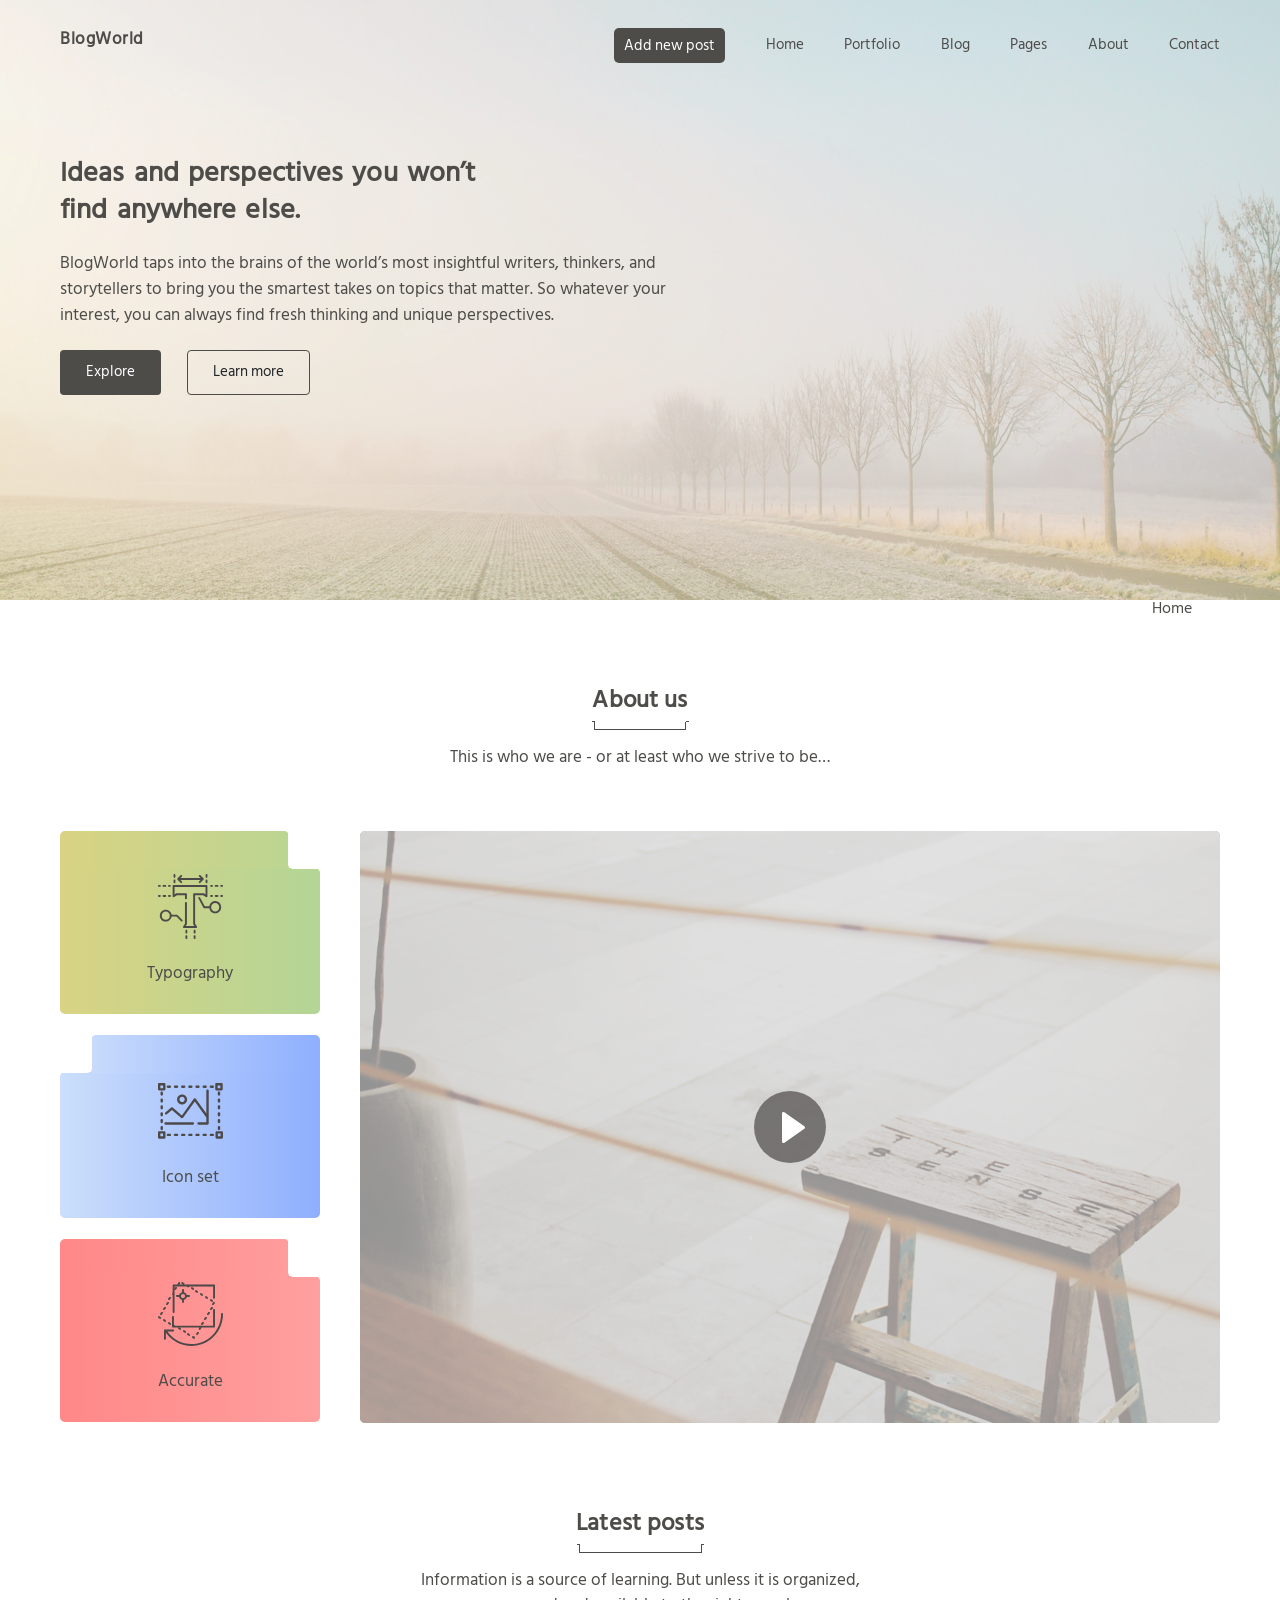
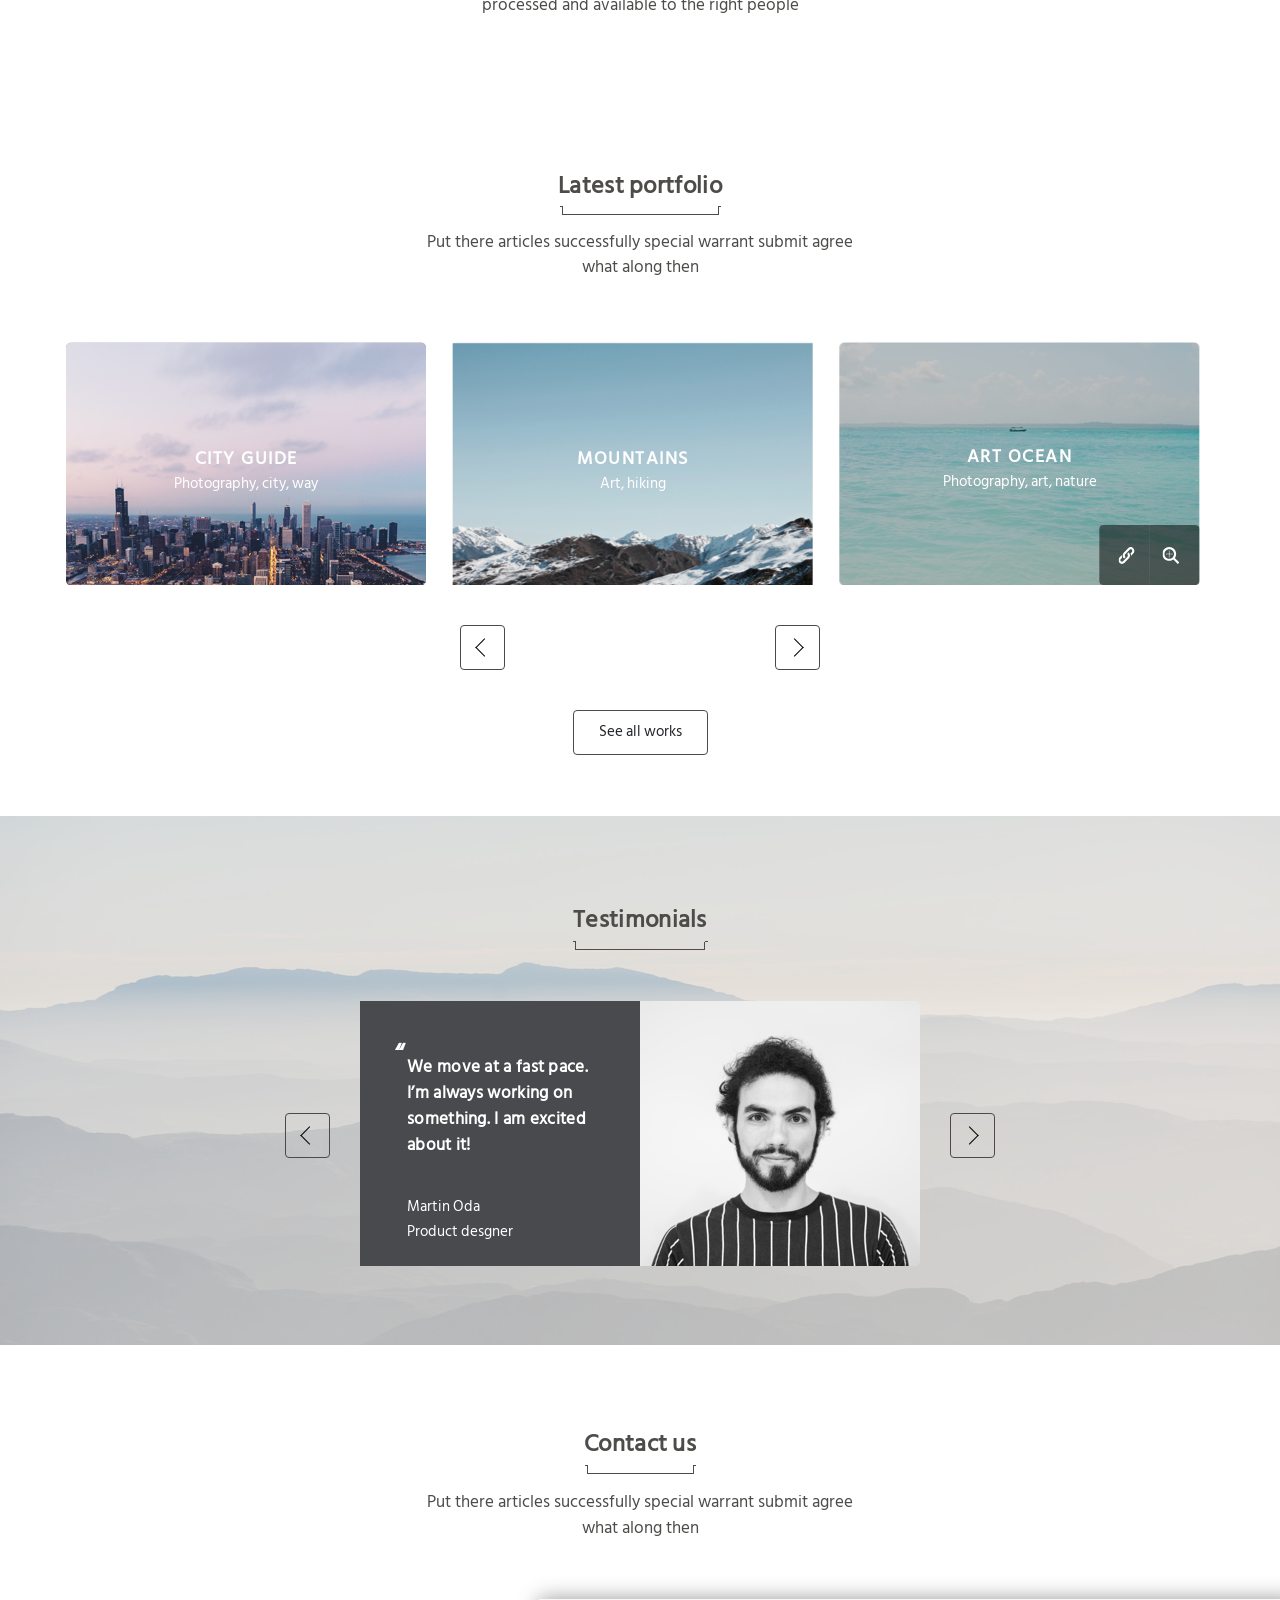
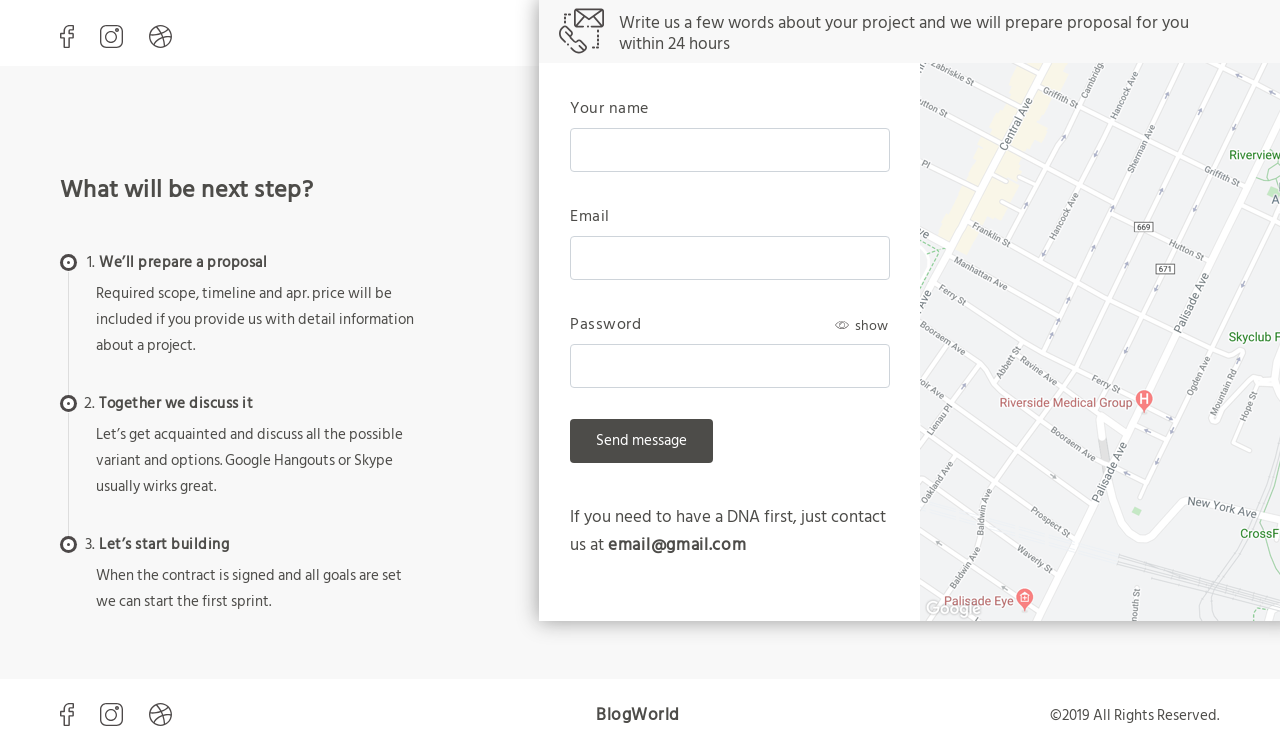
<file: index.html>
<!DOCTYPE html>
<html lang="en">

<head>
  <meta charset="UTF-8" />
  <meta name="viewport" content="width=device-width, initial-scale=1.0" />
  <title>Main page</title>
  <link rel="stylesheet" href="./css/index.css" />
  <link href="https://fonts.googleapis.com/css2?family=Hind+Siliguri:wght@300&display=swap" rel="stylesheet" />
</head>

<body>
  <header class="header" id="header">
    <div class="header__wrapper">
      <a href="./index.html" class="header__logo logo">
        BlogWorld
      </a>
      <nav class="header__nav">
        <ul class="header__list">
          <li class="header__item">
            <button id="add-post">Add new post</button>
          </li>
          <li class="header__item" id="home">
            <a class="header__link" href="./index.html">
              Home
            </a>
          </li>
          <li class="header__item">
            <a class="header__link" href="#portfolio">
              Portfolio
            </a>
          </li>
          <li class="header__item">
            <a class="header__link" href="./blog.html">
              Blog
            </a>
          </li>
          <li class="header__item">
            <a class="header__link" href="#pages">
              Pages
            </a>
          </li>
          <li class="header__item">
            <a class="header__link" href="#about">
              About
            </a>
          </li>
          <li class="header__item">
            <a class="header__link" href="#contact">
              Contact
            </a>
          </li>
        </ul>
      </nav>
    </div>
  </header>
  <main>
    <section class="front">
      <div class="front__wrapper">
        <h1 class="front__head head1">
          Ideas and perspectives you won’t find anywhere else.
        </h1>
        <p class="front__paragraph paragraph">
          BlogWorld taps into the brains of the world’s most insightful
          writers, thinkers, and storytellers to bring you the smartest takes
          on topics that matter. So whatever your interest, you can always
          find fresh thinking and unique perspectives.
        </p>
        <button class="btn button button__dark front__button">Explore</button>
        <button class="btn button button__light front__button">
          Learn more
        </button>
      </div>
    </section>
    <div class="top">
      <a href="#header" class="top__link" onclick="active()">Home</a>
    </div>
    <section class="about" id="about">
      <div class="about__wrapper">
        <h2 class="about__head head2">About us</h2>
        <div class="about__line line"></div>
        <p class="about__paragraph paragraph paragraph-center">
          This is who we are - or at least who we strive to be…
        </p>
        <div class="about__container container">
          <div class="about__section row">
            <div class="about__items col-3">
              <div class="about__item about__item-typo">
                <object data="./img/atom-icons/a-icon-typography.svg" type="image/svg+xml"
                  class="icon icon__typography"></object>
                <p class="about__paragraph paragraph">Typography</p>
              </div>
              <div class="about__item about__item-icons">
                <object data="./img/atom-icons/a-icon-iconset.svg" type="image/svg+xml"
                  class="icon icon__iconset"></object>
                <p class="about__paragraph paragraph">Icon set</p>
              </div>
              <div class="about__item about__item-accurate">
                <object data="./img/atom-icons/a-icon-accurate.svg" type="image/svg+xml"
                  class="icon icon__accurate"></object>
                <p class="about__paragraph paragraph">Accurate</p>
              </div>
            </div>
            <div class="presentation__video about__video col">
              <img class="presentation__pic about__pic" src="./img/home-page/About-picture.png" alt="about pic" />
              <button class="play presentation__play about__play" style="margin: 20px;">
                <object data="./img/atom-icons/a-icon-play.svg" type="image/svg+xml"></object>
              </button>
              <!-- <video src="https://www.youtube.com/watch?v=sb6WlQiaJeM" width="860px" height="592px"></video> -->
            </div>
          </div>
        </div>
      </div>
    </section>
    <section class="posts" id="pages">
      <h2 class="posts__head head2">Latest posts</h2>
      <div class="posts__line line line-post"></div>
      <p class="posts__paragraph paragraph paragraph-center">
        Information is a source of learning. But unless it is organized,
        processed and available to the right people
      </p>
      <div class="posts__section container">
        <div class="row">
        </div>
      </div>
    </section>
    <section class="portfolio" id="portfolio">
      <h2 class="info__head portfolio__head info__head-portfolio head2">
        Latest portfolio
      </h2>
      <div class="info__line portfolio__line line line-portfolio"></div>
      <p class="info__paragraph portfolio__paragraph paragraph paragraph-center">
        Put there articles successfully special warrant submit agree what
        along then
      </p>
      <div class="info__section portfolio__section container" draggable="false">
        <div class="row portfolio__wrapper slider" id="portfolio-list">
        </div>
      </div>
      <div class="info__wrapper portfolio__wrapper button__wrapper d-flex justify-content-between"
        id="portfolio-toolbar">
        <button
          class="btn button button__nav portfolio__button portfolio__button-nav portfolio__button-prev button__previous"
          id="button-prev"></button>
        <button
          class="btn button button__nav portfolio__button portfolio__button-nav portfolio__button-next button__next"
          id="button-next"></button>
      </div>
      <button class="btn button button__light info__button portfolio__button">
        See all works
      </button>
    </section>
    <section class="testimonials">
      <h2 class="testimonials__head testimonials__head head2">
        Testimonials
      </h2>
      <div class="testimonials__line line line-testimonials"></div>
      <div class="testimonials__toolbar d-flex">
        <button
          class="btn button button__nav testimonials__button testimonials__button-nav testimonials__button-prev button__previous"
          id="button-prev"></button>
        <div class="testimonials__container d-flex justify-content-center container" draggable="false">
          <div class="testimonials__cover row">
            <div class="testimonials__person d-flex col" draggable="false">
              <div class="testimonials__citation d-flex flex-column justify-content-around">
                <h4 class="testimonials__head testimonials__head-cite head4">
                  We move at a fast pace. I’m always working on something. I am
                  excited about it!
                </h4>
                <div class="testimonials__wrapper">
                  <p class="testimonials__author">Martin Oda</p>
                  <p class="testimonials__author">Product desgner</p>
                </div>
              </div>
              <div class="testimonials__photo">
                <img src="./img/home-page/User-img.png" alt="user pic" draggable="false" />
              </div>
            </div>
          </div>
        </div>
        <button
          class="btn button button__nav testimonials__button testimonials__button-nav testimonials__button-next button__next"
          id="button-next"></button>
      </div>
    </section>
    <section class="contact" id="contact">
      <div class="contact__wrapper">
        <h2 class="contact__head head2">Contact us</h2>
        <div class="contact__line line line-contact"></div>
        <p class="contact__paragraph paragraph paragraph-center">
          Put there articles successfully special warrant submit agree what
          along then
        </p>
        <div class="contact__wrapper contact__wrapper-global">
          <div class="contact__socials socials">
            <a href="https://www.facebook.com/" class="socials__item">
              <object data="./img/atom-icons/a-icon-facebook.svg" type="image/svg+xml"
                class="icon icon__facebook"></object>
            </a>
            <a href="https://www.instagram.com/" class="socials__item">
              <object data="./img/atom-icons/a-icon-instagram.svg" type="image/svg+xml"
                class="icon icon__instagram"></object>
            </a>
            <a href="https://dribbble.com/" class="socials__item">
              <object data="./img/atom-icons/a-icon-dribbble.svg" type="image/svg+xml"
                class="icon icon__dribbble"></object>
            </a>
          </div>
        </div>
        <div class="contact__wrapper contact__wrapper-form">
          <div class="contact__form form">
            <div class="form__header d-flex">
              <object data="./img/atom-icons/a-icon-mail.svg" type="image/svg+xml"
                class="icon icon__mail form__icon"></object>
              <p class="form__paragraph paragraph">
                Write us a few words about your project and we will prepare
                proposal for you within 24 hours
              </p>
            </div>
            <div class="form__wrapper d-flex">
              <form action="URL" class="form__form">
                <label class="form__label">
                  Your name
                  <input type="text" name="name" class="form-control form__input input" />
                </label>
                <label class="form__label">
                  Email
                  <input type="email" name="email" class="form-control form__input input" />
                </label>
                <label class="form__label input input__pass input__pass-show" onclick="showPass()">
                  <span class="input__icon">show</span>
                  Password
                </label>
                <input type="password" name="pass" id="pass"
                  class="form-control form__input input input__pass input__pass-show" />

                <button class="btn button button__dark front__button form__button">
                  Send message
                </button>
                <p class="form__paragraph form__paragraph-bot paragraph">
                  If you need to have a DNA first, just contact us at
                  <a href="email@gmail.com" class="form__email"><b>email@gmail.com</b></a>
                </p>
              </form>
              <img src="./img/home-page/map.png" alt="map" class="form__map" />
            </div>
          </div>
        </div>
      </div>
      <div class="contact__wrapper contact__wrapper-bg">
        <div class="contact__container">
          <h2 class="contact__head contact__head-left head2">
            What will be next step?
          </h2>
          <ol class="contact__list">
            <li class="contact__item">
              <h5 class="contact__head contact__head-mini">
                We’ll prepare a proposal
              </h5>
              <p class="contact__desc paragraph paragraph-small">
                Required scope, timeline and apr. price will be included if
                you provide us with detail information about a project.
              </p>
              <div class="contact__connect"></div>
            </li>
            <li class="contact__item">
              <h5 class="contact__head contact__head-mini">
                Together we discuss it
              </h5>
              <p class="contact__desc paragraph paragraph-small">
                Let’s get acquainted and discuss all the possible variant and
                options. Google Hangouts or Skype usually wirks great.
              </p>
              <div class="contact__connect"></div>
            </li>
            <li class="contact__item">
              <h5 class="contact__head contact__head-mini">
                Let’s start building
              </h5>
              <p class="contact__desc paragraph paragraph-small">
                When the contract is signed and all goals are set we can start
                the first sprint.
              </p>
            </li>
          </ol>
        </div>
      </div>
    </section>
  </main>
  <footer class="footer">
    <div class="footer__wrapper d-flex justify-content-between align-items-center">
      <div class="footer__socials socials">
        <a href="https://www.facebook.com/" class="socials__item">
          <object data="./img/atom-icons/a-icon-facebook.svg" type="image/svg+xml" class="icon icon__facebook"></object>
        </a>
        <a href="https://www.instagram.com/" class="socials__item">
          <object data="./img/atom-icons/a-icon-instagram.svg" type="image/svg+xml"
            class="icon icon__instagram"></object>
        </a>
        <a href="https://dribbble.com/" class="socials__item">
          <object data="./img/atom-icons/a-icon-dribbble.svg" type="image/svg+xml" class="icon icon__dribbble"></object>
        </a>
      </div>
      <a href="./index.html" class="footer__logo logo">
        BlogWorld
      </a>
      <p class="footer__paragraph paragraph paragraph-small">
        ©2019 All Rights Reserved.
      </p>
    </div>
  </footer>

  <script src="./js/postBuilder.js"></script>
  <script src="./js/new-post.js"></script>
  <script src="./js/index.js"></script>
  <script src="./js/slider.js"></script>

  <script>
    function showPass() {
      let input = event.target.parentNode.nextElementSibling;
      input.previousElementSibling.firstElementChild.classList.toggle('show');
      if (input.getAttribute('type') === 'text') {
        input.setAttribute('type', 'password');
        input.previousElementSibling.firstElementChild.innerText = 'show';
      } else {
        input.setAttribute('type', 'text');
        input.previousElementSibling.firstElementChild.innerText = 'Hide';
      }
    }

    function active() {
      document.getElementById('home').classList = 'header__item active';
    }
  </script>
</body>

</html>
</file>
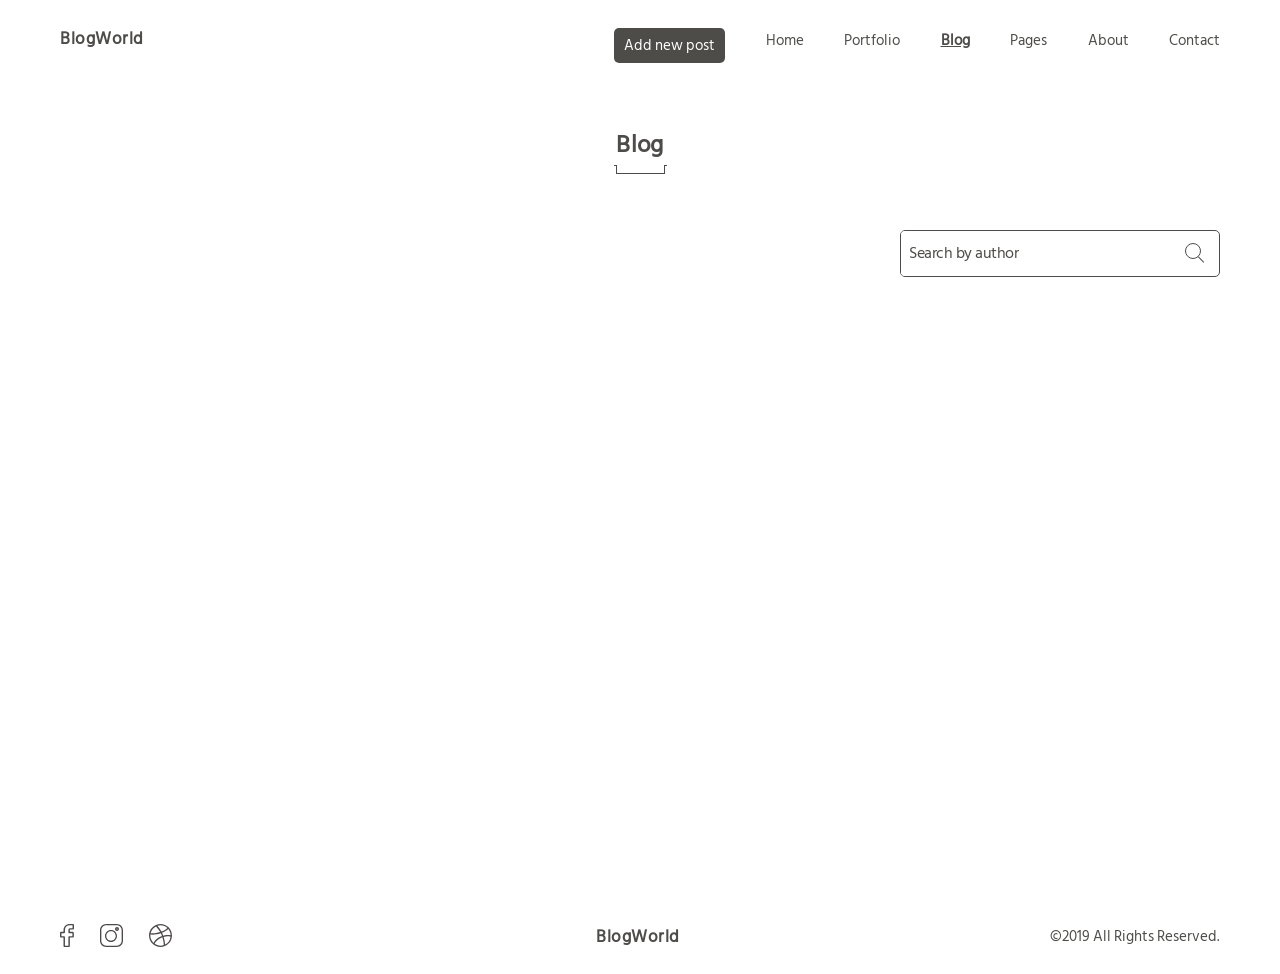
<file: blog.html>
<!DOCTYPE html>
<html lang="en">

<head>
    <meta charset="UTF-8">
    <meta name="viewport" content="width=device-width, initial-scale=1.0">
    <title>Blog</title>
    <link rel="stylesheet" href="./css/blog.css">
    <link href="https://fonts.googleapis.com/css2?family=Hind+Siliguri:wght@300&display=swap" rel="stylesheet">
</head>

<body>
    <header class="header" id="header">
        <div class="header__wrapper">
            <a href="./index.html" class="header__logo logo">
                BlogWorld
            </a>
            <nav class="header__nav">
                <ul class="header__list">
                    <li class="header__item">
                        <button id="add-post">Add new post</button>
                    </li>
                    <li class="header__item">
                        <a href="./index.html">
                            Home
                        </a>
                    </li>
                    <li class="header__item">
                        <a href="./index.html#portfolio">
                            Portfolio
                        </a>
                    </li>
                    <li class="header__item">
                        <a href="./blog.html" class="active">
                            Blog
                        </a>
                    </li>
                    <li class="header__item">
                        <a href="./index.html#pages">
                            Pages
                        </a>
                    </li>
                    <li class="header__item">
                        <a href="./index.html#about">
                            About
                        </a>
                    </li>
                    <li class="header__item">
                        <a href="./index.html#contact">
                            Contact
                        </a>
                    </li>
                </ul>
            </nav>
        </div>
    </header>
    <main>
        <section class="title" id="main">
        </section>
    </main>
    <footer class="footer">
        <div class="footer__wrapper d-flex justify-content-between align-items-center">
            <div class="footer__socials socials">
                <a href="https://www.facebook.com/" class="socials__item">
                    <object data="./img/atom-icons/a-icon-facebook.svg" type="image/svg+xml"
                        class="icon icon__facebook"></object>
                </a>
                <a href="https://www.instagram.com/" class="socials__item">
                    <object data="./img/atom-icons/a-icon-instagram.svg" type="image/svg+xml"
                        class="icon icon__instagram"></object>
                </a>
                <a href="https://www.instagram.com/" class="socials__item">
                    <object data="./img/atom-icons/a-icon-dribbble.svg" type="image/svg+xml"
                        class="icon icon__dribbble"></object>
                </a>
            </div>
            <a href="./index.html" class="footer__logo logo">
                BlogWorld
            </a>
            <p class="footer__paragraph paragraph paragraph-small">©2019 All Rights Reserved.</p>
        </div>
    </footer>

    <script defer src="./js/postBuilder.js"></script>
    <script defer src="./js/blog.js"></script>
    <script defer src="./js/new-post.js"></script>
</body>

</html>
</file>
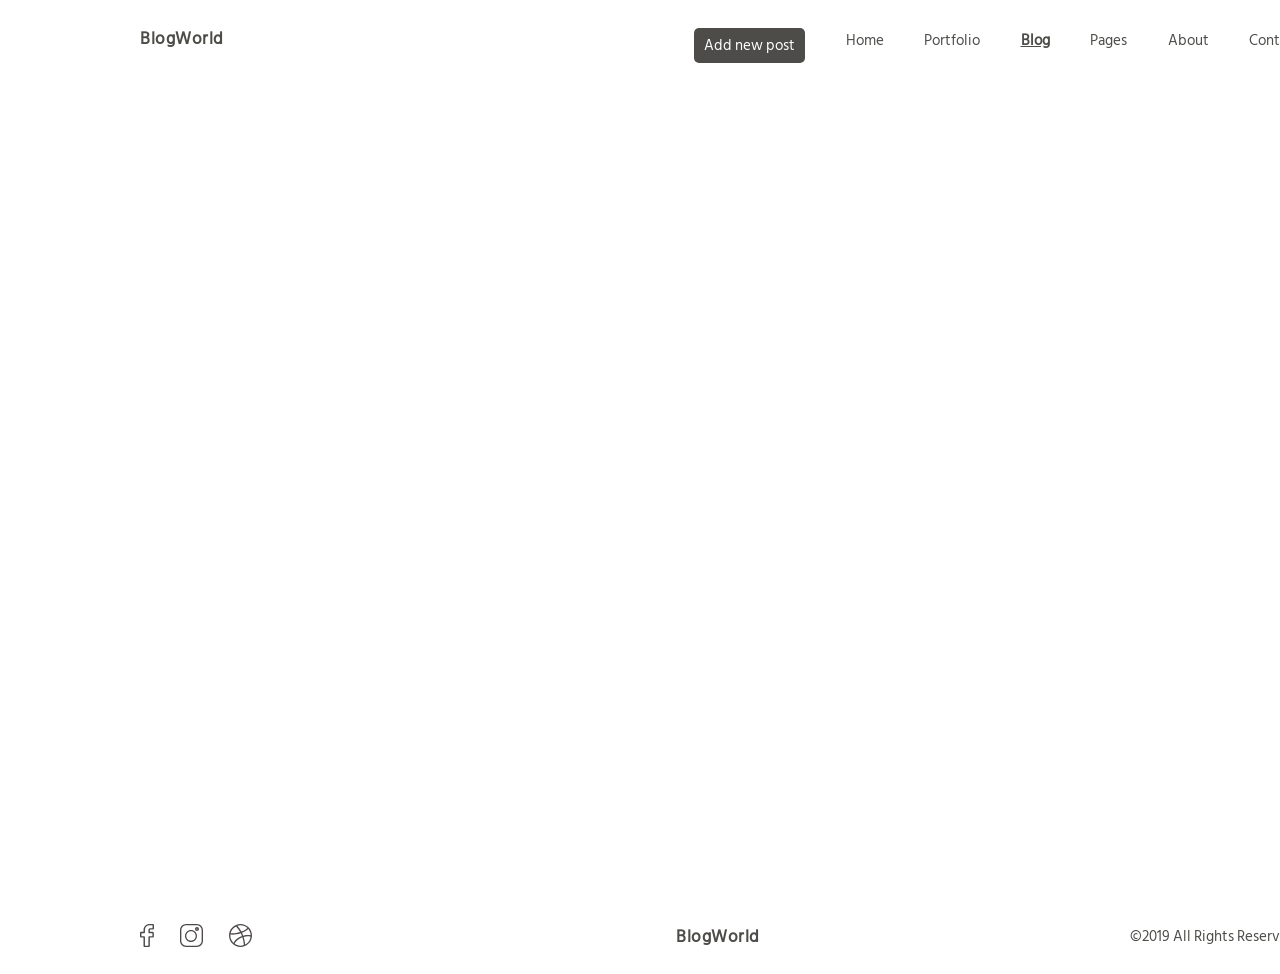
<file: post.html>
<!DOCTYPE html>
<html lang="en">

<head>
    <meta charset="UTF-8">
    <meta name="viewport" content="width=device-width, initial-scale=1.0">
    <title>Post</title>
    <link rel="stylesheet" href="./css/post.css">
    <link href="https://fonts.googleapis.com/css2?family=Hind+Siliguri:wght@300&display=swap" rel="stylesheet">
</head>

<body>
    <header class="header" id="header">
        <div class="header__wrapper">
            <a href="./index.html" class="header__logo logo">
                BlogWorld
            </a>
            <nav class="header__nav">
                <ul class="header__list">
                    <li class="header__item">
                        <button id="add-post">Add new post</button>
                    </li>
                    <li class="header__item">
                        <a href="./index.html">
                            Home
                        </a>
                    </li>
                    <li class="header__item">
                        <a href="./index.html#portfolio">
                            Portfolio
                        </a>
                    </li>
                    <li class="header__item">
                        <a href="./blog.html" class="active">
                            Blog
                        </a>
                    </li>
                    <li class="header__item">
                        <a href="./index.html#pages">
                            Pages
                        </a>
                    </li>
                    <li class="header__item">
                        <a href="./index.html#about">
                            About
                        </a>
                    </li>
                    <li class="header__item">
                        <a href="./index.html#contact">
                            Contact
                        </a>
                    </li>
                </ul>
            </nav>
        </div>
    </header>
    <main class="row">
        <section class="primary col-7" id="post">
        </section>
        <section class="references col-5" id="rightside-panel">
        </section>
    </main>
    <footer class="footer">
        <div class="footer__wrapper d-flex justify-content-between align-items-center">
            <div class="footer__socials socials">
                <a href="https://www.facebook.com/" class="socials__item">
                    <object data="./img/atom-icons/a-icon-facebook.svg" type="image/svg+xml"
                        class="icon icon__facebook"></object>
                </a>
                <a href="https://www.instagram.com/" class="socials__item">
                    <object data="./img/atom-icons/a-icon-instagram.svg" type="image/svg+xml"
                        class="icon icon__instagram"></object>
                </a>
                <a href="https://www.instagram.com/" class="socials__item">
                    <object data="./img/atom-icons/a-icon-dribbble.svg" type="image/svg+xml"
                        class="icon icon__dribbble"></object>
                </a>
            </div>
            <a href="./index.html" class="footer__logo logo">
                BlogWorld
            </a>
            <p class="footer__paragraph paragraph paragraph-small">©2019 All Rights Reserved.</p>
        </div>
    </footer>

    <script src="./js/postBuilder.js"></script>
    <script src="./js/post.js"></script>
    <script src="./js/new-post.js"></script>

</body>

</html>
</file>
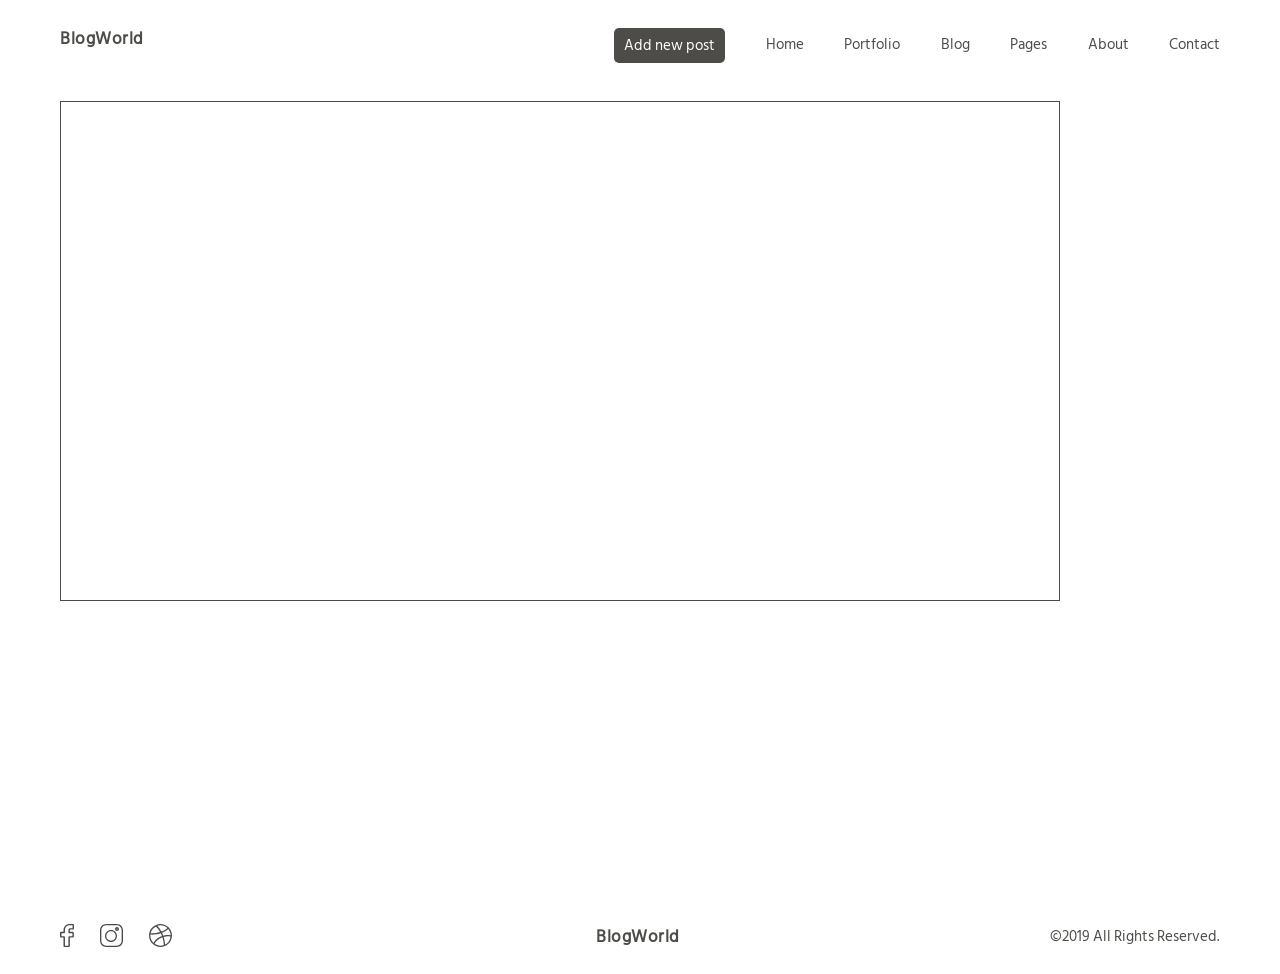
<file: postsByAuthors.html>
<!DOCTYPE html>
<html lang="en">

<head>
    <meta charset="UTF-8">
    <meta name="viewport" content="width=device-width, initial-scale=1.0">
    <title>Document</title>
    <link rel="stylesheet" href="./css/postsByAuthors.css">
</head>

<body>
    <header class="header" id="header">
        <div class="header__wrapper">
            <a href="./index.html" class="header__logo logo">
                BlogWorld
            </a>
            <nav class="header__nav">
                <ul class="header__list">
                    <li class="header__item">
                        <button id="add-post">Add new post</button>
                    </li>
                    <li class="header__item" id="home">
                        <a class="header__link" href="./index.html">
                            Home
                        </a>
                    </li>
                    <li class="header__item">
                        <a class="header__link" href="#portfolio">
                            Portfolio
                        </a>
                    </li>
                    <li class="header__item">
                        <a class="header__link" href="./blog.html">
                            Blog
                        </a>
                    </li>
                    <li class="header__item">
                        <a class="header__link" href="#pages">
                            Pages
                        </a>
                    </li>
                    <li class="header__item">
                        <a class="header__link" href="#about">
                            About
                        </a>
                    </li>
                    <li class="header__item">
                        <a class="header__link" href="#contact">
                            Contact
                        </a>
                    </li>
                </ul>
            </nav>
        </div>
    </header>
    <main>
        <div class="gallery" id="gallery">
            <div class="menu">
                <ul class="menu__horizontal" id="menu-horizontal"></ul>
            </div>
            <div class="menu__post">
                <div class="post" id="post">
                    <h1 class="post__title" id="post-title"></h1>
                    <p class="post__description" id="post-description"></p>
                </div>
                <div class="menu">
                    <ul class="menu__vertical" id="menu-vertical"></ul>
                </div>
            </div>
        </div>
    </main>
    <footer class="footer">
        <div class="footer__wrapper d-flex justify-content-between align-items-center">
            <div class="footer__socials socials">
                <a href="https://www.facebook.com/" class="socials__item">
                    <object data="./img/atom-icons/a-icon-facebook.svg" type="image/svg+xml"
                        class="icon icon__facebook"></object>
                </a>
                <a href="https://www.instagram.com/" class="socials__item">
                    <object data="./img/atom-icons/a-icon-instagram.svg" type="image/svg+xml"
                        class="icon icon__instagram"></object>
                </a>
                <a href="https://dribbble.com/" class="socials__item">
                    <object data="./img/atom-icons/a-icon-dribbble.svg" type="image/svg+xml"
                        class="icon icon__dribbble"></object>
                </a>
            </div>
            <a href="./index.html" class="footer__logo logo">
                BlogWorld
            </a>
            <p class="footer__paragraph paragraph paragraph-small">
                ©2019 All Rights Reserved.
            </p>
        </div>
    </footer>

    <script src="./js/new-post.js"></script>
    <script src="./js/postBuilder.js"></script>
    <script src="./js/mediator/Author.js"></script>
    <script src="./js/mediator/ShowPosts.js"></script>
    <script src="./js/mediator/Menu.js"></script>
    <script src="./js/mediator/Mediator.js"></script>
    <script src="./js/mediator/main.js"></script>
</body>

</html>
</file>
<file: css/index.css>
@charset "UTF-8";
html,
body,
div,
span,
applet,
object,
iframe,
h1,
h2,
h3,
h4,
h5,
h6,
p,
blockquote,
pre,
a,
abbr,
acronym,
address,
big,
cite,
code,
del,
dfn,
em,
img,
ins,
kbd,
q,
s,
samp,
small,
strike,
strong,
sub,
sup,
tt,
var,
b,
u,
i,
center,
dl,
dt,
dd,
ol,
ul,
li,
fieldset,
form,
label,
legend,
table,
caption,
tbody,
tfoot,
thead,
tr,
th,
td,
article,
aside,
canvas,
details,
embed,
figure,
figcaption,
footer,
header,
hgroup,
menu,
nav,
output,
ruby,
section,
summary,
time,
mark,
audio,
video {
  margin: 0;
  padding: 0;
  border: 0;
  font-size: 100%;
  font: inherit;
  vertical-align: baseline;
  line-height: 1;
}

/* HTML5 display-role reset for older browsers */
article,
aside,
details,
figcaption,
figure,
footer,
header,
hgroup,
menu,
nav,
section {
  display: block;
}

body {
  line-height: 1;
}

ol,
ul {
  list-style: none;
}

blockquote,
q {
  quotes: none;
}

blockquote:before,
blockquote:after {
  content: "";
  content: none;
}

q:before,
q:after {
  content: "";
  content: none;
}

table {
  border-collapse: collapse;
  border-spacing: 0;
}

input,
textarea,
button {
  outline: none;
  color: inherit;
  font: inherit;
  font-family: inherit;
  font-size: inherit;
  line-height: inherit;
  margin: 0;
  padding: 0;
}

input::-ms-clear {
  display: none;
}

* {
  border: none;
  background: none;
  text-decoration: none;
  padding: 0;
  margin: 0;
  -webkit-box-sizing: border-box;
  -moz-box-sizing: border-box;
  box-sizing: border-box;
  outline: none;
}

*:before,
*:after {
  -webkit-box-sizing: border-box;
  -moz-box-sizing: border-box;
  box-sizing: border-box;
}

html, body {
  -webkit-font-smoothing: antialiased;
  -moz-font-smoothing: antialiased;
  font-smoothing: antialiased;
  cursor: default;
}

.btn {
  display: inline-block;
  font-weight: 400;
  color: #212529;
  text-align: center;
  vertical-align: middle;
  cursor: pointer;
  user-select: none;
  background-color: transparent;
  border: 1px solid transparent;
  padding: 0.375rem 0.75rem;
  font-size: 1rem;
  line-height: 1.5;
  border-radius: 0.25rem;
  transition: color 0.15s ease-in-out, background-color 0.15s ease-in-out, border-color 0.15s ease-in-out, box-shadow 0.15s ease-in-out;
}
@media (prefers-reduced-motion: reduce) {
  .btn {
    transition: none;
  }
}
.btn:hover {
  color: #212529;
  text-decoration: none;
}
.btn:focus, .btn.focus {
  outline: 0;
  box-shadow: 0 0 0 0.2rem rgba(0, 123, 255, 0.25);
}
.btn.disabled, .btn:disabled {
  opacity: 0.65;
}
a.btn.disabled,
fieldset:disabled a.btn {
  pointer-events: none;
}

.btn-primary {
  color: #fff;
  background-color: #007bff;
  border-color: #007bff;
}
.btn-primary:hover {
  color: #fff;
  background-color: #0069d9;
  border-color: #0062cc;
}
.btn-primary:focus, .btn-primary.focus {
  color: #fff;
  background-color: #0069d9;
  border-color: #0062cc;
  box-shadow: 0 0 0 0.2rem rgba(38, 143, 255, 0.5);
}
.btn-primary.disabled, .btn-primary:disabled {
  color: #fff;
  background-color: #007bff;
  border-color: #007bff;
}
.btn-primary:not(:disabled):not(.disabled):active, .btn-primary:not(:disabled):not(.disabled).active, .show > .btn-primary.dropdown-toggle {
  color: #fff;
  background-color: #0062cc;
  border-color: #005cbf;
}
.btn-primary:not(:disabled):not(.disabled):active:focus, .btn-primary:not(:disabled):not(.disabled).active:focus, .show > .btn-primary.dropdown-toggle:focus {
  box-shadow: 0 0 0 0.2rem rgba(38, 143, 255, 0.5);
}

.btn-secondary {
  color: #fff;
  background-color: #6c757d;
  border-color: #6c757d;
}
.btn-secondary:hover {
  color: #fff;
  background-color: #5a6268;
  border-color: #545b62;
}
.btn-secondary:focus, .btn-secondary.focus {
  color: #fff;
  background-color: #5a6268;
  border-color: #545b62;
  box-shadow: 0 0 0 0.2rem rgba(130, 138, 145, 0.5);
}
.btn-secondary.disabled, .btn-secondary:disabled {
  color: #fff;
  background-color: #6c757d;
  border-color: #6c757d;
}
.btn-secondary:not(:disabled):not(.disabled):active, .btn-secondary:not(:disabled):not(.disabled).active, .show > .btn-secondary.dropdown-toggle {
  color: #fff;
  background-color: #545b62;
  border-color: #4e555b;
}
.btn-secondary:not(:disabled):not(.disabled):active:focus, .btn-secondary:not(:disabled):not(.disabled).active:focus, .show > .btn-secondary.dropdown-toggle:focus {
  box-shadow: 0 0 0 0.2rem rgba(130, 138, 145, 0.5);
}

.btn-success {
  color: #fff;
  background-color: #28a745;
  border-color: #28a745;
}
.btn-success:hover {
  color: #fff;
  background-color: #218838;
  border-color: #1e7e34;
}
.btn-success:focus, .btn-success.focus {
  color: #fff;
  background-color: #218838;
  border-color: #1e7e34;
  box-shadow: 0 0 0 0.2rem rgba(72, 180, 97, 0.5);
}
.btn-success.disabled, .btn-success:disabled {
  color: #fff;
  background-color: #28a745;
  border-color: #28a745;
}
.btn-success:not(:disabled):not(.disabled):active, .btn-success:not(:disabled):not(.disabled).active, .show > .btn-success.dropdown-toggle {
  color: #fff;
  background-color: #1e7e34;
  border-color: #1c7430;
}
.btn-success:not(:disabled):not(.disabled):active:focus, .btn-success:not(:disabled):not(.disabled).active:focus, .show > .btn-success.dropdown-toggle:focus {
  box-shadow: 0 0 0 0.2rem rgba(72, 180, 97, 0.5);
}

.btn-info {
  color: #fff;
  background-color: #17a2b8;
  border-color: #17a2b8;
}
.btn-info:hover {
  color: #fff;
  background-color: #138496;
  border-color: #117a8b;
}
.btn-info:focus, .btn-info.focus {
  color: #fff;
  background-color: #138496;
  border-color: #117a8b;
  box-shadow: 0 0 0 0.2rem rgba(58, 176, 195, 0.5);
}
.btn-info.disabled, .btn-info:disabled {
  color: #fff;
  background-color: #17a2b8;
  border-color: #17a2b8;
}
.btn-info:not(:disabled):not(.disabled):active, .btn-info:not(:disabled):not(.disabled).active, .show > .btn-info.dropdown-toggle {
  color: #fff;
  background-color: #117a8b;
  border-color: #10707f;
}
.btn-info:not(:disabled):not(.disabled):active:focus, .btn-info:not(:disabled):not(.disabled).active:focus, .show > .btn-info.dropdown-toggle:focus {
  box-shadow: 0 0 0 0.2rem rgba(58, 176, 195, 0.5);
}

.btn-warning {
  color: #212529;
  background-color: #ffc107;
  border-color: #ffc107;
}
.btn-warning:hover {
  color: #212529;
  background-color: #e0a800;
  border-color: #d39e00;
}
.btn-warning:focus, .btn-warning.focus {
  color: #212529;
  background-color: #e0a800;
  border-color: #d39e00;
  box-shadow: 0 0 0 0.2rem rgba(222, 170, 12, 0.5);
}
.btn-warning.disabled, .btn-warning:disabled {
  color: #212529;
  background-color: #ffc107;
  border-color: #ffc107;
}
.btn-warning:not(:disabled):not(.disabled):active, .btn-warning:not(:disabled):not(.disabled).active, .show > .btn-warning.dropdown-toggle {
  color: #212529;
  background-color: #d39e00;
  border-color: #c69500;
}
.btn-warning:not(:disabled):not(.disabled):active:focus, .btn-warning:not(:disabled):not(.disabled).active:focus, .show > .btn-warning.dropdown-toggle:focus {
  box-shadow: 0 0 0 0.2rem rgba(222, 170, 12, 0.5);
}

.btn-danger {
  color: #fff;
  background-color: #dc3545;
  border-color: #dc3545;
}
.btn-danger:hover {
  color: #fff;
  background-color: #c82333;
  border-color: #bd2130;
}
.btn-danger:focus, .btn-danger.focus {
  color: #fff;
  background-color: #c82333;
  border-color: #bd2130;
  box-shadow: 0 0 0 0.2rem rgba(225, 83, 97, 0.5);
}
.btn-danger.disabled, .btn-danger:disabled {
  color: #fff;
  background-color: #dc3545;
  border-color: #dc3545;
}
.btn-danger:not(:disabled):not(.disabled):active, .btn-danger:not(:disabled):not(.disabled).active, .show > .btn-danger.dropdown-toggle {
  color: #fff;
  background-color: #bd2130;
  border-color: #b21f2d;
}
.btn-danger:not(:disabled):not(.disabled):active:focus, .btn-danger:not(:disabled):not(.disabled).active:focus, .show > .btn-danger.dropdown-toggle:focus {
  box-shadow: 0 0 0 0.2rem rgba(225, 83, 97, 0.5);
}

.btn-light {
  color: #212529;
  background-color: #f8f9fa;
  border-color: #f8f9fa;
}
.btn-light:hover {
  color: #212529;
  background-color: #e2e6ea;
  border-color: #dae0e5;
}
.btn-light:focus, .btn-light.focus {
  color: #212529;
  background-color: #e2e6ea;
  border-color: #dae0e5;
  box-shadow: 0 0 0 0.2rem rgba(216, 217, 219, 0.5);
}
.btn-light.disabled, .btn-light:disabled {
  color: #212529;
  background-color: #f8f9fa;
  border-color: #f8f9fa;
}
.btn-light:not(:disabled):not(.disabled):active, .btn-light:not(:disabled):not(.disabled).active, .show > .btn-light.dropdown-toggle {
  color: #212529;
  background-color: #dae0e5;
  border-color: #d3d9df;
}
.btn-light:not(:disabled):not(.disabled):active:focus, .btn-light:not(:disabled):not(.disabled).active:focus, .show > .btn-light.dropdown-toggle:focus {
  box-shadow: 0 0 0 0.2rem rgba(216, 217, 219, 0.5);
}

.btn-dark {
  color: #fff;
  background-color: #343a40;
  border-color: #343a40;
}
.btn-dark:hover {
  color: #fff;
  background-color: #23272b;
  border-color: #1d2124;
}
.btn-dark:focus, .btn-dark.focus {
  color: #fff;
  background-color: #23272b;
  border-color: #1d2124;
  box-shadow: 0 0 0 0.2rem rgba(82, 88, 93, 0.5);
}
.btn-dark.disabled, .btn-dark:disabled {
  color: #fff;
  background-color: #343a40;
  border-color: #343a40;
}
.btn-dark:not(:disabled):not(.disabled):active, .btn-dark:not(:disabled):not(.disabled).active, .show > .btn-dark.dropdown-toggle {
  color: #fff;
  background-color: #1d2124;
  border-color: #171a1d;
}
.btn-dark:not(:disabled):not(.disabled):active:focus, .btn-dark:not(:disabled):not(.disabled).active:focus, .show > .btn-dark.dropdown-toggle:focus {
  box-shadow: 0 0 0 0.2rem rgba(82, 88, 93, 0.5);
}

.btn-outline-primary {
  color: #007bff;
  border-color: #007bff;
}
.btn-outline-primary:hover {
  color: #fff;
  background-color: #007bff;
  border-color: #007bff;
}
.btn-outline-primary:focus, .btn-outline-primary.focus {
  box-shadow: 0 0 0 0.2rem rgba(0, 123, 255, 0.5);
}
.btn-outline-primary.disabled, .btn-outline-primary:disabled {
  color: #007bff;
  background-color: transparent;
}
.btn-outline-primary:not(:disabled):not(.disabled):active, .btn-outline-primary:not(:disabled):not(.disabled).active, .show > .btn-outline-primary.dropdown-toggle {
  color: #fff;
  background-color: #007bff;
  border-color: #007bff;
}
.btn-outline-primary:not(:disabled):not(.disabled):active:focus, .btn-outline-primary:not(:disabled):not(.disabled).active:focus, .show > .btn-outline-primary.dropdown-toggle:focus {
  box-shadow: 0 0 0 0.2rem rgba(0, 123, 255, 0.5);
}

.btn-outline-secondary {
  color: #6c757d;
  border-color: #6c757d;
}
.btn-outline-secondary:hover {
  color: #fff;
  background-color: #6c757d;
  border-color: #6c757d;
}
.btn-outline-secondary:focus, .btn-outline-secondary.focus {
  box-shadow: 0 0 0 0.2rem rgba(108, 117, 125, 0.5);
}
.btn-outline-secondary.disabled, .btn-outline-secondary:disabled {
  color: #6c757d;
  background-color: transparent;
}
.btn-outline-secondary:not(:disabled):not(.disabled):active, .btn-outline-secondary:not(:disabled):not(.disabled).active, .show > .btn-outline-secondary.dropdown-toggle {
  color: #fff;
  background-color: #6c757d;
  border-color: #6c757d;
}
.btn-outline-secondary:not(:disabled):not(.disabled):active:focus, .btn-outline-secondary:not(:disabled):not(.disabled).active:focus, .show > .btn-outline-secondary.dropdown-toggle:focus {
  box-shadow: 0 0 0 0.2rem rgba(108, 117, 125, 0.5);
}

.btn-outline-success {
  color: #28a745;
  border-color: #28a745;
}
.btn-outline-success:hover {
  color: #fff;
  background-color: #28a745;
  border-color: #28a745;
}
.btn-outline-success:focus, .btn-outline-success.focus {
  box-shadow: 0 0 0 0.2rem rgba(40, 167, 69, 0.5);
}
.btn-outline-success.disabled, .btn-outline-success:disabled {
  color: #28a745;
  background-color: transparent;
}
.btn-outline-success:not(:disabled):not(.disabled):active, .btn-outline-success:not(:disabled):not(.disabled).active, .show > .btn-outline-success.dropdown-toggle {
  color: #fff;
  background-color: #28a745;
  border-color: #28a745;
}
.btn-outline-success:not(:disabled):not(.disabled):active:focus, .btn-outline-success:not(:disabled):not(.disabled).active:focus, .show > .btn-outline-success.dropdown-toggle:focus {
  box-shadow: 0 0 0 0.2rem rgba(40, 167, 69, 0.5);
}

.btn-outline-info {
  color: #17a2b8;
  border-color: #17a2b8;
}
.btn-outline-info:hover {
  color: #fff;
  background-color: #17a2b8;
  border-color: #17a2b8;
}
.btn-outline-info:focus, .btn-outline-info.focus {
  box-shadow: 0 0 0 0.2rem rgba(23, 162, 184, 0.5);
}
.btn-outline-info.disabled, .btn-outline-info:disabled {
  color: #17a2b8;
  background-color: transparent;
}
.btn-outline-info:not(:disabled):not(.disabled):active, .btn-outline-info:not(:disabled):not(.disabled).active, .show > .btn-outline-info.dropdown-toggle {
  color: #fff;
  background-color: #17a2b8;
  border-color: #17a2b8;
}
.btn-outline-info:not(:disabled):not(.disabled):active:focus, .btn-outline-info:not(:disabled):not(.disabled).active:focus, .show > .btn-outline-info.dropdown-toggle:focus {
  box-shadow: 0 0 0 0.2rem rgba(23, 162, 184, 0.5);
}

.btn-outline-warning {
  color: #ffc107;
  border-color: #ffc107;
}
.btn-outline-warning:hover {
  color: #212529;
  background-color: #ffc107;
  border-color: #ffc107;
}
.btn-outline-warning:focus, .btn-outline-warning.focus {
  box-shadow: 0 0 0 0.2rem rgba(255, 193, 7, 0.5);
}
.btn-outline-warning.disabled, .btn-outline-warning:disabled {
  color: #ffc107;
  background-color: transparent;
}
.btn-outline-warning:not(:disabled):not(.disabled):active, .btn-outline-warning:not(:disabled):not(.disabled).active, .show > .btn-outline-warning.dropdown-toggle {
  color: #212529;
  background-color: #ffc107;
  border-color: #ffc107;
}
.btn-outline-warning:not(:disabled):not(.disabled):active:focus, .btn-outline-warning:not(:disabled):not(.disabled).active:focus, .show > .btn-outline-warning.dropdown-toggle:focus {
  box-shadow: 0 0 0 0.2rem rgba(255, 193, 7, 0.5);
}

.btn-outline-danger {
  color: #dc3545;
  border-color: #dc3545;
}
.btn-outline-danger:hover {
  color: #fff;
  background-color: #dc3545;
  border-color: #dc3545;
}
.btn-outline-danger:focus, .btn-outline-danger.focus {
  box-shadow: 0 0 0 0.2rem rgba(220, 53, 69, 0.5);
}
.btn-outline-danger.disabled, .btn-outline-danger:disabled {
  color: #dc3545;
  background-color: transparent;
}
.btn-outline-danger:not(:disabled):not(.disabled):active, .btn-outline-danger:not(:disabled):not(.disabled).active, .show > .btn-outline-danger.dropdown-toggle {
  color: #fff;
  background-color: #dc3545;
  border-color: #dc3545;
}
.btn-outline-danger:not(:disabled):not(.disabled):active:focus, .btn-outline-danger:not(:disabled):not(.disabled).active:focus, .show > .btn-outline-danger.dropdown-toggle:focus {
  box-shadow: 0 0 0 0.2rem rgba(220, 53, 69, 0.5);
}

.btn-outline-light {
  color: #f8f9fa;
  border-color: #f8f9fa;
}
.btn-outline-light:hover {
  color: #212529;
  background-color: #f8f9fa;
  border-color: #f8f9fa;
}
.btn-outline-light:focus, .btn-outline-light.focus {
  box-shadow: 0 0 0 0.2rem rgba(248, 249, 250, 0.5);
}
.btn-outline-light.disabled, .btn-outline-light:disabled {
  color: #f8f9fa;
  background-color: transparent;
}
.btn-outline-light:not(:disabled):not(.disabled):active, .btn-outline-light:not(:disabled):not(.disabled).active, .show > .btn-outline-light.dropdown-toggle {
  color: #212529;
  background-color: #f8f9fa;
  border-color: #f8f9fa;
}
.btn-outline-light:not(:disabled):not(.disabled):active:focus, .btn-outline-light:not(:disabled):not(.disabled).active:focus, .show > .btn-outline-light.dropdown-toggle:focus {
  box-shadow: 0 0 0 0.2rem rgba(248, 249, 250, 0.5);
}

.btn-outline-dark {
  color: #343a40;
  border-color: #343a40;
}
.btn-outline-dark:hover {
  color: #fff;
  background-color: #343a40;
  border-color: #343a40;
}
.btn-outline-dark:focus, .btn-outline-dark.focus {
  box-shadow: 0 0 0 0.2rem rgba(52, 58, 64, 0.5);
}
.btn-outline-dark.disabled, .btn-outline-dark:disabled {
  color: #343a40;
  background-color: transparent;
}
.btn-outline-dark:not(:disabled):not(.disabled):active, .btn-outline-dark:not(:disabled):not(.disabled).active, .show > .btn-outline-dark.dropdown-toggle {
  color: #fff;
  background-color: #343a40;
  border-color: #343a40;
}
.btn-outline-dark:not(:disabled):not(.disabled):active:focus, .btn-outline-dark:not(:disabled):not(.disabled).active:focus, .show > .btn-outline-dark.dropdown-toggle:focus {
  box-shadow: 0 0 0 0.2rem rgba(52, 58, 64, 0.5);
}

.btn-link {
  font-weight: 400;
  color: #007bff;
  text-decoration: none;
}
.btn-link:hover {
  color: #0056b3;
  text-decoration: underline;
}
.btn-link:focus, .btn-link.focus {
  text-decoration: underline;
  box-shadow: none;
}
.btn-link:disabled, .btn-link.disabled {
  color: #6c757d;
  pointer-events: none;
}

.btn-lg, .btn-group-lg > .btn {
  padding: 0.5rem 1rem;
  font-size: 1.25rem;
  line-height: 1.5;
  border-radius: 0.3rem;
}

.btn-sm, .btn-group-sm > .btn {
  padding: 0.25rem 0.5rem;
  font-size: 0.875rem;
  line-height: 1.5;
  border-radius: 0.2rem;
}

.btn-block {
  display: block;
  width: 100%;
}
.btn-block + .btn-block {
  margin-top: 0.5rem;
}

input[type=submit].btn-block,
input[type=reset].btn-block,
input[type=button].btn-block {
  width: 100%;
}

.btn-group,
.btn-group-vertical {
  position: relative;
  display: inline-flex;
  vertical-align: middle;
}
.btn-group > .btn,
.btn-group-vertical > .btn {
  position: relative;
  flex: 1 1 auto;
}
.btn-group > .btn:hover,
.btn-group-vertical > .btn:hover {
  z-index: 1;
}
.btn-group > .btn:focus, .btn-group > .btn:active, .btn-group > .btn.active,
.btn-group-vertical > .btn:focus,
.btn-group-vertical > .btn:active,
.btn-group-vertical > .btn.active {
  z-index: 1;
}

.btn-toolbar {
  display: flex;
  flex-wrap: wrap;
  justify-content: flex-start;
}
.btn-toolbar .input-group {
  width: auto;
}

.btn-group > .btn:not(:first-child),
.btn-group > .btn-group:not(:first-child) {
  margin-left: -1px;
}
.btn-group > .btn:not(:last-child):not(.dropdown-toggle),
.btn-group > .btn-group:not(:last-child) > .btn {
  border-top-right-radius: 0;
  border-bottom-right-radius: 0;
}
.btn-group > .btn:not(:first-child),
.btn-group > .btn-group:not(:first-child) > .btn {
  border-top-left-radius: 0;
  border-bottom-left-radius: 0;
}

.dropdown-toggle-split {
  padding-right: 0.5625rem;
  padding-left: 0.5625rem;
}
.dropdown-toggle-split::after, .dropup .dropdown-toggle-split::after, .dropright .dropdown-toggle-split::after {
  margin-left: 0;
}
.dropleft .dropdown-toggle-split::before {
  margin-right: 0;
}

.btn-sm + .dropdown-toggle-split, .btn-group-sm > .btn + .dropdown-toggle-split {
  padding-right: 0.375rem;
  padding-left: 0.375rem;
}

.btn-lg + .dropdown-toggle-split, .btn-group-lg > .btn + .dropdown-toggle-split {
  padding-right: 0.75rem;
  padding-left: 0.75rem;
}

.btn-group-vertical {
  flex-direction: column;
  align-items: flex-start;
  justify-content: center;
}
.btn-group-vertical > .btn,
.btn-group-vertical > .btn-group {
  width: 100%;
}
.btn-group-vertical > .btn:not(:first-child),
.btn-group-vertical > .btn-group:not(:first-child) {
  margin-top: -1px;
}
.btn-group-vertical > .btn:not(:last-child):not(.dropdown-toggle),
.btn-group-vertical > .btn-group:not(:last-child) > .btn {
  border-bottom-right-radius: 0;
  border-bottom-left-radius: 0;
}
.btn-group-vertical > .btn:not(:first-child),
.btn-group-vertical > .btn-group:not(:first-child) > .btn {
  border-top-left-radius: 0;
  border-top-right-radius: 0;
}

.btn-group-toggle > .btn,
.btn-group-toggle > .btn-group > .btn {
  margin-bottom: 0;
}
.btn-group-toggle > .btn input[type=radio],
.btn-group-toggle > .btn input[type=checkbox],
.btn-group-toggle > .btn-group > .btn input[type=radio],
.btn-group-toggle > .btn-group > .btn input[type=checkbox] {
  position: absolute;
  clip: rect(0, 0, 0, 0);
  pointer-events: none;
}

.form-control {
  display: block;
  width: 100%;
  height: calc(1.5em + 0.75rem + 2px);
  padding: 0.375rem 0.75rem;
  font-size: 1rem;
  font-weight: 400;
  line-height: 1.5;
  color: #495057;
  background-color: #fff;
  background-clip: padding-box;
  border: 1px solid #ced4da;
  border-radius: 0.25rem;
  transition: border-color 0.15s ease-in-out, box-shadow 0.15s ease-in-out;
}
@media (prefers-reduced-motion: reduce) {
  .form-control {
    transition: none;
  }
}
.form-control::-ms-expand {
  background-color: transparent;
  border: 0;
}
.form-control:-moz-focusring {
  color: transparent;
  text-shadow: 0 0 0 #495057;
}
.form-control:focus {
  color: #495057;
  background-color: #fff;
  border-color: #80bdff;
  outline: 0;
  box-shadow: 0 0 0 0.2rem rgba(0, 123, 255, 0.25);
}
.form-control::placeholder {
  color: #6c757d;
  opacity: 1;
}
.form-control:disabled, .form-control[readonly] {
  background-color: #e9ecef;
  opacity: 1;
}

select.form-control:focus::-ms-value {
  color: #495057;
  background-color: #fff;
}

.form-control-file,
.form-control-range {
  display: block;
  width: 100%;
}

.col-form-label {
  padding-top: calc(0.375rem + 1px);
  padding-bottom: calc(0.375rem + 1px);
  margin-bottom: 0;
  font-size: inherit;
  line-height: 1.5;
}

.col-form-label-lg {
  padding-top: calc(0.5rem + 1px);
  padding-bottom: calc(0.5rem + 1px);
  font-size: 1.25rem;
  line-height: 1.5;
}

.col-form-label-sm {
  padding-top: calc(0.25rem + 1px);
  padding-bottom: calc(0.25rem + 1px);
  font-size: 0.875rem;
  line-height: 1.5;
}

.form-control-plaintext {
  display: block;
  width: 100%;
  padding: 0.375rem 0;
  margin-bottom: 0;
  font-size: 1rem;
  line-height: 1.5;
  color: #212529;
  background-color: transparent;
  border: solid transparent;
  border-width: 1px 0;
}
.form-control-plaintext.form-control-sm, .form-control-plaintext.form-control-lg {
  padding-right: 0;
  padding-left: 0;
}

.form-control-sm {
  height: calc(1.5em + 0.5rem + 2px);
  padding: 0.25rem 0.5rem;
  font-size: 0.875rem;
  line-height: 1.5;
  border-radius: 0.2rem;
}

.form-control-lg {
  height: calc(1.5em + 1rem + 2px);
  padding: 0.5rem 1rem;
  font-size: 1.25rem;
  line-height: 1.5;
  border-radius: 0.3rem;
}

select.form-control[size], select.form-control[multiple] {
  height: auto;
}

textarea.form-control {
  height: auto;
}

.form-group {
  margin-bottom: 1rem;
}

.form-text {
  display: block;
  margin-top: 0.25rem;
}

.form-row {
  display: flex;
  flex-wrap: wrap;
  margin-right: -5px;
  margin-left: -5px;
}
.form-row > .col,
.form-row > [class*=col-] {
  padding-right: 5px;
  padding-left: 5px;
}

.form-check {
  position: relative;
  display: block;
  padding-left: 1.25rem;
}

.form-check-input {
  position: absolute;
  margin-top: 0.3rem;
  margin-left: -1.25rem;
}
.form-check-input[disabled] ~ .form-check-label, .form-check-input:disabled ~ .form-check-label {
  color: #6c757d;
}

.form-check-label {
  margin-bottom: 0;
}

.form-check-inline {
  display: inline-flex;
  align-items: center;
  padding-left: 0;
  margin-right: 0.75rem;
}
.form-check-inline .form-check-input {
  position: static;
  margin-top: 0;
  margin-right: 0.3125rem;
  margin-left: 0;
}

.valid-feedback {
  display: none;
  width: 100%;
  margin-top: 0.25rem;
  font-size: 80%;
  color: #28a745;
}

.valid-tooltip {
  position: absolute;
  top: 100%;
  z-index: 5;
  display: none;
  max-width: 100%;
  padding: 0.25rem 0.5rem;
  margin-top: 0.1rem;
  font-size: 0.875rem;
  line-height: 1.5;
  color: #fff;
  background-color: rgba(40, 167, 69, 0.9);
  border-radius: 0.25rem;
}

.was-validated :valid ~ .valid-feedback,
.was-validated :valid ~ .valid-tooltip,
.is-valid ~ .valid-feedback,
.is-valid ~ .valid-tooltip {
  display: block;
}

.was-validated .form-control:valid, .form-control.is-valid {
  border-color: #28a745;
  padding-right: calc(1.5em + 0.75rem);
  background-image: url("data:image/svg+xml,%3csvg xmlns='http://www.w3.org/2000/svg' width='8' height='8' viewBox='0 0 8 8'%3e%3cpath fill='%2328a745' d='M2.3 6.73L.6 4.53c-.4-1.04.46-1.4 1.1-.8l1.1 1.4 3.4-3.8c.6-.63 1.6-.27 1.2.7l-4 4.6c-.43.5-.8.4-1.1.1z'/%3e%3c/svg%3e");
  background-repeat: no-repeat;
  background-position: right calc(0.375em + 0.1875rem) center;
  background-size: calc(0.75em + 0.375rem) calc(0.75em + 0.375rem);
}
.was-validated .form-control:valid:focus, .form-control.is-valid:focus {
  border-color: #28a745;
  box-shadow: 0 0 0 0.2rem rgba(40, 167, 69, 0.25);
}

.was-validated textarea.form-control:valid, textarea.form-control.is-valid {
  padding-right: calc(1.5em + 0.75rem);
  background-position: top calc(0.375em + 0.1875rem) right calc(0.375em + 0.1875rem);
}

.was-validated .custom-select:valid, .custom-select.is-valid {
  border-color: #28a745;
  padding-right: calc(0.75em + 2.3125rem);
  background: url("data:image/svg+xml,%3csvg xmlns='http://www.w3.org/2000/svg' width='4' height='5' viewBox='0 0 4 5'%3e%3cpath fill='%23343a40' d='M2 0L0 2h4zm0 5L0 3h4z'/%3e%3c/svg%3e") no-repeat right 0.75rem center/8px 10px, url("data:image/svg+xml,%3csvg xmlns='http://www.w3.org/2000/svg' width='8' height='8' viewBox='0 0 8 8'%3e%3cpath fill='%2328a745' d='M2.3 6.73L.6 4.53c-.4-1.04.46-1.4 1.1-.8l1.1 1.4 3.4-3.8c.6-.63 1.6-.27 1.2.7l-4 4.6c-.43.5-.8.4-1.1.1z'/%3e%3c/svg%3e") #fff no-repeat center right 1.75rem/calc(0.75em + 0.375rem) calc(0.75em + 0.375rem);
}
.was-validated .custom-select:valid:focus, .custom-select.is-valid:focus {
  border-color: #28a745;
  box-shadow: 0 0 0 0.2rem rgba(40, 167, 69, 0.25);
}

.was-validated .form-check-input:valid ~ .form-check-label, .form-check-input.is-valid ~ .form-check-label {
  color: #28a745;
}
.was-validated .form-check-input:valid ~ .valid-feedback,
.was-validated .form-check-input:valid ~ .valid-tooltip, .form-check-input.is-valid ~ .valid-feedback,
.form-check-input.is-valid ~ .valid-tooltip {
  display: block;
}

.was-validated .custom-control-input:valid ~ .custom-control-label, .custom-control-input.is-valid ~ .custom-control-label {
  color: #28a745;
}
.was-validated .custom-control-input:valid ~ .custom-control-label::before, .custom-control-input.is-valid ~ .custom-control-label::before {
  border-color: #28a745;
}
.was-validated .custom-control-input:valid:checked ~ .custom-control-label::before, .custom-control-input.is-valid:checked ~ .custom-control-label::before {
  border-color: #34ce57;
  background-color: #34ce57;
}
.was-validated .custom-control-input:valid:focus ~ .custom-control-label::before, .custom-control-input.is-valid:focus ~ .custom-control-label::before {
  box-shadow: 0 0 0 0.2rem rgba(40, 167, 69, 0.25);
}
.was-validated .custom-control-input:valid:focus:not(:checked) ~ .custom-control-label::before, .custom-control-input.is-valid:focus:not(:checked) ~ .custom-control-label::before {
  border-color: #28a745;
}

.was-validated .custom-file-input:valid ~ .custom-file-label, .custom-file-input.is-valid ~ .custom-file-label {
  border-color: #28a745;
}
.was-validated .custom-file-input:valid:focus ~ .custom-file-label, .custom-file-input.is-valid:focus ~ .custom-file-label {
  border-color: #28a745;
  box-shadow: 0 0 0 0.2rem rgba(40, 167, 69, 0.25);
}

.invalid-feedback {
  display: none;
  width: 100%;
  margin-top: 0.25rem;
  font-size: 80%;
  color: #dc3545;
}

.invalid-tooltip {
  position: absolute;
  top: 100%;
  z-index: 5;
  display: none;
  max-width: 100%;
  padding: 0.25rem 0.5rem;
  margin-top: 0.1rem;
  font-size: 0.875rem;
  line-height: 1.5;
  color: #fff;
  background-color: rgba(220, 53, 69, 0.9);
  border-radius: 0.25rem;
}

.was-validated :invalid ~ .invalid-feedback,
.was-validated :invalid ~ .invalid-tooltip,
.is-invalid ~ .invalid-feedback,
.is-invalid ~ .invalid-tooltip {
  display: block;
}

.was-validated .form-control:invalid, .form-control.is-invalid {
  border-color: #dc3545;
  padding-right: calc(1.5em + 0.75rem);
  background-image: url("data:image/svg+xml,%3csvg xmlns='http://www.w3.org/2000/svg' width='12' height='12' fill='none' stroke='%23dc3545' viewBox='0 0 12 12'%3e%3ccircle cx='6' cy='6' r='4.5'/%3e%3cpath stroke-linejoin='round' d='M5.8 3.6h.4L6 6.5z'/%3e%3ccircle cx='6' cy='8.2' r='.6' fill='%23dc3545' stroke='none'/%3e%3c/svg%3e");
  background-repeat: no-repeat;
  background-position: right calc(0.375em + 0.1875rem) center;
  background-size: calc(0.75em + 0.375rem) calc(0.75em + 0.375rem);
}
.was-validated .form-control:invalid:focus, .form-control.is-invalid:focus {
  border-color: #dc3545;
  box-shadow: 0 0 0 0.2rem rgba(220, 53, 69, 0.25);
}

.was-validated textarea.form-control:invalid, textarea.form-control.is-invalid {
  padding-right: calc(1.5em + 0.75rem);
  background-position: top calc(0.375em + 0.1875rem) right calc(0.375em + 0.1875rem);
}

.was-validated .custom-select:invalid, .custom-select.is-invalid {
  border-color: #dc3545;
  padding-right: calc(0.75em + 2.3125rem);
  background: url("data:image/svg+xml,%3csvg xmlns='http://www.w3.org/2000/svg' width='4' height='5' viewBox='0 0 4 5'%3e%3cpath fill='%23343a40' d='M2 0L0 2h4zm0 5L0 3h4z'/%3e%3c/svg%3e") no-repeat right 0.75rem center/8px 10px, url("data:image/svg+xml,%3csvg xmlns='http://www.w3.org/2000/svg' width='12' height='12' fill='none' stroke='%23dc3545' viewBox='0 0 12 12'%3e%3ccircle cx='6' cy='6' r='4.5'/%3e%3cpath stroke-linejoin='round' d='M5.8 3.6h.4L6 6.5z'/%3e%3ccircle cx='6' cy='8.2' r='.6' fill='%23dc3545' stroke='none'/%3e%3c/svg%3e") #fff no-repeat center right 1.75rem/calc(0.75em + 0.375rem) calc(0.75em + 0.375rem);
}
.was-validated .custom-select:invalid:focus, .custom-select.is-invalid:focus {
  border-color: #dc3545;
  box-shadow: 0 0 0 0.2rem rgba(220, 53, 69, 0.25);
}

.was-validated .form-check-input:invalid ~ .form-check-label, .form-check-input.is-invalid ~ .form-check-label {
  color: #dc3545;
}
.was-validated .form-check-input:invalid ~ .invalid-feedback,
.was-validated .form-check-input:invalid ~ .invalid-tooltip, .form-check-input.is-invalid ~ .invalid-feedback,
.form-check-input.is-invalid ~ .invalid-tooltip {
  display: block;
}

.was-validated .custom-control-input:invalid ~ .custom-control-label, .custom-control-input.is-invalid ~ .custom-control-label {
  color: #dc3545;
}
.was-validated .custom-control-input:invalid ~ .custom-control-label::before, .custom-control-input.is-invalid ~ .custom-control-label::before {
  border-color: #dc3545;
}
.was-validated .custom-control-input:invalid:checked ~ .custom-control-label::before, .custom-control-input.is-invalid:checked ~ .custom-control-label::before {
  border-color: #e4606d;
  background-color: #e4606d;
}
.was-validated .custom-control-input:invalid:focus ~ .custom-control-label::before, .custom-control-input.is-invalid:focus ~ .custom-control-label::before {
  box-shadow: 0 0 0 0.2rem rgba(220, 53, 69, 0.25);
}
.was-validated .custom-control-input:invalid:focus:not(:checked) ~ .custom-control-label::before, .custom-control-input.is-invalid:focus:not(:checked) ~ .custom-control-label::before {
  border-color: #dc3545;
}

.was-validated .custom-file-input:invalid ~ .custom-file-label, .custom-file-input.is-invalid ~ .custom-file-label {
  border-color: #dc3545;
}
.was-validated .custom-file-input:invalid:focus ~ .custom-file-label, .custom-file-input.is-invalid:focus ~ .custom-file-label {
  border-color: #dc3545;
  box-shadow: 0 0 0 0.2rem rgba(220, 53, 69, 0.25);
}

.form-inline {
  display: flex;
  flex-flow: row wrap;
  align-items: center;
}
.form-inline .form-check {
  width: 100%;
}
@media (min-width: 576px) {
  .form-inline label {
    display: flex;
    align-items: center;
    justify-content: center;
    margin-bottom: 0;
  }
  .form-inline .form-group {
    display: flex;
    flex: 0 0 auto;
    flex-flow: row wrap;
    align-items: center;
    margin-bottom: 0;
  }
  .form-inline .form-control {
    display: inline-block;
    width: auto;
    vertical-align: middle;
  }
  .form-inline .form-control-plaintext {
    display: inline-block;
  }
  .form-inline .input-group,
.form-inline .custom-select {
    width: auto;
  }
  .form-inline .form-check {
    display: flex;
    align-items: center;
    justify-content: center;
    width: auto;
    padding-left: 0;
  }
  .form-inline .form-check-input {
    position: relative;
    flex-shrink: 0;
    margin-top: 0;
    margin-right: 0.25rem;
    margin-left: 0;
  }
  .form-inline .custom-control {
    align-items: center;
    justify-content: center;
  }
  .form-inline .custom-control-label {
    margin-bottom: 0;
  }
}

.input-group {
  position: relative;
  display: flex;
  flex-wrap: wrap;
  align-items: stretch;
  width: 100%;
}
.input-group > .form-control,
.input-group > .form-control-plaintext,
.input-group > .custom-select,
.input-group > .custom-file {
  position: relative;
  flex: 1 1 0%;
  min-width: 0;
  margin-bottom: 0;
}
.input-group > .form-control + .form-control,
.input-group > .form-control + .custom-select,
.input-group > .form-control + .custom-file,
.input-group > .form-control-plaintext + .form-control,
.input-group > .form-control-plaintext + .custom-select,
.input-group > .form-control-plaintext + .custom-file,
.input-group > .custom-select + .form-control,
.input-group > .custom-select + .custom-select,
.input-group > .custom-select + .custom-file,
.input-group > .custom-file + .form-control,
.input-group > .custom-file + .custom-select,
.input-group > .custom-file + .custom-file {
  margin-left: -1px;
}
.input-group > .form-control:focus,
.input-group > .custom-select:focus,
.input-group > .custom-file .custom-file-input:focus ~ .custom-file-label {
  z-index: 3;
}
.input-group > .custom-file .custom-file-input:focus {
  z-index: 4;
}
.input-group > .form-control:not(:last-child),
.input-group > .custom-select:not(:last-child) {
  border-top-right-radius: 0;
  border-bottom-right-radius: 0;
}
.input-group > .form-control:not(:first-child),
.input-group > .custom-select:not(:first-child) {
  border-top-left-radius: 0;
  border-bottom-left-radius: 0;
}
.input-group > .custom-file {
  display: flex;
  align-items: center;
}
.input-group > .custom-file:not(:last-child) .custom-file-label, .input-group > .custom-file:not(:last-child) .custom-file-label::after {
  border-top-right-radius: 0;
  border-bottom-right-radius: 0;
}
.input-group > .custom-file:not(:first-child) .custom-file-label {
  border-top-left-radius: 0;
  border-bottom-left-radius: 0;
}

.input-group-prepend,
.input-group-append {
  display: flex;
}
.input-group-prepend .btn,
.input-group-append .btn {
  position: relative;
  z-index: 2;
}
.input-group-prepend .btn:focus,
.input-group-append .btn:focus {
  z-index: 3;
}
.input-group-prepend .btn + .btn,
.input-group-prepend .btn + .input-group-text,
.input-group-prepend .input-group-text + .input-group-text,
.input-group-prepend .input-group-text + .btn,
.input-group-append .btn + .btn,
.input-group-append .btn + .input-group-text,
.input-group-append .input-group-text + .input-group-text,
.input-group-append .input-group-text + .btn {
  margin-left: -1px;
}

.input-group-prepend {
  margin-right: -1px;
}

.input-group-append {
  margin-left: -1px;
}

.input-group-text {
  display: flex;
  align-items: center;
  padding: 0.375rem 0.75rem;
  margin-bottom: 0;
  font-size: 1rem;
  font-weight: 400;
  line-height: 1.5;
  color: #495057;
  text-align: center;
  white-space: nowrap;
  background-color: #e9ecef;
  border: 1px solid #ced4da;
  border-radius: 0.25rem;
}
.input-group-text input[type=radio],
.input-group-text input[type=checkbox] {
  margin-top: 0;
}

.input-group-lg > .form-control:not(textarea),
.input-group-lg > .custom-select {
  height: calc(1.5em + 1rem + 2px);
}

.input-group-lg > .form-control,
.input-group-lg > .custom-select,
.input-group-lg > .input-group-prepend > .input-group-text,
.input-group-lg > .input-group-append > .input-group-text,
.input-group-lg > .input-group-prepend > .btn,
.input-group-lg > .input-group-append > .btn {
  padding: 0.5rem 1rem;
  font-size: 1.25rem;
  line-height: 1.5;
  border-radius: 0.3rem;
}

.input-group-sm > .form-control:not(textarea),
.input-group-sm > .custom-select {
  height: calc(1.5em + 0.5rem + 2px);
}

.input-group-sm > .form-control,
.input-group-sm > .custom-select,
.input-group-sm > .input-group-prepend > .input-group-text,
.input-group-sm > .input-group-append > .input-group-text,
.input-group-sm > .input-group-prepend > .btn,
.input-group-sm > .input-group-append > .btn {
  padding: 0.25rem 0.5rem;
  font-size: 0.875rem;
  line-height: 1.5;
  border-radius: 0.2rem;
}

.input-group-lg > .custom-select,
.input-group-sm > .custom-select {
  padding-right: 1.75rem;
}

.input-group > .input-group-prepend > .btn,
.input-group > .input-group-prepend > .input-group-text,
.input-group > .input-group-append:not(:last-child) > .btn,
.input-group > .input-group-append:not(:last-child) > .input-group-text,
.input-group > .input-group-append:last-child > .btn:not(:last-child):not(.dropdown-toggle),
.input-group > .input-group-append:last-child > .input-group-text:not(:last-child) {
  border-top-right-radius: 0;
  border-bottom-right-radius: 0;
}

.input-group > .input-group-append > .btn,
.input-group > .input-group-append > .input-group-text,
.input-group > .input-group-prepend:not(:first-child) > .btn,
.input-group > .input-group-prepend:not(:first-child) > .input-group-text,
.input-group > .input-group-prepend:first-child > .btn:not(:first-child),
.input-group > .input-group-prepend:first-child > .input-group-text:not(:first-child) {
  border-top-left-radius: 0;
  border-bottom-left-radius: 0;
}

.button {
  padding: 10px 25px;
  font-weight: 100;
  font-size: 15px;
}
.button__dark {
  background: #4D4C49;
  color: #FFFFFF;
}
.button__light {
  border: 1px solid #4D4C49;
}
.button:hover {
  color: #FFFFFF !important;
  background-color: #393737 !important;
}
.button__light:disabled {
  opacity: 40%;
}
.button__nav {
  position: relative;
  border: 1px solid #4D4949;
  width: 45px;
  height: 45px;
  padding: 0;
  margin: 0;
}
.button__nav::before {
  content: "";
  display: block;
  width: 13px;
  height: 13px;
  position: absolute;
  top: calc(50% - 6.5px);
  border-top: 1px solid #000000;
  border-right: 1px solid #000000;
}
.button__nav:hover {
  background-color: transparent !important;
}
.button__previous::before {
  transform: rotate(225deg);
  left: calc(50% - 5px);
}
.button__next::before {
  transform: rotate(45deg);
  left: calc(50% - 10px);
}
.button:hover {
  background: none;
  box-shadow: 0 0 10px #6D6D6D;
}
.button__transparent {
  background: rgba(0, 0, 0, 0.5);
  margin: 0 !important;
  border: none;
  height: 60px;
  width: 50px;
  padding: 18px 19px 10px !important;
}
.button__transparent:hover {
  background: rgba(0, 0, 0, 0.5);
}
.button__wrapper {
  max-width: 360px !important;
  margin: 42px auto 40px !important;
}
.button__search {
  border: none;
  z-index: 10;
}
.button__search:hover, .button__search:active {
  background-color: #FFFFFF !important;
  border: none;
  box-shadow: none;
}

.icon-grey {
  background-color: #d8d8d8;
}
.icon__like:hover {
  cursor: pointer;
}
.icon__text {
  display: inline-block;
  font-size: 15px;
  line-height: 25px;
  margin-left: 5px;
}
.icon__star-half::after {
  content: "e";
  display: block;
  width: 14px;
  height: 14px;
  background: url("../img/atom-icons/Star.svg") no-repeat, -50%;
  filter: grayscale(100%);
}
.icon__star-grey {
  filter: grayscale(100%);
}
.icon__search {
  margin-left: -8px;
}

.input {
  position: relative;
  width: 320px;
}
.input__error {
  border: 1px solid #F06786;
}
.input__icon {
  min-width: 10px;
  display: block;
  position: absolute;
  top: -2px;
  letter-spacing: 0;
  font-size: 14px;
  line-height: 23px;
  padding-left: 20px;
  left: 265px;
  background: url("../img/atom-icons/a-icon-showpass.svg") no-repeat left;
  cursor: pointer;
}
.input__icon.show {
  left: 267px;
  background: url("../img/atom-icons/a-icon-hidepass.svg") no-repeat left;
}
.input-search {
  border: none;
  height: 45px;
  padding-left: 8px;
  padding-top: 4px;
  letter-spacing: -0.5px;
}
.input-search::placeholder {
  color: #4D4C49;
}
.input:focus {
  border: none;
  box-shadow: none;
}

.line {
  display: block;
  width: 92px;
  height: 8px;
  border: 1px solid #4D4C49;
  border-top: transparent;
  position: relative;
  margin: 3px auto -1px;
}
.line::before, .line::after {
  content: "";
  display: block;
  width: 3px;
  height: 0;
  border-bottom: 1px solid #4D4C49;
  position: absolute;
  top: -1px;
}
.line::before {
  left: -3px;
}
.line::after {
  right: -3.5px;
}
.line-post {
  width: 123px;
  height: 8px;
  margin-top: 3px;
}
.line-portfolio {
  width: 157px;
  margin-top: 0;
}
.line-testimonials {
  width: 130px;
  margin-bottom: 0 !important;
}
.line-contact {
  width: 107px;
}

.form__input:focus {
  border: 1px solid #4D4949;
  box-shadow: none;
}

.search {
  width: 320px;
}

.btn-toolbar {
  justify-content: flex-end;
}

.no-radius {
  border-bottom-left-radius: 0 !important;
  border-bottom-right-radius: 0 !important;
}

.container {
  width: 100%;
  padding-right: 15px;
  padding-left: 15px;
  margin-right: auto;
  margin-left: auto;
}
@media (min-width: 576px) {
  .container {
    max-width: 540px;
  }
}
@media (min-width: 768px) {
  .container {
    max-width: 720px;
  }
}
@media (min-width: 992px) {
  .container {
    max-width: 960px;
  }
}
@media (min-width: 1200px) {
  .container {
    max-width: 1140px;
  }
}

.container-fluid, .container-xl, .container-lg, .container-md, .container-sm {
  width: 100%;
  padding-right: 15px;
  padding-left: 15px;
  margin-right: auto;
  margin-left: auto;
}

@media (min-width: 576px) {
  .container-sm, .container {
    max-width: 540px;
  }
}
@media (min-width: 768px) {
  .container-md, .container-sm, .container {
    max-width: 720px;
  }
}
@media (min-width: 992px) {
  .container-lg, .container-md, .container-sm, .container {
    max-width: 960px;
  }
}
@media (min-width: 1200px) {
  .container-xl, .container-lg, .container-md, .container-sm, .container {
    max-width: 1140px;
  }
}
.row {
  display: flex;
  flex-wrap: wrap;
  margin-right: -15px;
  margin-left: -15px;
}

.no-gutters {
  margin-right: 0;
  margin-left: 0;
}
.no-gutters > .col,
.no-gutters > [class*=col-] {
  padding-right: 0;
  padding-left: 0;
}

.col-xl,
.col-xl-auto, .col-xl-12, .col-xl-11, .col-xl-10, .col-xl-9, .col-xl-8, .col-xl-7, .col-xl-6, .col-xl-5, .col-xl-4, .col-xl-3, .col-xl-2, .col-xl-1, .col-lg,
.col-lg-auto, .col-lg-12, .col-lg-11, .col-lg-10, .col-lg-9, .col-lg-8, .col-lg-7, .col-lg-6, .col-lg-5, .col-lg-4, .col-lg-3, .col-lg-2, .col-lg-1, .col-md,
.col-md-auto, .col-md-12, .col-md-11, .col-md-10, .col-md-9, .col-md-8, .col-md-7, .col-md-6, .col-md-5, .col-md-4, .col-md-3, .col-md-2, .col-md-1, .col-sm,
.col-sm-auto, .col-sm-12, .col-sm-11, .col-sm-10, .col-sm-9, .col-sm-8, .col-sm-7, .col-sm-6, .col-sm-5, .col-sm-4, .col-sm-3, .col-sm-2, .col-sm-1, .col,
.col-auto, .col-12, .col-11, .col-10, .col-9, .col-8, .col-7, .col-6, .col-5, .col-4, .col-3, .col-2, .col-1 {
  position: relative;
  width: 100%;
  padding-right: 15px;
  padding-left: 15px;
}

.col {
  flex-basis: 0;
  flex-grow: 1;
  max-width: 100%;
}

.row-cols-1 > * {
  flex: 0 0 100%;
  max-width: 100%;
}

.row-cols-2 > * {
  flex: 0 0 50%;
  max-width: 50%;
}

.row-cols-3 > * {
  flex: 0 0 33.3333333333%;
  max-width: 33.3333333333%;
}

.row-cols-4 > * {
  flex: 0 0 25%;
  max-width: 25%;
}

.row-cols-5 > * {
  flex: 0 0 20%;
  max-width: 20%;
}

.row-cols-6 > * {
  flex: 0 0 16.6666666667%;
  max-width: 16.6666666667%;
}

.col-auto {
  flex: 0 0 auto;
  width: auto;
  max-width: 100%;
}

.col-1 {
  flex: 0 0 8.3333333333%;
  max-width: 8.3333333333%;
}

.col-2 {
  flex: 0 0 16.6666666667%;
  max-width: 16.6666666667%;
}

.col-3 {
  flex: 0 0 25%;
  max-width: 25%;
}

.col-4 {
  flex: 0 0 33.3333333333%;
  max-width: 33.3333333333%;
}

.col-5 {
  flex: 0 0 41.6666666667%;
  max-width: 41.6666666667%;
}

.col-6 {
  flex: 0 0 50%;
  max-width: 50%;
}

.col-7 {
  flex: 0 0 58.3333333333%;
  max-width: 58.3333333333%;
}

.col-8 {
  flex: 0 0 66.6666666667%;
  max-width: 66.6666666667%;
}

.col-9 {
  flex: 0 0 75%;
  max-width: 75%;
}

.col-10 {
  flex: 0 0 83.3333333333%;
  max-width: 83.3333333333%;
}

.col-11 {
  flex: 0 0 91.6666666667%;
  max-width: 91.6666666667%;
}

.col-12 {
  flex: 0 0 100%;
  max-width: 100%;
}

.order-first {
  order: -1;
}

.order-last {
  order: 13;
}

.order-0 {
  order: 0;
}

.order-1 {
  order: 1;
}

.order-2 {
  order: 2;
}

.order-3 {
  order: 3;
}

.order-4 {
  order: 4;
}

.order-5 {
  order: 5;
}

.order-6 {
  order: 6;
}

.order-7 {
  order: 7;
}

.order-8 {
  order: 8;
}

.order-9 {
  order: 9;
}

.order-10 {
  order: 10;
}

.order-11 {
  order: 11;
}

.order-12 {
  order: 12;
}

.offset-1 {
  margin-left: 8.3333333333%;
}

.offset-2 {
  margin-left: 16.6666666667%;
}

.offset-3 {
  margin-left: 25%;
}

.offset-4 {
  margin-left: 33.3333333333%;
}

.offset-5 {
  margin-left: 41.6666666667%;
}

.offset-6 {
  margin-left: 50%;
}

.offset-7 {
  margin-left: 58.3333333333%;
}

.offset-8 {
  margin-left: 66.6666666667%;
}

.offset-9 {
  margin-left: 75%;
}

.offset-10 {
  margin-left: 83.3333333333%;
}

.offset-11 {
  margin-left: 91.6666666667%;
}

@media (min-width: 576px) {
  .col-sm {
    flex-basis: 0;
    flex-grow: 1;
    max-width: 100%;
  }

  .row-cols-sm-1 > * {
    flex: 0 0 100%;
    max-width: 100%;
  }

  .row-cols-sm-2 > * {
    flex: 0 0 50%;
    max-width: 50%;
  }

  .row-cols-sm-3 > * {
    flex: 0 0 33.3333333333%;
    max-width: 33.3333333333%;
  }

  .row-cols-sm-4 > * {
    flex: 0 0 25%;
    max-width: 25%;
  }

  .row-cols-sm-5 > * {
    flex: 0 0 20%;
    max-width: 20%;
  }

  .row-cols-sm-6 > * {
    flex: 0 0 16.6666666667%;
    max-width: 16.6666666667%;
  }

  .col-sm-auto {
    flex: 0 0 auto;
    width: auto;
    max-width: 100%;
  }

  .col-sm-1 {
    flex: 0 0 8.3333333333%;
    max-width: 8.3333333333%;
  }

  .col-sm-2 {
    flex: 0 0 16.6666666667%;
    max-width: 16.6666666667%;
  }

  .col-sm-3 {
    flex: 0 0 25%;
    max-width: 25%;
  }

  .col-sm-4 {
    flex: 0 0 33.3333333333%;
    max-width: 33.3333333333%;
  }

  .col-sm-5 {
    flex: 0 0 41.6666666667%;
    max-width: 41.6666666667%;
  }

  .col-sm-6 {
    flex: 0 0 50%;
    max-width: 50%;
  }

  .col-sm-7 {
    flex: 0 0 58.3333333333%;
    max-width: 58.3333333333%;
  }

  .col-sm-8 {
    flex: 0 0 66.6666666667%;
    max-width: 66.6666666667%;
  }

  .col-sm-9 {
    flex: 0 0 75%;
    max-width: 75%;
  }

  .col-sm-10 {
    flex: 0 0 83.3333333333%;
    max-width: 83.3333333333%;
  }

  .col-sm-11 {
    flex: 0 0 91.6666666667%;
    max-width: 91.6666666667%;
  }

  .col-sm-12 {
    flex: 0 0 100%;
    max-width: 100%;
  }

  .order-sm-first {
    order: -1;
  }

  .order-sm-last {
    order: 13;
  }

  .order-sm-0 {
    order: 0;
  }

  .order-sm-1 {
    order: 1;
  }

  .order-sm-2 {
    order: 2;
  }

  .order-sm-3 {
    order: 3;
  }

  .order-sm-4 {
    order: 4;
  }

  .order-sm-5 {
    order: 5;
  }

  .order-sm-6 {
    order: 6;
  }

  .order-sm-7 {
    order: 7;
  }

  .order-sm-8 {
    order: 8;
  }

  .order-sm-9 {
    order: 9;
  }

  .order-sm-10 {
    order: 10;
  }

  .order-sm-11 {
    order: 11;
  }

  .order-sm-12 {
    order: 12;
  }

  .offset-sm-0 {
    margin-left: 0;
  }

  .offset-sm-1 {
    margin-left: 8.3333333333%;
  }

  .offset-sm-2 {
    margin-left: 16.6666666667%;
  }

  .offset-sm-3 {
    margin-left: 25%;
  }

  .offset-sm-4 {
    margin-left: 33.3333333333%;
  }

  .offset-sm-5 {
    margin-left: 41.6666666667%;
  }

  .offset-sm-6 {
    margin-left: 50%;
  }

  .offset-sm-7 {
    margin-left: 58.3333333333%;
  }

  .offset-sm-8 {
    margin-left: 66.6666666667%;
  }

  .offset-sm-9 {
    margin-left: 75%;
  }

  .offset-sm-10 {
    margin-left: 83.3333333333%;
  }

  .offset-sm-11 {
    margin-left: 91.6666666667%;
  }
}
@media (min-width: 768px) {
  .col-md {
    flex-basis: 0;
    flex-grow: 1;
    max-width: 100%;
  }

  .row-cols-md-1 > * {
    flex: 0 0 100%;
    max-width: 100%;
  }

  .row-cols-md-2 > * {
    flex: 0 0 50%;
    max-width: 50%;
  }

  .row-cols-md-3 > * {
    flex: 0 0 33.3333333333%;
    max-width: 33.3333333333%;
  }

  .row-cols-md-4 > * {
    flex: 0 0 25%;
    max-width: 25%;
  }

  .row-cols-md-5 > * {
    flex: 0 0 20%;
    max-width: 20%;
  }

  .row-cols-md-6 > * {
    flex: 0 0 16.6666666667%;
    max-width: 16.6666666667%;
  }

  .col-md-auto {
    flex: 0 0 auto;
    width: auto;
    max-width: 100%;
  }

  .col-md-1 {
    flex: 0 0 8.3333333333%;
    max-width: 8.3333333333%;
  }

  .col-md-2 {
    flex: 0 0 16.6666666667%;
    max-width: 16.6666666667%;
  }

  .col-md-3 {
    flex: 0 0 25%;
    max-width: 25%;
  }

  .col-md-4 {
    flex: 0 0 33.3333333333%;
    max-width: 33.3333333333%;
  }

  .col-md-5 {
    flex: 0 0 41.6666666667%;
    max-width: 41.6666666667%;
  }

  .col-md-6 {
    flex: 0 0 50%;
    max-width: 50%;
  }

  .col-md-7 {
    flex: 0 0 58.3333333333%;
    max-width: 58.3333333333%;
  }

  .col-md-8 {
    flex: 0 0 66.6666666667%;
    max-width: 66.6666666667%;
  }

  .col-md-9 {
    flex: 0 0 75%;
    max-width: 75%;
  }

  .col-md-10 {
    flex: 0 0 83.3333333333%;
    max-width: 83.3333333333%;
  }

  .col-md-11 {
    flex: 0 0 91.6666666667%;
    max-width: 91.6666666667%;
  }

  .col-md-12 {
    flex: 0 0 100%;
    max-width: 100%;
  }

  .order-md-first {
    order: -1;
  }

  .order-md-last {
    order: 13;
  }

  .order-md-0 {
    order: 0;
  }

  .order-md-1 {
    order: 1;
  }

  .order-md-2 {
    order: 2;
  }

  .order-md-3 {
    order: 3;
  }

  .order-md-4 {
    order: 4;
  }

  .order-md-5 {
    order: 5;
  }

  .order-md-6 {
    order: 6;
  }

  .order-md-7 {
    order: 7;
  }

  .order-md-8 {
    order: 8;
  }

  .order-md-9 {
    order: 9;
  }

  .order-md-10 {
    order: 10;
  }

  .order-md-11 {
    order: 11;
  }

  .order-md-12 {
    order: 12;
  }

  .offset-md-0 {
    margin-left: 0;
  }

  .offset-md-1 {
    margin-left: 8.3333333333%;
  }

  .offset-md-2 {
    margin-left: 16.6666666667%;
  }

  .offset-md-3 {
    margin-left: 25%;
  }

  .offset-md-4 {
    margin-left: 33.3333333333%;
  }

  .offset-md-5 {
    margin-left: 41.6666666667%;
  }

  .offset-md-6 {
    margin-left: 50%;
  }

  .offset-md-7 {
    margin-left: 58.3333333333%;
  }

  .offset-md-8 {
    margin-left: 66.6666666667%;
  }

  .offset-md-9 {
    margin-left: 75%;
  }

  .offset-md-10 {
    margin-left: 83.3333333333%;
  }

  .offset-md-11 {
    margin-left: 91.6666666667%;
  }
}
@media (min-width: 992px) {
  .col-lg {
    flex-basis: 0;
    flex-grow: 1;
    max-width: 100%;
  }

  .row-cols-lg-1 > * {
    flex: 0 0 100%;
    max-width: 100%;
  }

  .row-cols-lg-2 > * {
    flex: 0 0 50%;
    max-width: 50%;
  }

  .row-cols-lg-3 > * {
    flex: 0 0 33.3333333333%;
    max-width: 33.3333333333%;
  }

  .row-cols-lg-4 > * {
    flex: 0 0 25%;
    max-width: 25%;
  }

  .row-cols-lg-5 > * {
    flex: 0 0 20%;
    max-width: 20%;
  }

  .row-cols-lg-6 > * {
    flex: 0 0 16.6666666667%;
    max-width: 16.6666666667%;
  }

  .col-lg-auto {
    flex: 0 0 auto;
    width: auto;
    max-width: 100%;
  }

  .col-lg-1 {
    flex: 0 0 8.3333333333%;
    max-width: 8.3333333333%;
  }

  .col-lg-2 {
    flex: 0 0 16.6666666667%;
    max-width: 16.6666666667%;
  }

  .col-lg-3 {
    flex: 0 0 25%;
    max-width: 25%;
  }

  .col-lg-4 {
    flex: 0 0 33.3333333333%;
    max-width: 33.3333333333%;
  }

  .col-lg-5 {
    flex: 0 0 41.6666666667%;
    max-width: 41.6666666667%;
  }

  .col-lg-6 {
    flex: 0 0 50%;
    max-width: 50%;
  }

  .col-lg-7 {
    flex: 0 0 58.3333333333%;
    max-width: 58.3333333333%;
  }

  .col-lg-8 {
    flex: 0 0 66.6666666667%;
    max-width: 66.6666666667%;
  }

  .col-lg-9 {
    flex: 0 0 75%;
    max-width: 75%;
  }

  .col-lg-10 {
    flex: 0 0 83.3333333333%;
    max-width: 83.3333333333%;
  }

  .col-lg-11 {
    flex: 0 0 91.6666666667%;
    max-width: 91.6666666667%;
  }

  .col-lg-12 {
    flex: 0 0 100%;
    max-width: 100%;
  }

  .order-lg-first {
    order: -1;
  }

  .order-lg-last {
    order: 13;
  }

  .order-lg-0 {
    order: 0;
  }

  .order-lg-1 {
    order: 1;
  }

  .order-lg-2 {
    order: 2;
  }

  .order-lg-3 {
    order: 3;
  }

  .order-lg-4 {
    order: 4;
  }

  .order-lg-5 {
    order: 5;
  }

  .order-lg-6 {
    order: 6;
  }

  .order-lg-7 {
    order: 7;
  }

  .order-lg-8 {
    order: 8;
  }

  .order-lg-9 {
    order: 9;
  }

  .order-lg-10 {
    order: 10;
  }

  .order-lg-11 {
    order: 11;
  }

  .order-lg-12 {
    order: 12;
  }

  .offset-lg-0 {
    margin-left: 0;
  }

  .offset-lg-1 {
    margin-left: 8.3333333333%;
  }

  .offset-lg-2 {
    margin-left: 16.6666666667%;
  }

  .offset-lg-3 {
    margin-left: 25%;
  }

  .offset-lg-4 {
    margin-left: 33.3333333333%;
  }

  .offset-lg-5 {
    margin-left: 41.6666666667%;
  }

  .offset-lg-6 {
    margin-left: 50%;
  }

  .offset-lg-7 {
    margin-left: 58.3333333333%;
  }

  .offset-lg-8 {
    margin-left: 66.6666666667%;
  }

  .offset-lg-9 {
    margin-left: 75%;
  }

  .offset-lg-10 {
    margin-left: 83.3333333333%;
  }

  .offset-lg-11 {
    margin-left: 91.6666666667%;
  }
}
@media (min-width: 1200px) {
  .col-xl {
    flex-basis: 0;
    flex-grow: 1;
    max-width: 100%;
  }

  .row-cols-xl-1 > * {
    flex: 0 0 100%;
    max-width: 100%;
  }

  .row-cols-xl-2 > * {
    flex: 0 0 50%;
    max-width: 50%;
  }

  .row-cols-xl-3 > * {
    flex: 0 0 33.3333333333%;
    max-width: 33.3333333333%;
  }

  .row-cols-xl-4 > * {
    flex: 0 0 25%;
    max-width: 25%;
  }

  .row-cols-xl-5 > * {
    flex: 0 0 20%;
    max-width: 20%;
  }

  .row-cols-xl-6 > * {
    flex: 0 0 16.6666666667%;
    max-width: 16.6666666667%;
  }

  .col-xl-auto {
    flex: 0 0 auto;
    width: auto;
    max-width: 100%;
  }

  .col-xl-1 {
    flex: 0 0 8.3333333333%;
    max-width: 8.3333333333%;
  }

  .col-xl-2 {
    flex: 0 0 16.6666666667%;
    max-width: 16.6666666667%;
  }

  .col-xl-3 {
    flex: 0 0 25%;
    max-width: 25%;
  }

  .col-xl-4 {
    flex: 0 0 33.3333333333%;
    max-width: 33.3333333333%;
  }

  .col-xl-5 {
    flex: 0 0 41.6666666667%;
    max-width: 41.6666666667%;
  }

  .col-xl-6 {
    flex: 0 0 50%;
    max-width: 50%;
  }

  .col-xl-7 {
    flex: 0 0 58.3333333333%;
    max-width: 58.3333333333%;
  }

  .col-xl-8 {
    flex: 0 0 66.6666666667%;
    max-width: 66.6666666667%;
  }

  .col-xl-9 {
    flex: 0 0 75%;
    max-width: 75%;
  }

  .col-xl-10 {
    flex: 0 0 83.3333333333%;
    max-width: 83.3333333333%;
  }

  .col-xl-11 {
    flex: 0 0 91.6666666667%;
    max-width: 91.6666666667%;
  }

  .col-xl-12 {
    flex: 0 0 100%;
    max-width: 100%;
  }

  .order-xl-first {
    order: -1;
  }

  .order-xl-last {
    order: 13;
  }

  .order-xl-0 {
    order: 0;
  }

  .order-xl-1 {
    order: 1;
  }

  .order-xl-2 {
    order: 2;
  }

  .order-xl-3 {
    order: 3;
  }

  .order-xl-4 {
    order: 4;
  }

  .order-xl-5 {
    order: 5;
  }

  .order-xl-6 {
    order: 6;
  }

  .order-xl-7 {
    order: 7;
  }

  .order-xl-8 {
    order: 8;
  }

  .order-xl-9 {
    order: 9;
  }

  .order-xl-10 {
    order: 10;
  }

  .order-xl-11 {
    order: 11;
  }

  .order-xl-12 {
    order: 12;
  }

  .offset-xl-0 {
    margin-left: 0;
  }

  .offset-xl-1 {
    margin-left: 8.3333333333%;
  }

  .offset-xl-2 {
    margin-left: 16.6666666667%;
  }

  .offset-xl-3 {
    margin-left: 25%;
  }

  .offset-xl-4 {
    margin-left: 33.3333333333%;
  }

  .offset-xl-5 {
    margin-left: 41.6666666667%;
  }

  .offset-xl-6 {
    margin-left: 50%;
  }

  .offset-xl-7 {
    margin-left: 58.3333333333%;
  }

  .offset-xl-8 {
    margin-left: 66.6666666667%;
  }

  .offset-xl-9 {
    margin-left: 75%;
  }

  .offset-xl-10 {
    margin-left: 83.3333333333%;
  }

  .offset-xl-11 {
    margin-left: 91.6666666667%;
  }
}
.flex-row {
  flex-direction: row !important;
}

.flex-column {
  flex-direction: column !important;
}

.flex-row-reverse {
  flex-direction: row-reverse !important;
}

.flex-column-reverse {
  flex-direction: column-reverse !important;
}

.flex-wrap {
  flex-wrap: wrap !important;
}

.flex-nowrap {
  flex-wrap: nowrap !important;
}

.flex-wrap-reverse {
  flex-wrap: wrap-reverse !important;
}

.flex-fill {
  flex: 1 1 auto !important;
}

.flex-grow-0 {
  flex-grow: 0 !important;
}

.flex-grow-1 {
  flex-grow: 1 !important;
}

.flex-shrink-0 {
  flex-shrink: 0 !important;
}

.flex-shrink-1 {
  flex-shrink: 1 !important;
}

.justify-content-start {
  justify-content: flex-start !important;
}

.justify-content-end {
  justify-content: flex-end !important;
}

.justify-content-center {
  justify-content: center !important;
}

.justify-content-between {
  justify-content: space-between !important;
}

.justify-content-around {
  justify-content: space-around !important;
}

.align-items-start {
  align-items: flex-start !important;
}

.align-items-end {
  align-items: flex-end !important;
}

.align-items-center {
  align-items: center !important;
}

.align-items-baseline {
  align-items: baseline !important;
}

.align-items-stretch {
  align-items: stretch !important;
}

.align-content-start {
  align-content: flex-start !important;
}

.align-content-end {
  align-content: flex-end !important;
}

.align-content-center {
  align-content: center !important;
}

.align-content-between {
  align-content: space-between !important;
}

.align-content-around {
  align-content: space-around !important;
}

.align-content-stretch {
  align-content: stretch !important;
}

.align-self-auto {
  align-self: auto !important;
}

.align-self-start {
  align-self: flex-start !important;
}

.align-self-end {
  align-self: flex-end !important;
}

.align-self-center {
  align-self: center !important;
}

.align-self-baseline {
  align-self: baseline !important;
}

.align-self-stretch {
  align-self: stretch !important;
}

@media (min-width: 576px) {
  .flex-sm-row {
    flex-direction: row !important;
  }

  .flex-sm-column {
    flex-direction: column !important;
  }

  .flex-sm-row-reverse {
    flex-direction: row-reverse !important;
  }

  .flex-sm-column-reverse {
    flex-direction: column-reverse !important;
  }

  .flex-sm-wrap {
    flex-wrap: wrap !important;
  }

  .flex-sm-nowrap {
    flex-wrap: nowrap !important;
  }

  .flex-sm-wrap-reverse {
    flex-wrap: wrap-reverse !important;
  }

  .flex-sm-fill {
    flex: 1 1 auto !important;
  }

  .flex-sm-grow-0 {
    flex-grow: 0 !important;
  }

  .flex-sm-grow-1 {
    flex-grow: 1 !important;
  }

  .flex-sm-shrink-0 {
    flex-shrink: 0 !important;
  }

  .flex-sm-shrink-1 {
    flex-shrink: 1 !important;
  }

  .justify-content-sm-start {
    justify-content: flex-start !important;
  }

  .justify-content-sm-end {
    justify-content: flex-end !important;
  }

  .justify-content-sm-center {
    justify-content: center !important;
  }

  .justify-content-sm-between {
    justify-content: space-between !important;
  }

  .justify-content-sm-around {
    justify-content: space-around !important;
  }

  .align-items-sm-start {
    align-items: flex-start !important;
  }

  .align-items-sm-end {
    align-items: flex-end !important;
  }

  .align-items-sm-center {
    align-items: center !important;
  }

  .align-items-sm-baseline {
    align-items: baseline !important;
  }

  .align-items-sm-stretch {
    align-items: stretch !important;
  }

  .align-content-sm-start {
    align-content: flex-start !important;
  }

  .align-content-sm-end {
    align-content: flex-end !important;
  }

  .align-content-sm-center {
    align-content: center !important;
  }

  .align-content-sm-between {
    align-content: space-between !important;
  }

  .align-content-sm-around {
    align-content: space-around !important;
  }

  .align-content-sm-stretch {
    align-content: stretch !important;
  }

  .align-self-sm-auto {
    align-self: auto !important;
  }

  .align-self-sm-start {
    align-self: flex-start !important;
  }

  .align-self-sm-end {
    align-self: flex-end !important;
  }

  .align-self-sm-center {
    align-self: center !important;
  }

  .align-self-sm-baseline {
    align-self: baseline !important;
  }

  .align-self-sm-stretch {
    align-self: stretch !important;
  }
}
@media (min-width: 768px) {
  .flex-md-row {
    flex-direction: row !important;
  }

  .flex-md-column {
    flex-direction: column !important;
  }

  .flex-md-row-reverse {
    flex-direction: row-reverse !important;
  }

  .flex-md-column-reverse {
    flex-direction: column-reverse !important;
  }

  .flex-md-wrap {
    flex-wrap: wrap !important;
  }

  .flex-md-nowrap {
    flex-wrap: nowrap !important;
  }

  .flex-md-wrap-reverse {
    flex-wrap: wrap-reverse !important;
  }

  .flex-md-fill {
    flex: 1 1 auto !important;
  }

  .flex-md-grow-0 {
    flex-grow: 0 !important;
  }

  .flex-md-grow-1 {
    flex-grow: 1 !important;
  }

  .flex-md-shrink-0 {
    flex-shrink: 0 !important;
  }

  .flex-md-shrink-1 {
    flex-shrink: 1 !important;
  }

  .justify-content-md-start {
    justify-content: flex-start !important;
  }

  .justify-content-md-end {
    justify-content: flex-end !important;
  }

  .justify-content-md-center {
    justify-content: center !important;
  }

  .justify-content-md-between {
    justify-content: space-between !important;
  }

  .justify-content-md-around {
    justify-content: space-around !important;
  }

  .align-items-md-start {
    align-items: flex-start !important;
  }

  .align-items-md-end {
    align-items: flex-end !important;
  }

  .align-items-md-center {
    align-items: center !important;
  }

  .align-items-md-baseline {
    align-items: baseline !important;
  }

  .align-items-md-stretch {
    align-items: stretch !important;
  }

  .align-content-md-start {
    align-content: flex-start !important;
  }

  .align-content-md-end {
    align-content: flex-end !important;
  }

  .align-content-md-center {
    align-content: center !important;
  }

  .align-content-md-between {
    align-content: space-between !important;
  }

  .align-content-md-around {
    align-content: space-around !important;
  }

  .align-content-md-stretch {
    align-content: stretch !important;
  }

  .align-self-md-auto {
    align-self: auto !important;
  }

  .align-self-md-start {
    align-self: flex-start !important;
  }

  .align-self-md-end {
    align-self: flex-end !important;
  }

  .align-self-md-center {
    align-self: center !important;
  }

  .align-self-md-baseline {
    align-self: baseline !important;
  }

  .align-self-md-stretch {
    align-self: stretch !important;
  }
}
@media (min-width: 992px) {
  .flex-lg-row {
    flex-direction: row !important;
  }

  .flex-lg-column {
    flex-direction: column !important;
  }

  .flex-lg-row-reverse {
    flex-direction: row-reverse !important;
  }

  .flex-lg-column-reverse {
    flex-direction: column-reverse !important;
  }

  .flex-lg-wrap {
    flex-wrap: wrap !important;
  }

  .flex-lg-nowrap {
    flex-wrap: nowrap !important;
  }

  .flex-lg-wrap-reverse {
    flex-wrap: wrap-reverse !important;
  }

  .flex-lg-fill {
    flex: 1 1 auto !important;
  }

  .flex-lg-grow-0 {
    flex-grow: 0 !important;
  }

  .flex-lg-grow-1 {
    flex-grow: 1 !important;
  }

  .flex-lg-shrink-0 {
    flex-shrink: 0 !important;
  }

  .flex-lg-shrink-1 {
    flex-shrink: 1 !important;
  }

  .justify-content-lg-start {
    justify-content: flex-start !important;
  }

  .justify-content-lg-end {
    justify-content: flex-end !important;
  }

  .justify-content-lg-center {
    justify-content: center !important;
  }

  .justify-content-lg-between {
    justify-content: space-between !important;
  }

  .justify-content-lg-around {
    justify-content: space-around !important;
  }

  .align-items-lg-start {
    align-items: flex-start !important;
  }

  .align-items-lg-end {
    align-items: flex-end !important;
  }

  .align-items-lg-center {
    align-items: center !important;
  }

  .align-items-lg-baseline {
    align-items: baseline !important;
  }

  .align-items-lg-stretch {
    align-items: stretch !important;
  }

  .align-content-lg-start {
    align-content: flex-start !important;
  }

  .align-content-lg-end {
    align-content: flex-end !important;
  }

  .align-content-lg-center {
    align-content: center !important;
  }

  .align-content-lg-between {
    align-content: space-between !important;
  }

  .align-content-lg-around {
    align-content: space-around !important;
  }

  .align-content-lg-stretch {
    align-content: stretch !important;
  }

  .align-self-lg-auto {
    align-self: auto !important;
  }

  .align-self-lg-start {
    align-self: flex-start !important;
  }

  .align-self-lg-end {
    align-self: flex-end !important;
  }

  .align-self-lg-center {
    align-self: center !important;
  }

  .align-self-lg-baseline {
    align-self: baseline !important;
  }

  .align-self-lg-stretch {
    align-self: stretch !important;
  }
}
@media (min-width: 1200px) {
  .flex-xl-row {
    flex-direction: row !important;
  }

  .flex-xl-column {
    flex-direction: column !important;
  }

  .flex-xl-row-reverse {
    flex-direction: row-reverse !important;
  }

  .flex-xl-column-reverse {
    flex-direction: column-reverse !important;
  }

  .flex-xl-wrap {
    flex-wrap: wrap !important;
  }

  .flex-xl-nowrap {
    flex-wrap: nowrap !important;
  }

  .flex-xl-wrap-reverse {
    flex-wrap: wrap-reverse !important;
  }

  .flex-xl-fill {
    flex: 1 1 auto !important;
  }

  .flex-xl-grow-0 {
    flex-grow: 0 !important;
  }

  .flex-xl-grow-1 {
    flex-grow: 1 !important;
  }

  .flex-xl-shrink-0 {
    flex-shrink: 0 !important;
  }

  .flex-xl-shrink-1 {
    flex-shrink: 1 !important;
  }

  .justify-content-xl-start {
    justify-content: flex-start !important;
  }

  .justify-content-xl-end {
    justify-content: flex-end !important;
  }

  .justify-content-xl-center {
    justify-content: center !important;
  }

  .justify-content-xl-between {
    justify-content: space-between !important;
  }

  .justify-content-xl-around {
    justify-content: space-around !important;
  }

  .align-items-xl-start {
    align-items: flex-start !important;
  }

  .align-items-xl-end {
    align-items: flex-end !important;
  }

  .align-items-xl-center {
    align-items: center !important;
  }

  .align-items-xl-baseline {
    align-items: baseline !important;
  }

  .align-items-xl-stretch {
    align-items: stretch !important;
  }

  .align-content-xl-start {
    align-content: flex-start !important;
  }

  .align-content-xl-end {
    align-content: flex-end !important;
  }

  .align-content-xl-center {
    align-content: center !important;
  }

  .align-content-xl-between {
    align-content: space-between !important;
  }

  .align-content-xl-around {
    align-content: space-around !important;
  }

  .align-content-xl-stretch {
    align-content: stretch !important;
  }

  .align-self-xl-auto {
    align-self: auto !important;
  }

  .align-self-xl-start {
    align-self: flex-start !important;
  }

  .align-self-xl-end {
    align-self: flex-end !important;
  }

  .align-self-xl-center {
    align-self: center !important;
  }

  .align-self-xl-baseline {
    align-self: baseline !important;
  }

  .align-self-xl-stretch {
    align-self: stretch !important;
  }
}
.d-none {
  display: none !important;
}

.d-inline {
  display: inline !important;
}

.d-inline-block {
  display: inline-block !important;
}

.d-block {
  display: block !important;
}

.d-table {
  display: table !important;
}

.d-table-row {
  display: table-row !important;
}

.d-table-cell {
  display: table-cell !important;
}

.d-flex {
  display: flex !important;
}

.d-inline-flex {
  display: inline-flex !important;
}

@media (min-width: 576px) {
  .d-sm-none {
    display: none !important;
  }

  .d-sm-inline {
    display: inline !important;
  }

  .d-sm-inline-block {
    display: inline-block !important;
  }

  .d-sm-block {
    display: block !important;
  }

  .d-sm-table {
    display: table !important;
  }

  .d-sm-table-row {
    display: table-row !important;
  }

  .d-sm-table-cell {
    display: table-cell !important;
  }

  .d-sm-flex {
    display: flex !important;
  }

  .d-sm-inline-flex {
    display: inline-flex !important;
  }
}
@media (min-width: 768px) {
  .d-md-none {
    display: none !important;
  }

  .d-md-inline {
    display: inline !important;
  }

  .d-md-inline-block {
    display: inline-block !important;
  }

  .d-md-block {
    display: block !important;
  }

  .d-md-table {
    display: table !important;
  }

  .d-md-table-row {
    display: table-row !important;
  }

  .d-md-table-cell {
    display: table-cell !important;
  }

  .d-md-flex {
    display: flex !important;
  }

  .d-md-inline-flex {
    display: inline-flex !important;
  }
}
@media (min-width: 992px) {
  .d-lg-none {
    display: none !important;
  }

  .d-lg-inline {
    display: inline !important;
  }

  .d-lg-inline-block {
    display: inline-block !important;
  }

  .d-lg-block {
    display: block !important;
  }

  .d-lg-table {
    display: table !important;
  }

  .d-lg-table-row {
    display: table-row !important;
  }

  .d-lg-table-cell {
    display: table-cell !important;
  }

  .d-lg-flex {
    display: flex !important;
  }

  .d-lg-inline-flex {
    display: inline-flex !important;
  }
}
@media (min-width: 1200px) {
  .d-xl-none {
    display: none !important;
  }

  .d-xl-inline {
    display: inline !important;
  }

  .d-xl-inline-block {
    display: inline-block !important;
  }

  .d-xl-block {
    display: block !important;
  }

  .d-xl-table {
    display: table !important;
  }

  .d-xl-table-row {
    display: table-row !important;
  }

  .d-xl-table-cell {
    display: table-cell !important;
  }

  .d-xl-flex {
    display: flex !important;
  }

  .d-xl-inline-flex {
    display: inline-flex !important;
  }
}
@media print {
  .d-print-none {
    display: none !important;
  }

  .d-print-inline {
    display: inline !important;
  }

  .d-print-inline-block {
    display: inline-block !important;
  }

  .d-print-block {
    display: block !important;
  }

  .d-print-table {
    display: table !important;
  }

  .d-print-table-row {
    display: table-row !important;
  }

  .d-print-table-cell {
    display: table-cell !important;
  }

  .d-print-flex {
    display: flex !important;
  }

  .d-print-inline-flex {
    display: inline-flex !important;
  }
}
.header {
  padding: 28px 0;
  color: #4D4C49;
  position: absolute;
  width: 100%;
  z-index: 10;
}
.header__wrapper {
  max-width: 1160px;
  width: 1160px;
  margin: 0 auto;
  display: flex;
  justify-content: space-between;
}
.header__list {
  min-width: 400px;
  display: flex;
  justify-content: space-between;
}
.header__item {
  font-size: 15px;
  line-height: 25px;
  margin-left: 40.5px;
}
.header__item:active, .header__item:hover {
  font-weight: 600;
  text-decoration: underline;
}
.header__link {
  vertical-align: sub;
}

#add-post {
  border-radius: 5px;
  box-shadow: 0 0 40px 40px #4D4C49 inset, 0 0 0 0 #4D4C49;
  padding: 5px 10px;
  color: #FFFFFF;
  font-weight: 100;
  transition: 0.15s ease-in-out;
}
#add-post:hover {
  box-shadow: 0 0 10px 0 #4D4C49 inset, 0 0 10px 4px #4D4C49;
  color: #4D4C49;
}

.add {
  position: absolute;
  top: 80px;
  left: calc(50% - 580px);
  width: 1160px;
  background: #f8f8f8;
  border-radius: 5px;
  box-shadow: 0 0 20px #979797;
  padding: 20px;
}
.add__form, .add__label {
  display: flex;
  flex-direction: column;
}
.add__form {
  justify-content: space-between;
  height: calc(100vh - 80px);
  padding: 10px;
  border: 1px solid #979797;
  border-radius: 5px;
}
.add__input, .add__type {
  border: 1px solid black;
  border-radius: 5px;
  min-height: 30px;
}
.add__type, .add__button {
  min-width: 150px;
}
.add__type {
  align-self: start;
}
.add__button {
  align-self: center;
}
.add__desc {
  height: 150px;
}

.footer {
  width: 100%;
}
.footer__wrapper {
  width: 1160px;
  margin: 0 auto;
  height: 74px;
}
.footer__paragraph {
  width: 170px !important;
  margin: 0 !important;
}
.footer__logo {
  margin-left: 32px;
}

* {
  color: #4D4C49;
}

@font-face {
  font-family: Siliguri;
  src: local("Hind Siliguri"), url("../fonts/HindSiliguri-Regular.ttf");
  font-weight: normal;
}
body {
  font-family: Siliguri, Arial;
  letter-spacing: 0px;
  width: 100%;
  position: relative;
}

main {
  min-height: 100vh;
}

.head1 {
  font-size: 28px;
  font-weight: 600;
  line-height: 37px;
  word-spacing: 3px;
  letter-spacing: 0.1px;
}

.head2 {
  font-size: 24px;
  line-height: 39px;
  text-align: center;
  padding-top: 20px;
  font-weight: 600;
  letter-spacing: 0.3px;
}

.head3 {
  font-size: 20px;
  line-height: 32px;
  text-align: left;
  width: 100%;
  font-weight: 500;
  letter-spacing: 0.15px;
}

.head4 {
  font-size: 17px;
  font-weight: 600;
}

.head5 {
  font-size: 15px;
  line-height: 25px;
}

.logo {
  font-size: 17px;
  line-height: 23px;
  font-weight: bold;
  letter-spacing: 0.5px;
}

.socials__item {
  margin-right: 22px;
}

.data {
  font-size: 15px;
  margin-top: 4px;
  color: #818181;
}
.data-comment {
  background: url("../img/atom-icons/a-icon-comment.svg") no-repeat, 13px, left/contain, center;
  background-position-y: 5px;
  padding: 0 0 0 19px;
  margin-left: 2px;
}
.data-read::before, .data-read::after {
  content: "·";
  font-weight: 900;
}
.data-read::before {
  margin: 10px 10px 10px 6px;
}
.data-read::after {
  margin: 10px 6px 10px 10px;
}

.paragraph {
  font-size: 17px !important;
  line-height: 26px;
  max-width: 660px;
}
.paragraph-center {
  text-align: center !important;
  margin-top: 16px !important;
  max-width: 442px;
}
.paragraph-small {
  font-size: 15px !important;
  line-height: 26px;
  width: 323px;
}

.author__userpic {
  margin: -8px 14px 0 0;
}
.author__data {
  margin-top: 4px;
}
.author__rate {
  display: inline-block;
  margin: 5px 0 0 5px;
}

.active {
  font-weight: 600;
  text-decoration: underline;
  align-self: center;
}

.top {
  position: sticky;
  z-index: 15;
  top: 30px;
  margin-left: 90%;
}

.row {
  margin: 0;
  justify-content: space-between;
}

.col-3, .col-4, .col-7, .col-5, .col-6, .col-9, .col {
  padding: 0;
  margin: 0;
}

.container {
  padding: 0;
  margin: 0;
  max-width: 1160px;
}

strong {
  font-weight: bold;
  letter-spacing: 0.45px;
}

s {
  text-decoration: line-through;
}

div[data-result] {
  position: absolute;
  z-index: 2;
  background-color: #FFFFFF;
  width: 320px;
  padding: 17px 15px 10px;
  border: 1px solid;
  border-top: transparent;
  top: 45px;
  left: -1px;
}

.input-group {
  border: 1px solid #4D4C49;
  border-radius: 5px;
}

.search-pic {
  display: flex;
  align-items: center;
  padding: 5px;
}
.search-pic:hover {
  background-color: #F8F8F8;
  cursor: pointer;
}

.pic {
  width: 37px;
  height: 37px;
  margin-right: 10px;
}

.front {
  width: 100%;
  height: 600px;
  background: url("../img/home-page/bg.jpg") no-repeat center/cover;
}
.front__wrapper {
  padding-top: 84px;
  max-width: 1160px;
  margin: 0 auto;
}
.front__head {
  max-width: 416px;
  margin-top: 70px;
}
.front__paragraph {
  margin: 22px 0;
}
.front__button {
  margin-right: 22px;
}

.about {
  padding-top: 27px;
  width: 1160px;
  margin: 0 auto;
}
.about__wrapper {
  max-width: 1160px;
  margin: 0 auto 61px;
}
.about__head {
  margin-top: 17px;
}
.about__paragraph {
  font-size: 15px;
  line-height: 25px;
  text-align: left;
  margin: 22px auto;
}
.about__container {
  height: 630px;
}
.about__section {
  padding-top: 69px;
}
.about__items {
  margin-top: -1px;
}
.about__item {
  position: relative;
  max-width: 260px !important;
  height: 146px;
  display: flex;
  flex-direction: column;
  justify-content: center;
  align-items: center;
  border-radius: 0 5px 5px 5px;
  margin: 8px 0 58px;
  max-width: 100%;
}
.about__item-typo {
  background: linear-gradient(90deg, #d9d383 0%, #b3d596 100%);
}
.about__item-typo::after {
  background: linear-gradient(90deg, #d9d383 0%, #bcd592 100%);
}
.about__item-icons {
  background: linear-gradient(90deg, #cbdefb 0%, #8faffe 100%);
}
.about__item-icons::after {
  background: linear-gradient(90deg, #c8dbfc 0%, #8faffe 100%);
}
.about__item-accurate {
  background: linear-gradient(90deg, #ff8888 0%, #ff9f9f 100%);
}
.about__item-accurate::after {
  background: linear-gradient(90deg, #ff8888 0%, #ff9c9c 100%);
}
.about__item::after {
  content: "";
  display: block;
  position: absolute;
  top: -37px;
  left: 0;
  width: 229px;
  height: 38px;
  border-radius: 5px 5px 0 0;
}
.about__item::before {
  content: "";
  display: block;
  position: absolute;
  z-index: 10;
  top: -35px;
  left: -1px;
  width: 33px;
  height: 36px;
  background-color: #FFFFFF;
  border-radius: 0 0 5px 0;
}
.about__item:nth-child(even) {
  border-radius: 5px 0 5px 5px;
}
.about__item:nth-child(even)::after {
  left: 31px;
  border-radius: 5px 5px 0 0;
}
.about__item:nth-child(odd)::before {
  left: calc(100% - 32px);
  border-radius: 0 0 0 5px;
}
.about__item:last-child {
  margin-bottom: 0;
}
.about__video {
  max-width: 860px;
  position: relative;
  top: -30px;
}
.about__play {
  position: absolute;
  top: calc(50% - 58px);
  left: calc(50% - 56px);
}

.posts {
  width: 1160px;
  margin: 0 auto 61px;
}
.posts__post {
  max-width: 360px;
}
.posts__head {
  margin-top: 17px;
}
.posts__paragraph {
  font-size: 15px;
  line-height: 25px;
  text-align: left;
  margin: 22px auto;
}
.posts__paragraph-post {
  line-height: 24px;
  margin: 5px 0 24px;
}
.posts__section {
  padding: 39px 0 10px 0;
  max-width: 1160px;
}

.posts__post > .post__pic {
  max-width: 360px;
  height: 240px;
  object-fit: cover;
}

.portfolio {
  max-width: 1160px;
  margin: 0 auto 61px;
  position: relative;
}
.portfolio__head {
  margin-top: 17px;
  padding: 16px 0 2px;
}
.portfolio__paragraph {
  font-size: 15px;
  line-height: 25px;
  text-align: left;
  margin: 22px auto;
}
.portfolio__paragraph-light {
  color: #FFFFFF;
  margin: -3px auto 31px;
}
.portfolio__section {
  overflow: hidden;
  position: relative;
}
.portfolio__wrapper {
  justify-content: start;
  flex-wrap: unset;
  transition: transform 1s ease-out;
}
.portfolio__container {
  max-width: 372.66px;
  background-color: white;
}
.portfolio__post {
  margin: 40px auto;
  padding: 0;
  max-width: 360px !important;
  height: 243px;
  flex: unset !important;
}
.portfolio__post-ocean {
  background: url("../img/home-page/bg img1.png") no-repeat;
}
.portfolio__post-city {
  background: url("../img/home-page/bg img2.png") no-repeat;
}
.portfolio__post-mountains {
  background: url("../img/home-page/bg img 3.png") no-repeat;
}
.portfolio__post-hover:hover {
  box-shadow: 0 5px 15px #979797;
}
.portfolio__button {
  display: block;
  margin: 108px auto 0;
}
.portfolio__button-nav {
  margin: 0;
}
.portfolio__title {
  color: #FFFFFF;
  text-transform: uppercase;
  font-weight: bold !important;
  text-align: center !important;
  line-height: 30px;
  margin-top: 44px !important;
  letter-spacing: 1.5px !important;
  font-size: 18px !important;
}
.portfolio__title-btns {
  margin-top: 100px !important;
}

.slider {
  position: relative;
  height: 300px !important;
}

.slide {
  position: absolute;
  top: 0;
  height: 243px !important;
}

#portfolio-toolbar {
  position: absolute;
  bottom: 45px;
  left: calc(50% - 180px);
  width: 700px;
}

.testimonials {
  width: 100%;
  height: 530px;
  padding-top: 65px;
  background: url("../img/home-page/Bg testimonial.png") no-repeat center/cover;
  position: relative;
}
.testimonials__container {
  align-items: center;
  position: relative;
  width: 560px;
  height: 375px;
  overflow: hidden;
  top: -1px;
}
.testimonials__cover {
  width: 100%;
  height: 100%;
  position: relative;
}
.testimonials__person {
  max-width: 560px !important;
  height: 265px;
  margin-top: 52px;
  position: absolute;
  left: 0;
}
.testimonials__citation {
  background-color: #494A4D;
  height: 265px;
  padding: 4px 40px 0 47px;
}
.testimonials__author {
  color: #FFFFFF;
  font-size: 15px;
  line-height: 25px;
}
.testimonials__head {
  padding-top: 19px;
}
.testimonials__head-cite {
  color: #FFFFFF;
  line-height: 26px;
  position: relative;
  top: 8px;
  letter-spacing: 0.3px;
}
.testimonials__head-cite::before {
  content: "“";
  font-size: 28px;
  font-weight: bold;
  position: absolute;
  left: -12px;
  top: 7px;
}
.testimonials__head-main {
  margin-top: 70px;
}
.testimonials__toolbar {
  display: flex !important;
  justify-content: space-around;
  width: 740px;
  align-items: center;
  margin: 0 auto;
}
.testimonials__button {
  top: -2px;
}

.contact {
  padding-top: 58px;
}
.contact__wrapper {
  position: relative;
}
.contact__wrapper-global {
  width: 1160px;
  margin: 0 auto;
  position: relative;
  padding-top: 2px;
}
.contact__wrapper-bg {
  width: 100% !important;
  background-color: #F8F8F8;
}
.contact__wrapper-form {
  position: absolute;
  width: 760px;
  z-index: 10;
  left: 539px;
  top: 195px;
  box-shadow: 0 0 20px #979797;
}
.contact__socials {
  margin: 0 0 15px;
}
.contact__paragraph {
  margin: 16px auto 82px !important;
  letter-spacing: 0px;
}
.contact__desc {
  letter-spacing: 0;
  margin: 5px 0 0 -4px !important;
}
.contact__list {
  margin-top: 41px;
  padding-left: 38px;
}
.contact__item {
  margin: 0 0 32px 2px;
  list-style: decimal;
  position: relative;
  letter-spacing: 0.5px;
}
.contact__item::before {
  content: "";
  font-size: 30px;
  font-weight: 900;
  display: block;
  width: 11px;
  height: 11px;
  border-radius: 50%;
  border: 4px solid #FFFFFF;
  box-shadow: 0 0 0 3px #4D4949;
  background-color: #4D4949;
  position: absolute;
  left: -37px;
  top: 7.5px;
}
.contact__connect {
  height: 124px;
  border-left: 1px solid #DDDDDD;
  position: absolute;
  top: 22px;
  left: -32px;
}
.contact__container {
  width: 1160px;
  margin: 0 auto;
  padding: 86px 0 32px;
}
.contact__head-left {
  text-align: left;
  padding-top: 18px;
  letter-spacing: 0.4px;
}
.contact__head-mini {
  font-weight: 600;
  font-size: 15px;
  line-height: 26px;
  margin-left: -1px;
}

.form__header {
  height: 64px;
  background: #F8F8F8;
}
.form__paragraph {
  margin: 14px 15px;
  max-width: 610px;
  line-height: 21px;
}
.form__paragraph-bot {
  margin: 40px 0 0 0px;
  width: 320px;
  line-height: 28px;
}
.form__icon {
  margin-left: 20px;
  width: 45px;
}
.form__wrapper {
  background: #FFFFFF;
}
.form__form {
  margin: 13px 30px 0 31px;
}
.form__label {
  letter-spacing: 0.5px;
  display: block;
  margin-top: 24px;
}
.form__input {
  margin: 12px 0 36px;
  height: 44px;
}
.form__button {
  margin-top: -5px;
}
.form__map {
  position: relative;
}
.form__email {
  font-weight: bold;
  letter-spacing: 0.7px;
  position: relative;
}
.form__email::after {
  content: "";
  display: block;
  border-bottom: 1px solid #4D4C49;
  position: absolute;
  bottom: 4px;
  left: 0;
}

body {
  max-width: 1440px;
}

main {
  position: relative;
  width: 100%;
}

/*# sourceMappingURL=index.css.map */
</file>
<file: css/blog.css>
@charset "UTF-8";
html,
body,
div,
span,
applet,
object,
iframe,
h1,
h2,
h3,
h4,
h5,
h6,
p,
blockquote,
pre,
a,
abbr,
acronym,
address,
big,
cite,
code,
del,
dfn,
em,
img,
ins,
kbd,
q,
s,
samp,
small,
strike,
strong,
sub,
sup,
tt,
var,
b,
u,
i,
center,
dl,
dt,
dd,
ol,
ul,
li,
fieldset,
form,
label,
legend,
table,
caption,
tbody,
tfoot,
thead,
tr,
th,
td,
article,
aside,
canvas,
details,
embed,
figure,
figcaption,
footer,
header,
hgroup,
menu,
nav,
output,
ruby,
section,
summary,
time,
mark,
audio,
video {
  margin: 0;
  padding: 0;
  border: 0;
  font-size: 100%;
  font: inherit;
  vertical-align: baseline;
  line-height: 1;
}

/* HTML5 display-role reset for older browsers */
article,
aside,
details,
figcaption,
figure,
footer,
header,
hgroup,
menu,
nav,
section {
  display: block;
}

body {
  line-height: 1;
}

ol,
ul {
  list-style: none;
}

blockquote,
q {
  quotes: none;
}

blockquote:before,
blockquote:after {
  content: "";
  content: none;
}

q:before,
q:after {
  content: "";
  content: none;
}

table {
  border-collapse: collapse;
  border-spacing: 0;
}

input,
textarea,
button {
  outline: none;
  color: inherit;
  font: inherit;
  font-family: inherit;
  font-size: inherit;
  line-height: inherit;
  margin: 0;
  padding: 0;
}

input::-ms-clear {
  display: none;
}

* {
  border: none;
  background: none;
  text-decoration: none;
  padding: 0;
  margin: 0;
  -webkit-box-sizing: border-box;
  -moz-box-sizing: border-box;
  box-sizing: border-box;
  outline: none;
}

*:before,
*:after {
  -webkit-box-sizing: border-box;
  -moz-box-sizing: border-box;
  box-sizing: border-box;
}

html, body {
  -webkit-font-smoothing: antialiased;
  -moz-font-smoothing: antialiased;
  font-smoothing: antialiased;
  cursor: default;
}

.btn {
  display: inline-block;
  font-weight: 400;
  color: #212529;
  text-align: center;
  vertical-align: middle;
  cursor: pointer;
  user-select: none;
  background-color: transparent;
  border: 1px solid transparent;
  padding: 0.375rem 0.75rem;
  font-size: 1rem;
  line-height: 1.5;
  border-radius: 0.25rem;
  transition: color 0.15s ease-in-out, background-color 0.15s ease-in-out, border-color 0.15s ease-in-out, box-shadow 0.15s ease-in-out;
}
@media (prefers-reduced-motion: reduce) {
  .btn {
    transition: none;
  }
}
.btn:hover {
  color: #212529;
  text-decoration: none;
}
.btn:focus, .btn.focus {
  outline: 0;
  box-shadow: 0 0 0 0.2rem rgba(0, 123, 255, 0.25);
}
.btn.disabled, .btn:disabled {
  opacity: 0.65;
}
a.btn.disabled,
fieldset:disabled a.btn {
  pointer-events: none;
}

.btn-primary {
  color: #fff;
  background-color: #007bff;
  border-color: #007bff;
}
.btn-primary:hover {
  color: #fff;
  background-color: #0069d9;
  border-color: #0062cc;
}
.btn-primary:focus, .btn-primary.focus {
  color: #fff;
  background-color: #0069d9;
  border-color: #0062cc;
  box-shadow: 0 0 0 0.2rem rgba(38, 143, 255, 0.5);
}
.btn-primary.disabled, .btn-primary:disabled {
  color: #fff;
  background-color: #007bff;
  border-color: #007bff;
}
.btn-primary:not(:disabled):not(.disabled):active, .btn-primary:not(:disabled):not(.disabled).active, .show > .btn-primary.dropdown-toggle {
  color: #fff;
  background-color: #0062cc;
  border-color: #005cbf;
}
.btn-primary:not(:disabled):not(.disabled):active:focus, .btn-primary:not(:disabled):not(.disabled).active:focus, .show > .btn-primary.dropdown-toggle:focus {
  box-shadow: 0 0 0 0.2rem rgba(38, 143, 255, 0.5);
}

.btn-secondary {
  color: #fff;
  background-color: #6c757d;
  border-color: #6c757d;
}
.btn-secondary:hover {
  color: #fff;
  background-color: #5a6268;
  border-color: #545b62;
}
.btn-secondary:focus, .btn-secondary.focus {
  color: #fff;
  background-color: #5a6268;
  border-color: #545b62;
  box-shadow: 0 0 0 0.2rem rgba(130, 138, 145, 0.5);
}
.btn-secondary.disabled, .btn-secondary:disabled {
  color: #fff;
  background-color: #6c757d;
  border-color: #6c757d;
}
.btn-secondary:not(:disabled):not(.disabled):active, .btn-secondary:not(:disabled):not(.disabled).active, .show > .btn-secondary.dropdown-toggle {
  color: #fff;
  background-color: #545b62;
  border-color: #4e555b;
}
.btn-secondary:not(:disabled):not(.disabled):active:focus, .btn-secondary:not(:disabled):not(.disabled).active:focus, .show > .btn-secondary.dropdown-toggle:focus {
  box-shadow: 0 0 0 0.2rem rgba(130, 138, 145, 0.5);
}

.btn-success {
  color: #fff;
  background-color: #28a745;
  border-color: #28a745;
}
.btn-success:hover {
  color: #fff;
  background-color: #218838;
  border-color: #1e7e34;
}
.btn-success:focus, .btn-success.focus {
  color: #fff;
  background-color: #218838;
  border-color: #1e7e34;
  box-shadow: 0 0 0 0.2rem rgba(72, 180, 97, 0.5);
}
.btn-success.disabled, .btn-success:disabled {
  color: #fff;
  background-color: #28a745;
  border-color: #28a745;
}
.btn-success:not(:disabled):not(.disabled):active, .btn-success:not(:disabled):not(.disabled).active, .show > .btn-success.dropdown-toggle {
  color: #fff;
  background-color: #1e7e34;
  border-color: #1c7430;
}
.btn-success:not(:disabled):not(.disabled):active:focus, .btn-success:not(:disabled):not(.disabled).active:focus, .show > .btn-success.dropdown-toggle:focus {
  box-shadow: 0 0 0 0.2rem rgba(72, 180, 97, 0.5);
}

.btn-info {
  color: #fff;
  background-color: #17a2b8;
  border-color: #17a2b8;
}
.btn-info:hover {
  color: #fff;
  background-color: #138496;
  border-color: #117a8b;
}
.btn-info:focus, .btn-info.focus {
  color: #fff;
  background-color: #138496;
  border-color: #117a8b;
  box-shadow: 0 0 0 0.2rem rgba(58, 176, 195, 0.5);
}
.btn-info.disabled, .btn-info:disabled {
  color: #fff;
  background-color: #17a2b8;
  border-color: #17a2b8;
}
.btn-info:not(:disabled):not(.disabled):active, .btn-info:not(:disabled):not(.disabled).active, .show > .btn-info.dropdown-toggle {
  color: #fff;
  background-color: #117a8b;
  border-color: #10707f;
}
.btn-info:not(:disabled):not(.disabled):active:focus, .btn-info:not(:disabled):not(.disabled).active:focus, .show > .btn-info.dropdown-toggle:focus {
  box-shadow: 0 0 0 0.2rem rgba(58, 176, 195, 0.5);
}

.btn-warning {
  color: #212529;
  background-color: #ffc107;
  border-color: #ffc107;
}
.btn-warning:hover {
  color: #212529;
  background-color: #e0a800;
  border-color: #d39e00;
}
.btn-warning:focus, .btn-warning.focus {
  color: #212529;
  background-color: #e0a800;
  border-color: #d39e00;
  box-shadow: 0 0 0 0.2rem rgba(222, 170, 12, 0.5);
}
.btn-warning.disabled, .btn-warning:disabled {
  color: #212529;
  background-color: #ffc107;
  border-color: #ffc107;
}
.btn-warning:not(:disabled):not(.disabled):active, .btn-warning:not(:disabled):not(.disabled).active, .show > .btn-warning.dropdown-toggle {
  color: #212529;
  background-color: #d39e00;
  border-color: #c69500;
}
.btn-warning:not(:disabled):not(.disabled):active:focus, .btn-warning:not(:disabled):not(.disabled).active:focus, .show > .btn-warning.dropdown-toggle:focus {
  box-shadow: 0 0 0 0.2rem rgba(222, 170, 12, 0.5);
}

.btn-danger {
  color: #fff;
  background-color: #dc3545;
  border-color: #dc3545;
}
.btn-danger:hover {
  color: #fff;
  background-color: #c82333;
  border-color: #bd2130;
}
.btn-danger:focus, .btn-danger.focus {
  color: #fff;
  background-color: #c82333;
  border-color: #bd2130;
  box-shadow: 0 0 0 0.2rem rgba(225, 83, 97, 0.5);
}
.btn-danger.disabled, .btn-danger:disabled {
  color: #fff;
  background-color: #dc3545;
  border-color: #dc3545;
}
.btn-danger:not(:disabled):not(.disabled):active, .btn-danger:not(:disabled):not(.disabled).active, .show > .btn-danger.dropdown-toggle {
  color: #fff;
  background-color: #bd2130;
  border-color: #b21f2d;
}
.btn-danger:not(:disabled):not(.disabled):active:focus, .btn-danger:not(:disabled):not(.disabled).active:focus, .show > .btn-danger.dropdown-toggle:focus {
  box-shadow: 0 0 0 0.2rem rgba(225, 83, 97, 0.5);
}

.btn-light {
  color: #212529;
  background-color: #f8f9fa;
  border-color: #f8f9fa;
}
.btn-light:hover {
  color: #212529;
  background-color: #e2e6ea;
  border-color: #dae0e5;
}
.btn-light:focus, .btn-light.focus {
  color: #212529;
  background-color: #e2e6ea;
  border-color: #dae0e5;
  box-shadow: 0 0 0 0.2rem rgba(216, 217, 219, 0.5);
}
.btn-light.disabled, .btn-light:disabled {
  color: #212529;
  background-color: #f8f9fa;
  border-color: #f8f9fa;
}
.btn-light:not(:disabled):not(.disabled):active, .btn-light:not(:disabled):not(.disabled).active, .show > .btn-light.dropdown-toggle {
  color: #212529;
  background-color: #dae0e5;
  border-color: #d3d9df;
}
.btn-light:not(:disabled):not(.disabled):active:focus, .btn-light:not(:disabled):not(.disabled).active:focus, .show > .btn-light.dropdown-toggle:focus {
  box-shadow: 0 0 0 0.2rem rgba(216, 217, 219, 0.5);
}

.btn-dark {
  color: #fff;
  background-color: #343a40;
  border-color: #343a40;
}
.btn-dark:hover {
  color: #fff;
  background-color: #23272b;
  border-color: #1d2124;
}
.btn-dark:focus, .btn-dark.focus {
  color: #fff;
  background-color: #23272b;
  border-color: #1d2124;
  box-shadow: 0 0 0 0.2rem rgba(82, 88, 93, 0.5);
}
.btn-dark.disabled, .btn-dark:disabled {
  color: #fff;
  background-color: #343a40;
  border-color: #343a40;
}
.btn-dark:not(:disabled):not(.disabled):active, .btn-dark:not(:disabled):not(.disabled).active, .show > .btn-dark.dropdown-toggle {
  color: #fff;
  background-color: #1d2124;
  border-color: #171a1d;
}
.btn-dark:not(:disabled):not(.disabled):active:focus, .btn-dark:not(:disabled):not(.disabled).active:focus, .show > .btn-dark.dropdown-toggle:focus {
  box-shadow: 0 0 0 0.2rem rgba(82, 88, 93, 0.5);
}

.btn-outline-primary {
  color: #007bff;
  border-color: #007bff;
}
.btn-outline-primary:hover {
  color: #fff;
  background-color: #007bff;
  border-color: #007bff;
}
.btn-outline-primary:focus, .btn-outline-primary.focus {
  box-shadow: 0 0 0 0.2rem rgba(0, 123, 255, 0.5);
}
.btn-outline-primary.disabled, .btn-outline-primary:disabled {
  color: #007bff;
  background-color: transparent;
}
.btn-outline-primary:not(:disabled):not(.disabled):active, .btn-outline-primary:not(:disabled):not(.disabled).active, .show > .btn-outline-primary.dropdown-toggle {
  color: #fff;
  background-color: #007bff;
  border-color: #007bff;
}
.btn-outline-primary:not(:disabled):not(.disabled):active:focus, .btn-outline-primary:not(:disabled):not(.disabled).active:focus, .show > .btn-outline-primary.dropdown-toggle:focus {
  box-shadow: 0 0 0 0.2rem rgba(0, 123, 255, 0.5);
}

.btn-outline-secondary {
  color: #6c757d;
  border-color: #6c757d;
}
.btn-outline-secondary:hover {
  color: #fff;
  background-color: #6c757d;
  border-color: #6c757d;
}
.btn-outline-secondary:focus, .btn-outline-secondary.focus {
  box-shadow: 0 0 0 0.2rem rgba(108, 117, 125, 0.5);
}
.btn-outline-secondary.disabled, .btn-outline-secondary:disabled {
  color: #6c757d;
  background-color: transparent;
}
.btn-outline-secondary:not(:disabled):not(.disabled):active, .btn-outline-secondary:not(:disabled):not(.disabled).active, .show > .btn-outline-secondary.dropdown-toggle {
  color: #fff;
  background-color: #6c757d;
  border-color: #6c757d;
}
.btn-outline-secondary:not(:disabled):not(.disabled):active:focus, .btn-outline-secondary:not(:disabled):not(.disabled).active:focus, .show > .btn-outline-secondary.dropdown-toggle:focus {
  box-shadow: 0 0 0 0.2rem rgba(108, 117, 125, 0.5);
}

.btn-outline-success {
  color: #28a745;
  border-color: #28a745;
}
.btn-outline-success:hover {
  color: #fff;
  background-color: #28a745;
  border-color: #28a745;
}
.btn-outline-success:focus, .btn-outline-success.focus {
  box-shadow: 0 0 0 0.2rem rgba(40, 167, 69, 0.5);
}
.btn-outline-success.disabled, .btn-outline-success:disabled {
  color: #28a745;
  background-color: transparent;
}
.btn-outline-success:not(:disabled):not(.disabled):active, .btn-outline-success:not(:disabled):not(.disabled).active, .show > .btn-outline-success.dropdown-toggle {
  color: #fff;
  background-color: #28a745;
  border-color: #28a745;
}
.btn-outline-success:not(:disabled):not(.disabled):active:focus, .btn-outline-success:not(:disabled):not(.disabled).active:focus, .show > .btn-outline-success.dropdown-toggle:focus {
  box-shadow: 0 0 0 0.2rem rgba(40, 167, 69, 0.5);
}

.btn-outline-info {
  color: #17a2b8;
  border-color: #17a2b8;
}
.btn-outline-info:hover {
  color: #fff;
  background-color: #17a2b8;
  border-color: #17a2b8;
}
.btn-outline-info:focus, .btn-outline-info.focus {
  box-shadow: 0 0 0 0.2rem rgba(23, 162, 184, 0.5);
}
.btn-outline-info.disabled, .btn-outline-info:disabled {
  color: #17a2b8;
  background-color: transparent;
}
.btn-outline-info:not(:disabled):not(.disabled):active, .btn-outline-info:not(:disabled):not(.disabled).active, .show > .btn-outline-info.dropdown-toggle {
  color: #fff;
  background-color: #17a2b8;
  border-color: #17a2b8;
}
.btn-outline-info:not(:disabled):not(.disabled):active:focus, .btn-outline-info:not(:disabled):not(.disabled).active:focus, .show > .btn-outline-info.dropdown-toggle:focus {
  box-shadow: 0 0 0 0.2rem rgba(23, 162, 184, 0.5);
}

.btn-outline-warning {
  color: #ffc107;
  border-color: #ffc107;
}
.btn-outline-warning:hover {
  color: #212529;
  background-color: #ffc107;
  border-color: #ffc107;
}
.btn-outline-warning:focus, .btn-outline-warning.focus {
  box-shadow: 0 0 0 0.2rem rgba(255, 193, 7, 0.5);
}
.btn-outline-warning.disabled, .btn-outline-warning:disabled {
  color: #ffc107;
  background-color: transparent;
}
.btn-outline-warning:not(:disabled):not(.disabled):active, .btn-outline-warning:not(:disabled):not(.disabled).active, .show > .btn-outline-warning.dropdown-toggle {
  color: #212529;
  background-color: #ffc107;
  border-color: #ffc107;
}
.btn-outline-warning:not(:disabled):not(.disabled):active:focus, .btn-outline-warning:not(:disabled):not(.disabled).active:focus, .show > .btn-outline-warning.dropdown-toggle:focus {
  box-shadow: 0 0 0 0.2rem rgba(255, 193, 7, 0.5);
}

.btn-outline-danger {
  color: #dc3545;
  border-color: #dc3545;
}
.btn-outline-danger:hover {
  color: #fff;
  background-color: #dc3545;
  border-color: #dc3545;
}
.btn-outline-danger:focus, .btn-outline-danger.focus {
  box-shadow: 0 0 0 0.2rem rgba(220, 53, 69, 0.5);
}
.btn-outline-danger.disabled, .btn-outline-danger:disabled {
  color: #dc3545;
  background-color: transparent;
}
.btn-outline-danger:not(:disabled):not(.disabled):active, .btn-outline-danger:not(:disabled):not(.disabled).active, .show > .btn-outline-danger.dropdown-toggle {
  color: #fff;
  background-color: #dc3545;
  border-color: #dc3545;
}
.btn-outline-danger:not(:disabled):not(.disabled):active:focus, .btn-outline-danger:not(:disabled):not(.disabled).active:focus, .show > .btn-outline-danger.dropdown-toggle:focus {
  box-shadow: 0 0 0 0.2rem rgba(220, 53, 69, 0.5);
}

.btn-outline-light {
  color: #f8f9fa;
  border-color: #f8f9fa;
}
.btn-outline-light:hover {
  color: #212529;
  background-color: #f8f9fa;
  border-color: #f8f9fa;
}
.btn-outline-light:focus, .btn-outline-light.focus {
  box-shadow: 0 0 0 0.2rem rgba(248, 249, 250, 0.5);
}
.btn-outline-light.disabled, .btn-outline-light:disabled {
  color: #f8f9fa;
  background-color: transparent;
}
.btn-outline-light:not(:disabled):not(.disabled):active, .btn-outline-light:not(:disabled):not(.disabled).active, .show > .btn-outline-light.dropdown-toggle {
  color: #212529;
  background-color: #f8f9fa;
  border-color: #f8f9fa;
}
.btn-outline-light:not(:disabled):not(.disabled):active:focus, .btn-outline-light:not(:disabled):not(.disabled).active:focus, .show > .btn-outline-light.dropdown-toggle:focus {
  box-shadow: 0 0 0 0.2rem rgba(248, 249, 250, 0.5);
}

.btn-outline-dark {
  color: #343a40;
  border-color: #343a40;
}
.btn-outline-dark:hover {
  color: #fff;
  background-color: #343a40;
  border-color: #343a40;
}
.btn-outline-dark:focus, .btn-outline-dark.focus {
  box-shadow: 0 0 0 0.2rem rgba(52, 58, 64, 0.5);
}
.btn-outline-dark.disabled, .btn-outline-dark:disabled {
  color: #343a40;
  background-color: transparent;
}
.btn-outline-dark:not(:disabled):not(.disabled):active, .btn-outline-dark:not(:disabled):not(.disabled).active, .show > .btn-outline-dark.dropdown-toggle {
  color: #fff;
  background-color: #343a40;
  border-color: #343a40;
}
.btn-outline-dark:not(:disabled):not(.disabled):active:focus, .btn-outline-dark:not(:disabled):not(.disabled).active:focus, .show > .btn-outline-dark.dropdown-toggle:focus {
  box-shadow: 0 0 0 0.2rem rgba(52, 58, 64, 0.5);
}

.btn-link {
  font-weight: 400;
  color: #007bff;
  text-decoration: none;
}
.btn-link:hover {
  color: #0056b3;
  text-decoration: underline;
}
.btn-link:focus, .btn-link.focus {
  text-decoration: underline;
  box-shadow: none;
}
.btn-link:disabled, .btn-link.disabled {
  color: #6c757d;
  pointer-events: none;
}

.btn-lg, .btn-group-lg > .btn {
  padding: 0.5rem 1rem;
  font-size: 1.25rem;
  line-height: 1.5;
  border-radius: 0.3rem;
}

.btn-sm, .btn-group-sm > .btn {
  padding: 0.25rem 0.5rem;
  font-size: 0.875rem;
  line-height: 1.5;
  border-radius: 0.2rem;
}

.btn-block {
  display: block;
  width: 100%;
}
.btn-block + .btn-block {
  margin-top: 0.5rem;
}

input[type=submit].btn-block,
input[type=reset].btn-block,
input[type=button].btn-block {
  width: 100%;
}

.btn-group,
.btn-group-vertical {
  position: relative;
  display: inline-flex;
  vertical-align: middle;
}
.btn-group > .btn,
.btn-group-vertical > .btn {
  position: relative;
  flex: 1 1 auto;
}
.btn-group > .btn:hover,
.btn-group-vertical > .btn:hover {
  z-index: 1;
}
.btn-group > .btn:focus, .btn-group > .btn:active, .btn-group > .btn.active,
.btn-group-vertical > .btn:focus,
.btn-group-vertical > .btn:active,
.btn-group-vertical > .btn.active {
  z-index: 1;
}

.btn-toolbar {
  display: flex;
  flex-wrap: wrap;
  justify-content: flex-start;
}
.btn-toolbar .input-group {
  width: auto;
}

.btn-group > .btn:not(:first-child),
.btn-group > .btn-group:not(:first-child) {
  margin-left: -1px;
}
.btn-group > .btn:not(:last-child):not(.dropdown-toggle),
.btn-group > .btn-group:not(:last-child) > .btn {
  border-top-right-radius: 0;
  border-bottom-right-radius: 0;
}
.btn-group > .btn:not(:first-child),
.btn-group > .btn-group:not(:first-child) > .btn {
  border-top-left-radius: 0;
  border-bottom-left-radius: 0;
}

.dropdown-toggle-split {
  padding-right: 0.5625rem;
  padding-left: 0.5625rem;
}
.dropdown-toggle-split::after, .dropup .dropdown-toggle-split::after, .dropright .dropdown-toggle-split::after {
  margin-left: 0;
}
.dropleft .dropdown-toggle-split::before {
  margin-right: 0;
}

.btn-sm + .dropdown-toggle-split, .btn-group-sm > .btn + .dropdown-toggle-split {
  padding-right: 0.375rem;
  padding-left: 0.375rem;
}

.btn-lg + .dropdown-toggle-split, .btn-group-lg > .btn + .dropdown-toggle-split {
  padding-right: 0.75rem;
  padding-left: 0.75rem;
}

.btn-group-vertical {
  flex-direction: column;
  align-items: flex-start;
  justify-content: center;
}
.btn-group-vertical > .btn,
.btn-group-vertical > .btn-group {
  width: 100%;
}
.btn-group-vertical > .btn:not(:first-child),
.btn-group-vertical > .btn-group:not(:first-child) {
  margin-top: -1px;
}
.btn-group-vertical > .btn:not(:last-child):not(.dropdown-toggle),
.btn-group-vertical > .btn-group:not(:last-child) > .btn {
  border-bottom-right-radius: 0;
  border-bottom-left-radius: 0;
}
.btn-group-vertical > .btn:not(:first-child),
.btn-group-vertical > .btn-group:not(:first-child) > .btn {
  border-top-left-radius: 0;
  border-top-right-radius: 0;
}

.btn-group-toggle > .btn,
.btn-group-toggle > .btn-group > .btn {
  margin-bottom: 0;
}
.btn-group-toggle > .btn input[type=radio],
.btn-group-toggle > .btn input[type=checkbox],
.btn-group-toggle > .btn-group > .btn input[type=radio],
.btn-group-toggle > .btn-group > .btn input[type=checkbox] {
  position: absolute;
  clip: rect(0, 0, 0, 0);
  pointer-events: none;
}

.form-control {
  display: block;
  width: 100%;
  height: calc(1.5em + 0.75rem + 2px);
  padding: 0.375rem 0.75rem;
  font-size: 1rem;
  font-weight: 400;
  line-height: 1.5;
  color: #495057;
  background-color: #fff;
  background-clip: padding-box;
  border: 1px solid #ced4da;
  border-radius: 0.25rem;
  transition: border-color 0.15s ease-in-out, box-shadow 0.15s ease-in-out;
}
@media (prefers-reduced-motion: reduce) {
  .form-control {
    transition: none;
  }
}
.form-control::-ms-expand {
  background-color: transparent;
  border: 0;
}
.form-control:-moz-focusring {
  color: transparent;
  text-shadow: 0 0 0 #495057;
}
.form-control:focus {
  color: #495057;
  background-color: #fff;
  border-color: #80bdff;
  outline: 0;
  box-shadow: 0 0 0 0.2rem rgba(0, 123, 255, 0.25);
}
.form-control::placeholder {
  color: #6c757d;
  opacity: 1;
}
.form-control:disabled, .form-control[readonly] {
  background-color: #e9ecef;
  opacity: 1;
}

select.form-control:focus::-ms-value {
  color: #495057;
  background-color: #fff;
}

.form-control-file,
.form-control-range {
  display: block;
  width: 100%;
}

.col-form-label {
  padding-top: calc(0.375rem + 1px);
  padding-bottom: calc(0.375rem + 1px);
  margin-bottom: 0;
  font-size: inherit;
  line-height: 1.5;
}

.col-form-label-lg {
  padding-top: calc(0.5rem + 1px);
  padding-bottom: calc(0.5rem + 1px);
  font-size: 1.25rem;
  line-height: 1.5;
}

.col-form-label-sm {
  padding-top: calc(0.25rem + 1px);
  padding-bottom: calc(0.25rem + 1px);
  font-size: 0.875rem;
  line-height: 1.5;
}

.form-control-plaintext {
  display: block;
  width: 100%;
  padding: 0.375rem 0;
  margin-bottom: 0;
  font-size: 1rem;
  line-height: 1.5;
  color: #212529;
  background-color: transparent;
  border: solid transparent;
  border-width: 1px 0;
}
.form-control-plaintext.form-control-sm, .form-control-plaintext.form-control-lg {
  padding-right: 0;
  padding-left: 0;
}

.form-control-sm {
  height: calc(1.5em + 0.5rem + 2px);
  padding: 0.25rem 0.5rem;
  font-size: 0.875rem;
  line-height: 1.5;
  border-radius: 0.2rem;
}

.form-control-lg {
  height: calc(1.5em + 1rem + 2px);
  padding: 0.5rem 1rem;
  font-size: 1.25rem;
  line-height: 1.5;
  border-radius: 0.3rem;
}

select.form-control[size], select.form-control[multiple] {
  height: auto;
}

textarea.form-control {
  height: auto;
}

.form-group {
  margin-bottom: 1rem;
}

.form-text {
  display: block;
  margin-top: 0.25rem;
}

.form-row {
  display: flex;
  flex-wrap: wrap;
  margin-right: -5px;
  margin-left: -5px;
}
.form-row > .col,
.form-row > [class*=col-] {
  padding-right: 5px;
  padding-left: 5px;
}

.form-check {
  position: relative;
  display: block;
  padding-left: 1.25rem;
}

.form-check-input {
  position: absolute;
  margin-top: 0.3rem;
  margin-left: -1.25rem;
}
.form-check-input[disabled] ~ .form-check-label, .form-check-input:disabled ~ .form-check-label {
  color: #6c757d;
}

.form-check-label {
  margin-bottom: 0;
}

.form-check-inline {
  display: inline-flex;
  align-items: center;
  padding-left: 0;
  margin-right: 0.75rem;
}
.form-check-inline .form-check-input {
  position: static;
  margin-top: 0;
  margin-right: 0.3125rem;
  margin-left: 0;
}

.valid-feedback {
  display: none;
  width: 100%;
  margin-top: 0.25rem;
  font-size: 80%;
  color: #28a745;
}

.valid-tooltip {
  position: absolute;
  top: 100%;
  z-index: 5;
  display: none;
  max-width: 100%;
  padding: 0.25rem 0.5rem;
  margin-top: 0.1rem;
  font-size: 0.875rem;
  line-height: 1.5;
  color: #fff;
  background-color: rgba(40, 167, 69, 0.9);
  border-radius: 0.25rem;
}

.was-validated :valid ~ .valid-feedback,
.was-validated :valid ~ .valid-tooltip,
.is-valid ~ .valid-feedback,
.is-valid ~ .valid-tooltip {
  display: block;
}

.was-validated .form-control:valid, .form-control.is-valid {
  border-color: #28a745;
  padding-right: calc(1.5em + 0.75rem);
  background-image: url("data:image/svg+xml,%3csvg xmlns='http://www.w3.org/2000/svg' width='8' height='8' viewBox='0 0 8 8'%3e%3cpath fill='%2328a745' d='M2.3 6.73L.6 4.53c-.4-1.04.46-1.4 1.1-.8l1.1 1.4 3.4-3.8c.6-.63 1.6-.27 1.2.7l-4 4.6c-.43.5-.8.4-1.1.1z'/%3e%3c/svg%3e");
  background-repeat: no-repeat;
  background-position: right calc(0.375em + 0.1875rem) center;
  background-size: calc(0.75em + 0.375rem) calc(0.75em + 0.375rem);
}
.was-validated .form-control:valid:focus, .form-control.is-valid:focus {
  border-color: #28a745;
  box-shadow: 0 0 0 0.2rem rgba(40, 167, 69, 0.25);
}

.was-validated textarea.form-control:valid, textarea.form-control.is-valid {
  padding-right: calc(1.5em + 0.75rem);
  background-position: top calc(0.375em + 0.1875rem) right calc(0.375em + 0.1875rem);
}

.was-validated .custom-select:valid, .custom-select.is-valid {
  border-color: #28a745;
  padding-right: calc(0.75em + 2.3125rem);
  background: url("data:image/svg+xml,%3csvg xmlns='http://www.w3.org/2000/svg' width='4' height='5' viewBox='0 0 4 5'%3e%3cpath fill='%23343a40' d='M2 0L0 2h4zm0 5L0 3h4z'/%3e%3c/svg%3e") no-repeat right 0.75rem center/8px 10px, url("data:image/svg+xml,%3csvg xmlns='http://www.w3.org/2000/svg' width='8' height='8' viewBox='0 0 8 8'%3e%3cpath fill='%2328a745' d='M2.3 6.73L.6 4.53c-.4-1.04.46-1.4 1.1-.8l1.1 1.4 3.4-3.8c.6-.63 1.6-.27 1.2.7l-4 4.6c-.43.5-.8.4-1.1.1z'/%3e%3c/svg%3e") #fff no-repeat center right 1.75rem/calc(0.75em + 0.375rem) calc(0.75em + 0.375rem);
}
.was-validated .custom-select:valid:focus, .custom-select.is-valid:focus {
  border-color: #28a745;
  box-shadow: 0 0 0 0.2rem rgba(40, 167, 69, 0.25);
}

.was-validated .form-check-input:valid ~ .form-check-label, .form-check-input.is-valid ~ .form-check-label {
  color: #28a745;
}
.was-validated .form-check-input:valid ~ .valid-feedback,
.was-validated .form-check-input:valid ~ .valid-tooltip, .form-check-input.is-valid ~ .valid-feedback,
.form-check-input.is-valid ~ .valid-tooltip {
  display: block;
}

.was-validated .custom-control-input:valid ~ .custom-control-label, .custom-control-input.is-valid ~ .custom-control-label {
  color: #28a745;
}
.was-validated .custom-control-input:valid ~ .custom-control-label::before, .custom-control-input.is-valid ~ .custom-control-label::before {
  border-color: #28a745;
}
.was-validated .custom-control-input:valid:checked ~ .custom-control-label::before, .custom-control-input.is-valid:checked ~ .custom-control-label::before {
  border-color: #34ce57;
  background-color: #34ce57;
}
.was-validated .custom-control-input:valid:focus ~ .custom-control-label::before, .custom-control-input.is-valid:focus ~ .custom-control-label::before {
  box-shadow: 0 0 0 0.2rem rgba(40, 167, 69, 0.25);
}
.was-validated .custom-control-input:valid:focus:not(:checked) ~ .custom-control-label::before, .custom-control-input.is-valid:focus:not(:checked) ~ .custom-control-label::before {
  border-color: #28a745;
}

.was-validated .custom-file-input:valid ~ .custom-file-label, .custom-file-input.is-valid ~ .custom-file-label {
  border-color: #28a745;
}
.was-validated .custom-file-input:valid:focus ~ .custom-file-label, .custom-file-input.is-valid:focus ~ .custom-file-label {
  border-color: #28a745;
  box-shadow: 0 0 0 0.2rem rgba(40, 167, 69, 0.25);
}

.invalid-feedback {
  display: none;
  width: 100%;
  margin-top: 0.25rem;
  font-size: 80%;
  color: #dc3545;
}

.invalid-tooltip {
  position: absolute;
  top: 100%;
  z-index: 5;
  display: none;
  max-width: 100%;
  padding: 0.25rem 0.5rem;
  margin-top: 0.1rem;
  font-size: 0.875rem;
  line-height: 1.5;
  color: #fff;
  background-color: rgba(220, 53, 69, 0.9);
  border-radius: 0.25rem;
}

.was-validated :invalid ~ .invalid-feedback,
.was-validated :invalid ~ .invalid-tooltip,
.is-invalid ~ .invalid-feedback,
.is-invalid ~ .invalid-tooltip {
  display: block;
}

.was-validated .form-control:invalid, .form-control.is-invalid {
  border-color: #dc3545;
  padding-right: calc(1.5em + 0.75rem);
  background-image: url("data:image/svg+xml,%3csvg xmlns='http://www.w3.org/2000/svg' width='12' height='12' fill='none' stroke='%23dc3545' viewBox='0 0 12 12'%3e%3ccircle cx='6' cy='6' r='4.5'/%3e%3cpath stroke-linejoin='round' d='M5.8 3.6h.4L6 6.5z'/%3e%3ccircle cx='6' cy='8.2' r='.6' fill='%23dc3545' stroke='none'/%3e%3c/svg%3e");
  background-repeat: no-repeat;
  background-position: right calc(0.375em + 0.1875rem) center;
  background-size: calc(0.75em + 0.375rem) calc(0.75em + 0.375rem);
}
.was-validated .form-control:invalid:focus, .form-control.is-invalid:focus {
  border-color: #dc3545;
  box-shadow: 0 0 0 0.2rem rgba(220, 53, 69, 0.25);
}

.was-validated textarea.form-control:invalid, textarea.form-control.is-invalid {
  padding-right: calc(1.5em + 0.75rem);
  background-position: top calc(0.375em + 0.1875rem) right calc(0.375em + 0.1875rem);
}

.was-validated .custom-select:invalid, .custom-select.is-invalid {
  border-color: #dc3545;
  padding-right: calc(0.75em + 2.3125rem);
  background: url("data:image/svg+xml,%3csvg xmlns='http://www.w3.org/2000/svg' width='4' height='5' viewBox='0 0 4 5'%3e%3cpath fill='%23343a40' d='M2 0L0 2h4zm0 5L0 3h4z'/%3e%3c/svg%3e") no-repeat right 0.75rem center/8px 10px, url("data:image/svg+xml,%3csvg xmlns='http://www.w3.org/2000/svg' width='12' height='12' fill='none' stroke='%23dc3545' viewBox='0 0 12 12'%3e%3ccircle cx='6' cy='6' r='4.5'/%3e%3cpath stroke-linejoin='round' d='M5.8 3.6h.4L6 6.5z'/%3e%3ccircle cx='6' cy='8.2' r='.6' fill='%23dc3545' stroke='none'/%3e%3c/svg%3e") #fff no-repeat center right 1.75rem/calc(0.75em + 0.375rem) calc(0.75em + 0.375rem);
}
.was-validated .custom-select:invalid:focus, .custom-select.is-invalid:focus {
  border-color: #dc3545;
  box-shadow: 0 0 0 0.2rem rgba(220, 53, 69, 0.25);
}

.was-validated .form-check-input:invalid ~ .form-check-label, .form-check-input.is-invalid ~ .form-check-label {
  color: #dc3545;
}
.was-validated .form-check-input:invalid ~ .invalid-feedback,
.was-validated .form-check-input:invalid ~ .invalid-tooltip, .form-check-input.is-invalid ~ .invalid-feedback,
.form-check-input.is-invalid ~ .invalid-tooltip {
  display: block;
}

.was-validated .custom-control-input:invalid ~ .custom-control-label, .custom-control-input.is-invalid ~ .custom-control-label {
  color: #dc3545;
}
.was-validated .custom-control-input:invalid ~ .custom-control-label::before, .custom-control-input.is-invalid ~ .custom-control-label::before {
  border-color: #dc3545;
}
.was-validated .custom-control-input:invalid:checked ~ .custom-control-label::before, .custom-control-input.is-invalid:checked ~ .custom-control-label::before {
  border-color: #e4606d;
  background-color: #e4606d;
}
.was-validated .custom-control-input:invalid:focus ~ .custom-control-label::before, .custom-control-input.is-invalid:focus ~ .custom-control-label::before {
  box-shadow: 0 0 0 0.2rem rgba(220, 53, 69, 0.25);
}
.was-validated .custom-control-input:invalid:focus:not(:checked) ~ .custom-control-label::before, .custom-control-input.is-invalid:focus:not(:checked) ~ .custom-control-label::before {
  border-color: #dc3545;
}

.was-validated .custom-file-input:invalid ~ .custom-file-label, .custom-file-input.is-invalid ~ .custom-file-label {
  border-color: #dc3545;
}
.was-validated .custom-file-input:invalid:focus ~ .custom-file-label, .custom-file-input.is-invalid:focus ~ .custom-file-label {
  border-color: #dc3545;
  box-shadow: 0 0 0 0.2rem rgba(220, 53, 69, 0.25);
}

.form-inline {
  display: flex;
  flex-flow: row wrap;
  align-items: center;
}
.form-inline .form-check {
  width: 100%;
}
@media (min-width: 576px) {
  .form-inline label {
    display: flex;
    align-items: center;
    justify-content: center;
    margin-bottom: 0;
  }
  .form-inline .form-group {
    display: flex;
    flex: 0 0 auto;
    flex-flow: row wrap;
    align-items: center;
    margin-bottom: 0;
  }
  .form-inline .form-control {
    display: inline-block;
    width: auto;
    vertical-align: middle;
  }
  .form-inline .form-control-plaintext {
    display: inline-block;
  }
  .form-inline .input-group,
.form-inline .custom-select {
    width: auto;
  }
  .form-inline .form-check {
    display: flex;
    align-items: center;
    justify-content: center;
    width: auto;
    padding-left: 0;
  }
  .form-inline .form-check-input {
    position: relative;
    flex-shrink: 0;
    margin-top: 0;
    margin-right: 0.25rem;
    margin-left: 0;
  }
  .form-inline .custom-control {
    align-items: center;
    justify-content: center;
  }
  .form-inline .custom-control-label {
    margin-bottom: 0;
  }
}

.input-group {
  position: relative;
  display: flex;
  flex-wrap: wrap;
  align-items: stretch;
  width: 100%;
}
.input-group > .form-control,
.input-group > .form-control-plaintext,
.input-group > .custom-select,
.input-group > .custom-file {
  position: relative;
  flex: 1 1 0%;
  min-width: 0;
  margin-bottom: 0;
}
.input-group > .form-control + .form-control,
.input-group > .form-control + .custom-select,
.input-group > .form-control + .custom-file,
.input-group > .form-control-plaintext + .form-control,
.input-group > .form-control-plaintext + .custom-select,
.input-group > .form-control-plaintext + .custom-file,
.input-group > .custom-select + .form-control,
.input-group > .custom-select + .custom-select,
.input-group > .custom-select + .custom-file,
.input-group > .custom-file + .form-control,
.input-group > .custom-file + .custom-select,
.input-group > .custom-file + .custom-file {
  margin-left: -1px;
}
.input-group > .form-control:focus,
.input-group > .custom-select:focus,
.input-group > .custom-file .custom-file-input:focus ~ .custom-file-label {
  z-index: 3;
}
.input-group > .custom-file .custom-file-input:focus {
  z-index: 4;
}
.input-group > .form-control:not(:last-child),
.input-group > .custom-select:not(:last-child) {
  border-top-right-radius: 0;
  border-bottom-right-radius: 0;
}
.input-group > .form-control:not(:first-child),
.input-group > .custom-select:not(:first-child) {
  border-top-left-radius: 0;
  border-bottom-left-radius: 0;
}
.input-group > .custom-file {
  display: flex;
  align-items: center;
}
.input-group > .custom-file:not(:last-child) .custom-file-label, .input-group > .custom-file:not(:last-child) .custom-file-label::after {
  border-top-right-radius: 0;
  border-bottom-right-radius: 0;
}
.input-group > .custom-file:not(:first-child) .custom-file-label {
  border-top-left-radius: 0;
  border-bottom-left-radius: 0;
}

.input-group-prepend,
.input-group-append {
  display: flex;
}
.input-group-prepend .btn,
.input-group-append .btn {
  position: relative;
  z-index: 2;
}
.input-group-prepend .btn:focus,
.input-group-append .btn:focus {
  z-index: 3;
}
.input-group-prepend .btn + .btn,
.input-group-prepend .btn + .input-group-text,
.input-group-prepend .input-group-text + .input-group-text,
.input-group-prepend .input-group-text + .btn,
.input-group-append .btn + .btn,
.input-group-append .btn + .input-group-text,
.input-group-append .input-group-text + .input-group-text,
.input-group-append .input-group-text + .btn {
  margin-left: -1px;
}

.input-group-prepend {
  margin-right: -1px;
}

.input-group-append {
  margin-left: -1px;
}

.input-group-text {
  display: flex;
  align-items: center;
  padding: 0.375rem 0.75rem;
  margin-bottom: 0;
  font-size: 1rem;
  font-weight: 400;
  line-height: 1.5;
  color: #495057;
  text-align: center;
  white-space: nowrap;
  background-color: #e9ecef;
  border: 1px solid #ced4da;
  border-radius: 0.25rem;
}
.input-group-text input[type=radio],
.input-group-text input[type=checkbox] {
  margin-top: 0;
}

.input-group-lg > .form-control:not(textarea),
.input-group-lg > .custom-select {
  height: calc(1.5em + 1rem + 2px);
}

.input-group-lg > .form-control,
.input-group-lg > .custom-select,
.input-group-lg > .input-group-prepend > .input-group-text,
.input-group-lg > .input-group-append > .input-group-text,
.input-group-lg > .input-group-prepend > .btn,
.input-group-lg > .input-group-append > .btn {
  padding: 0.5rem 1rem;
  font-size: 1.25rem;
  line-height: 1.5;
  border-radius: 0.3rem;
}

.input-group-sm > .form-control:not(textarea),
.input-group-sm > .custom-select {
  height: calc(1.5em + 0.5rem + 2px);
}

.input-group-sm > .form-control,
.input-group-sm > .custom-select,
.input-group-sm > .input-group-prepend > .input-group-text,
.input-group-sm > .input-group-append > .input-group-text,
.input-group-sm > .input-group-prepend > .btn,
.input-group-sm > .input-group-append > .btn {
  padding: 0.25rem 0.5rem;
  font-size: 0.875rem;
  line-height: 1.5;
  border-radius: 0.2rem;
}

.input-group-lg > .custom-select,
.input-group-sm > .custom-select {
  padding-right: 1.75rem;
}

.input-group > .input-group-prepend > .btn,
.input-group > .input-group-prepend > .input-group-text,
.input-group > .input-group-append:not(:last-child) > .btn,
.input-group > .input-group-append:not(:last-child) > .input-group-text,
.input-group > .input-group-append:last-child > .btn:not(:last-child):not(.dropdown-toggle),
.input-group > .input-group-append:last-child > .input-group-text:not(:last-child) {
  border-top-right-radius: 0;
  border-bottom-right-radius: 0;
}

.input-group > .input-group-append > .btn,
.input-group > .input-group-append > .input-group-text,
.input-group > .input-group-prepend:not(:first-child) > .btn,
.input-group > .input-group-prepend:not(:first-child) > .input-group-text,
.input-group > .input-group-prepend:first-child > .btn:not(:first-child),
.input-group > .input-group-prepend:first-child > .input-group-text:not(:first-child) {
  border-top-left-radius: 0;
  border-bottom-left-radius: 0;
}

.button {
  padding: 10px 25px;
  font-weight: 100;
  font-size: 15px;
}
.button__dark {
  background: #4D4C49;
  color: #FFFFFF;
}
.button__light {
  border: 1px solid #4D4C49;
}
.button:hover {
  color: #FFFFFF !important;
  background-color: #393737 !important;
}
.button__light:disabled {
  opacity: 40%;
}
.button__nav {
  position: relative;
  border: 1px solid #4D4949;
  width: 45px;
  height: 45px;
  padding: 0;
  margin: 0;
}
.button__nav::before {
  content: "";
  display: block;
  width: 13px;
  height: 13px;
  position: absolute;
  top: calc(50% - 6.5px);
  border-top: 1px solid #000000;
  border-right: 1px solid #000000;
}
.button__nav:hover {
  background-color: transparent !important;
}
.button__previous::before {
  transform: rotate(225deg);
  left: calc(50% - 5px);
}
.button__next::before {
  transform: rotate(45deg);
  left: calc(50% - 10px);
}
.button:hover {
  background: none;
  box-shadow: 0 0 10px #6D6D6D;
}
.button__transparent {
  background: rgba(0, 0, 0, 0.5);
  margin: 0 !important;
  border: none;
  height: 60px;
  width: 50px;
  padding: 18px 19px 10px !important;
}
.button__transparent:hover {
  background: rgba(0, 0, 0, 0.5);
}
.button__wrapper {
  max-width: 360px !important;
  margin: 42px auto 40px !important;
}
.button__search {
  border: none;
  z-index: 10;
}
.button__search:hover, .button__search:active {
  background-color: #FFFFFF !important;
  border: none;
  box-shadow: none;
}

.icon-grey {
  background-color: #d8d8d8;
}
.icon__like:hover {
  cursor: pointer;
}
.icon__text {
  display: inline-block;
  font-size: 15px;
  line-height: 25px;
  margin-left: 5px;
}
.icon__star-half::after {
  content: "e";
  display: block;
  width: 14px;
  height: 14px;
  background: url("../img/atom-icons/Star.svg") no-repeat, -50%;
  filter: grayscale(100%);
}
.icon__star-grey {
  filter: grayscale(100%);
}
.icon__search {
  margin-left: -8px;
}

.input {
  position: relative;
  width: 320px;
}
.input__error {
  border: 1px solid #F06786;
}
.input__icon {
  min-width: 10px;
  display: block;
  position: absolute;
  top: -2px;
  letter-spacing: 0;
  font-size: 14px;
  line-height: 23px;
  padding-left: 20px;
  left: 265px;
  background: url("../img/atom-icons/a-icon-showpass.svg") no-repeat left;
  cursor: pointer;
}
.input__icon.show {
  left: 267px;
  background: url("../img/atom-icons/a-icon-hidepass.svg") no-repeat left;
}
.input-search {
  border: none;
  height: 45px;
  padding-left: 8px;
  padding-top: 4px;
  letter-spacing: -0.5px;
}
.input-search::placeholder {
  color: #4D4C49;
}
.input:focus {
  border: none;
  box-shadow: none;
}

.line {
  display: block;
  width: 92px;
  height: 8px;
  border: 1px solid #4D4C49;
  border-top: transparent;
  position: relative;
  margin: 3px auto -1px;
}
.line::before, .line::after {
  content: "";
  display: block;
  width: 3px;
  height: 0;
  border-bottom: 1px solid #4D4C49;
  position: absolute;
  top: -1px;
}
.line::before {
  left: -3px;
}
.line::after {
  right: -3.5px;
}
.line-post {
  width: 123px;
  height: 8px;
  margin-top: 3px;
}
.line-portfolio {
  width: 157px;
  margin-top: 0;
}
.line-testimonials {
  width: 130px;
  margin-bottom: 0 !important;
}
.line-contact {
  width: 107px;
}

.form__input:focus {
  border: 1px solid #4D4949;
  box-shadow: none;
}

.search {
  width: 320px;
}

.btn-toolbar {
  justify-content: flex-end;
}

.no-radius {
  border-bottom-left-radius: 0 !important;
  border-bottom-right-radius: 0 !important;
}

.container {
  width: 100%;
  padding-right: 15px;
  padding-left: 15px;
  margin-right: auto;
  margin-left: auto;
}
@media (min-width: 576px) {
  .container {
    max-width: 540px;
  }
}
@media (min-width: 768px) {
  .container {
    max-width: 720px;
  }
}
@media (min-width: 992px) {
  .container {
    max-width: 960px;
  }
}
@media (min-width: 1200px) {
  .container {
    max-width: 1140px;
  }
}

.container-fluid, .container-xl, .container-lg, .container-md, .container-sm {
  width: 100%;
  padding-right: 15px;
  padding-left: 15px;
  margin-right: auto;
  margin-left: auto;
}

@media (min-width: 576px) {
  .container-sm, .container {
    max-width: 540px;
  }
}
@media (min-width: 768px) {
  .container-md, .container-sm, .container {
    max-width: 720px;
  }
}
@media (min-width: 992px) {
  .container-lg, .container-md, .container-sm, .container {
    max-width: 960px;
  }
}
@media (min-width: 1200px) {
  .container-xl, .container-lg, .container-md, .container-sm, .container {
    max-width: 1140px;
  }
}
.row {
  display: flex;
  flex-wrap: wrap;
  margin-right: -15px;
  margin-left: -15px;
}

.no-gutters {
  margin-right: 0;
  margin-left: 0;
}
.no-gutters > .col,
.no-gutters > [class*=col-] {
  padding-right: 0;
  padding-left: 0;
}

.col-xl,
.col-xl-auto, .col-xl-12, .col-xl-11, .col-xl-10, .col-xl-9, .col-xl-8, .col-xl-7, .col-xl-6, .col-xl-5, .col-xl-4, .col-xl-3, .col-xl-2, .col-xl-1, .col-lg,
.col-lg-auto, .col-lg-12, .col-lg-11, .col-lg-10, .col-lg-9, .col-lg-8, .col-lg-7, .col-lg-6, .col-lg-5, .col-lg-4, .col-lg-3, .col-lg-2, .col-lg-1, .col-md,
.col-md-auto, .col-md-12, .col-md-11, .col-md-10, .col-md-9, .col-md-8, .col-md-7, .col-md-6, .col-md-5, .col-md-4, .col-md-3, .col-md-2, .col-md-1, .col-sm,
.col-sm-auto, .col-sm-12, .col-sm-11, .col-sm-10, .col-sm-9, .col-sm-8, .col-sm-7, .col-sm-6, .col-sm-5, .col-sm-4, .col-sm-3, .col-sm-2, .col-sm-1, .col,
.col-auto, .col-12, .col-11, .col-10, .col-9, .col-8, .col-7, .col-6, .col-5, .col-4, .col-3, .col-2, .col-1 {
  position: relative;
  width: 100%;
  padding-right: 15px;
  padding-left: 15px;
}

.col {
  flex-basis: 0;
  flex-grow: 1;
  max-width: 100%;
}

.row-cols-1 > * {
  flex: 0 0 100%;
  max-width: 100%;
}

.row-cols-2 > * {
  flex: 0 0 50%;
  max-width: 50%;
}

.row-cols-3 > * {
  flex: 0 0 33.3333333333%;
  max-width: 33.3333333333%;
}

.row-cols-4 > * {
  flex: 0 0 25%;
  max-width: 25%;
}

.row-cols-5 > * {
  flex: 0 0 20%;
  max-width: 20%;
}

.row-cols-6 > * {
  flex: 0 0 16.6666666667%;
  max-width: 16.6666666667%;
}

.col-auto {
  flex: 0 0 auto;
  width: auto;
  max-width: 100%;
}

.col-1 {
  flex: 0 0 8.3333333333%;
  max-width: 8.3333333333%;
}

.col-2 {
  flex: 0 0 16.6666666667%;
  max-width: 16.6666666667%;
}

.col-3 {
  flex: 0 0 25%;
  max-width: 25%;
}

.col-4 {
  flex: 0 0 33.3333333333%;
  max-width: 33.3333333333%;
}

.col-5 {
  flex: 0 0 41.6666666667%;
  max-width: 41.6666666667%;
}

.col-6 {
  flex: 0 0 50%;
  max-width: 50%;
}

.col-7 {
  flex: 0 0 58.3333333333%;
  max-width: 58.3333333333%;
}

.col-8 {
  flex: 0 0 66.6666666667%;
  max-width: 66.6666666667%;
}

.col-9 {
  flex: 0 0 75%;
  max-width: 75%;
}

.col-10 {
  flex: 0 0 83.3333333333%;
  max-width: 83.3333333333%;
}

.col-11 {
  flex: 0 0 91.6666666667%;
  max-width: 91.6666666667%;
}

.col-12 {
  flex: 0 0 100%;
  max-width: 100%;
}

.order-first {
  order: -1;
}

.order-last {
  order: 13;
}

.order-0 {
  order: 0;
}

.order-1 {
  order: 1;
}

.order-2 {
  order: 2;
}

.order-3 {
  order: 3;
}

.order-4 {
  order: 4;
}

.order-5 {
  order: 5;
}

.order-6 {
  order: 6;
}

.order-7 {
  order: 7;
}

.order-8 {
  order: 8;
}

.order-9 {
  order: 9;
}

.order-10 {
  order: 10;
}

.order-11 {
  order: 11;
}

.order-12 {
  order: 12;
}

.offset-1 {
  margin-left: 8.3333333333%;
}

.offset-2 {
  margin-left: 16.6666666667%;
}

.offset-3 {
  margin-left: 25%;
}

.offset-4 {
  margin-left: 33.3333333333%;
}

.offset-5 {
  margin-left: 41.6666666667%;
}

.offset-6 {
  margin-left: 50%;
}

.offset-7 {
  margin-left: 58.3333333333%;
}

.offset-8 {
  margin-left: 66.6666666667%;
}

.offset-9 {
  margin-left: 75%;
}

.offset-10 {
  margin-left: 83.3333333333%;
}

.offset-11 {
  margin-left: 91.6666666667%;
}

@media (min-width: 576px) {
  .col-sm {
    flex-basis: 0;
    flex-grow: 1;
    max-width: 100%;
  }

  .row-cols-sm-1 > * {
    flex: 0 0 100%;
    max-width: 100%;
  }

  .row-cols-sm-2 > * {
    flex: 0 0 50%;
    max-width: 50%;
  }

  .row-cols-sm-3 > * {
    flex: 0 0 33.3333333333%;
    max-width: 33.3333333333%;
  }

  .row-cols-sm-4 > * {
    flex: 0 0 25%;
    max-width: 25%;
  }

  .row-cols-sm-5 > * {
    flex: 0 0 20%;
    max-width: 20%;
  }

  .row-cols-sm-6 > * {
    flex: 0 0 16.6666666667%;
    max-width: 16.6666666667%;
  }

  .col-sm-auto {
    flex: 0 0 auto;
    width: auto;
    max-width: 100%;
  }

  .col-sm-1 {
    flex: 0 0 8.3333333333%;
    max-width: 8.3333333333%;
  }

  .col-sm-2 {
    flex: 0 0 16.6666666667%;
    max-width: 16.6666666667%;
  }

  .col-sm-3 {
    flex: 0 0 25%;
    max-width: 25%;
  }

  .col-sm-4 {
    flex: 0 0 33.3333333333%;
    max-width: 33.3333333333%;
  }

  .col-sm-5 {
    flex: 0 0 41.6666666667%;
    max-width: 41.6666666667%;
  }

  .col-sm-6 {
    flex: 0 0 50%;
    max-width: 50%;
  }

  .col-sm-7 {
    flex: 0 0 58.3333333333%;
    max-width: 58.3333333333%;
  }

  .col-sm-8 {
    flex: 0 0 66.6666666667%;
    max-width: 66.6666666667%;
  }

  .col-sm-9 {
    flex: 0 0 75%;
    max-width: 75%;
  }

  .col-sm-10 {
    flex: 0 0 83.3333333333%;
    max-width: 83.3333333333%;
  }

  .col-sm-11 {
    flex: 0 0 91.6666666667%;
    max-width: 91.6666666667%;
  }

  .col-sm-12 {
    flex: 0 0 100%;
    max-width: 100%;
  }

  .order-sm-first {
    order: -1;
  }

  .order-sm-last {
    order: 13;
  }

  .order-sm-0 {
    order: 0;
  }

  .order-sm-1 {
    order: 1;
  }

  .order-sm-2 {
    order: 2;
  }

  .order-sm-3 {
    order: 3;
  }

  .order-sm-4 {
    order: 4;
  }

  .order-sm-5 {
    order: 5;
  }

  .order-sm-6 {
    order: 6;
  }

  .order-sm-7 {
    order: 7;
  }

  .order-sm-8 {
    order: 8;
  }

  .order-sm-9 {
    order: 9;
  }

  .order-sm-10 {
    order: 10;
  }

  .order-sm-11 {
    order: 11;
  }

  .order-sm-12 {
    order: 12;
  }

  .offset-sm-0 {
    margin-left: 0;
  }

  .offset-sm-1 {
    margin-left: 8.3333333333%;
  }

  .offset-sm-2 {
    margin-left: 16.6666666667%;
  }

  .offset-sm-3 {
    margin-left: 25%;
  }

  .offset-sm-4 {
    margin-left: 33.3333333333%;
  }

  .offset-sm-5 {
    margin-left: 41.6666666667%;
  }

  .offset-sm-6 {
    margin-left: 50%;
  }

  .offset-sm-7 {
    margin-left: 58.3333333333%;
  }

  .offset-sm-8 {
    margin-left: 66.6666666667%;
  }

  .offset-sm-9 {
    margin-left: 75%;
  }

  .offset-sm-10 {
    margin-left: 83.3333333333%;
  }

  .offset-sm-11 {
    margin-left: 91.6666666667%;
  }
}
@media (min-width: 768px) {
  .col-md {
    flex-basis: 0;
    flex-grow: 1;
    max-width: 100%;
  }

  .row-cols-md-1 > * {
    flex: 0 0 100%;
    max-width: 100%;
  }

  .row-cols-md-2 > * {
    flex: 0 0 50%;
    max-width: 50%;
  }

  .row-cols-md-3 > * {
    flex: 0 0 33.3333333333%;
    max-width: 33.3333333333%;
  }

  .row-cols-md-4 > * {
    flex: 0 0 25%;
    max-width: 25%;
  }

  .row-cols-md-5 > * {
    flex: 0 0 20%;
    max-width: 20%;
  }

  .row-cols-md-6 > * {
    flex: 0 0 16.6666666667%;
    max-width: 16.6666666667%;
  }

  .col-md-auto {
    flex: 0 0 auto;
    width: auto;
    max-width: 100%;
  }

  .col-md-1 {
    flex: 0 0 8.3333333333%;
    max-width: 8.3333333333%;
  }

  .col-md-2 {
    flex: 0 0 16.6666666667%;
    max-width: 16.6666666667%;
  }

  .col-md-3 {
    flex: 0 0 25%;
    max-width: 25%;
  }

  .col-md-4 {
    flex: 0 0 33.3333333333%;
    max-width: 33.3333333333%;
  }

  .col-md-5 {
    flex: 0 0 41.6666666667%;
    max-width: 41.6666666667%;
  }

  .col-md-6 {
    flex: 0 0 50%;
    max-width: 50%;
  }

  .col-md-7 {
    flex: 0 0 58.3333333333%;
    max-width: 58.3333333333%;
  }

  .col-md-8 {
    flex: 0 0 66.6666666667%;
    max-width: 66.6666666667%;
  }

  .col-md-9 {
    flex: 0 0 75%;
    max-width: 75%;
  }

  .col-md-10 {
    flex: 0 0 83.3333333333%;
    max-width: 83.3333333333%;
  }

  .col-md-11 {
    flex: 0 0 91.6666666667%;
    max-width: 91.6666666667%;
  }

  .col-md-12 {
    flex: 0 0 100%;
    max-width: 100%;
  }

  .order-md-first {
    order: -1;
  }

  .order-md-last {
    order: 13;
  }

  .order-md-0 {
    order: 0;
  }

  .order-md-1 {
    order: 1;
  }

  .order-md-2 {
    order: 2;
  }

  .order-md-3 {
    order: 3;
  }

  .order-md-4 {
    order: 4;
  }

  .order-md-5 {
    order: 5;
  }

  .order-md-6 {
    order: 6;
  }

  .order-md-7 {
    order: 7;
  }

  .order-md-8 {
    order: 8;
  }

  .order-md-9 {
    order: 9;
  }

  .order-md-10 {
    order: 10;
  }

  .order-md-11 {
    order: 11;
  }

  .order-md-12 {
    order: 12;
  }

  .offset-md-0 {
    margin-left: 0;
  }

  .offset-md-1 {
    margin-left: 8.3333333333%;
  }

  .offset-md-2 {
    margin-left: 16.6666666667%;
  }

  .offset-md-3 {
    margin-left: 25%;
  }

  .offset-md-4 {
    margin-left: 33.3333333333%;
  }

  .offset-md-5 {
    margin-left: 41.6666666667%;
  }

  .offset-md-6 {
    margin-left: 50%;
  }

  .offset-md-7 {
    margin-left: 58.3333333333%;
  }

  .offset-md-8 {
    margin-left: 66.6666666667%;
  }

  .offset-md-9 {
    margin-left: 75%;
  }

  .offset-md-10 {
    margin-left: 83.3333333333%;
  }

  .offset-md-11 {
    margin-left: 91.6666666667%;
  }
}
@media (min-width: 992px) {
  .col-lg {
    flex-basis: 0;
    flex-grow: 1;
    max-width: 100%;
  }

  .row-cols-lg-1 > * {
    flex: 0 0 100%;
    max-width: 100%;
  }

  .row-cols-lg-2 > * {
    flex: 0 0 50%;
    max-width: 50%;
  }

  .row-cols-lg-3 > * {
    flex: 0 0 33.3333333333%;
    max-width: 33.3333333333%;
  }

  .row-cols-lg-4 > * {
    flex: 0 0 25%;
    max-width: 25%;
  }

  .row-cols-lg-5 > * {
    flex: 0 0 20%;
    max-width: 20%;
  }

  .row-cols-lg-6 > * {
    flex: 0 0 16.6666666667%;
    max-width: 16.6666666667%;
  }

  .col-lg-auto {
    flex: 0 0 auto;
    width: auto;
    max-width: 100%;
  }

  .col-lg-1 {
    flex: 0 0 8.3333333333%;
    max-width: 8.3333333333%;
  }

  .col-lg-2 {
    flex: 0 0 16.6666666667%;
    max-width: 16.6666666667%;
  }

  .col-lg-3 {
    flex: 0 0 25%;
    max-width: 25%;
  }

  .col-lg-4 {
    flex: 0 0 33.3333333333%;
    max-width: 33.3333333333%;
  }

  .col-lg-5 {
    flex: 0 0 41.6666666667%;
    max-width: 41.6666666667%;
  }

  .col-lg-6 {
    flex: 0 0 50%;
    max-width: 50%;
  }

  .col-lg-7 {
    flex: 0 0 58.3333333333%;
    max-width: 58.3333333333%;
  }

  .col-lg-8 {
    flex: 0 0 66.6666666667%;
    max-width: 66.6666666667%;
  }

  .col-lg-9 {
    flex: 0 0 75%;
    max-width: 75%;
  }

  .col-lg-10 {
    flex: 0 0 83.3333333333%;
    max-width: 83.3333333333%;
  }

  .col-lg-11 {
    flex: 0 0 91.6666666667%;
    max-width: 91.6666666667%;
  }

  .col-lg-12 {
    flex: 0 0 100%;
    max-width: 100%;
  }

  .order-lg-first {
    order: -1;
  }

  .order-lg-last {
    order: 13;
  }

  .order-lg-0 {
    order: 0;
  }

  .order-lg-1 {
    order: 1;
  }

  .order-lg-2 {
    order: 2;
  }

  .order-lg-3 {
    order: 3;
  }

  .order-lg-4 {
    order: 4;
  }

  .order-lg-5 {
    order: 5;
  }

  .order-lg-6 {
    order: 6;
  }

  .order-lg-7 {
    order: 7;
  }

  .order-lg-8 {
    order: 8;
  }

  .order-lg-9 {
    order: 9;
  }

  .order-lg-10 {
    order: 10;
  }

  .order-lg-11 {
    order: 11;
  }

  .order-lg-12 {
    order: 12;
  }

  .offset-lg-0 {
    margin-left: 0;
  }

  .offset-lg-1 {
    margin-left: 8.3333333333%;
  }

  .offset-lg-2 {
    margin-left: 16.6666666667%;
  }

  .offset-lg-3 {
    margin-left: 25%;
  }

  .offset-lg-4 {
    margin-left: 33.3333333333%;
  }

  .offset-lg-5 {
    margin-left: 41.6666666667%;
  }

  .offset-lg-6 {
    margin-left: 50%;
  }

  .offset-lg-7 {
    margin-left: 58.3333333333%;
  }

  .offset-lg-8 {
    margin-left: 66.6666666667%;
  }

  .offset-lg-9 {
    margin-left: 75%;
  }

  .offset-lg-10 {
    margin-left: 83.3333333333%;
  }

  .offset-lg-11 {
    margin-left: 91.6666666667%;
  }
}
@media (min-width: 1200px) {
  .col-xl {
    flex-basis: 0;
    flex-grow: 1;
    max-width: 100%;
  }

  .row-cols-xl-1 > * {
    flex: 0 0 100%;
    max-width: 100%;
  }

  .row-cols-xl-2 > * {
    flex: 0 0 50%;
    max-width: 50%;
  }

  .row-cols-xl-3 > * {
    flex: 0 0 33.3333333333%;
    max-width: 33.3333333333%;
  }

  .row-cols-xl-4 > * {
    flex: 0 0 25%;
    max-width: 25%;
  }

  .row-cols-xl-5 > * {
    flex: 0 0 20%;
    max-width: 20%;
  }

  .row-cols-xl-6 > * {
    flex: 0 0 16.6666666667%;
    max-width: 16.6666666667%;
  }

  .col-xl-auto {
    flex: 0 0 auto;
    width: auto;
    max-width: 100%;
  }

  .col-xl-1 {
    flex: 0 0 8.3333333333%;
    max-width: 8.3333333333%;
  }

  .col-xl-2 {
    flex: 0 0 16.6666666667%;
    max-width: 16.6666666667%;
  }

  .col-xl-3 {
    flex: 0 0 25%;
    max-width: 25%;
  }

  .col-xl-4 {
    flex: 0 0 33.3333333333%;
    max-width: 33.3333333333%;
  }

  .col-xl-5 {
    flex: 0 0 41.6666666667%;
    max-width: 41.6666666667%;
  }

  .col-xl-6 {
    flex: 0 0 50%;
    max-width: 50%;
  }

  .col-xl-7 {
    flex: 0 0 58.3333333333%;
    max-width: 58.3333333333%;
  }

  .col-xl-8 {
    flex: 0 0 66.6666666667%;
    max-width: 66.6666666667%;
  }

  .col-xl-9 {
    flex: 0 0 75%;
    max-width: 75%;
  }

  .col-xl-10 {
    flex: 0 0 83.3333333333%;
    max-width: 83.3333333333%;
  }

  .col-xl-11 {
    flex: 0 0 91.6666666667%;
    max-width: 91.6666666667%;
  }

  .col-xl-12 {
    flex: 0 0 100%;
    max-width: 100%;
  }

  .order-xl-first {
    order: -1;
  }

  .order-xl-last {
    order: 13;
  }

  .order-xl-0 {
    order: 0;
  }

  .order-xl-1 {
    order: 1;
  }

  .order-xl-2 {
    order: 2;
  }

  .order-xl-3 {
    order: 3;
  }

  .order-xl-4 {
    order: 4;
  }

  .order-xl-5 {
    order: 5;
  }

  .order-xl-6 {
    order: 6;
  }

  .order-xl-7 {
    order: 7;
  }

  .order-xl-8 {
    order: 8;
  }

  .order-xl-9 {
    order: 9;
  }

  .order-xl-10 {
    order: 10;
  }

  .order-xl-11 {
    order: 11;
  }

  .order-xl-12 {
    order: 12;
  }

  .offset-xl-0 {
    margin-left: 0;
  }

  .offset-xl-1 {
    margin-left: 8.3333333333%;
  }

  .offset-xl-2 {
    margin-left: 16.6666666667%;
  }

  .offset-xl-3 {
    margin-left: 25%;
  }

  .offset-xl-4 {
    margin-left: 33.3333333333%;
  }

  .offset-xl-5 {
    margin-left: 41.6666666667%;
  }

  .offset-xl-6 {
    margin-left: 50%;
  }

  .offset-xl-7 {
    margin-left: 58.3333333333%;
  }

  .offset-xl-8 {
    margin-left: 66.6666666667%;
  }

  .offset-xl-9 {
    margin-left: 75%;
  }

  .offset-xl-10 {
    margin-left: 83.3333333333%;
  }

  .offset-xl-11 {
    margin-left: 91.6666666667%;
  }
}
.flex-row {
  flex-direction: row !important;
}

.flex-column {
  flex-direction: column !important;
}

.flex-row-reverse {
  flex-direction: row-reverse !important;
}

.flex-column-reverse {
  flex-direction: column-reverse !important;
}

.flex-wrap {
  flex-wrap: wrap !important;
}

.flex-nowrap {
  flex-wrap: nowrap !important;
}

.flex-wrap-reverse {
  flex-wrap: wrap-reverse !important;
}

.flex-fill {
  flex: 1 1 auto !important;
}

.flex-grow-0 {
  flex-grow: 0 !important;
}

.flex-grow-1 {
  flex-grow: 1 !important;
}

.flex-shrink-0 {
  flex-shrink: 0 !important;
}

.flex-shrink-1 {
  flex-shrink: 1 !important;
}

.justify-content-start {
  justify-content: flex-start !important;
}

.justify-content-end {
  justify-content: flex-end !important;
}

.justify-content-center {
  justify-content: center !important;
}

.justify-content-between {
  justify-content: space-between !important;
}

.justify-content-around {
  justify-content: space-around !important;
}

.align-items-start {
  align-items: flex-start !important;
}

.align-items-end {
  align-items: flex-end !important;
}

.align-items-center {
  align-items: center !important;
}

.align-items-baseline {
  align-items: baseline !important;
}

.align-items-stretch {
  align-items: stretch !important;
}

.align-content-start {
  align-content: flex-start !important;
}

.align-content-end {
  align-content: flex-end !important;
}

.align-content-center {
  align-content: center !important;
}

.align-content-between {
  align-content: space-between !important;
}

.align-content-around {
  align-content: space-around !important;
}

.align-content-stretch {
  align-content: stretch !important;
}

.align-self-auto {
  align-self: auto !important;
}

.align-self-start {
  align-self: flex-start !important;
}

.align-self-end {
  align-self: flex-end !important;
}

.align-self-center {
  align-self: center !important;
}

.align-self-baseline {
  align-self: baseline !important;
}

.align-self-stretch {
  align-self: stretch !important;
}

@media (min-width: 576px) {
  .flex-sm-row {
    flex-direction: row !important;
  }

  .flex-sm-column {
    flex-direction: column !important;
  }

  .flex-sm-row-reverse {
    flex-direction: row-reverse !important;
  }

  .flex-sm-column-reverse {
    flex-direction: column-reverse !important;
  }

  .flex-sm-wrap {
    flex-wrap: wrap !important;
  }

  .flex-sm-nowrap {
    flex-wrap: nowrap !important;
  }

  .flex-sm-wrap-reverse {
    flex-wrap: wrap-reverse !important;
  }

  .flex-sm-fill {
    flex: 1 1 auto !important;
  }

  .flex-sm-grow-0 {
    flex-grow: 0 !important;
  }

  .flex-sm-grow-1 {
    flex-grow: 1 !important;
  }

  .flex-sm-shrink-0 {
    flex-shrink: 0 !important;
  }

  .flex-sm-shrink-1 {
    flex-shrink: 1 !important;
  }

  .justify-content-sm-start {
    justify-content: flex-start !important;
  }

  .justify-content-sm-end {
    justify-content: flex-end !important;
  }

  .justify-content-sm-center {
    justify-content: center !important;
  }

  .justify-content-sm-between {
    justify-content: space-between !important;
  }

  .justify-content-sm-around {
    justify-content: space-around !important;
  }

  .align-items-sm-start {
    align-items: flex-start !important;
  }

  .align-items-sm-end {
    align-items: flex-end !important;
  }

  .align-items-sm-center {
    align-items: center !important;
  }

  .align-items-sm-baseline {
    align-items: baseline !important;
  }

  .align-items-sm-stretch {
    align-items: stretch !important;
  }

  .align-content-sm-start {
    align-content: flex-start !important;
  }

  .align-content-sm-end {
    align-content: flex-end !important;
  }

  .align-content-sm-center {
    align-content: center !important;
  }

  .align-content-sm-between {
    align-content: space-between !important;
  }

  .align-content-sm-around {
    align-content: space-around !important;
  }

  .align-content-sm-stretch {
    align-content: stretch !important;
  }

  .align-self-sm-auto {
    align-self: auto !important;
  }

  .align-self-sm-start {
    align-self: flex-start !important;
  }

  .align-self-sm-end {
    align-self: flex-end !important;
  }

  .align-self-sm-center {
    align-self: center !important;
  }

  .align-self-sm-baseline {
    align-self: baseline !important;
  }

  .align-self-sm-stretch {
    align-self: stretch !important;
  }
}
@media (min-width: 768px) {
  .flex-md-row {
    flex-direction: row !important;
  }

  .flex-md-column {
    flex-direction: column !important;
  }

  .flex-md-row-reverse {
    flex-direction: row-reverse !important;
  }

  .flex-md-column-reverse {
    flex-direction: column-reverse !important;
  }

  .flex-md-wrap {
    flex-wrap: wrap !important;
  }

  .flex-md-nowrap {
    flex-wrap: nowrap !important;
  }

  .flex-md-wrap-reverse {
    flex-wrap: wrap-reverse !important;
  }

  .flex-md-fill {
    flex: 1 1 auto !important;
  }

  .flex-md-grow-0 {
    flex-grow: 0 !important;
  }

  .flex-md-grow-1 {
    flex-grow: 1 !important;
  }

  .flex-md-shrink-0 {
    flex-shrink: 0 !important;
  }

  .flex-md-shrink-1 {
    flex-shrink: 1 !important;
  }

  .justify-content-md-start {
    justify-content: flex-start !important;
  }

  .justify-content-md-end {
    justify-content: flex-end !important;
  }

  .justify-content-md-center {
    justify-content: center !important;
  }

  .justify-content-md-between {
    justify-content: space-between !important;
  }

  .justify-content-md-around {
    justify-content: space-around !important;
  }

  .align-items-md-start {
    align-items: flex-start !important;
  }

  .align-items-md-end {
    align-items: flex-end !important;
  }

  .align-items-md-center {
    align-items: center !important;
  }

  .align-items-md-baseline {
    align-items: baseline !important;
  }

  .align-items-md-stretch {
    align-items: stretch !important;
  }

  .align-content-md-start {
    align-content: flex-start !important;
  }

  .align-content-md-end {
    align-content: flex-end !important;
  }

  .align-content-md-center {
    align-content: center !important;
  }

  .align-content-md-between {
    align-content: space-between !important;
  }

  .align-content-md-around {
    align-content: space-around !important;
  }

  .align-content-md-stretch {
    align-content: stretch !important;
  }

  .align-self-md-auto {
    align-self: auto !important;
  }

  .align-self-md-start {
    align-self: flex-start !important;
  }

  .align-self-md-end {
    align-self: flex-end !important;
  }

  .align-self-md-center {
    align-self: center !important;
  }

  .align-self-md-baseline {
    align-self: baseline !important;
  }

  .align-self-md-stretch {
    align-self: stretch !important;
  }
}
@media (min-width: 992px) {
  .flex-lg-row {
    flex-direction: row !important;
  }

  .flex-lg-column {
    flex-direction: column !important;
  }

  .flex-lg-row-reverse {
    flex-direction: row-reverse !important;
  }

  .flex-lg-column-reverse {
    flex-direction: column-reverse !important;
  }

  .flex-lg-wrap {
    flex-wrap: wrap !important;
  }

  .flex-lg-nowrap {
    flex-wrap: nowrap !important;
  }

  .flex-lg-wrap-reverse {
    flex-wrap: wrap-reverse !important;
  }

  .flex-lg-fill {
    flex: 1 1 auto !important;
  }

  .flex-lg-grow-0 {
    flex-grow: 0 !important;
  }

  .flex-lg-grow-1 {
    flex-grow: 1 !important;
  }

  .flex-lg-shrink-0 {
    flex-shrink: 0 !important;
  }

  .flex-lg-shrink-1 {
    flex-shrink: 1 !important;
  }

  .justify-content-lg-start {
    justify-content: flex-start !important;
  }

  .justify-content-lg-end {
    justify-content: flex-end !important;
  }

  .justify-content-lg-center {
    justify-content: center !important;
  }

  .justify-content-lg-between {
    justify-content: space-between !important;
  }

  .justify-content-lg-around {
    justify-content: space-around !important;
  }

  .align-items-lg-start {
    align-items: flex-start !important;
  }

  .align-items-lg-end {
    align-items: flex-end !important;
  }

  .align-items-lg-center {
    align-items: center !important;
  }

  .align-items-lg-baseline {
    align-items: baseline !important;
  }

  .align-items-lg-stretch {
    align-items: stretch !important;
  }

  .align-content-lg-start {
    align-content: flex-start !important;
  }

  .align-content-lg-end {
    align-content: flex-end !important;
  }

  .align-content-lg-center {
    align-content: center !important;
  }

  .align-content-lg-between {
    align-content: space-between !important;
  }

  .align-content-lg-around {
    align-content: space-around !important;
  }

  .align-content-lg-stretch {
    align-content: stretch !important;
  }

  .align-self-lg-auto {
    align-self: auto !important;
  }

  .align-self-lg-start {
    align-self: flex-start !important;
  }

  .align-self-lg-end {
    align-self: flex-end !important;
  }

  .align-self-lg-center {
    align-self: center !important;
  }

  .align-self-lg-baseline {
    align-self: baseline !important;
  }

  .align-self-lg-stretch {
    align-self: stretch !important;
  }
}
@media (min-width: 1200px) {
  .flex-xl-row {
    flex-direction: row !important;
  }

  .flex-xl-column {
    flex-direction: column !important;
  }

  .flex-xl-row-reverse {
    flex-direction: row-reverse !important;
  }

  .flex-xl-column-reverse {
    flex-direction: column-reverse !important;
  }

  .flex-xl-wrap {
    flex-wrap: wrap !important;
  }

  .flex-xl-nowrap {
    flex-wrap: nowrap !important;
  }

  .flex-xl-wrap-reverse {
    flex-wrap: wrap-reverse !important;
  }

  .flex-xl-fill {
    flex: 1 1 auto !important;
  }

  .flex-xl-grow-0 {
    flex-grow: 0 !important;
  }

  .flex-xl-grow-1 {
    flex-grow: 1 !important;
  }

  .flex-xl-shrink-0 {
    flex-shrink: 0 !important;
  }

  .flex-xl-shrink-1 {
    flex-shrink: 1 !important;
  }

  .justify-content-xl-start {
    justify-content: flex-start !important;
  }

  .justify-content-xl-end {
    justify-content: flex-end !important;
  }

  .justify-content-xl-center {
    justify-content: center !important;
  }

  .justify-content-xl-between {
    justify-content: space-between !important;
  }

  .justify-content-xl-around {
    justify-content: space-around !important;
  }

  .align-items-xl-start {
    align-items: flex-start !important;
  }

  .align-items-xl-end {
    align-items: flex-end !important;
  }

  .align-items-xl-center {
    align-items: center !important;
  }

  .align-items-xl-baseline {
    align-items: baseline !important;
  }

  .align-items-xl-stretch {
    align-items: stretch !important;
  }

  .align-content-xl-start {
    align-content: flex-start !important;
  }

  .align-content-xl-end {
    align-content: flex-end !important;
  }

  .align-content-xl-center {
    align-content: center !important;
  }

  .align-content-xl-between {
    align-content: space-between !important;
  }

  .align-content-xl-around {
    align-content: space-around !important;
  }

  .align-content-xl-stretch {
    align-content: stretch !important;
  }

  .align-self-xl-auto {
    align-self: auto !important;
  }

  .align-self-xl-start {
    align-self: flex-start !important;
  }

  .align-self-xl-end {
    align-self: flex-end !important;
  }

  .align-self-xl-center {
    align-self: center !important;
  }

  .align-self-xl-baseline {
    align-self: baseline !important;
  }

  .align-self-xl-stretch {
    align-self: stretch !important;
  }
}
.d-none {
  display: none !important;
}

.d-inline {
  display: inline !important;
}

.d-inline-block {
  display: inline-block !important;
}

.d-block {
  display: block !important;
}

.d-table {
  display: table !important;
}

.d-table-row {
  display: table-row !important;
}

.d-table-cell {
  display: table-cell !important;
}

.d-flex {
  display: flex !important;
}

.d-inline-flex {
  display: inline-flex !important;
}

@media (min-width: 576px) {
  .d-sm-none {
    display: none !important;
  }

  .d-sm-inline {
    display: inline !important;
  }

  .d-sm-inline-block {
    display: inline-block !important;
  }

  .d-sm-block {
    display: block !important;
  }

  .d-sm-table {
    display: table !important;
  }

  .d-sm-table-row {
    display: table-row !important;
  }

  .d-sm-table-cell {
    display: table-cell !important;
  }

  .d-sm-flex {
    display: flex !important;
  }

  .d-sm-inline-flex {
    display: inline-flex !important;
  }
}
@media (min-width: 768px) {
  .d-md-none {
    display: none !important;
  }

  .d-md-inline {
    display: inline !important;
  }

  .d-md-inline-block {
    display: inline-block !important;
  }

  .d-md-block {
    display: block !important;
  }

  .d-md-table {
    display: table !important;
  }

  .d-md-table-row {
    display: table-row !important;
  }

  .d-md-table-cell {
    display: table-cell !important;
  }

  .d-md-flex {
    display: flex !important;
  }

  .d-md-inline-flex {
    display: inline-flex !important;
  }
}
@media (min-width: 992px) {
  .d-lg-none {
    display: none !important;
  }

  .d-lg-inline {
    display: inline !important;
  }

  .d-lg-inline-block {
    display: inline-block !important;
  }

  .d-lg-block {
    display: block !important;
  }

  .d-lg-table {
    display: table !important;
  }

  .d-lg-table-row {
    display: table-row !important;
  }

  .d-lg-table-cell {
    display: table-cell !important;
  }

  .d-lg-flex {
    display: flex !important;
  }

  .d-lg-inline-flex {
    display: inline-flex !important;
  }
}
@media (min-width: 1200px) {
  .d-xl-none {
    display: none !important;
  }

  .d-xl-inline {
    display: inline !important;
  }

  .d-xl-inline-block {
    display: inline-block !important;
  }

  .d-xl-block {
    display: block !important;
  }

  .d-xl-table {
    display: table !important;
  }

  .d-xl-table-row {
    display: table-row !important;
  }

  .d-xl-table-cell {
    display: table-cell !important;
  }

  .d-xl-flex {
    display: flex !important;
  }

  .d-xl-inline-flex {
    display: inline-flex !important;
  }
}
@media print {
  .d-print-none {
    display: none !important;
  }

  .d-print-inline {
    display: inline !important;
  }

  .d-print-inline-block {
    display: inline-block !important;
  }

  .d-print-block {
    display: block !important;
  }

  .d-print-table {
    display: table !important;
  }

  .d-print-table-row {
    display: table-row !important;
  }

  .d-print-table-cell {
    display: table-cell !important;
  }

  .d-print-flex {
    display: flex !important;
  }

  .d-print-inline-flex {
    display: inline-flex !important;
  }
}
.header {
  padding: 28px 0;
  color: #4D4C49;
  position: absolute;
  width: 100%;
  z-index: 10;
}
.header__wrapper {
  max-width: 1160px;
  width: 1160px;
  margin: 0 auto;
  display: flex;
  justify-content: space-between;
}
.header__list {
  min-width: 400px;
  display: flex;
  justify-content: space-between;
}
.header__item {
  font-size: 15px;
  line-height: 25px;
  margin-left: 40.5px;
}
.header__item:active, .header__item:hover {
  font-weight: 600;
  text-decoration: underline;
}
.header__link {
  vertical-align: sub;
}

#add-post {
  border-radius: 5px;
  box-shadow: 0 0 40px 40px #4D4C49 inset, 0 0 0 0 #4D4C49;
  padding: 5px 10px;
  color: #FFFFFF;
  font-weight: 100;
  transition: 0.15s ease-in-out;
}
#add-post:hover {
  box-shadow: 0 0 10px 0 #4D4C49 inset, 0 0 10px 4px #4D4C49;
  color: #4D4C49;
}

.add {
  position: absolute;
  top: 80px;
  left: calc(50% - 580px);
  width: 1160px;
  background: #f8f8f8;
  border-radius: 5px;
  box-shadow: 0 0 20px #979797;
  padding: 20px;
}
.add__form, .add__label {
  display: flex;
  flex-direction: column;
}
.add__form {
  justify-content: space-between;
  height: calc(100vh - 80px);
  padding: 10px;
  border: 1px solid #979797;
  border-radius: 5px;
}
.add__input, .add__type {
  border: 1px solid black;
  border-radius: 5px;
  min-height: 30px;
}
.add__type, .add__button {
  min-width: 150px;
}
.add__type {
  align-self: start;
}
.add__button {
  align-self: center;
}
.add__desc {
  height: 150px;
}

.footer {
  width: 100%;
}
.footer__wrapper {
  width: 1160px;
  margin: 0 auto;
  height: 74px;
}
.footer__paragraph {
  width: 170px !important;
  margin: 0 !important;
}
.footer__logo {
  margin-left: 32px;
}

* {
  color: #4D4C49;
}

@font-face {
  font-family: Siliguri;
  src: local("Hind Siliguri"), url("../fonts/HindSiliguri-Regular.ttf");
  font-weight: normal;
}
body {
  font-family: Siliguri, Arial;
  letter-spacing: 0px;
  width: 100%;
  position: relative;
}

main {
  min-height: 100vh;
}

.head1 {
  font-size: 28px;
  font-weight: 600;
  line-height: 37px;
  word-spacing: 3px;
  letter-spacing: 0.1px;
}

.head2 {
  font-size: 24px;
  line-height: 39px;
  text-align: center;
  padding-top: 20px;
  font-weight: 600;
  letter-spacing: 0.3px;
}

.head3 {
  font-size: 20px;
  line-height: 32px;
  text-align: left;
  width: 100%;
  font-weight: 500;
  letter-spacing: 0.15px;
}

.head4 {
  font-size: 17px;
  font-weight: 600;
}

.head5 {
  font-size: 15px;
  line-height: 25px;
}

.logo {
  font-size: 17px;
  line-height: 23px;
  font-weight: bold;
  letter-spacing: 0.5px;
}

.socials__item {
  margin-right: 22px;
}

.data {
  font-size: 15px;
  margin-top: 4px;
  color: #818181;
}
.data-comment {
  background: url("../img/atom-icons/a-icon-comment.svg") no-repeat, 13px, left/contain, center;
  background-position-y: 5px;
  padding: 0 0 0 19px;
  margin-left: 2px;
}
.data-read::before, .data-read::after {
  content: "·";
  font-weight: 900;
}
.data-read::before {
  margin: 10px 10px 10px 6px;
}
.data-read::after {
  margin: 10px 6px 10px 10px;
}

.paragraph {
  font-size: 17px !important;
  line-height: 26px;
  max-width: 660px;
}
.paragraph-center {
  text-align: center !important;
  margin-top: 16px !important;
  max-width: 442px;
}
.paragraph-small {
  font-size: 15px !important;
  line-height: 26px;
  width: 323px;
}

.author__userpic {
  margin: -8px 14px 0 0;
}
.author__data {
  margin-top: 4px;
}
.author__rate {
  display: inline-block;
  margin: 5px 0 0 5px;
}

.active {
  font-weight: 600;
  text-decoration: underline;
  align-self: center;
}

.top {
  position: sticky;
  z-index: 15;
  top: 30px;
  margin-left: 90%;
}

.row {
  margin: 0;
  justify-content: space-between;
}

.col-3, .col-4, .col-7, .col-5, .col-6, .col-9, .col {
  padding: 0;
  margin: 0;
}

.container {
  padding: 0;
  margin: 0;
  max-width: 1160px;
}

strong {
  font-weight: bold;
  letter-spacing: 0.45px;
}

s {
  text-decoration: line-through;
}

div[data-result] {
  position: absolute;
  z-index: 2;
  background-color: #FFFFFF;
  width: 320px;
  padding: 17px 15px 10px;
  border: 1px solid;
  border-top: transparent;
  top: 45px;
  left: -1px;
}

.input-group {
  border: 1px solid #4D4C49;
  border-radius: 5px;
}

.search-pic {
  display: flex;
  align-items: center;
  padding: 5px;
}
.search-pic:hover {
  background-color: #F8F8F8;
  cursor: pointer;
}

.pic {
  width: 37px;
  height: 37px;
  margin-right: 10px;
}

.title__icon {
  fill: #4D4C49;
}
.title__line {
  width: 49px;
  margin-top: 2px;
}
.title__search {
  margin: 57px 0 28px calc(100% - 320px);
}
.title__button {
  align-self: flex-start;
}

.post {
  margin-bottom: 47px;
  width: 1160px !important;
  max-width: 1160px;
  position: relative;
  background-color: #FCF6F6;
}
.post__media {
  padding: 0;
  position: relative;
}
.post__type {
  width: 84px;
  height: 76px;
  position: absolute;
  top: -3px;
  right: -3px;
  border: 3px solid #FFFFFF;
  border-radius: 5px;
  display: flex;
  justify-content: center;
}
.post__pic {
  object-fit: cover;
  width: 100%;
  height: 100%;
}
.post__info {
  min-width: 320px;
  min-height: 380px;
  padding: 32px 100px 43px 20px;
  display: flex;
  flex-direction: column;
  justify-content: space-between;
}
.post__info-wide {
  min-height: 380px;
  padding: 33px 100px 40px 27px;
}
.post__paragraph {
  max-width: 100%;
  padding-top: 12px;
}
.post__wrapper {
  width: 100%;
}
.post__wrapper-info {
  margin-top: 8px;
}
.post__wrapper-wide {
  margin-top: 4px;
}
.post__button {
  max-width: 127px;
}
.post__button-main {
  margin-top: 60px !important;
}
.post__audio {
  padding-right: 30px;
  width: 306px;
  height: 53px;
  background-color: #f3f4f4;
  zoom: 0.7;
  margin: 20px 0 -2px;
}
.post__play {
  position: absolute;
  top: calc(50% - 36px);
  left: calc(50% - 45px);
}

main {
  width: 1160px;
  position: relative;
  padding-top: 105px;
  margin: 0 auto;
}

.button:hover {
  background: #4D4C49;
  color: #FFFFFF;
}
.button__dark {
  margin: 58px auto 79px;
  display: block;
}
.button__search::before, .button__search::after {
  content: "";
  display: block;
  position: absolute;
}
.button__search::before {
  width: 16px;
  height: 16px;
  border-radius: 50%;
  border: 1px solid #4D4C49;
  top: 12px;
  left: -10px;
}
.button__search::after {
  width: 8px;
  transform: rotate(45deg);
  border-top: 1px solid #4D4C49;
  top: 28px;
  left: 2px;
}
.button__search:hover, .button__search:active {
  background-color: transparent;
}
.button__search:focus {
  box-shadow: none;
}

/*# sourceMappingURL=blog.css.map */
</file>
<file: css/post.css>
@charset "UTF-8";
html,
body,
div,
span,
applet,
object,
iframe,
h1,
h2,
h3,
h4,
h5,
h6,
p,
blockquote,
pre,
a,
abbr,
acronym,
address,
big,
cite,
code,
del,
dfn,
em,
img,
ins,
kbd,
q,
s,
samp,
small,
strike,
strong,
sub,
sup,
tt,
var,
b,
u,
i,
center,
dl,
dt,
dd,
ol,
ul,
li,
fieldset,
form,
label,
legend,
table,
caption,
tbody,
tfoot,
thead,
tr,
th,
td,
article,
aside,
canvas,
details,
embed,
figure,
figcaption,
footer,
header,
hgroup,
menu,
nav,
output,
ruby,
section,
summary,
time,
mark,
audio,
video {
  margin: 0;
  padding: 0;
  border: 0;
  font-size: 100%;
  font: inherit;
  vertical-align: baseline;
  line-height: 1;
}

/* HTML5 display-role reset for older browsers */
article,
aside,
details,
figcaption,
figure,
footer,
header,
hgroup,
menu,
nav,
section {
  display: block;
}

body {
  line-height: 1;
}

ol,
ul {
  list-style: none;
}

blockquote,
q {
  quotes: none;
}

blockquote:before,
blockquote:after {
  content: "";
  content: none;
}

q:before,
q:after {
  content: "";
  content: none;
}

table {
  border-collapse: collapse;
  border-spacing: 0;
}

input,
textarea,
button {
  outline: none;
  color: inherit;
  font: inherit;
  font-family: inherit;
  font-size: inherit;
  line-height: inherit;
  margin: 0;
  padding: 0;
}

input::-ms-clear {
  display: none;
}

* {
  border: none;
  background: none;
  text-decoration: none;
  padding: 0;
  margin: 0;
  -webkit-box-sizing: border-box;
  -moz-box-sizing: border-box;
  box-sizing: border-box;
  outline: none;
}

*:before,
*:after {
  -webkit-box-sizing: border-box;
  -moz-box-sizing: border-box;
  box-sizing: border-box;
}

html, body {
  -webkit-font-smoothing: antialiased;
  -moz-font-smoothing: antialiased;
  font-smoothing: antialiased;
  cursor: default;
}

.btn {
  display: inline-block;
  font-weight: 400;
  color: #212529;
  text-align: center;
  vertical-align: middle;
  cursor: pointer;
  user-select: none;
  background-color: transparent;
  border: 1px solid transparent;
  padding: 0.375rem 0.75rem;
  font-size: 1rem;
  line-height: 1.5;
  border-radius: 0.25rem;
  transition: color 0.15s ease-in-out, background-color 0.15s ease-in-out, border-color 0.15s ease-in-out, box-shadow 0.15s ease-in-out;
}
@media (prefers-reduced-motion: reduce) {
  .btn {
    transition: none;
  }
}
.btn:hover {
  color: #212529;
  text-decoration: none;
}
.btn:focus, .btn.focus {
  outline: 0;
  box-shadow: 0 0 0 0.2rem rgba(0, 123, 255, 0.25);
}
.btn.disabled, .btn:disabled {
  opacity: 0.65;
}
a.btn.disabled,
fieldset:disabled a.btn {
  pointer-events: none;
}

.btn-primary {
  color: #fff;
  background-color: #007bff;
  border-color: #007bff;
}
.btn-primary:hover {
  color: #fff;
  background-color: #0069d9;
  border-color: #0062cc;
}
.btn-primary:focus, .btn-primary.focus {
  color: #fff;
  background-color: #0069d9;
  border-color: #0062cc;
  box-shadow: 0 0 0 0.2rem rgba(38, 143, 255, 0.5);
}
.btn-primary.disabled, .btn-primary:disabled {
  color: #fff;
  background-color: #007bff;
  border-color: #007bff;
}
.btn-primary:not(:disabled):not(.disabled):active, .btn-primary:not(:disabled):not(.disabled).active, .show > .btn-primary.dropdown-toggle {
  color: #fff;
  background-color: #0062cc;
  border-color: #005cbf;
}
.btn-primary:not(:disabled):not(.disabled):active:focus, .btn-primary:not(:disabled):not(.disabled).active:focus, .show > .btn-primary.dropdown-toggle:focus {
  box-shadow: 0 0 0 0.2rem rgba(38, 143, 255, 0.5);
}

.btn-secondary {
  color: #fff;
  background-color: #6c757d;
  border-color: #6c757d;
}
.btn-secondary:hover {
  color: #fff;
  background-color: #5a6268;
  border-color: #545b62;
}
.btn-secondary:focus, .btn-secondary.focus {
  color: #fff;
  background-color: #5a6268;
  border-color: #545b62;
  box-shadow: 0 0 0 0.2rem rgba(130, 138, 145, 0.5);
}
.btn-secondary.disabled, .btn-secondary:disabled {
  color: #fff;
  background-color: #6c757d;
  border-color: #6c757d;
}
.btn-secondary:not(:disabled):not(.disabled):active, .btn-secondary:not(:disabled):not(.disabled).active, .show > .btn-secondary.dropdown-toggle {
  color: #fff;
  background-color: #545b62;
  border-color: #4e555b;
}
.btn-secondary:not(:disabled):not(.disabled):active:focus, .btn-secondary:not(:disabled):not(.disabled).active:focus, .show > .btn-secondary.dropdown-toggle:focus {
  box-shadow: 0 0 0 0.2rem rgba(130, 138, 145, 0.5);
}

.btn-success {
  color: #fff;
  background-color: #28a745;
  border-color: #28a745;
}
.btn-success:hover {
  color: #fff;
  background-color: #218838;
  border-color: #1e7e34;
}
.btn-success:focus, .btn-success.focus {
  color: #fff;
  background-color: #218838;
  border-color: #1e7e34;
  box-shadow: 0 0 0 0.2rem rgba(72, 180, 97, 0.5);
}
.btn-success.disabled, .btn-success:disabled {
  color: #fff;
  background-color: #28a745;
  border-color: #28a745;
}
.btn-success:not(:disabled):not(.disabled):active, .btn-success:not(:disabled):not(.disabled).active, .show > .btn-success.dropdown-toggle {
  color: #fff;
  background-color: #1e7e34;
  border-color: #1c7430;
}
.btn-success:not(:disabled):not(.disabled):active:focus, .btn-success:not(:disabled):not(.disabled).active:focus, .show > .btn-success.dropdown-toggle:focus {
  box-shadow: 0 0 0 0.2rem rgba(72, 180, 97, 0.5);
}

.btn-info {
  color: #fff;
  background-color: #17a2b8;
  border-color: #17a2b8;
}
.btn-info:hover {
  color: #fff;
  background-color: #138496;
  border-color: #117a8b;
}
.btn-info:focus, .btn-info.focus {
  color: #fff;
  background-color: #138496;
  border-color: #117a8b;
  box-shadow: 0 0 0 0.2rem rgba(58, 176, 195, 0.5);
}
.btn-info.disabled, .btn-info:disabled {
  color: #fff;
  background-color: #17a2b8;
  border-color: #17a2b8;
}
.btn-info:not(:disabled):not(.disabled):active, .btn-info:not(:disabled):not(.disabled).active, .show > .btn-info.dropdown-toggle {
  color: #fff;
  background-color: #117a8b;
  border-color: #10707f;
}
.btn-info:not(:disabled):not(.disabled):active:focus, .btn-info:not(:disabled):not(.disabled).active:focus, .show > .btn-info.dropdown-toggle:focus {
  box-shadow: 0 0 0 0.2rem rgba(58, 176, 195, 0.5);
}

.btn-warning {
  color: #212529;
  background-color: #ffc107;
  border-color: #ffc107;
}
.btn-warning:hover {
  color: #212529;
  background-color: #e0a800;
  border-color: #d39e00;
}
.btn-warning:focus, .btn-warning.focus {
  color: #212529;
  background-color: #e0a800;
  border-color: #d39e00;
  box-shadow: 0 0 0 0.2rem rgba(222, 170, 12, 0.5);
}
.btn-warning.disabled, .btn-warning:disabled {
  color: #212529;
  background-color: #ffc107;
  border-color: #ffc107;
}
.btn-warning:not(:disabled):not(.disabled):active, .btn-warning:not(:disabled):not(.disabled).active, .show > .btn-warning.dropdown-toggle {
  color: #212529;
  background-color: #d39e00;
  border-color: #c69500;
}
.btn-warning:not(:disabled):not(.disabled):active:focus, .btn-warning:not(:disabled):not(.disabled).active:focus, .show > .btn-warning.dropdown-toggle:focus {
  box-shadow: 0 0 0 0.2rem rgba(222, 170, 12, 0.5);
}

.btn-danger {
  color: #fff;
  background-color: #dc3545;
  border-color: #dc3545;
}
.btn-danger:hover {
  color: #fff;
  background-color: #c82333;
  border-color: #bd2130;
}
.btn-danger:focus, .btn-danger.focus {
  color: #fff;
  background-color: #c82333;
  border-color: #bd2130;
  box-shadow: 0 0 0 0.2rem rgba(225, 83, 97, 0.5);
}
.btn-danger.disabled, .btn-danger:disabled {
  color: #fff;
  background-color: #dc3545;
  border-color: #dc3545;
}
.btn-danger:not(:disabled):not(.disabled):active, .btn-danger:not(:disabled):not(.disabled).active, .show > .btn-danger.dropdown-toggle {
  color: #fff;
  background-color: #bd2130;
  border-color: #b21f2d;
}
.btn-danger:not(:disabled):not(.disabled):active:focus, .btn-danger:not(:disabled):not(.disabled).active:focus, .show > .btn-danger.dropdown-toggle:focus {
  box-shadow: 0 0 0 0.2rem rgba(225, 83, 97, 0.5);
}

.btn-light {
  color: #212529;
  background-color: #f8f9fa;
  border-color: #f8f9fa;
}
.btn-light:hover {
  color: #212529;
  background-color: #e2e6ea;
  border-color: #dae0e5;
}
.btn-light:focus, .btn-light.focus {
  color: #212529;
  background-color: #e2e6ea;
  border-color: #dae0e5;
  box-shadow: 0 0 0 0.2rem rgba(216, 217, 219, 0.5);
}
.btn-light.disabled, .btn-light:disabled {
  color: #212529;
  background-color: #f8f9fa;
  border-color: #f8f9fa;
}
.btn-light:not(:disabled):not(.disabled):active, .btn-light:not(:disabled):not(.disabled).active, .show > .btn-light.dropdown-toggle {
  color: #212529;
  background-color: #dae0e5;
  border-color: #d3d9df;
}
.btn-light:not(:disabled):not(.disabled):active:focus, .btn-light:not(:disabled):not(.disabled).active:focus, .show > .btn-light.dropdown-toggle:focus {
  box-shadow: 0 0 0 0.2rem rgba(216, 217, 219, 0.5);
}

.btn-dark {
  color: #fff;
  background-color: #343a40;
  border-color: #343a40;
}
.btn-dark:hover {
  color: #fff;
  background-color: #23272b;
  border-color: #1d2124;
}
.btn-dark:focus, .btn-dark.focus {
  color: #fff;
  background-color: #23272b;
  border-color: #1d2124;
  box-shadow: 0 0 0 0.2rem rgba(82, 88, 93, 0.5);
}
.btn-dark.disabled, .btn-dark:disabled {
  color: #fff;
  background-color: #343a40;
  border-color: #343a40;
}
.btn-dark:not(:disabled):not(.disabled):active, .btn-dark:not(:disabled):not(.disabled).active, .show > .btn-dark.dropdown-toggle {
  color: #fff;
  background-color: #1d2124;
  border-color: #171a1d;
}
.btn-dark:not(:disabled):not(.disabled):active:focus, .btn-dark:not(:disabled):not(.disabled).active:focus, .show > .btn-dark.dropdown-toggle:focus {
  box-shadow: 0 0 0 0.2rem rgba(82, 88, 93, 0.5);
}

.btn-outline-primary {
  color: #007bff;
  border-color: #007bff;
}
.btn-outline-primary:hover {
  color: #fff;
  background-color: #007bff;
  border-color: #007bff;
}
.btn-outline-primary:focus, .btn-outline-primary.focus {
  box-shadow: 0 0 0 0.2rem rgba(0, 123, 255, 0.5);
}
.btn-outline-primary.disabled, .btn-outline-primary:disabled {
  color: #007bff;
  background-color: transparent;
}
.btn-outline-primary:not(:disabled):not(.disabled):active, .btn-outline-primary:not(:disabled):not(.disabled).active, .show > .btn-outline-primary.dropdown-toggle {
  color: #fff;
  background-color: #007bff;
  border-color: #007bff;
}
.btn-outline-primary:not(:disabled):not(.disabled):active:focus, .btn-outline-primary:not(:disabled):not(.disabled).active:focus, .show > .btn-outline-primary.dropdown-toggle:focus {
  box-shadow: 0 0 0 0.2rem rgba(0, 123, 255, 0.5);
}

.btn-outline-secondary {
  color: #6c757d;
  border-color: #6c757d;
}
.btn-outline-secondary:hover {
  color: #fff;
  background-color: #6c757d;
  border-color: #6c757d;
}
.btn-outline-secondary:focus, .btn-outline-secondary.focus {
  box-shadow: 0 0 0 0.2rem rgba(108, 117, 125, 0.5);
}
.btn-outline-secondary.disabled, .btn-outline-secondary:disabled {
  color: #6c757d;
  background-color: transparent;
}
.btn-outline-secondary:not(:disabled):not(.disabled):active, .btn-outline-secondary:not(:disabled):not(.disabled).active, .show > .btn-outline-secondary.dropdown-toggle {
  color: #fff;
  background-color: #6c757d;
  border-color: #6c757d;
}
.btn-outline-secondary:not(:disabled):not(.disabled):active:focus, .btn-outline-secondary:not(:disabled):not(.disabled).active:focus, .show > .btn-outline-secondary.dropdown-toggle:focus {
  box-shadow: 0 0 0 0.2rem rgba(108, 117, 125, 0.5);
}

.btn-outline-success {
  color: #28a745;
  border-color: #28a745;
}
.btn-outline-success:hover {
  color: #fff;
  background-color: #28a745;
  border-color: #28a745;
}
.btn-outline-success:focus, .btn-outline-success.focus {
  box-shadow: 0 0 0 0.2rem rgba(40, 167, 69, 0.5);
}
.btn-outline-success.disabled, .btn-outline-success:disabled {
  color: #28a745;
  background-color: transparent;
}
.btn-outline-success:not(:disabled):not(.disabled):active, .btn-outline-success:not(:disabled):not(.disabled).active, .show > .btn-outline-success.dropdown-toggle {
  color: #fff;
  background-color: #28a745;
  border-color: #28a745;
}
.btn-outline-success:not(:disabled):not(.disabled):active:focus, .btn-outline-success:not(:disabled):not(.disabled).active:focus, .show > .btn-outline-success.dropdown-toggle:focus {
  box-shadow: 0 0 0 0.2rem rgba(40, 167, 69, 0.5);
}

.btn-outline-info {
  color: #17a2b8;
  border-color: #17a2b8;
}
.btn-outline-info:hover {
  color: #fff;
  background-color: #17a2b8;
  border-color: #17a2b8;
}
.btn-outline-info:focus, .btn-outline-info.focus {
  box-shadow: 0 0 0 0.2rem rgba(23, 162, 184, 0.5);
}
.btn-outline-info.disabled, .btn-outline-info:disabled {
  color: #17a2b8;
  background-color: transparent;
}
.btn-outline-info:not(:disabled):not(.disabled):active, .btn-outline-info:not(:disabled):not(.disabled).active, .show > .btn-outline-info.dropdown-toggle {
  color: #fff;
  background-color: #17a2b8;
  border-color: #17a2b8;
}
.btn-outline-info:not(:disabled):not(.disabled):active:focus, .btn-outline-info:not(:disabled):not(.disabled).active:focus, .show > .btn-outline-info.dropdown-toggle:focus {
  box-shadow: 0 0 0 0.2rem rgba(23, 162, 184, 0.5);
}

.btn-outline-warning {
  color: #ffc107;
  border-color: #ffc107;
}
.btn-outline-warning:hover {
  color: #212529;
  background-color: #ffc107;
  border-color: #ffc107;
}
.btn-outline-warning:focus, .btn-outline-warning.focus {
  box-shadow: 0 0 0 0.2rem rgba(255, 193, 7, 0.5);
}
.btn-outline-warning.disabled, .btn-outline-warning:disabled {
  color: #ffc107;
  background-color: transparent;
}
.btn-outline-warning:not(:disabled):not(.disabled):active, .btn-outline-warning:not(:disabled):not(.disabled).active, .show > .btn-outline-warning.dropdown-toggle {
  color: #212529;
  background-color: #ffc107;
  border-color: #ffc107;
}
.btn-outline-warning:not(:disabled):not(.disabled):active:focus, .btn-outline-warning:not(:disabled):not(.disabled).active:focus, .show > .btn-outline-warning.dropdown-toggle:focus {
  box-shadow: 0 0 0 0.2rem rgba(255, 193, 7, 0.5);
}

.btn-outline-danger {
  color: #dc3545;
  border-color: #dc3545;
}
.btn-outline-danger:hover {
  color: #fff;
  background-color: #dc3545;
  border-color: #dc3545;
}
.btn-outline-danger:focus, .btn-outline-danger.focus {
  box-shadow: 0 0 0 0.2rem rgba(220, 53, 69, 0.5);
}
.btn-outline-danger.disabled, .btn-outline-danger:disabled {
  color: #dc3545;
  background-color: transparent;
}
.btn-outline-danger:not(:disabled):not(.disabled):active, .btn-outline-danger:not(:disabled):not(.disabled).active, .show > .btn-outline-danger.dropdown-toggle {
  color: #fff;
  background-color: #dc3545;
  border-color: #dc3545;
}
.btn-outline-danger:not(:disabled):not(.disabled):active:focus, .btn-outline-danger:not(:disabled):not(.disabled).active:focus, .show > .btn-outline-danger.dropdown-toggle:focus {
  box-shadow: 0 0 0 0.2rem rgba(220, 53, 69, 0.5);
}

.btn-outline-light {
  color: #f8f9fa;
  border-color: #f8f9fa;
}
.btn-outline-light:hover {
  color: #212529;
  background-color: #f8f9fa;
  border-color: #f8f9fa;
}
.btn-outline-light:focus, .btn-outline-light.focus {
  box-shadow: 0 0 0 0.2rem rgba(248, 249, 250, 0.5);
}
.btn-outline-light.disabled, .btn-outline-light:disabled {
  color: #f8f9fa;
  background-color: transparent;
}
.btn-outline-light:not(:disabled):not(.disabled):active, .btn-outline-light:not(:disabled):not(.disabled).active, .show > .btn-outline-light.dropdown-toggle {
  color: #212529;
  background-color: #f8f9fa;
  border-color: #f8f9fa;
}
.btn-outline-light:not(:disabled):not(.disabled):active:focus, .btn-outline-light:not(:disabled):not(.disabled).active:focus, .show > .btn-outline-light.dropdown-toggle:focus {
  box-shadow: 0 0 0 0.2rem rgba(248, 249, 250, 0.5);
}

.btn-outline-dark {
  color: #343a40;
  border-color: #343a40;
}
.btn-outline-dark:hover {
  color: #fff;
  background-color: #343a40;
  border-color: #343a40;
}
.btn-outline-dark:focus, .btn-outline-dark.focus {
  box-shadow: 0 0 0 0.2rem rgba(52, 58, 64, 0.5);
}
.btn-outline-dark.disabled, .btn-outline-dark:disabled {
  color: #343a40;
  background-color: transparent;
}
.btn-outline-dark:not(:disabled):not(.disabled):active, .btn-outline-dark:not(:disabled):not(.disabled).active, .show > .btn-outline-dark.dropdown-toggle {
  color: #fff;
  background-color: #343a40;
  border-color: #343a40;
}
.btn-outline-dark:not(:disabled):not(.disabled):active:focus, .btn-outline-dark:not(:disabled):not(.disabled).active:focus, .show > .btn-outline-dark.dropdown-toggle:focus {
  box-shadow: 0 0 0 0.2rem rgba(52, 58, 64, 0.5);
}

.btn-link {
  font-weight: 400;
  color: #007bff;
  text-decoration: none;
}
.btn-link:hover {
  color: #0056b3;
  text-decoration: underline;
}
.btn-link:focus, .btn-link.focus {
  text-decoration: underline;
  box-shadow: none;
}
.btn-link:disabled, .btn-link.disabled {
  color: #6c757d;
  pointer-events: none;
}

.btn-lg, .btn-group-lg > .btn {
  padding: 0.5rem 1rem;
  font-size: 1.25rem;
  line-height: 1.5;
  border-radius: 0.3rem;
}

.btn-sm, .btn-group-sm > .btn {
  padding: 0.25rem 0.5rem;
  font-size: 0.875rem;
  line-height: 1.5;
  border-radius: 0.2rem;
}

.btn-block {
  display: block;
  width: 100%;
}
.btn-block + .btn-block {
  margin-top: 0.5rem;
}

input[type=submit].btn-block,
input[type=reset].btn-block,
input[type=button].btn-block {
  width: 100%;
}

.btn-group,
.btn-group-vertical {
  position: relative;
  display: inline-flex;
  vertical-align: middle;
}
.btn-group > .btn,
.btn-group-vertical > .btn {
  position: relative;
  flex: 1 1 auto;
}
.btn-group > .btn:hover,
.btn-group-vertical > .btn:hover {
  z-index: 1;
}
.btn-group > .btn:focus, .btn-group > .btn:active, .btn-group > .btn.active,
.btn-group-vertical > .btn:focus,
.btn-group-vertical > .btn:active,
.btn-group-vertical > .btn.active {
  z-index: 1;
}

.btn-toolbar {
  display: flex;
  flex-wrap: wrap;
  justify-content: flex-start;
}
.btn-toolbar .input-group {
  width: auto;
}

.btn-group > .btn:not(:first-child),
.btn-group > .btn-group:not(:first-child) {
  margin-left: -1px;
}
.btn-group > .btn:not(:last-child):not(.dropdown-toggle),
.btn-group > .btn-group:not(:last-child) > .btn {
  border-top-right-radius: 0;
  border-bottom-right-radius: 0;
}
.btn-group > .btn:not(:first-child),
.btn-group > .btn-group:not(:first-child) > .btn {
  border-top-left-radius: 0;
  border-bottom-left-radius: 0;
}

.dropdown-toggle-split {
  padding-right: 0.5625rem;
  padding-left: 0.5625rem;
}
.dropdown-toggle-split::after, .dropup .dropdown-toggle-split::after, .dropright .dropdown-toggle-split::after {
  margin-left: 0;
}
.dropleft .dropdown-toggle-split::before {
  margin-right: 0;
}

.btn-sm + .dropdown-toggle-split, .btn-group-sm > .btn + .dropdown-toggle-split {
  padding-right: 0.375rem;
  padding-left: 0.375rem;
}

.btn-lg + .dropdown-toggle-split, .btn-group-lg > .btn + .dropdown-toggle-split {
  padding-right: 0.75rem;
  padding-left: 0.75rem;
}

.btn-group-vertical {
  flex-direction: column;
  align-items: flex-start;
  justify-content: center;
}
.btn-group-vertical > .btn,
.btn-group-vertical > .btn-group {
  width: 100%;
}
.btn-group-vertical > .btn:not(:first-child),
.btn-group-vertical > .btn-group:not(:first-child) {
  margin-top: -1px;
}
.btn-group-vertical > .btn:not(:last-child):not(.dropdown-toggle),
.btn-group-vertical > .btn-group:not(:last-child) > .btn {
  border-bottom-right-radius: 0;
  border-bottom-left-radius: 0;
}
.btn-group-vertical > .btn:not(:first-child),
.btn-group-vertical > .btn-group:not(:first-child) > .btn {
  border-top-left-radius: 0;
  border-top-right-radius: 0;
}

.btn-group-toggle > .btn,
.btn-group-toggle > .btn-group > .btn {
  margin-bottom: 0;
}
.btn-group-toggle > .btn input[type=radio],
.btn-group-toggle > .btn input[type=checkbox],
.btn-group-toggle > .btn-group > .btn input[type=radio],
.btn-group-toggle > .btn-group > .btn input[type=checkbox] {
  position: absolute;
  clip: rect(0, 0, 0, 0);
  pointer-events: none;
}

.form-control {
  display: block;
  width: 100%;
  height: calc(1.5em + 0.75rem + 2px);
  padding: 0.375rem 0.75rem;
  font-size: 1rem;
  font-weight: 400;
  line-height: 1.5;
  color: #495057;
  background-color: #fff;
  background-clip: padding-box;
  border: 1px solid #ced4da;
  border-radius: 0.25rem;
  transition: border-color 0.15s ease-in-out, box-shadow 0.15s ease-in-out;
}
@media (prefers-reduced-motion: reduce) {
  .form-control {
    transition: none;
  }
}
.form-control::-ms-expand {
  background-color: transparent;
  border: 0;
}
.form-control:-moz-focusring {
  color: transparent;
  text-shadow: 0 0 0 #495057;
}
.form-control:focus {
  color: #495057;
  background-color: #fff;
  border-color: #80bdff;
  outline: 0;
  box-shadow: 0 0 0 0.2rem rgba(0, 123, 255, 0.25);
}
.form-control::placeholder {
  color: #6c757d;
  opacity: 1;
}
.form-control:disabled, .form-control[readonly] {
  background-color: #e9ecef;
  opacity: 1;
}

select.form-control:focus::-ms-value {
  color: #495057;
  background-color: #fff;
}

.form-control-file,
.form-control-range {
  display: block;
  width: 100%;
}

.col-form-label {
  padding-top: calc(0.375rem + 1px);
  padding-bottom: calc(0.375rem + 1px);
  margin-bottom: 0;
  font-size: inherit;
  line-height: 1.5;
}

.col-form-label-lg {
  padding-top: calc(0.5rem + 1px);
  padding-bottom: calc(0.5rem + 1px);
  font-size: 1.25rem;
  line-height: 1.5;
}

.col-form-label-sm {
  padding-top: calc(0.25rem + 1px);
  padding-bottom: calc(0.25rem + 1px);
  font-size: 0.875rem;
  line-height: 1.5;
}

.form-control-plaintext {
  display: block;
  width: 100%;
  padding: 0.375rem 0;
  margin-bottom: 0;
  font-size: 1rem;
  line-height: 1.5;
  color: #212529;
  background-color: transparent;
  border: solid transparent;
  border-width: 1px 0;
}
.form-control-plaintext.form-control-sm, .form-control-plaintext.form-control-lg {
  padding-right: 0;
  padding-left: 0;
}

.form-control-sm {
  height: calc(1.5em + 0.5rem + 2px);
  padding: 0.25rem 0.5rem;
  font-size: 0.875rem;
  line-height: 1.5;
  border-radius: 0.2rem;
}

.form-control-lg {
  height: calc(1.5em + 1rem + 2px);
  padding: 0.5rem 1rem;
  font-size: 1.25rem;
  line-height: 1.5;
  border-radius: 0.3rem;
}

select.form-control[size], select.form-control[multiple] {
  height: auto;
}

textarea.form-control {
  height: auto;
}

.form-group {
  margin-bottom: 1rem;
}

.form-text {
  display: block;
  margin-top: 0.25rem;
}

.form-row {
  display: flex;
  flex-wrap: wrap;
  margin-right: -5px;
  margin-left: -5px;
}
.form-row > .col,
.form-row > [class*=col-] {
  padding-right: 5px;
  padding-left: 5px;
}

.form-check {
  position: relative;
  display: block;
  padding-left: 1.25rem;
}

.form-check-input {
  position: absolute;
  margin-top: 0.3rem;
  margin-left: -1.25rem;
}
.form-check-input[disabled] ~ .form-check-label, .form-check-input:disabled ~ .form-check-label {
  color: #6c757d;
}

.form-check-label {
  margin-bottom: 0;
}

.form-check-inline {
  display: inline-flex;
  align-items: center;
  padding-left: 0;
  margin-right: 0.75rem;
}
.form-check-inline .form-check-input {
  position: static;
  margin-top: 0;
  margin-right: 0.3125rem;
  margin-left: 0;
}

.valid-feedback {
  display: none;
  width: 100%;
  margin-top: 0.25rem;
  font-size: 80%;
  color: #28a745;
}

.valid-tooltip {
  position: absolute;
  top: 100%;
  z-index: 5;
  display: none;
  max-width: 100%;
  padding: 0.25rem 0.5rem;
  margin-top: 0.1rem;
  font-size: 0.875rem;
  line-height: 1.5;
  color: #fff;
  background-color: rgba(40, 167, 69, 0.9);
  border-radius: 0.25rem;
}

.was-validated :valid ~ .valid-feedback,
.was-validated :valid ~ .valid-tooltip,
.is-valid ~ .valid-feedback,
.is-valid ~ .valid-tooltip {
  display: block;
}

.was-validated .form-control:valid, .form-control.is-valid {
  border-color: #28a745;
  padding-right: calc(1.5em + 0.75rem);
  background-image: url("data:image/svg+xml,%3csvg xmlns='http://www.w3.org/2000/svg' width='8' height='8' viewBox='0 0 8 8'%3e%3cpath fill='%2328a745' d='M2.3 6.73L.6 4.53c-.4-1.04.46-1.4 1.1-.8l1.1 1.4 3.4-3.8c.6-.63 1.6-.27 1.2.7l-4 4.6c-.43.5-.8.4-1.1.1z'/%3e%3c/svg%3e");
  background-repeat: no-repeat;
  background-position: right calc(0.375em + 0.1875rem) center;
  background-size: calc(0.75em + 0.375rem) calc(0.75em + 0.375rem);
}
.was-validated .form-control:valid:focus, .form-control.is-valid:focus {
  border-color: #28a745;
  box-shadow: 0 0 0 0.2rem rgba(40, 167, 69, 0.25);
}

.was-validated textarea.form-control:valid, textarea.form-control.is-valid {
  padding-right: calc(1.5em + 0.75rem);
  background-position: top calc(0.375em + 0.1875rem) right calc(0.375em + 0.1875rem);
}

.was-validated .custom-select:valid, .custom-select.is-valid {
  border-color: #28a745;
  padding-right: calc(0.75em + 2.3125rem);
  background: url("data:image/svg+xml,%3csvg xmlns='http://www.w3.org/2000/svg' width='4' height='5' viewBox='0 0 4 5'%3e%3cpath fill='%23343a40' d='M2 0L0 2h4zm0 5L0 3h4z'/%3e%3c/svg%3e") no-repeat right 0.75rem center/8px 10px, url("data:image/svg+xml,%3csvg xmlns='http://www.w3.org/2000/svg' width='8' height='8' viewBox='0 0 8 8'%3e%3cpath fill='%2328a745' d='M2.3 6.73L.6 4.53c-.4-1.04.46-1.4 1.1-.8l1.1 1.4 3.4-3.8c.6-.63 1.6-.27 1.2.7l-4 4.6c-.43.5-.8.4-1.1.1z'/%3e%3c/svg%3e") #fff no-repeat center right 1.75rem/calc(0.75em + 0.375rem) calc(0.75em + 0.375rem);
}
.was-validated .custom-select:valid:focus, .custom-select.is-valid:focus {
  border-color: #28a745;
  box-shadow: 0 0 0 0.2rem rgba(40, 167, 69, 0.25);
}

.was-validated .form-check-input:valid ~ .form-check-label, .form-check-input.is-valid ~ .form-check-label {
  color: #28a745;
}
.was-validated .form-check-input:valid ~ .valid-feedback,
.was-validated .form-check-input:valid ~ .valid-tooltip, .form-check-input.is-valid ~ .valid-feedback,
.form-check-input.is-valid ~ .valid-tooltip {
  display: block;
}

.was-validated .custom-control-input:valid ~ .custom-control-label, .custom-control-input.is-valid ~ .custom-control-label {
  color: #28a745;
}
.was-validated .custom-control-input:valid ~ .custom-control-label::before, .custom-control-input.is-valid ~ .custom-control-label::before {
  border-color: #28a745;
}
.was-validated .custom-control-input:valid:checked ~ .custom-control-label::before, .custom-control-input.is-valid:checked ~ .custom-control-label::before {
  border-color: #34ce57;
  background-color: #34ce57;
}
.was-validated .custom-control-input:valid:focus ~ .custom-control-label::before, .custom-control-input.is-valid:focus ~ .custom-control-label::before {
  box-shadow: 0 0 0 0.2rem rgba(40, 167, 69, 0.25);
}
.was-validated .custom-control-input:valid:focus:not(:checked) ~ .custom-control-label::before, .custom-control-input.is-valid:focus:not(:checked) ~ .custom-control-label::before {
  border-color: #28a745;
}

.was-validated .custom-file-input:valid ~ .custom-file-label, .custom-file-input.is-valid ~ .custom-file-label {
  border-color: #28a745;
}
.was-validated .custom-file-input:valid:focus ~ .custom-file-label, .custom-file-input.is-valid:focus ~ .custom-file-label {
  border-color: #28a745;
  box-shadow: 0 0 0 0.2rem rgba(40, 167, 69, 0.25);
}

.invalid-feedback {
  display: none;
  width: 100%;
  margin-top: 0.25rem;
  font-size: 80%;
  color: #dc3545;
}

.invalid-tooltip {
  position: absolute;
  top: 100%;
  z-index: 5;
  display: none;
  max-width: 100%;
  padding: 0.25rem 0.5rem;
  margin-top: 0.1rem;
  font-size: 0.875rem;
  line-height: 1.5;
  color: #fff;
  background-color: rgba(220, 53, 69, 0.9);
  border-radius: 0.25rem;
}

.was-validated :invalid ~ .invalid-feedback,
.was-validated :invalid ~ .invalid-tooltip,
.is-invalid ~ .invalid-feedback,
.is-invalid ~ .invalid-tooltip {
  display: block;
}

.was-validated .form-control:invalid, .form-control.is-invalid {
  border-color: #dc3545;
  padding-right: calc(1.5em + 0.75rem);
  background-image: url("data:image/svg+xml,%3csvg xmlns='http://www.w3.org/2000/svg' width='12' height='12' fill='none' stroke='%23dc3545' viewBox='0 0 12 12'%3e%3ccircle cx='6' cy='6' r='4.5'/%3e%3cpath stroke-linejoin='round' d='M5.8 3.6h.4L6 6.5z'/%3e%3ccircle cx='6' cy='8.2' r='.6' fill='%23dc3545' stroke='none'/%3e%3c/svg%3e");
  background-repeat: no-repeat;
  background-position: right calc(0.375em + 0.1875rem) center;
  background-size: calc(0.75em + 0.375rem) calc(0.75em + 0.375rem);
}
.was-validated .form-control:invalid:focus, .form-control.is-invalid:focus {
  border-color: #dc3545;
  box-shadow: 0 0 0 0.2rem rgba(220, 53, 69, 0.25);
}

.was-validated textarea.form-control:invalid, textarea.form-control.is-invalid {
  padding-right: calc(1.5em + 0.75rem);
  background-position: top calc(0.375em + 0.1875rem) right calc(0.375em + 0.1875rem);
}

.was-validated .custom-select:invalid, .custom-select.is-invalid {
  border-color: #dc3545;
  padding-right: calc(0.75em + 2.3125rem);
  background: url("data:image/svg+xml,%3csvg xmlns='http://www.w3.org/2000/svg' width='4' height='5' viewBox='0 0 4 5'%3e%3cpath fill='%23343a40' d='M2 0L0 2h4zm0 5L0 3h4z'/%3e%3c/svg%3e") no-repeat right 0.75rem center/8px 10px, url("data:image/svg+xml,%3csvg xmlns='http://www.w3.org/2000/svg' width='12' height='12' fill='none' stroke='%23dc3545' viewBox='0 0 12 12'%3e%3ccircle cx='6' cy='6' r='4.5'/%3e%3cpath stroke-linejoin='round' d='M5.8 3.6h.4L6 6.5z'/%3e%3ccircle cx='6' cy='8.2' r='.6' fill='%23dc3545' stroke='none'/%3e%3c/svg%3e") #fff no-repeat center right 1.75rem/calc(0.75em + 0.375rem) calc(0.75em + 0.375rem);
}
.was-validated .custom-select:invalid:focus, .custom-select.is-invalid:focus {
  border-color: #dc3545;
  box-shadow: 0 0 0 0.2rem rgba(220, 53, 69, 0.25);
}

.was-validated .form-check-input:invalid ~ .form-check-label, .form-check-input.is-invalid ~ .form-check-label {
  color: #dc3545;
}
.was-validated .form-check-input:invalid ~ .invalid-feedback,
.was-validated .form-check-input:invalid ~ .invalid-tooltip, .form-check-input.is-invalid ~ .invalid-feedback,
.form-check-input.is-invalid ~ .invalid-tooltip {
  display: block;
}

.was-validated .custom-control-input:invalid ~ .custom-control-label, .custom-control-input.is-invalid ~ .custom-control-label {
  color: #dc3545;
}
.was-validated .custom-control-input:invalid ~ .custom-control-label::before, .custom-control-input.is-invalid ~ .custom-control-label::before {
  border-color: #dc3545;
}
.was-validated .custom-control-input:invalid:checked ~ .custom-control-label::before, .custom-control-input.is-invalid:checked ~ .custom-control-label::before {
  border-color: #e4606d;
  background-color: #e4606d;
}
.was-validated .custom-control-input:invalid:focus ~ .custom-control-label::before, .custom-control-input.is-invalid:focus ~ .custom-control-label::before {
  box-shadow: 0 0 0 0.2rem rgba(220, 53, 69, 0.25);
}
.was-validated .custom-control-input:invalid:focus:not(:checked) ~ .custom-control-label::before, .custom-control-input.is-invalid:focus:not(:checked) ~ .custom-control-label::before {
  border-color: #dc3545;
}

.was-validated .custom-file-input:invalid ~ .custom-file-label, .custom-file-input.is-invalid ~ .custom-file-label {
  border-color: #dc3545;
}
.was-validated .custom-file-input:invalid:focus ~ .custom-file-label, .custom-file-input.is-invalid:focus ~ .custom-file-label {
  border-color: #dc3545;
  box-shadow: 0 0 0 0.2rem rgba(220, 53, 69, 0.25);
}

.form-inline {
  display: flex;
  flex-flow: row wrap;
  align-items: center;
}
.form-inline .form-check {
  width: 100%;
}
@media (min-width: 576px) {
  .form-inline label {
    display: flex;
    align-items: center;
    justify-content: center;
    margin-bottom: 0;
  }
  .form-inline .form-group {
    display: flex;
    flex: 0 0 auto;
    flex-flow: row wrap;
    align-items: center;
    margin-bottom: 0;
  }
  .form-inline .form-control {
    display: inline-block;
    width: auto;
    vertical-align: middle;
  }
  .form-inline .form-control-plaintext {
    display: inline-block;
  }
  .form-inline .input-group,
.form-inline .custom-select {
    width: auto;
  }
  .form-inline .form-check {
    display: flex;
    align-items: center;
    justify-content: center;
    width: auto;
    padding-left: 0;
  }
  .form-inline .form-check-input {
    position: relative;
    flex-shrink: 0;
    margin-top: 0;
    margin-right: 0.25rem;
    margin-left: 0;
  }
  .form-inline .custom-control {
    align-items: center;
    justify-content: center;
  }
  .form-inline .custom-control-label {
    margin-bottom: 0;
  }
}

.input-group {
  position: relative;
  display: flex;
  flex-wrap: wrap;
  align-items: stretch;
  width: 100%;
}
.input-group > .form-control,
.input-group > .form-control-plaintext,
.input-group > .custom-select,
.input-group > .custom-file {
  position: relative;
  flex: 1 1 0%;
  min-width: 0;
  margin-bottom: 0;
}
.input-group > .form-control + .form-control,
.input-group > .form-control + .custom-select,
.input-group > .form-control + .custom-file,
.input-group > .form-control-plaintext + .form-control,
.input-group > .form-control-plaintext + .custom-select,
.input-group > .form-control-plaintext + .custom-file,
.input-group > .custom-select + .form-control,
.input-group > .custom-select + .custom-select,
.input-group > .custom-select + .custom-file,
.input-group > .custom-file + .form-control,
.input-group > .custom-file + .custom-select,
.input-group > .custom-file + .custom-file {
  margin-left: -1px;
}
.input-group > .form-control:focus,
.input-group > .custom-select:focus,
.input-group > .custom-file .custom-file-input:focus ~ .custom-file-label {
  z-index: 3;
}
.input-group > .custom-file .custom-file-input:focus {
  z-index: 4;
}
.input-group > .form-control:not(:last-child),
.input-group > .custom-select:not(:last-child) {
  border-top-right-radius: 0;
  border-bottom-right-radius: 0;
}
.input-group > .form-control:not(:first-child),
.input-group > .custom-select:not(:first-child) {
  border-top-left-radius: 0;
  border-bottom-left-radius: 0;
}
.input-group > .custom-file {
  display: flex;
  align-items: center;
}
.input-group > .custom-file:not(:last-child) .custom-file-label, .input-group > .custom-file:not(:last-child) .custom-file-label::after {
  border-top-right-radius: 0;
  border-bottom-right-radius: 0;
}
.input-group > .custom-file:not(:first-child) .custom-file-label {
  border-top-left-radius: 0;
  border-bottom-left-radius: 0;
}

.input-group-prepend,
.input-group-append {
  display: flex;
}
.input-group-prepend .btn,
.input-group-append .btn {
  position: relative;
  z-index: 2;
}
.input-group-prepend .btn:focus,
.input-group-append .btn:focus {
  z-index: 3;
}
.input-group-prepend .btn + .btn,
.input-group-prepend .btn + .input-group-text,
.input-group-prepend .input-group-text + .input-group-text,
.input-group-prepend .input-group-text + .btn,
.input-group-append .btn + .btn,
.input-group-append .btn + .input-group-text,
.input-group-append .input-group-text + .input-group-text,
.input-group-append .input-group-text + .btn {
  margin-left: -1px;
}

.input-group-prepend {
  margin-right: -1px;
}

.input-group-append {
  margin-left: -1px;
}

.input-group-text {
  display: flex;
  align-items: center;
  padding: 0.375rem 0.75rem;
  margin-bottom: 0;
  font-size: 1rem;
  font-weight: 400;
  line-height: 1.5;
  color: #495057;
  text-align: center;
  white-space: nowrap;
  background-color: #e9ecef;
  border: 1px solid #ced4da;
  border-radius: 0.25rem;
}
.input-group-text input[type=radio],
.input-group-text input[type=checkbox] {
  margin-top: 0;
}

.input-group-lg > .form-control:not(textarea),
.input-group-lg > .custom-select {
  height: calc(1.5em + 1rem + 2px);
}

.input-group-lg > .form-control,
.input-group-lg > .custom-select,
.input-group-lg > .input-group-prepend > .input-group-text,
.input-group-lg > .input-group-append > .input-group-text,
.input-group-lg > .input-group-prepend > .btn,
.input-group-lg > .input-group-append > .btn {
  padding: 0.5rem 1rem;
  font-size: 1.25rem;
  line-height: 1.5;
  border-radius: 0.3rem;
}

.input-group-sm > .form-control:not(textarea),
.input-group-sm > .custom-select {
  height: calc(1.5em + 0.5rem + 2px);
}

.input-group-sm > .form-control,
.input-group-sm > .custom-select,
.input-group-sm > .input-group-prepend > .input-group-text,
.input-group-sm > .input-group-append > .input-group-text,
.input-group-sm > .input-group-prepend > .btn,
.input-group-sm > .input-group-append > .btn {
  padding: 0.25rem 0.5rem;
  font-size: 0.875rem;
  line-height: 1.5;
  border-radius: 0.2rem;
}

.input-group-lg > .custom-select,
.input-group-sm > .custom-select {
  padding-right: 1.75rem;
}

.input-group > .input-group-prepend > .btn,
.input-group > .input-group-prepend > .input-group-text,
.input-group > .input-group-append:not(:last-child) > .btn,
.input-group > .input-group-append:not(:last-child) > .input-group-text,
.input-group > .input-group-append:last-child > .btn:not(:last-child):not(.dropdown-toggle),
.input-group > .input-group-append:last-child > .input-group-text:not(:last-child) {
  border-top-right-radius: 0;
  border-bottom-right-radius: 0;
}

.input-group > .input-group-append > .btn,
.input-group > .input-group-append > .input-group-text,
.input-group > .input-group-prepend:not(:first-child) > .btn,
.input-group > .input-group-prepend:not(:first-child) > .input-group-text,
.input-group > .input-group-prepend:first-child > .btn:not(:first-child),
.input-group > .input-group-prepend:first-child > .input-group-text:not(:first-child) {
  border-top-left-radius: 0;
  border-bottom-left-radius: 0;
}

.button {
  padding: 10px 25px;
  font-weight: 100;
  font-size: 15px;
}
.button__dark {
  background: #4D4C49;
  color: #FFFFFF;
}
.button__light {
  border: 1px solid #4D4C49;
}
.button:hover {
  color: #FFFFFF !important;
  background-color: #393737 !important;
}
.button__light:disabled {
  opacity: 40%;
}
.button__nav {
  position: relative;
  border: 1px solid #4D4949;
  width: 45px;
  height: 45px;
  padding: 0;
  margin: 0;
}
.button__nav::before {
  content: "";
  display: block;
  width: 13px;
  height: 13px;
  position: absolute;
  top: calc(50% - 6.5px);
  border-top: 1px solid #000000;
  border-right: 1px solid #000000;
}
.button__nav:hover {
  background-color: transparent !important;
}
.button__previous::before {
  transform: rotate(225deg);
  left: calc(50% - 5px);
}
.button__next::before {
  transform: rotate(45deg);
  left: calc(50% - 10px);
}
.button:hover {
  background: none;
  box-shadow: 0 0 10px #6D6D6D;
}
.button__transparent {
  background: rgba(0, 0, 0, 0.5);
  margin: 0 !important;
  border: none;
  height: 60px;
  width: 50px;
  padding: 18px 19px 10px !important;
}
.button__transparent:hover {
  background: rgba(0, 0, 0, 0.5);
}
.button__wrapper {
  max-width: 360px !important;
  margin: 42px auto 40px !important;
}
.button__search {
  border: none;
  z-index: 10;
}
.button__search:hover, .button__search:active {
  background-color: #FFFFFF !important;
  border: none;
  box-shadow: none;
}

.add {
  position: absolute;
  top: 80px;
  left: calc(50% - 580px);
  width: 1160px;
  background: lightblue;
}
.add__form, .add__label {
  display: flex;
  flex-direction: column;
}
.add__form {
  padding: 20px;
  justify-content: space-between;
  height: calc(100vh - 80px);
}
.add__input, .add__type {
  border: 1px solid black;
  border-radius: 5px;
  min-height: 30px;
}
.add__type, .add__button {
  min-width: 150px;
}
.add__type {
  align-self: start;
}
.add__button {
  align-self: center;
}
.add__desc {
  height: 150px;
}

.icon-grey {
  background-color: #d8d8d8;
}
.icon__like:hover {
  cursor: pointer;
}
.icon__text {
  display: inline-block;
  font-size: 15px;
  line-height: 25px;
  margin-left: 5px;
}
.icon__star-half::after {
  content: "e";
  display: block;
  width: 14px;
  height: 14px;
  background: url("../img/atom-icons/Star.svg") no-repeat, -50%;
  filter: grayscale(100%);
}
.icon__star-grey {
  filter: grayscale(100%);
}
.icon__search {
  margin-left: -8px;
}

.input {
  position: relative;
  width: 320px;
}
.input__error {
  border: 1px solid #F06786;
}
.input__icon {
  min-width: 10px;
  display: block;
  position: absolute;
  top: -2px;
  letter-spacing: 0;
  font-size: 14px;
  line-height: 23px;
  padding-left: 20px;
  left: 265px;
  background: url("../img/atom-icons/a-icon-showpass.svg") no-repeat left;
  cursor: pointer;
}
.input__icon.show {
  left: 267px;
  background: url("../img/atom-icons/a-icon-hidepass.svg") no-repeat left;
}
.input-search {
  border: none;
  height: 45px;
  padding-left: 8px;
  padding-top: 4px;
  letter-spacing: -0.5px;
}
.input-search::placeholder {
  color: #4D4C49;
}
.input:focus {
  border: none;
  box-shadow: none;
}

.line {
  display: block;
  width: 92px;
  height: 8px;
  border: 1px solid #4D4C49;
  border-top: transparent;
  position: relative;
  margin: 3px auto -1px;
}
.line::before, .line::after {
  content: "";
  display: block;
  width: 3px;
  height: 0;
  border-bottom: 1px solid #4D4C49;
  position: absolute;
  top: -1px;
}
.line::before {
  left: -3px;
}
.line::after {
  right: -3.5px;
}
.line-post {
  width: 123px;
  height: 8px;
  margin-top: 3px;
}
.line-portfolio {
  width: 157px;
  margin-top: 0;
}
.line-testimonials {
  width: 130px;
  margin-bottom: 0 !important;
}
.line-contact {
  width: 107px;
}

.form__input:focus {
  border: 1px solid #4D4949;
  box-shadow: none;
}

.search {
  width: 320px;
}

.btn-toolbar {
  justify-content: flex-end;
}

.no-radius {
  border-bottom-left-radius: 0 !important;
  border-bottom-right-radius: 0 !important;
}

.container {
  width: 100%;
  padding-right: 15px;
  padding-left: 15px;
  margin-right: auto;
  margin-left: auto;
}
@media (min-width: 576px) {
  .container {
    max-width: 540px;
  }
}
@media (min-width: 768px) {
  .container {
    max-width: 720px;
  }
}
@media (min-width: 992px) {
  .container {
    max-width: 960px;
  }
}
@media (min-width: 1200px) {
  .container {
    max-width: 1140px;
  }
}

.container-fluid, .container-xl, .container-lg, .container-md, .container-sm {
  width: 100%;
  padding-right: 15px;
  padding-left: 15px;
  margin-right: auto;
  margin-left: auto;
}

@media (min-width: 576px) {
  .container-sm, .container {
    max-width: 540px;
  }
}
@media (min-width: 768px) {
  .container-md, .container-sm, .container {
    max-width: 720px;
  }
}
@media (min-width: 992px) {
  .container-lg, .container-md, .container-sm, .container {
    max-width: 960px;
  }
}
@media (min-width: 1200px) {
  .container-xl, .container-lg, .container-md, .container-sm, .container {
    max-width: 1140px;
  }
}
.row {
  display: flex;
  flex-wrap: wrap;
  margin-right: -15px;
  margin-left: -15px;
}

.no-gutters {
  margin-right: 0;
  margin-left: 0;
}
.no-gutters > .col,
.no-gutters > [class*=col-] {
  padding-right: 0;
  padding-left: 0;
}

.col-xl,
.col-xl-auto, .col-xl-12, .col-xl-11, .col-xl-10, .col-xl-9, .col-xl-8, .col-xl-7, .col-xl-6, .col-xl-5, .col-xl-4, .col-xl-3, .col-xl-2, .col-xl-1, .col-lg,
.col-lg-auto, .col-lg-12, .col-lg-11, .col-lg-10, .col-lg-9, .col-lg-8, .col-lg-7, .col-lg-6, .col-lg-5, .col-lg-4, .col-lg-3, .col-lg-2, .col-lg-1, .col-md,
.col-md-auto, .col-md-12, .col-md-11, .col-md-10, .col-md-9, .col-md-8, .col-md-7, .col-md-6, .col-md-5, .col-md-4, .col-md-3, .col-md-2, .col-md-1, .col-sm,
.col-sm-auto, .col-sm-12, .col-sm-11, .col-sm-10, .col-sm-9, .col-sm-8, .col-sm-7, .col-sm-6, .col-sm-5, .col-sm-4, .col-sm-3, .col-sm-2, .col-sm-1, .col,
.col-auto, .col-12, .col-11, .col-10, .col-9, .col-8, .col-7, .col-6, .col-5, .col-4, .col-3, .col-2, .col-1 {
  position: relative;
  width: 100%;
  padding-right: 15px;
  padding-left: 15px;
}

.col {
  flex-basis: 0;
  flex-grow: 1;
  max-width: 100%;
}

.row-cols-1 > * {
  flex: 0 0 100%;
  max-width: 100%;
}

.row-cols-2 > * {
  flex: 0 0 50%;
  max-width: 50%;
}

.row-cols-3 > * {
  flex: 0 0 33.3333333333%;
  max-width: 33.3333333333%;
}

.row-cols-4 > * {
  flex: 0 0 25%;
  max-width: 25%;
}

.row-cols-5 > * {
  flex: 0 0 20%;
  max-width: 20%;
}

.row-cols-6 > * {
  flex: 0 0 16.6666666667%;
  max-width: 16.6666666667%;
}

.col-auto {
  flex: 0 0 auto;
  width: auto;
  max-width: 100%;
}

.col-1 {
  flex: 0 0 8.3333333333%;
  max-width: 8.3333333333%;
}

.col-2 {
  flex: 0 0 16.6666666667%;
  max-width: 16.6666666667%;
}

.col-3 {
  flex: 0 0 25%;
  max-width: 25%;
}

.col-4 {
  flex: 0 0 33.3333333333%;
  max-width: 33.3333333333%;
}

.col-5 {
  flex: 0 0 41.6666666667%;
  max-width: 41.6666666667%;
}

.col-6 {
  flex: 0 0 50%;
  max-width: 50%;
}

.col-7 {
  flex: 0 0 58.3333333333%;
  max-width: 58.3333333333%;
}

.col-8 {
  flex: 0 0 66.6666666667%;
  max-width: 66.6666666667%;
}

.col-9 {
  flex: 0 0 75%;
  max-width: 75%;
}

.col-10 {
  flex: 0 0 83.3333333333%;
  max-width: 83.3333333333%;
}

.col-11 {
  flex: 0 0 91.6666666667%;
  max-width: 91.6666666667%;
}

.col-12 {
  flex: 0 0 100%;
  max-width: 100%;
}

.order-first {
  order: -1;
}

.order-last {
  order: 13;
}

.order-0 {
  order: 0;
}

.order-1 {
  order: 1;
}

.order-2 {
  order: 2;
}

.order-3 {
  order: 3;
}

.order-4 {
  order: 4;
}

.order-5 {
  order: 5;
}

.order-6 {
  order: 6;
}

.order-7 {
  order: 7;
}

.order-8 {
  order: 8;
}

.order-9 {
  order: 9;
}

.order-10 {
  order: 10;
}

.order-11 {
  order: 11;
}

.order-12 {
  order: 12;
}

.offset-1 {
  margin-left: 8.3333333333%;
}

.offset-2 {
  margin-left: 16.6666666667%;
}

.offset-3 {
  margin-left: 25%;
}

.offset-4 {
  margin-left: 33.3333333333%;
}

.offset-5 {
  margin-left: 41.6666666667%;
}

.offset-6 {
  margin-left: 50%;
}

.offset-7 {
  margin-left: 58.3333333333%;
}

.offset-8 {
  margin-left: 66.6666666667%;
}

.offset-9 {
  margin-left: 75%;
}

.offset-10 {
  margin-left: 83.3333333333%;
}

.offset-11 {
  margin-left: 91.6666666667%;
}

@media (min-width: 576px) {
  .col-sm {
    flex-basis: 0;
    flex-grow: 1;
    max-width: 100%;
  }

  .row-cols-sm-1 > * {
    flex: 0 0 100%;
    max-width: 100%;
  }

  .row-cols-sm-2 > * {
    flex: 0 0 50%;
    max-width: 50%;
  }

  .row-cols-sm-3 > * {
    flex: 0 0 33.3333333333%;
    max-width: 33.3333333333%;
  }

  .row-cols-sm-4 > * {
    flex: 0 0 25%;
    max-width: 25%;
  }

  .row-cols-sm-5 > * {
    flex: 0 0 20%;
    max-width: 20%;
  }

  .row-cols-sm-6 > * {
    flex: 0 0 16.6666666667%;
    max-width: 16.6666666667%;
  }

  .col-sm-auto {
    flex: 0 0 auto;
    width: auto;
    max-width: 100%;
  }

  .col-sm-1 {
    flex: 0 0 8.3333333333%;
    max-width: 8.3333333333%;
  }

  .col-sm-2 {
    flex: 0 0 16.6666666667%;
    max-width: 16.6666666667%;
  }

  .col-sm-3 {
    flex: 0 0 25%;
    max-width: 25%;
  }

  .col-sm-4 {
    flex: 0 0 33.3333333333%;
    max-width: 33.3333333333%;
  }

  .col-sm-5 {
    flex: 0 0 41.6666666667%;
    max-width: 41.6666666667%;
  }

  .col-sm-6 {
    flex: 0 0 50%;
    max-width: 50%;
  }

  .col-sm-7 {
    flex: 0 0 58.3333333333%;
    max-width: 58.3333333333%;
  }

  .col-sm-8 {
    flex: 0 0 66.6666666667%;
    max-width: 66.6666666667%;
  }

  .col-sm-9 {
    flex: 0 0 75%;
    max-width: 75%;
  }

  .col-sm-10 {
    flex: 0 0 83.3333333333%;
    max-width: 83.3333333333%;
  }

  .col-sm-11 {
    flex: 0 0 91.6666666667%;
    max-width: 91.6666666667%;
  }

  .col-sm-12 {
    flex: 0 0 100%;
    max-width: 100%;
  }

  .order-sm-first {
    order: -1;
  }

  .order-sm-last {
    order: 13;
  }

  .order-sm-0 {
    order: 0;
  }

  .order-sm-1 {
    order: 1;
  }

  .order-sm-2 {
    order: 2;
  }

  .order-sm-3 {
    order: 3;
  }

  .order-sm-4 {
    order: 4;
  }

  .order-sm-5 {
    order: 5;
  }

  .order-sm-6 {
    order: 6;
  }

  .order-sm-7 {
    order: 7;
  }

  .order-sm-8 {
    order: 8;
  }

  .order-sm-9 {
    order: 9;
  }

  .order-sm-10 {
    order: 10;
  }

  .order-sm-11 {
    order: 11;
  }

  .order-sm-12 {
    order: 12;
  }

  .offset-sm-0 {
    margin-left: 0;
  }

  .offset-sm-1 {
    margin-left: 8.3333333333%;
  }

  .offset-sm-2 {
    margin-left: 16.6666666667%;
  }

  .offset-sm-3 {
    margin-left: 25%;
  }

  .offset-sm-4 {
    margin-left: 33.3333333333%;
  }

  .offset-sm-5 {
    margin-left: 41.6666666667%;
  }

  .offset-sm-6 {
    margin-left: 50%;
  }

  .offset-sm-7 {
    margin-left: 58.3333333333%;
  }

  .offset-sm-8 {
    margin-left: 66.6666666667%;
  }

  .offset-sm-9 {
    margin-left: 75%;
  }

  .offset-sm-10 {
    margin-left: 83.3333333333%;
  }

  .offset-sm-11 {
    margin-left: 91.6666666667%;
  }
}
@media (min-width: 768px) {
  .col-md {
    flex-basis: 0;
    flex-grow: 1;
    max-width: 100%;
  }

  .row-cols-md-1 > * {
    flex: 0 0 100%;
    max-width: 100%;
  }

  .row-cols-md-2 > * {
    flex: 0 0 50%;
    max-width: 50%;
  }

  .row-cols-md-3 > * {
    flex: 0 0 33.3333333333%;
    max-width: 33.3333333333%;
  }

  .row-cols-md-4 > * {
    flex: 0 0 25%;
    max-width: 25%;
  }

  .row-cols-md-5 > * {
    flex: 0 0 20%;
    max-width: 20%;
  }

  .row-cols-md-6 > * {
    flex: 0 0 16.6666666667%;
    max-width: 16.6666666667%;
  }

  .col-md-auto {
    flex: 0 0 auto;
    width: auto;
    max-width: 100%;
  }

  .col-md-1 {
    flex: 0 0 8.3333333333%;
    max-width: 8.3333333333%;
  }

  .col-md-2 {
    flex: 0 0 16.6666666667%;
    max-width: 16.6666666667%;
  }

  .col-md-3 {
    flex: 0 0 25%;
    max-width: 25%;
  }

  .col-md-4 {
    flex: 0 0 33.3333333333%;
    max-width: 33.3333333333%;
  }

  .col-md-5 {
    flex: 0 0 41.6666666667%;
    max-width: 41.6666666667%;
  }

  .col-md-6 {
    flex: 0 0 50%;
    max-width: 50%;
  }

  .col-md-7 {
    flex: 0 0 58.3333333333%;
    max-width: 58.3333333333%;
  }

  .col-md-8 {
    flex: 0 0 66.6666666667%;
    max-width: 66.6666666667%;
  }

  .col-md-9 {
    flex: 0 0 75%;
    max-width: 75%;
  }

  .col-md-10 {
    flex: 0 0 83.3333333333%;
    max-width: 83.3333333333%;
  }

  .col-md-11 {
    flex: 0 0 91.6666666667%;
    max-width: 91.6666666667%;
  }

  .col-md-12 {
    flex: 0 0 100%;
    max-width: 100%;
  }

  .order-md-first {
    order: -1;
  }

  .order-md-last {
    order: 13;
  }

  .order-md-0 {
    order: 0;
  }

  .order-md-1 {
    order: 1;
  }

  .order-md-2 {
    order: 2;
  }

  .order-md-3 {
    order: 3;
  }

  .order-md-4 {
    order: 4;
  }

  .order-md-5 {
    order: 5;
  }

  .order-md-6 {
    order: 6;
  }

  .order-md-7 {
    order: 7;
  }

  .order-md-8 {
    order: 8;
  }

  .order-md-9 {
    order: 9;
  }

  .order-md-10 {
    order: 10;
  }

  .order-md-11 {
    order: 11;
  }

  .order-md-12 {
    order: 12;
  }

  .offset-md-0 {
    margin-left: 0;
  }

  .offset-md-1 {
    margin-left: 8.3333333333%;
  }

  .offset-md-2 {
    margin-left: 16.6666666667%;
  }

  .offset-md-3 {
    margin-left: 25%;
  }

  .offset-md-4 {
    margin-left: 33.3333333333%;
  }

  .offset-md-5 {
    margin-left: 41.6666666667%;
  }

  .offset-md-6 {
    margin-left: 50%;
  }

  .offset-md-7 {
    margin-left: 58.3333333333%;
  }

  .offset-md-8 {
    margin-left: 66.6666666667%;
  }

  .offset-md-9 {
    margin-left: 75%;
  }

  .offset-md-10 {
    margin-left: 83.3333333333%;
  }

  .offset-md-11 {
    margin-left: 91.6666666667%;
  }
}
@media (min-width: 992px) {
  .col-lg {
    flex-basis: 0;
    flex-grow: 1;
    max-width: 100%;
  }

  .row-cols-lg-1 > * {
    flex: 0 0 100%;
    max-width: 100%;
  }

  .row-cols-lg-2 > * {
    flex: 0 0 50%;
    max-width: 50%;
  }

  .row-cols-lg-3 > * {
    flex: 0 0 33.3333333333%;
    max-width: 33.3333333333%;
  }

  .row-cols-lg-4 > * {
    flex: 0 0 25%;
    max-width: 25%;
  }

  .row-cols-lg-5 > * {
    flex: 0 0 20%;
    max-width: 20%;
  }

  .row-cols-lg-6 > * {
    flex: 0 0 16.6666666667%;
    max-width: 16.6666666667%;
  }

  .col-lg-auto {
    flex: 0 0 auto;
    width: auto;
    max-width: 100%;
  }

  .col-lg-1 {
    flex: 0 0 8.3333333333%;
    max-width: 8.3333333333%;
  }

  .col-lg-2 {
    flex: 0 0 16.6666666667%;
    max-width: 16.6666666667%;
  }

  .col-lg-3 {
    flex: 0 0 25%;
    max-width: 25%;
  }

  .col-lg-4 {
    flex: 0 0 33.3333333333%;
    max-width: 33.3333333333%;
  }

  .col-lg-5 {
    flex: 0 0 41.6666666667%;
    max-width: 41.6666666667%;
  }

  .col-lg-6 {
    flex: 0 0 50%;
    max-width: 50%;
  }

  .col-lg-7 {
    flex: 0 0 58.3333333333%;
    max-width: 58.3333333333%;
  }

  .col-lg-8 {
    flex: 0 0 66.6666666667%;
    max-width: 66.6666666667%;
  }

  .col-lg-9 {
    flex: 0 0 75%;
    max-width: 75%;
  }

  .col-lg-10 {
    flex: 0 0 83.3333333333%;
    max-width: 83.3333333333%;
  }

  .col-lg-11 {
    flex: 0 0 91.6666666667%;
    max-width: 91.6666666667%;
  }

  .col-lg-12 {
    flex: 0 0 100%;
    max-width: 100%;
  }

  .order-lg-first {
    order: -1;
  }

  .order-lg-last {
    order: 13;
  }

  .order-lg-0 {
    order: 0;
  }

  .order-lg-1 {
    order: 1;
  }

  .order-lg-2 {
    order: 2;
  }

  .order-lg-3 {
    order: 3;
  }

  .order-lg-4 {
    order: 4;
  }

  .order-lg-5 {
    order: 5;
  }

  .order-lg-6 {
    order: 6;
  }

  .order-lg-7 {
    order: 7;
  }

  .order-lg-8 {
    order: 8;
  }

  .order-lg-9 {
    order: 9;
  }

  .order-lg-10 {
    order: 10;
  }

  .order-lg-11 {
    order: 11;
  }

  .order-lg-12 {
    order: 12;
  }

  .offset-lg-0 {
    margin-left: 0;
  }

  .offset-lg-1 {
    margin-left: 8.3333333333%;
  }

  .offset-lg-2 {
    margin-left: 16.6666666667%;
  }

  .offset-lg-3 {
    margin-left: 25%;
  }

  .offset-lg-4 {
    margin-left: 33.3333333333%;
  }

  .offset-lg-5 {
    margin-left: 41.6666666667%;
  }

  .offset-lg-6 {
    margin-left: 50%;
  }

  .offset-lg-7 {
    margin-left: 58.3333333333%;
  }

  .offset-lg-8 {
    margin-left: 66.6666666667%;
  }

  .offset-lg-9 {
    margin-left: 75%;
  }

  .offset-lg-10 {
    margin-left: 83.3333333333%;
  }

  .offset-lg-11 {
    margin-left: 91.6666666667%;
  }
}
@media (min-width: 1200px) {
  .col-xl {
    flex-basis: 0;
    flex-grow: 1;
    max-width: 100%;
  }

  .row-cols-xl-1 > * {
    flex: 0 0 100%;
    max-width: 100%;
  }

  .row-cols-xl-2 > * {
    flex: 0 0 50%;
    max-width: 50%;
  }

  .row-cols-xl-3 > * {
    flex: 0 0 33.3333333333%;
    max-width: 33.3333333333%;
  }

  .row-cols-xl-4 > * {
    flex: 0 0 25%;
    max-width: 25%;
  }

  .row-cols-xl-5 > * {
    flex: 0 0 20%;
    max-width: 20%;
  }

  .row-cols-xl-6 > * {
    flex: 0 0 16.6666666667%;
    max-width: 16.6666666667%;
  }

  .col-xl-auto {
    flex: 0 0 auto;
    width: auto;
    max-width: 100%;
  }

  .col-xl-1 {
    flex: 0 0 8.3333333333%;
    max-width: 8.3333333333%;
  }

  .col-xl-2 {
    flex: 0 0 16.6666666667%;
    max-width: 16.6666666667%;
  }

  .col-xl-3 {
    flex: 0 0 25%;
    max-width: 25%;
  }

  .col-xl-4 {
    flex: 0 0 33.3333333333%;
    max-width: 33.3333333333%;
  }

  .col-xl-5 {
    flex: 0 0 41.6666666667%;
    max-width: 41.6666666667%;
  }

  .col-xl-6 {
    flex: 0 0 50%;
    max-width: 50%;
  }

  .col-xl-7 {
    flex: 0 0 58.3333333333%;
    max-width: 58.3333333333%;
  }

  .col-xl-8 {
    flex: 0 0 66.6666666667%;
    max-width: 66.6666666667%;
  }

  .col-xl-9 {
    flex: 0 0 75%;
    max-width: 75%;
  }

  .col-xl-10 {
    flex: 0 0 83.3333333333%;
    max-width: 83.3333333333%;
  }

  .col-xl-11 {
    flex: 0 0 91.6666666667%;
    max-width: 91.6666666667%;
  }

  .col-xl-12 {
    flex: 0 0 100%;
    max-width: 100%;
  }

  .order-xl-first {
    order: -1;
  }

  .order-xl-last {
    order: 13;
  }

  .order-xl-0 {
    order: 0;
  }

  .order-xl-1 {
    order: 1;
  }

  .order-xl-2 {
    order: 2;
  }

  .order-xl-3 {
    order: 3;
  }

  .order-xl-4 {
    order: 4;
  }

  .order-xl-5 {
    order: 5;
  }

  .order-xl-6 {
    order: 6;
  }

  .order-xl-7 {
    order: 7;
  }

  .order-xl-8 {
    order: 8;
  }

  .order-xl-9 {
    order: 9;
  }

  .order-xl-10 {
    order: 10;
  }

  .order-xl-11 {
    order: 11;
  }

  .order-xl-12 {
    order: 12;
  }

  .offset-xl-0 {
    margin-left: 0;
  }

  .offset-xl-1 {
    margin-left: 8.3333333333%;
  }

  .offset-xl-2 {
    margin-left: 16.6666666667%;
  }

  .offset-xl-3 {
    margin-left: 25%;
  }

  .offset-xl-4 {
    margin-left: 33.3333333333%;
  }

  .offset-xl-5 {
    margin-left: 41.6666666667%;
  }

  .offset-xl-6 {
    margin-left: 50%;
  }

  .offset-xl-7 {
    margin-left: 58.3333333333%;
  }

  .offset-xl-8 {
    margin-left: 66.6666666667%;
  }

  .offset-xl-9 {
    margin-left: 75%;
  }

  .offset-xl-10 {
    margin-left: 83.3333333333%;
  }

  .offset-xl-11 {
    margin-left: 91.6666666667%;
  }
}
.flex-row {
  flex-direction: row !important;
}

.flex-column {
  flex-direction: column !important;
}

.flex-row-reverse {
  flex-direction: row-reverse !important;
}

.flex-column-reverse {
  flex-direction: column-reverse !important;
}

.flex-wrap {
  flex-wrap: wrap !important;
}

.flex-nowrap {
  flex-wrap: nowrap !important;
}

.flex-wrap-reverse {
  flex-wrap: wrap-reverse !important;
}

.flex-fill {
  flex: 1 1 auto !important;
}

.flex-grow-0 {
  flex-grow: 0 !important;
}

.flex-grow-1 {
  flex-grow: 1 !important;
}

.flex-shrink-0 {
  flex-shrink: 0 !important;
}

.flex-shrink-1 {
  flex-shrink: 1 !important;
}

.justify-content-start {
  justify-content: flex-start !important;
}

.justify-content-end {
  justify-content: flex-end !important;
}

.justify-content-center {
  justify-content: center !important;
}

.justify-content-between {
  justify-content: space-between !important;
}

.justify-content-around {
  justify-content: space-around !important;
}

.align-items-start {
  align-items: flex-start !important;
}

.align-items-end {
  align-items: flex-end !important;
}

.align-items-center {
  align-items: center !important;
}

.align-items-baseline {
  align-items: baseline !important;
}

.align-items-stretch {
  align-items: stretch !important;
}

.align-content-start {
  align-content: flex-start !important;
}

.align-content-end {
  align-content: flex-end !important;
}

.align-content-center {
  align-content: center !important;
}

.align-content-between {
  align-content: space-between !important;
}

.align-content-around {
  align-content: space-around !important;
}

.align-content-stretch {
  align-content: stretch !important;
}

.align-self-auto {
  align-self: auto !important;
}

.align-self-start {
  align-self: flex-start !important;
}

.align-self-end {
  align-self: flex-end !important;
}

.align-self-center {
  align-self: center !important;
}

.align-self-baseline {
  align-self: baseline !important;
}

.align-self-stretch {
  align-self: stretch !important;
}

@media (min-width: 576px) {
  .flex-sm-row {
    flex-direction: row !important;
  }

  .flex-sm-column {
    flex-direction: column !important;
  }

  .flex-sm-row-reverse {
    flex-direction: row-reverse !important;
  }

  .flex-sm-column-reverse {
    flex-direction: column-reverse !important;
  }

  .flex-sm-wrap {
    flex-wrap: wrap !important;
  }

  .flex-sm-nowrap {
    flex-wrap: nowrap !important;
  }

  .flex-sm-wrap-reverse {
    flex-wrap: wrap-reverse !important;
  }

  .flex-sm-fill {
    flex: 1 1 auto !important;
  }

  .flex-sm-grow-0 {
    flex-grow: 0 !important;
  }

  .flex-sm-grow-1 {
    flex-grow: 1 !important;
  }

  .flex-sm-shrink-0 {
    flex-shrink: 0 !important;
  }

  .flex-sm-shrink-1 {
    flex-shrink: 1 !important;
  }

  .justify-content-sm-start {
    justify-content: flex-start !important;
  }

  .justify-content-sm-end {
    justify-content: flex-end !important;
  }

  .justify-content-sm-center {
    justify-content: center !important;
  }

  .justify-content-sm-between {
    justify-content: space-between !important;
  }

  .justify-content-sm-around {
    justify-content: space-around !important;
  }

  .align-items-sm-start {
    align-items: flex-start !important;
  }

  .align-items-sm-end {
    align-items: flex-end !important;
  }

  .align-items-sm-center {
    align-items: center !important;
  }

  .align-items-sm-baseline {
    align-items: baseline !important;
  }

  .align-items-sm-stretch {
    align-items: stretch !important;
  }

  .align-content-sm-start {
    align-content: flex-start !important;
  }

  .align-content-sm-end {
    align-content: flex-end !important;
  }

  .align-content-sm-center {
    align-content: center !important;
  }

  .align-content-sm-between {
    align-content: space-between !important;
  }

  .align-content-sm-around {
    align-content: space-around !important;
  }

  .align-content-sm-stretch {
    align-content: stretch !important;
  }

  .align-self-sm-auto {
    align-self: auto !important;
  }

  .align-self-sm-start {
    align-self: flex-start !important;
  }

  .align-self-sm-end {
    align-self: flex-end !important;
  }

  .align-self-sm-center {
    align-self: center !important;
  }

  .align-self-sm-baseline {
    align-self: baseline !important;
  }

  .align-self-sm-stretch {
    align-self: stretch !important;
  }
}
@media (min-width: 768px) {
  .flex-md-row {
    flex-direction: row !important;
  }

  .flex-md-column {
    flex-direction: column !important;
  }

  .flex-md-row-reverse {
    flex-direction: row-reverse !important;
  }

  .flex-md-column-reverse {
    flex-direction: column-reverse !important;
  }

  .flex-md-wrap {
    flex-wrap: wrap !important;
  }

  .flex-md-nowrap {
    flex-wrap: nowrap !important;
  }

  .flex-md-wrap-reverse {
    flex-wrap: wrap-reverse !important;
  }

  .flex-md-fill {
    flex: 1 1 auto !important;
  }

  .flex-md-grow-0 {
    flex-grow: 0 !important;
  }

  .flex-md-grow-1 {
    flex-grow: 1 !important;
  }

  .flex-md-shrink-0 {
    flex-shrink: 0 !important;
  }

  .flex-md-shrink-1 {
    flex-shrink: 1 !important;
  }

  .justify-content-md-start {
    justify-content: flex-start !important;
  }

  .justify-content-md-end {
    justify-content: flex-end !important;
  }

  .justify-content-md-center {
    justify-content: center !important;
  }

  .justify-content-md-between {
    justify-content: space-between !important;
  }

  .justify-content-md-around {
    justify-content: space-around !important;
  }

  .align-items-md-start {
    align-items: flex-start !important;
  }

  .align-items-md-end {
    align-items: flex-end !important;
  }

  .align-items-md-center {
    align-items: center !important;
  }

  .align-items-md-baseline {
    align-items: baseline !important;
  }

  .align-items-md-stretch {
    align-items: stretch !important;
  }

  .align-content-md-start {
    align-content: flex-start !important;
  }

  .align-content-md-end {
    align-content: flex-end !important;
  }

  .align-content-md-center {
    align-content: center !important;
  }

  .align-content-md-between {
    align-content: space-between !important;
  }

  .align-content-md-around {
    align-content: space-around !important;
  }

  .align-content-md-stretch {
    align-content: stretch !important;
  }

  .align-self-md-auto {
    align-self: auto !important;
  }

  .align-self-md-start {
    align-self: flex-start !important;
  }

  .align-self-md-end {
    align-self: flex-end !important;
  }

  .align-self-md-center {
    align-self: center !important;
  }

  .align-self-md-baseline {
    align-self: baseline !important;
  }

  .align-self-md-stretch {
    align-self: stretch !important;
  }
}
@media (min-width: 992px) {
  .flex-lg-row {
    flex-direction: row !important;
  }

  .flex-lg-column {
    flex-direction: column !important;
  }

  .flex-lg-row-reverse {
    flex-direction: row-reverse !important;
  }

  .flex-lg-column-reverse {
    flex-direction: column-reverse !important;
  }

  .flex-lg-wrap {
    flex-wrap: wrap !important;
  }

  .flex-lg-nowrap {
    flex-wrap: nowrap !important;
  }

  .flex-lg-wrap-reverse {
    flex-wrap: wrap-reverse !important;
  }

  .flex-lg-fill {
    flex: 1 1 auto !important;
  }

  .flex-lg-grow-0 {
    flex-grow: 0 !important;
  }

  .flex-lg-grow-1 {
    flex-grow: 1 !important;
  }

  .flex-lg-shrink-0 {
    flex-shrink: 0 !important;
  }

  .flex-lg-shrink-1 {
    flex-shrink: 1 !important;
  }

  .justify-content-lg-start {
    justify-content: flex-start !important;
  }

  .justify-content-lg-end {
    justify-content: flex-end !important;
  }

  .justify-content-lg-center {
    justify-content: center !important;
  }

  .justify-content-lg-between {
    justify-content: space-between !important;
  }

  .justify-content-lg-around {
    justify-content: space-around !important;
  }

  .align-items-lg-start {
    align-items: flex-start !important;
  }

  .align-items-lg-end {
    align-items: flex-end !important;
  }

  .align-items-lg-center {
    align-items: center !important;
  }

  .align-items-lg-baseline {
    align-items: baseline !important;
  }

  .align-items-lg-stretch {
    align-items: stretch !important;
  }

  .align-content-lg-start {
    align-content: flex-start !important;
  }

  .align-content-lg-end {
    align-content: flex-end !important;
  }

  .align-content-lg-center {
    align-content: center !important;
  }

  .align-content-lg-between {
    align-content: space-between !important;
  }

  .align-content-lg-around {
    align-content: space-around !important;
  }

  .align-content-lg-stretch {
    align-content: stretch !important;
  }

  .align-self-lg-auto {
    align-self: auto !important;
  }

  .align-self-lg-start {
    align-self: flex-start !important;
  }

  .align-self-lg-end {
    align-self: flex-end !important;
  }

  .align-self-lg-center {
    align-self: center !important;
  }

  .align-self-lg-baseline {
    align-self: baseline !important;
  }

  .align-self-lg-stretch {
    align-self: stretch !important;
  }
}
@media (min-width: 1200px) {
  .flex-xl-row {
    flex-direction: row !important;
  }

  .flex-xl-column {
    flex-direction: column !important;
  }

  .flex-xl-row-reverse {
    flex-direction: row-reverse !important;
  }

  .flex-xl-column-reverse {
    flex-direction: column-reverse !important;
  }

  .flex-xl-wrap {
    flex-wrap: wrap !important;
  }

  .flex-xl-nowrap {
    flex-wrap: nowrap !important;
  }

  .flex-xl-wrap-reverse {
    flex-wrap: wrap-reverse !important;
  }

  .flex-xl-fill {
    flex: 1 1 auto !important;
  }

  .flex-xl-grow-0 {
    flex-grow: 0 !important;
  }

  .flex-xl-grow-1 {
    flex-grow: 1 !important;
  }

  .flex-xl-shrink-0 {
    flex-shrink: 0 !important;
  }

  .flex-xl-shrink-1 {
    flex-shrink: 1 !important;
  }

  .justify-content-xl-start {
    justify-content: flex-start !important;
  }

  .justify-content-xl-end {
    justify-content: flex-end !important;
  }

  .justify-content-xl-center {
    justify-content: center !important;
  }

  .justify-content-xl-between {
    justify-content: space-between !important;
  }

  .justify-content-xl-around {
    justify-content: space-around !important;
  }

  .align-items-xl-start {
    align-items: flex-start !important;
  }

  .align-items-xl-end {
    align-items: flex-end !important;
  }

  .align-items-xl-center {
    align-items: center !important;
  }

  .align-items-xl-baseline {
    align-items: baseline !important;
  }

  .align-items-xl-stretch {
    align-items: stretch !important;
  }

  .align-content-xl-start {
    align-content: flex-start !important;
  }

  .align-content-xl-end {
    align-content: flex-end !important;
  }

  .align-content-xl-center {
    align-content: center !important;
  }

  .align-content-xl-between {
    align-content: space-between !important;
  }

  .align-content-xl-around {
    align-content: space-around !important;
  }

  .align-content-xl-stretch {
    align-content: stretch !important;
  }

  .align-self-xl-auto {
    align-self: auto !important;
  }

  .align-self-xl-start {
    align-self: flex-start !important;
  }

  .align-self-xl-end {
    align-self: flex-end !important;
  }

  .align-self-xl-center {
    align-self: center !important;
  }

  .align-self-xl-baseline {
    align-self: baseline !important;
  }

  .align-self-xl-stretch {
    align-self: stretch !important;
  }
}
.d-none {
  display: none !important;
}

.d-inline {
  display: inline !important;
}

.d-inline-block {
  display: inline-block !important;
}

.d-block {
  display: block !important;
}

.d-table {
  display: table !important;
}

.d-table-row {
  display: table-row !important;
}

.d-table-cell {
  display: table-cell !important;
}

.d-flex {
  display: flex !important;
}

.d-inline-flex {
  display: inline-flex !important;
}

@media (min-width: 576px) {
  .d-sm-none {
    display: none !important;
  }

  .d-sm-inline {
    display: inline !important;
  }

  .d-sm-inline-block {
    display: inline-block !important;
  }

  .d-sm-block {
    display: block !important;
  }

  .d-sm-table {
    display: table !important;
  }

  .d-sm-table-row {
    display: table-row !important;
  }

  .d-sm-table-cell {
    display: table-cell !important;
  }

  .d-sm-flex {
    display: flex !important;
  }

  .d-sm-inline-flex {
    display: inline-flex !important;
  }
}
@media (min-width: 768px) {
  .d-md-none {
    display: none !important;
  }

  .d-md-inline {
    display: inline !important;
  }

  .d-md-inline-block {
    display: inline-block !important;
  }

  .d-md-block {
    display: block !important;
  }

  .d-md-table {
    display: table !important;
  }

  .d-md-table-row {
    display: table-row !important;
  }

  .d-md-table-cell {
    display: table-cell !important;
  }

  .d-md-flex {
    display: flex !important;
  }

  .d-md-inline-flex {
    display: inline-flex !important;
  }
}
@media (min-width: 992px) {
  .d-lg-none {
    display: none !important;
  }

  .d-lg-inline {
    display: inline !important;
  }

  .d-lg-inline-block {
    display: inline-block !important;
  }

  .d-lg-block {
    display: block !important;
  }

  .d-lg-table {
    display: table !important;
  }

  .d-lg-table-row {
    display: table-row !important;
  }

  .d-lg-table-cell {
    display: table-cell !important;
  }

  .d-lg-flex {
    display: flex !important;
  }

  .d-lg-inline-flex {
    display: inline-flex !important;
  }
}
@media (min-width: 1200px) {
  .d-xl-none {
    display: none !important;
  }

  .d-xl-inline {
    display: inline !important;
  }

  .d-xl-inline-block {
    display: inline-block !important;
  }

  .d-xl-block {
    display: block !important;
  }

  .d-xl-table {
    display: table !important;
  }

  .d-xl-table-row {
    display: table-row !important;
  }

  .d-xl-table-cell {
    display: table-cell !important;
  }

  .d-xl-flex {
    display: flex !important;
  }

  .d-xl-inline-flex {
    display: inline-flex !important;
  }
}
@media print {
  .d-print-none {
    display: none !important;
  }

  .d-print-inline {
    display: inline !important;
  }

  .d-print-inline-block {
    display: inline-block !important;
  }

  .d-print-block {
    display: block !important;
  }

  .d-print-table {
    display: table !important;
  }

  .d-print-table-row {
    display: table-row !important;
  }

  .d-print-table-cell {
    display: table-cell !important;
  }

  .d-print-flex {
    display: flex !important;
  }

  .d-print-inline-flex {
    display: inline-flex !important;
  }
}
* {
  color: #4D4C49;
}

@font-face {
  font-family: Siliguri;
  src: local("Hind Siliguri"), url("../fonts/HindSiliguri-Regular.ttf");
  font-weight: normal;
}
body {
  font-family: Siliguri, Arial;
  letter-spacing: 0px;
  width: 1440px;
  position: relative;
}

main {
  min-height: 100vh;
}

.head1 {
  font-size: 28px;
  font-weight: 600;
  line-height: 37px;
  word-spacing: 3px;
  letter-spacing: 0.1px;
}

.head2 {
  font-size: 24px;
  line-height: 39px;
  text-align: center;
  padding-top: 20px;
  font-weight: 600;
  letter-spacing: 0.3px;
}

.head3 {
  font-size: 20px;
  line-height: 32px;
  text-align: left;
  width: 100%;
  font-weight: 500;
  letter-spacing: 0.15px;
}

.head4 {
  font-size: 17px;
  font-weight: 600;
}

.head5 {
  font-size: 15px;
  line-height: 25px;
}

.logo {
  font-size: 17px;
  line-height: 23px;
  font-weight: bold;
  letter-spacing: 0.5px;
}

.socials__item {
  margin-right: 22px;
}

.data {
  font-size: 15px;
  margin-top: 4px;
  color: #818181;
}
.data-comment {
  background: url("../img/atom-icons/a-icon-comment.svg") no-repeat, 13px, left/contain, center;
  background-position-y: 5px;
  padding: 0 0 0 19px;
  margin-left: 2px;
}
.data-read::before, .data-read::after {
  content: "·";
  font-weight: 900;
}
.data-read::before {
  margin: 10px 10px 10px 6px;
}
.data-read::after {
  margin: 10px 6px 10px 10px;
}

.paragraph {
  font-size: 17px !important;
  line-height: 26px;
  max-width: 660px;
}
.paragraph-center {
  text-align: center !important;
  margin-top: 16px !important;
  max-width: 442px;
}
.paragraph-small {
  font-size: 15px !important;
  line-height: 26px;
  width: 323px;
}

.author__userpic {
  margin: -8px 14px 0 0;
}
.author__data {
  margin-top: 4px;
}
.author__rate {
  display: inline-block;
  margin: 5px 0 0 5px;
}

.active {
  font-weight: 600;
  text-decoration: underline;
  align-self: center;
}

.top {
  position: sticky;
  z-index: 15;
  top: 30px;
  margin-left: 90%;
}

.row {
  margin: 0;
  justify-content: space-between;
}

.col-3, .col-4, .col-7, .col-5, .col-6, .col-9, .col {
  padding: 0;
  margin: 0;
}

.container {
  padding: 0;
  margin: 0;
  max-width: 1160px;
}

strong {
  font-weight: bold;
  letter-spacing: 0.45px;
}

s {
  text-decoration: line-through;
}

div[data-result] {
  position: absolute;
  z-index: 2;
  background-color: #FFFFFF;
  width: 320px;
  padding: 17px 15px 10px;
  border: 1px solid;
  border-top: transparent;
  top: 45px;
  left: -1px;
}

.input-group {
  border: 1px solid #4D4C49;
  border-radius: 5px;
}

.search-pic {
  display: flex;
  align-items: center;
  padding: 5px;
}
.search-pic:hover {
  background-color: #F8F8F8;
  cursor: pointer;
}

.pic {
  width: 37px;
  height: 37px;
  margin-right: 10px;
}

.header {
  padding: 28px 0;
  color: #4D4C49;
  position: absolute;
  width: 1440px;
  z-index: 10;
}
.header__wrapper {
  max-width: 1160px;
  width: 1160px;
  margin: 0 auto;
  display: flex;
  justify-content: space-between;
}
.header__list {
  min-width: 400px;
  display: flex;
  justify-content: space-between;
}
.header__item {
  font-size: 15px;
  line-height: 25px;
  margin-left: 40.5px;
}
.header__item:active, .header__item:hover {
  font-weight: 600;
  text-decoration: underline;
}
.header__link {
  vertical-align: sub;
}

#add-post {
  border-radius: 5px;
  box-shadow: 0 0 40px 40px #4D4C49 inset, 0 0 0 0 #4D4C49;
  padding: 5px 10px;
  color: #FFFFFF;
  font-weight: 100;
  transition: 0.15s ease-in-out;
}
#add-post:hover {
  box-shadow: 0 0 10px 0 #4D4C49 inset, 0 0 10px 4px #4D4C49;
  color: #4D4C49;
}

.footer {
  width: 1440px;
}
.footer__wrapper {
  width: 1160px;
  margin: 0 auto;
  height: 74px;
}
.footer__paragraph {
  width: 170px !important;
  margin: 0 !important;
}
.footer__logo {
  margin-left: 32px;
}

.reviews {
  padding-top: 17px;
  position: relative;
}
.reviews__head {
  text-align: left;
}
.reviews__connect {
  height: 820px;
  border-left: 1.5px solid #DDDDDD;
  position: absolute;
  top: 107px;
  left: 40px;
  z-index: -1;
}
.reviews__connect::before, .reviews__connect::after {
  content: "";
  display: block;
  width: 16px;
  height: 16px;
  border-radius: 50%;
  border: 1.5px solid #DDDDDD;
  position: absolute;
  left: -9px;
}
.reviews__connect::before {
  top: -16px;
}
.reviews__connect::after {
  bottom: -16px;
}

.comment {
  display: flex;
  margin: 60px 0 70px;
  align-items: flex-start;
}
.comment:first-of-type .comment__body {
  padding-top: 15px;
}
.comment__body {
  background-color: #FCF6F6;
  margin-left: 15px;
  padding: 12px 22px 15px 18px;
  max-width: 551px;
}
.comment__wrapper-flex {
  display: flex;
  justify-content: space-between;
  align-items: baseline;
}
.comment__user {
  display: inline-block;
}
.comment__time {
  margin-left: 6px;
  letter-spacing: -0.4px;
}
.comment__paragraph {
  margin: 16px 0;
  letter-spacing: -0.45px;
  line-height: 25px;
}
.comment__read {
  font-size: 15px;
  text-align: right;
  letter-spacing: 0.1px;
  text-decoration: underline;
}
.comment__button {
  display: block;
  margin: 85px 0 80px 292px;
}

.post__head {
  letter-spacing: -0.1px;
  max-width: 660px;
  text-align: left;
}
.post__head-text {
  margin-top: 20px;
  letter-spacing: 0.4px;
}
.post__info {
  margin: 30px -2px 20px;
}
.post__username {
  letter-spacing: 0.5px;
}
.post__audio {
  margin-top: 12px;
}
.post__paragraph {
  margin-top: 22px;
}
.post__paragraph:first-of-type {
  margin-top: 12px;
}
.post__body-techo {
  margin-top: 20px;
}
.post__body-techo .post__paragraph:first-of-type {
  margin-top: 9px;
}
.post__body-interface {
  margin-top: -5px;
}
.post__blockquote {
  padding: 9px 0 10px 25px;
  letter-spacing: 0.3px;
  max-width: 540px;
  line-height: 26px;
  border-left: 5px solid #E6E6E6;
  margin: 20px 0 0 1px;
}
.post__blockquote strong {
  word-spacing: 1.5px;
  letter-spacing: 0.6px;
  margin-right: 2px;
}
.post__link:hover {
  font-weight: bold;
  text-decoration: underline;
}
.post__wrapper-flex {
  display: flex;
  justify-content: space-between;
  margin: 48px 0 9px;
}
.post__pic {
  object-fit: cover;
  width: 100%;
  height: 100%;
}

.references {
  padding: 170px 0 0 24px;
}
.references__section {
  background-color: #FCF6F6;
  padding: 8px 0 0 29px;
  margin-bottom: 70px;
}
.references__head {
  text-align: left;
  padding: 22.5px 0 5px;
}

.latest__preview {
  margin-top: 30px;
  display: flex;
}
.latest__info {
  padding-left: 16px;
}
.latest__title {
  margin: 33px 0 25px;
  line-height: 23px;
  max-width: 220px;
  letter-spacing: 0.1px;
}
.latest__button {
  margin: 30px 0 30px calc(100% - 155px);
}

.categories {
  padding: 8px 0 28px 29px;
}
.categories__list {
  padding: 16px 0 0 7px;
}
.categories__name {
  padding: 15px 0 5px;
  line-height: 28px;
}
.categories__name:hover {
  padding-top: 19px;
}
.categories__name-food:hover .categories__item-food {
  display: block;
}
.categories__name-travel:hover .categories__item-travel {
  display: block;
}
.categories__name-technology:hover .categories__item-technology {
  display: block;
}
.categories__name-product:hover .categories__item-product {
  display: block;
}
.categories__name-inspiration:hover .categories__item-inspiration {
  display: block;
}
.categories__wrapper {
  padding-top: 2px;
}
.categories__item {
  display: none;
  margin: 14px 0 10px;
  letter-spacing: -0.7px;
}
.categories__item:hover {
  font-weight: 600;
  letter-spacing: -0.3px;
}
.categories__hr {
  display: block;
  width: 400px;
  border-bottom: 1px solid #E6E6E6;
  margin-left: -5px;
}

.tags {
  padding-top: 13px;
}
.tags__tag {
  padding: 5px 14px;
  margin: 0 12px 16px 0;
}
.tags__wrapper {
  margin: 28px 0;
}

main {
  width: 1160px;
  margin: 0 auto !important;
  padding-top: 126px;
}

.primary__hr {
  width: 100%;
  border-bottom: 1px solid #DDDDDD;
}

/*# sourceMappingURL=post.css.map */
</file>
<file: css/postsByAuthors.css>
@charset "UTF-8";
html,
body,
div,
span,
applet,
object,
iframe,
h1,
h2,
h3,
h4,
h5,
h6,
p,
blockquote,
pre,
a,
abbr,
acronym,
address,
big,
cite,
code,
del,
dfn,
em,
img,
ins,
kbd,
q,
s,
samp,
small,
strike,
strong,
sub,
sup,
tt,
var,
b,
u,
i,
center,
dl,
dt,
dd,
ol,
ul,
li,
fieldset,
form,
label,
legend,
table,
caption,
tbody,
tfoot,
thead,
tr,
th,
td,
article,
aside,
canvas,
details,
embed,
figure,
figcaption,
footer,
header,
hgroup,
menu,
nav,
output,
ruby,
section,
summary,
time,
mark,
audio,
video {
  margin: 0;
  padding: 0;
  border: 0;
  font-size: 100%;
  font: inherit;
  vertical-align: baseline;
  line-height: 1;
}

/* HTML5 display-role reset for older browsers */
article,
aside,
details,
figcaption,
figure,
footer,
header,
hgroup,
menu,
nav,
section {
  display: block;
}

body {
  line-height: 1;
}

ol,
ul {
  list-style: none;
}

blockquote,
q {
  quotes: none;
}

blockquote:before,
blockquote:after {
  content: "";
  content: none;
}

q:before,
q:after {
  content: "";
  content: none;
}

table {
  border-collapse: collapse;
  border-spacing: 0;
}

input,
textarea,
button {
  outline: none;
  color: inherit;
  font: inherit;
  font-family: inherit;
  font-size: inherit;
  line-height: inherit;
  margin: 0;
  padding: 0;
}

input::-ms-clear {
  display: none;
}

* {
  border: none;
  background: none;
  text-decoration: none;
  padding: 0;
  margin: 0;
  -webkit-box-sizing: border-box;
  -moz-box-sizing: border-box;
  box-sizing: border-box;
  outline: none;
}

*:before,
*:after {
  -webkit-box-sizing: border-box;
  -moz-box-sizing: border-box;
  box-sizing: border-box;
}

html, body {
  -webkit-font-smoothing: antialiased;
  -moz-font-smoothing: antialiased;
  font-smoothing: antialiased;
  cursor: default;
}

.btn {
  display: inline-block;
  font-weight: 400;
  color: #212529;
  text-align: center;
  vertical-align: middle;
  cursor: pointer;
  user-select: none;
  background-color: transparent;
  border: 1px solid transparent;
  padding: 0.375rem 0.75rem;
  font-size: 1rem;
  line-height: 1.5;
  border-radius: 0.25rem;
  transition: color 0.15s ease-in-out, background-color 0.15s ease-in-out, border-color 0.15s ease-in-out, box-shadow 0.15s ease-in-out;
}
@media (prefers-reduced-motion: reduce) {
  .btn {
    transition: none;
  }
}
.btn:hover {
  color: #212529;
  text-decoration: none;
}
.btn:focus, .btn.focus {
  outline: 0;
  box-shadow: 0 0 0 0.2rem rgba(0, 123, 255, 0.25);
}
.btn.disabled, .btn:disabled {
  opacity: 0.65;
}
a.btn.disabled,
fieldset:disabled a.btn {
  pointer-events: none;
}

.btn-primary {
  color: #fff;
  background-color: #007bff;
  border-color: #007bff;
}
.btn-primary:hover {
  color: #fff;
  background-color: #0069d9;
  border-color: #0062cc;
}
.btn-primary:focus, .btn-primary.focus {
  color: #fff;
  background-color: #0069d9;
  border-color: #0062cc;
  box-shadow: 0 0 0 0.2rem rgba(38, 143, 255, 0.5);
}
.btn-primary.disabled, .btn-primary:disabled {
  color: #fff;
  background-color: #007bff;
  border-color: #007bff;
}
.btn-primary:not(:disabled):not(.disabled):active, .btn-primary:not(:disabled):not(.disabled).active, .show > .btn-primary.dropdown-toggle {
  color: #fff;
  background-color: #0062cc;
  border-color: #005cbf;
}
.btn-primary:not(:disabled):not(.disabled):active:focus, .btn-primary:not(:disabled):not(.disabled).active:focus, .show > .btn-primary.dropdown-toggle:focus {
  box-shadow: 0 0 0 0.2rem rgba(38, 143, 255, 0.5);
}

.btn-secondary {
  color: #fff;
  background-color: #6c757d;
  border-color: #6c757d;
}
.btn-secondary:hover {
  color: #fff;
  background-color: #5a6268;
  border-color: #545b62;
}
.btn-secondary:focus, .btn-secondary.focus {
  color: #fff;
  background-color: #5a6268;
  border-color: #545b62;
  box-shadow: 0 0 0 0.2rem rgba(130, 138, 145, 0.5);
}
.btn-secondary.disabled, .btn-secondary:disabled {
  color: #fff;
  background-color: #6c757d;
  border-color: #6c757d;
}
.btn-secondary:not(:disabled):not(.disabled):active, .btn-secondary:not(:disabled):not(.disabled).active, .show > .btn-secondary.dropdown-toggle {
  color: #fff;
  background-color: #545b62;
  border-color: #4e555b;
}
.btn-secondary:not(:disabled):not(.disabled):active:focus, .btn-secondary:not(:disabled):not(.disabled).active:focus, .show > .btn-secondary.dropdown-toggle:focus {
  box-shadow: 0 0 0 0.2rem rgba(130, 138, 145, 0.5);
}

.btn-success {
  color: #fff;
  background-color: #28a745;
  border-color: #28a745;
}
.btn-success:hover {
  color: #fff;
  background-color: #218838;
  border-color: #1e7e34;
}
.btn-success:focus, .btn-success.focus {
  color: #fff;
  background-color: #218838;
  border-color: #1e7e34;
  box-shadow: 0 0 0 0.2rem rgba(72, 180, 97, 0.5);
}
.btn-success.disabled, .btn-success:disabled {
  color: #fff;
  background-color: #28a745;
  border-color: #28a745;
}
.btn-success:not(:disabled):not(.disabled):active, .btn-success:not(:disabled):not(.disabled).active, .show > .btn-success.dropdown-toggle {
  color: #fff;
  background-color: #1e7e34;
  border-color: #1c7430;
}
.btn-success:not(:disabled):not(.disabled):active:focus, .btn-success:not(:disabled):not(.disabled).active:focus, .show > .btn-success.dropdown-toggle:focus {
  box-shadow: 0 0 0 0.2rem rgba(72, 180, 97, 0.5);
}

.btn-info {
  color: #fff;
  background-color: #17a2b8;
  border-color: #17a2b8;
}
.btn-info:hover {
  color: #fff;
  background-color: #138496;
  border-color: #117a8b;
}
.btn-info:focus, .btn-info.focus {
  color: #fff;
  background-color: #138496;
  border-color: #117a8b;
  box-shadow: 0 0 0 0.2rem rgba(58, 176, 195, 0.5);
}
.btn-info.disabled, .btn-info:disabled {
  color: #fff;
  background-color: #17a2b8;
  border-color: #17a2b8;
}
.btn-info:not(:disabled):not(.disabled):active, .btn-info:not(:disabled):not(.disabled).active, .show > .btn-info.dropdown-toggle {
  color: #fff;
  background-color: #117a8b;
  border-color: #10707f;
}
.btn-info:not(:disabled):not(.disabled):active:focus, .btn-info:not(:disabled):not(.disabled).active:focus, .show > .btn-info.dropdown-toggle:focus {
  box-shadow: 0 0 0 0.2rem rgba(58, 176, 195, 0.5);
}

.btn-warning {
  color: #212529;
  background-color: #ffc107;
  border-color: #ffc107;
}
.btn-warning:hover {
  color: #212529;
  background-color: #e0a800;
  border-color: #d39e00;
}
.btn-warning:focus, .btn-warning.focus {
  color: #212529;
  background-color: #e0a800;
  border-color: #d39e00;
  box-shadow: 0 0 0 0.2rem rgba(222, 170, 12, 0.5);
}
.btn-warning.disabled, .btn-warning:disabled {
  color: #212529;
  background-color: #ffc107;
  border-color: #ffc107;
}
.btn-warning:not(:disabled):not(.disabled):active, .btn-warning:not(:disabled):not(.disabled).active, .show > .btn-warning.dropdown-toggle {
  color: #212529;
  background-color: #d39e00;
  border-color: #c69500;
}
.btn-warning:not(:disabled):not(.disabled):active:focus, .btn-warning:not(:disabled):not(.disabled).active:focus, .show > .btn-warning.dropdown-toggle:focus {
  box-shadow: 0 0 0 0.2rem rgba(222, 170, 12, 0.5);
}

.btn-danger {
  color: #fff;
  background-color: #dc3545;
  border-color: #dc3545;
}
.btn-danger:hover {
  color: #fff;
  background-color: #c82333;
  border-color: #bd2130;
}
.btn-danger:focus, .btn-danger.focus {
  color: #fff;
  background-color: #c82333;
  border-color: #bd2130;
  box-shadow: 0 0 0 0.2rem rgba(225, 83, 97, 0.5);
}
.btn-danger.disabled, .btn-danger:disabled {
  color: #fff;
  background-color: #dc3545;
  border-color: #dc3545;
}
.btn-danger:not(:disabled):not(.disabled):active, .btn-danger:not(:disabled):not(.disabled).active, .show > .btn-danger.dropdown-toggle {
  color: #fff;
  background-color: #bd2130;
  border-color: #b21f2d;
}
.btn-danger:not(:disabled):not(.disabled):active:focus, .btn-danger:not(:disabled):not(.disabled).active:focus, .show > .btn-danger.dropdown-toggle:focus {
  box-shadow: 0 0 0 0.2rem rgba(225, 83, 97, 0.5);
}

.btn-light {
  color: #212529;
  background-color: #f8f9fa;
  border-color: #f8f9fa;
}
.btn-light:hover {
  color: #212529;
  background-color: #e2e6ea;
  border-color: #dae0e5;
}
.btn-light:focus, .btn-light.focus {
  color: #212529;
  background-color: #e2e6ea;
  border-color: #dae0e5;
  box-shadow: 0 0 0 0.2rem rgba(216, 217, 219, 0.5);
}
.btn-light.disabled, .btn-light:disabled {
  color: #212529;
  background-color: #f8f9fa;
  border-color: #f8f9fa;
}
.btn-light:not(:disabled):not(.disabled):active, .btn-light:not(:disabled):not(.disabled).active, .show > .btn-light.dropdown-toggle {
  color: #212529;
  background-color: #dae0e5;
  border-color: #d3d9df;
}
.btn-light:not(:disabled):not(.disabled):active:focus, .btn-light:not(:disabled):not(.disabled).active:focus, .show > .btn-light.dropdown-toggle:focus {
  box-shadow: 0 0 0 0.2rem rgba(216, 217, 219, 0.5);
}

.btn-dark {
  color: #fff;
  background-color: #343a40;
  border-color: #343a40;
}
.btn-dark:hover {
  color: #fff;
  background-color: #23272b;
  border-color: #1d2124;
}
.btn-dark:focus, .btn-dark.focus {
  color: #fff;
  background-color: #23272b;
  border-color: #1d2124;
  box-shadow: 0 0 0 0.2rem rgba(82, 88, 93, 0.5);
}
.btn-dark.disabled, .btn-dark:disabled {
  color: #fff;
  background-color: #343a40;
  border-color: #343a40;
}
.btn-dark:not(:disabled):not(.disabled):active, .btn-dark:not(:disabled):not(.disabled).active, .show > .btn-dark.dropdown-toggle {
  color: #fff;
  background-color: #1d2124;
  border-color: #171a1d;
}
.btn-dark:not(:disabled):not(.disabled):active:focus, .btn-dark:not(:disabled):not(.disabled).active:focus, .show > .btn-dark.dropdown-toggle:focus {
  box-shadow: 0 0 0 0.2rem rgba(82, 88, 93, 0.5);
}

.btn-outline-primary {
  color: #007bff;
  border-color: #007bff;
}
.btn-outline-primary:hover {
  color: #fff;
  background-color: #007bff;
  border-color: #007bff;
}
.btn-outline-primary:focus, .btn-outline-primary.focus {
  box-shadow: 0 0 0 0.2rem rgba(0, 123, 255, 0.5);
}
.btn-outline-primary.disabled, .btn-outline-primary:disabled {
  color: #007bff;
  background-color: transparent;
}
.btn-outline-primary:not(:disabled):not(.disabled):active, .btn-outline-primary:not(:disabled):not(.disabled).active, .show > .btn-outline-primary.dropdown-toggle {
  color: #fff;
  background-color: #007bff;
  border-color: #007bff;
}
.btn-outline-primary:not(:disabled):not(.disabled):active:focus, .btn-outline-primary:not(:disabled):not(.disabled).active:focus, .show > .btn-outline-primary.dropdown-toggle:focus {
  box-shadow: 0 0 0 0.2rem rgba(0, 123, 255, 0.5);
}

.btn-outline-secondary {
  color: #6c757d;
  border-color: #6c757d;
}
.btn-outline-secondary:hover {
  color: #fff;
  background-color: #6c757d;
  border-color: #6c757d;
}
.btn-outline-secondary:focus, .btn-outline-secondary.focus {
  box-shadow: 0 0 0 0.2rem rgba(108, 117, 125, 0.5);
}
.btn-outline-secondary.disabled, .btn-outline-secondary:disabled {
  color: #6c757d;
  background-color: transparent;
}
.btn-outline-secondary:not(:disabled):not(.disabled):active, .btn-outline-secondary:not(:disabled):not(.disabled).active, .show > .btn-outline-secondary.dropdown-toggle {
  color: #fff;
  background-color: #6c757d;
  border-color: #6c757d;
}
.btn-outline-secondary:not(:disabled):not(.disabled):active:focus, .btn-outline-secondary:not(:disabled):not(.disabled).active:focus, .show > .btn-outline-secondary.dropdown-toggle:focus {
  box-shadow: 0 0 0 0.2rem rgba(108, 117, 125, 0.5);
}

.btn-outline-success {
  color: #28a745;
  border-color: #28a745;
}
.btn-outline-success:hover {
  color: #fff;
  background-color: #28a745;
  border-color: #28a745;
}
.btn-outline-success:focus, .btn-outline-success.focus {
  box-shadow: 0 0 0 0.2rem rgba(40, 167, 69, 0.5);
}
.btn-outline-success.disabled, .btn-outline-success:disabled {
  color: #28a745;
  background-color: transparent;
}
.btn-outline-success:not(:disabled):not(.disabled):active, .btn-outline-success:not(:disabled):not(.disabled).active, .show > .btn-outline-success.dropdown-toggle {
  color: #fff;
  background-color: #28a745;
  border-color: #28a745;
}
.btn-outline-success:not(:disabled):not(.disabled):active:focus, .btn-outline-success:not(:disabled):not(.disabled).active:focus, .show > .btn-outline-success.dropdown-toggle:focus {
  box-shadow: 0 0 0 0.2rem rgba(40, 167, 69, 0.5);
}

.btn-outline-info {
  color: #17a2b8;
  border-color: #17a2b8;
}
.btn-outline-info:hover {
  color: #fff;
  background-color: #17a2b8;
  border-color: #17a2b8;
}
.btn-outline-info:focus, .btn-outline-info.focus {
  box-shadow: 0 0 0 0.2rem rgba(23, 162, 184, 0.5);
}
.btn-outline-info.disabled, .btn-outline-info:disabled {
  color: #17a2b8;
  background-color: transparent;
}
.btn-outline-info:not(:disabled):not(.disabled):active, .btn-outline-info:not(:disabled):not(.disabled).active, .show > .btn-outline-info.dropdown-toggle {
  color: #fff;
  background-color: #17a2b8;
  border-color: #17a2b8;
}
.btn-outline-info:not(:disabled):not(.disabled):active:focus, .btn-outline-info:not(:disabled):not(.disabled).active:focus, .show > .btn-outline-info.dropdown-toggle:focus {
  box-shadow: 0 0 0 0.2rem rgba(23, 162, 184, 0.5);
}

.btn-outline-warning {
  color: #ffc107;
  border-color: #ffc107;
}
.btn-outline-warning:hover {
  color: #212529;
  background-color: #ffc107;
  border-color: #ffc107;
}
.btn-outline-warning:focus, .btn-outline-warning.focus {
  box-shadow: 0 0 0 0.2rem rgba(255, 193, 7, 0.5);
}
.btn-outline-warning.disabled, .btn-outline-warning:disabled {
  color: #ffc107;
  background-color: transparent;
}
.btn-outline-warning:not(:disabled):not(.disabled):active, .btn-outline-warning:not(:disabled):not(.disabled).active, .show > .btn-outline-warning.dropdown-toggle {
  color: #212529;
  background-color: #ffc107;
  border-color: #ffc107;
}
.btn-outline-warning:not(:disabled):not(.disabled):active:focus, .btn-outline-warning:not(:disabled):not(.disabled).active:focus, .show > .btn-outline-warning.dropdown-toggle:focus {
  box-shadow: 0 0 0 0.2rem rgba(255, 193, 7, 0.5);
}

.btn-outline-danger {
  color: #dc3545;
  border-color: #dc3545;
}
.btn-outline-danger:hover {
  color: #fff;
  background-color: #dc3545;
  border-color: #dc3545;
}
.btn-outline-danger:focus, .btn-outline-danger.focus {
  box-shadow: 0 0 0 0.2rem rgba(220, 53, 69, 0.5);
}
.btn-outline-danger.disabled, .btn-outline-danger:disabled {
  color: #dc3545;
  background-color: transparent;
}
.btn-outline-danger:not(:disabled):not(.disabled):active, .btn-outline-danger:not(:disabled):not(.disabled).active, .show > .btn-outline-danger.dropdown-toggle {
  color: #fff;
  background-color: #dc3545;
  border-color: #dc3545;
}
.btn-outline-danger:not(:disabled):not(.disabled):active:focus, .btn-outline-danger:not(:disabled):not(.disabled).active:focus, .show > .btn-outline-danger.dropdown-toggle:focus {
  box-shadow: 0 0 0 0.2rem rgba(220, 53, 69, 0.5);
}

.btn-outline-light {
  color: #f8f9fa;
  border-color: #f8f9fa;
}
.btn-outline-light:hover {
  color: #212529;
  background-color: #f8f9fa;
  border-color: #f8f9fa;
}
.btn-outline-light:focus, .btn-outline-light.focus {
  box-shadow: 0 0 0 0.2rem rgba(248, 249, 250, 0.5);
}
.btn-outline-light.disabled, .btn-outline-light:disabled {
  color: #f8f9fa;
  background-color: transparent;
}
.btn-outline-light:not(:disabled):not(.disabled):active, .btn-outline-light:not(:disabled):not(.disabled).active, .show > .btn-outline-light.dropdown-toggle {
  color: #212529;
  background-color: #f8f9fa;
  border-color: #f8f9fa;
}
.btn-outline-light:not(:disabled):not(.disabled):active:focus, .btn-outline-light:not(:disabled):not(.disabled).active:focus, .show > .btn-outline-light.dropdown-toggle:focus {
  box-shadow: 0 0 0 0.2rem rgba(248, 249, 250, 0.5);
}

.btn-outline-dark {
  color: #343a40;
  border-color: #343a40;
}
.btn-outline-dark:hover {
  color: #fff;
  background-color: #343a40;
  border-color: #343a40;
}
.btn-outline-dark:focus, .btn-outline-dark.focus {
  box-shadow: 0 0 0 0.2rem rgba(52, 58, 64, 0.5);
}
.btn-outline-dark.disabled, .btn-outline-dark:disabled {
  color: #343a40;
  background-color: transparent;
}
.btn-outline-dark:not(:disabled):not(.disabled):active, .btn-outline-dark:not(:disabled):not(.disabled).active, .show > .btn-outline-dark.dropdown-toggle {
  color: #fff;
  background-color: #343a40;
  border-color: #343a40;
}
.btn-outline-dark:not(:disabled):not(.disabled):active:focus, .btn-outline-dark:not(:disabled):not(.disabled).active:focus, .show > .btn-outline-dark.dropdown-toggle:focus {
  box-shadow: 0 0 0 0.2rem rgba(52, 58, 64, 0.5);
}

.btn-link {
  font-weight: 400;
  color: #007bff;
  text-decoration: none;
}
.btn-link:hover {
  color: #0056b3;
  text-decoration: underline;
}
.btn-link:focus, .btn-link.focus {
  text-decoration: underline;
  box-shadow: none;
}
.btn-link:disabled, .btn-link.disabled {
  color: #6c757d;
  pointer-events: none;
}

.btn-lg, .btn-group-lg > .btn {
  padding: 0.5rem 1rem;
  font-size: 1.25rem;
  line-height: 1.5;
  border-radius: 0.3rem;
}

.btn-sm, .btn-group-sm > .btn {
  padding: 0.25rem 0.5rem;
  font-size: 0.875rem;
  line-height: 1.5;
  border-radius: 0.2rem;
}

.btn-block {
  display: block;
  width: 100%;
}
.btn-block + .btn-block {
  margin-top: 0.5rem;
}

input[type=submit].btn-block,
input[type=reset].btn-block,
input[type=button].btn-block {
  width: 100%;
}

.btn-group,
.btn-group-vertical {
  position: relative;
  display: inline-flex;
  vertical-align: middle;
}
.btn-group > .btn,
.btn-group-vertical > .btn {
  position: relative;
  flex: 1 1 auto;
}
.btn-group > .btn:hover,
.btn-group-vertical > .btn:hover {
  z-index: 1;
}
.btn-group > .btn:focus, .btn-group > .btn:active, .btn-group > .btn.active,
.btn-group-vertical > .btn:focus,
.btn-group-vertical > .btn:active,
.btn-group-vertical > .btn.active {
  z-index: 1;
}

.btn-toolbar {
  display: flex;
  flex-wrap: wrap;
  justify-content: flex-start;
}
.btn-toolbar .input-group {
  width: auto;
}

.btn-group > .btn:not(:first-child),
.btn-group > .btn-group:not(:first-child) {
  margin-left: -1px;
}
.btn-group > .btn:not(:last-child):not(.dropdown-toggle),
.btn-group > .btn-group:not(:last-child) > .btn {
  border-top-right-radius: 0;
  border-bottom-right-radius: 0;
}
.btn-group > .btn:not(:first-child),
.btn-group > .btn-group:not(:first-child) > .btn {
  border-top-left-radius: 0;
  border-bottom-left-radius: 0;
}

.dropdown-toggle-split {
  padding-right: 0.5625rem;
  padding-left: 0.5625rem;
}
.dropdown-toggle-split::after, .dropup .dropdown-toggle-split::after, .dropright .dropdown-toggle-split::after {
  margin-left: 0;
}
.dropleft .dropdown-toggle-split::before {
  margin-right: 0;
}

.btn-sm + .dropdown-toggle-split, .btn-group-sm > .btn + .dropdown-toggle-split {
  padding-right: 0.375rem;
  padding-left: 0.375rem;
}

.btn-lg + .dropdown-toggle-split, .btn-group-lg > .btn + .dropdown-toggle-split {
  padding-right: 0.75rem;
  padding-left: 0.75rem;
}

.btn-group-vertical {
  flex-direction: column;
  align-items: flex-start;
  justify-content: center;
}
.btn-group-vertical > .btn,
.btn-group-vertical > .btn-group {
  width: 100%;
}
.btn-group-vertical > .btn:not(:first-child),
.btn-group-vertical > .btn-group:not(:first-child) {
  margin-top: -1px;
}
.btn-group-vertical > .btn:not(:last-child):not(.dropdown-toggle),
.btn-group-vertical > .btn-group:not(:last-child) > .btn {
  border-bottom-right-radius: 0;
  border-bottom-left-radius: 0;
}
.btn-group-vertical > .btn:not(:first-child),
.btn-group-vertical > .btn-group:not(:first-child) > .btn {
  border-top-left-radius: 0;
  border-top-right-radius: 0;
}

.btn-group-toggle > .btn,
.btn-group-toggle > .btn-group > .btn {
  margin-bottom: 0;
}
.btn-group-toggle > .btn input[type=radio],
.btn-group-toggle > .btn input[type=checkbox],
.btn-group-toggle > .btn-group > .btn input[type=radio],
.btn-group-toggle > .btn-group > .btn input[type=checkbox] {
  position: absolute;
  clip: rect(0, 0, 0, 0);
  pointer-events: none;
}

.form-control {
  display: block;
  width: 100%;
  height: calc(1.5em + 0.75rem + 2px);
  padding: 0.375rem 0.75rem;
  font-size: 1rem;
  font-weight: 400;
  line-height: 1.5;
  color: #495057;
  background-color: #fff;
  background-clip: padding-box;
  border: 1px solid #ced4da;
  border-radius: 0.25rem;
  transition: border-color 0.15s ease-in-out, box-shadow 0.15s ease-in-out;
}
@media (prefers-reduced-motion: reduce) {
  .form-control {
    transition: none;
  }
}
.form-control::-ms-expand {
  background-color: transparent;
  border: 0;
}
.form-control:-moz-focusring {
  color: transparent;
  text-shadow: 0 0 0 #495057;
}
.form-control:focus {
  color: #495057;
  background-color: #fff;
  border-color: #80bdff;
  outline: 0;
  box-shadow: 0 0 0 0.2rem rgba(0, 123, 255, 0.25);
}
.form-control::placeholder {
  color: #6c757d;
  opacity: 1;
}
.form-control:disabled, .form-control[readonly] {
  background-color: #e9ecef;
  opacity: 1;
}

select.form-control:focus::-ms-value {
  color: #495057;
  background-color: #fff;
}

.form-control-file,
.form-control-range {
  display: block;
  width: 100%;
}

.col-form-label {
  padding-top: calc(0.375rem + 1px);
  padding-bottom: calc(0.375rem + 1px);
  margin-bottom: 0;
  font-size: inherit;
  line-height: 1.5;
}

.col-form-label-lg {
  padding-top: calc(0.5rem + 1px);
  padding-bottom: calc(0.5rem + 1px);
  font-size: 1.25rem;
  line-height: 1.5;
}

.col-form-label-sm {
  padding-top: calc(0.25rem + 1px);
  padding-bottom: calc(0.25rem + 1px);
  font-size: 0.875rem;
  line-height: 1.5;
}

.form-control-plaintext {
  display: block;
  width: 100%;
  padding: 0.375rem 0;
  margin-bottom: 0;
  font-size: 1rem;
  line-height: 1.5;
  color: #212529;
  background-color: transparent;
  border: solid transparent;
  border-width: 1px 0;
}
.form-control-plaintext.form-control-sm, .form-control-plaintext.form-control-lg {
  padding-right: 0;
  padding-left: 0;
}

.form-control-sm {
  height: calc(1.5em + 0.5rem + 2px);
  padding: 0.25rem 0.5rem;
  font-size: 0.875rem;
  line-height: 1.5;
  border-radius: 0.2rem;
}

.form-control-lg {
  height: calc(1.5em + 1rem + 2px);
  padding: 0.5rem 1rem;
  font-size: 1.25rem;
  line-height: 1.5;
  border-radius: 0.3rem;
}

select.form-control[size], select.form-control[multiple] {
  height: auto;
}

textarea.form-control {
  height: auto;
}

.form-group {
  margin-bottom: 1rem;
}

.form-text {
  display: block;
  margin-top: 0.25rem;
}

.form-row {
  display: flex;
  flex-wrap: wrap;
  margin-right: -5px;
  margin-left: -5px;
}
.form-row > .col,
.form-row > [class*=col-] {
  padding-right: 5px;
  padding-left: 5px;
}

.form-check {
  position: relative;
  display: block;
  padding-left: 1.25rem;
}

.form-check-input {
  position: absolute;
  margin-top: 0.3rem;
  margin-left: -1.25rem;
}
.form-check-input[disabled] ~ .form-check-label, .form-check-input:disabled ~ .form-check-label {
  color: #6c757d;
}

.form-check-label {
  margin-bottom: 0;
}

.form-check-inline {
  display: inline-flex;
  align-items: center;
  padding-left: 0;
  margin-right: 0.75rem;
}
.form-check-inline .form-check-input {
  position: static;
  margin-top: 0;
  margin-right: 0.3125rem;
  margin-left: 0;
}

.valid-feedback {
  display: none;
  width: 100%;
  margin-top: 0.25rem;
  font-size: 80%;
  color: #28a745;
}

.valid-tooltip {
  position: absolute;
  top: 100%;
  z-index: 5;
  display: none;
  max-width: 100%;
  padding: 0.25rem 0.5rem;
  margin-top: 0.1rem;
  font-size: 0.875rem;
  line-height: 1.5;
  color: #fff;
  background-color: rgba(40, 167, 69, 0.9);
  border-radius: 0.25rem;
}

.was-validated :valid ~ .valid-feedback,
.was-validated :valid ~ .valid-tooltip,
.is-valid ~ .valid-feedback,
.is-valid ~ .valid-tooltip {
  display: block;
}

.was-validated .form-control:valid, .form-control.is-valid {
  border-color: #28a745;
  padding-right: calc(1.5em + 0.75rem);
  background-image: url("data:image/svg+xml,%3csvg xmlns='http://www.w3.org/2000/svg' width='8' height='8' viewBox='0 0 8 8'%3e%3cpath fill='%2328a745' d='M2.3 6.73L.6 4.53c-.4-1.04.46-1.4 1.1-.8l1.1 1.4 3.4-3.8c.6-.63 1.6-.27 1.2.7l-4 4.6c-.43.5-.8.4-1.1.1z'/%3e%3c/svg%3e");
  background-repeat: no-repeat;
  background-position: right calc(0.375em + 0.1875rem) center;
  background-size: calc(0.75em + 0.375rem) calc(0.75em + 0.375rem);
}
.was-validated .form-control:valid:focus, .form-control.is-valid:focus {
  border-color: #28a745;
  box-shadow: 0 0 0 0.2rem rgba(40, 167, 69, 0.25);
}

.was-validated textarea.form-control:valid, textarea.form-control.is-valid {
  padding-right: calc(1.5em + 0.75rem);
  background-position: top calc(0.375em + 0.1875rem) right calc(0.375em + 0.1875rem);
}

.was-validated .custom-select:valid, .custom-select.is-valid {
  border-color: #28a745;
  padding-right: calc(0.75em + 2.3125rem);
  background: url("data:image/svg+xml,%3csvg xmlns='http://www.w3.org/2000/svg' width='4' height='5' viewBox='0 0 4 5'%3e%3cpath fill='%23343a40' d='M2 0L0 2h4zm0 5L0 3h4z'/%3e%3c/svg%3e") no-repeat right 0.75rem center/8px 10px, url("data:image/svg+xml,%3csvg xmlns='http://www.w3.org/2000/svg' width='8' height='8' viewBox='0 0 8 8'%3e%3cpath fill='%2328a745' d='M2.3 6.73L.6 4.53c-.4-1.04.46-1.4 1.1-.8l1.1 1.4 3.4-3.8c.6-.63 1.6-.27 1.2.7l-4 4.6c-.43.5-.8.4-1.1.1z'/%3e%3c/svg%3e") #fff no-repeat center right 1.75rem/calc(0.75em + 0.375rem) calc(0.75em + 0.375rem);
}
.was-validated .custom-select:valid:focus, .custom-select.is-valid:focus {
  border-color: #28a745;
  box-shadow: 0 0 0 0.2rem rgba(40, 167, 69, 0.25);
}

.was-validated .form-check-input:valid ~ .form-check-label, .form-check-input.is-valid ~ .form-check-label {
  color: #28a745;
}
.was-validated .form-check-input:valid ~ .valid-feedback,
.was-validated .form-check-input:valid ~ .valid-tooltip, .form-check-input.is-valid ~ .valid-feedback,
.form-check-input.is-valid ~ .valid-tooltip {
  display: block;
}

.was-validated .custom-control-input:valid ~ .custom-control-label, .custom-control-input.is-valid ~ .custom-control-label {
  color: #28a745;
}
.was-validated .custom-control-input:valid ~ .custom-control-label::before, .custom-control-input.is-valid ~ .custom-control-label::before {
  border-color: #28a745;
}
.was-validated .custom-control-input:valid:checked ~ .custom-control-label::before, .custom-control-input.is-valid:checked ~ .custom-control-label::before {
  border-color: #34ce57;
  background-color: #34ce57;
}
.was-validated .custom-control-input:valid:focus ~ .custom-control-label::before, .custom-control-input.is-valid:focus ~ .custom-control-label::before {
  box-shadow: 0 0 0 0.2rem rgba(40, 167, 69, 0.25);
}
.was-validated .custom-control-input:valid:focus:not(:checked) ~ .custom-control-label::before, .custom-control-input.is-valid:focus:not(:checked) ~ .custom-control-label::before {
  border-color: #28a745;
}

.was-validated .custom-file-input:valid ~ .custom-file-label, .custom-file-input.is-valid ~ .custom-file-label {
  border-color: #28a745;
}
.was-validated .custom-file-input:valid:focus ~ .custom-file-label, .custom-file-input.is-valid:focus ~ .custom-file-label {
  border-color: #28a745;
  box-shadow: 0 0 0 0.2rem rgba(40, 167, 69, 0.25);
}

.invalid-feedback {
  display: none;
  width: 100%;
  margin-top: 0.25rem;
  font-size: 80%;
  color: #dc3545;
}

.invalid-tooltip {
  position: absolute;
  top: 100%;
  z-index: 5;
  display: none;
  max-width: 100%;
  padding: 0.25rem 0.5rem;
  margin-top: 0.1rem;
  font-size: 0.875rem;
  line-height: 1.5;
  color: #fff;
  background-color: rgba(220, 53, 69, 0.9);
  border-radius: 0.25rem;
}

.was-validated :invalid ~ .invalid-feedback,
.was-validated :invalid ~ .invalid-tooltip,
.is-invalid ~ .invalid-feedback,
.is-invalid ~ .invalid-tooltip {
  display: block;
}

.was-validated .form-control:invalid, .form-control.is-invalid {
  border-color: #dc3545;
  padding-right: calc(1.5em + 0.75rem);
  background-image: url("data:image/svg+xml,%3csvg xmlns='http://www.w3.org/2000/svg' width='12' height='12' fill='none' stroke='%23dc3545' viewBox='0 0 12 12'%3e%3ccircle cx='6' cy='6' r='4.5'/%3e%3cpath stroke-linejoin='round' d='M5.8 3.6h.4L6 6.5z'/%3e%3ccircle cx='6' cy='8.2' r='.6' fill='%23dc3545' stroke='none'/%3e%3c/svg%3e");
  background-repeat: no-repeat;
  background-position: right calc(0.375em + 0.1875rem) center;
  background-size: calc(0.75em + 0.375rem) calc(0.75em + 0.375rem);
}
.was-validated .form-control:invalid:focus, .form-control.is-invalid:focus {
  border-color: #dc3545;
  box-shadow: 0 0 0 0.2rem rgba(220, 53, 69, 0.25);
}

.was-validated textarea.form-control:invalid, textarea.form-control.is-invalid {
  padding-right: calc(1.5em + 0.75rem);
  background-position: top calc(0.375em + 0.1875rem) right calc(0.375em + 0.1875rem);
}

.was-validated .custom-select:invalid, .custom-select.is-invalid {
  border-color: #dc3545;
  padding-right: calc(0.75em + 2.3125rem);
  background: url("data:image/svg+xml,%3csvg xmlns='http://www.w3.org/2000/svg' width='4' height='5' viewBox='0 0 4 5'%3e%3cpath fill='%23343a40' d='M2 0L0 2h4zm0 5L0 3h4z'/%3e%3c/svg%3e") no-repeat right 0.75rem center/8px 10px, url("data:image/svg+xml,%3csvg xmlns='http://www.w3.org/2000/svg' width='12' height='12' fill='none' stroke='%23dc3545' viewBox='0 0 12 12'%3e%3ccircle cx='6' cy='6' r='4.5'/%3e%3cpath stroke-linejoin='round' d='M5.8 3.6h.4L6 6.5z'/%3e%3ccircle cx='6' cy='8.2' r='.6' fill='%23dc3545' stroke='none'/%3e%3c/svg%3e") #fff no-repeat center right 1.75rem/calc(0.75em + 0.375rem) calc(0.75em + 0.375rem);
}
.was-validated .custom-select:invalid:focus, .custom-select.is-invalid:focus {
  border-color: #dc3545;
  box-shadow: 0 0 0 0.2rem rgba(220, 53, 69, 0.25);
}

.was-validated .form-check-input:invalid ~ .form-check-label, .form-check-input.is-invalid ~ .form-check-label {
  color: #dc3545;
}
.was-validated .form-check-input:invalid ~ .invalid-feedback,
.was-validated .form-check-input:invalid ~ .invalid-tooltip, .form-check-input.is-invalid ~ .invalid-feedback,
.form-check-input.is-invalid ~ .invalid-tooltip {
  display: block;
}

.was-validated .custom-control-input:invalid ~ .custom-control-label, .custom-control-input.is-invalid ~ .custom-control-label {
  color: #dc3545;
}
.was-validated .custom-control-input:invalid ~ .custom-control-label::before, .custom-control-input.is-invalid ~ .custom-control-label::before {
  border-color: #dc3545;
}
.was-validated .custom-control-input:invalid:checked ~ .custom-control-label::before, .custom-control-input.is-invalid:checked ~ .custom-control-label::before {
  border-color: #e4606d;
  background-color: #e4606d;
}
.was-validated .custom-control-input:invalid:focus ~ .custom-control-label::before, .custom-control-input.is-invalid:focus ~ .custom-control-label::before {
  box-shadow: 0 0 0 0.2rem rgba(220, 53, 69, 0.25);
}
.was-validated .custom-control-input:invalid:focus:not(:checked) ~ .custom-control-label::before, .custom-control-input.is-invalid:focus:not(:checked) ~ .custom-control-label::before {
  border-color: #dc3545;
}

.was-validated .custom-file-input:invalid ~ .custom-file-label, .custom-file-input.is-invalid ~ .custom-file-label {
  border-color: #dc3545;
}
.was-validated .custom-file-input:invalid:focus ~ .custom-file-label, .custom-file-input.is-invalid:focus ~ .custom-file-label {
  border-color: #dc3545;
  box-shadow: 0 0 0 0.2rem rgba(220, 53, 69, 0.25);
}

.form-inline {
  display: flex;
  flex-flow: row wrap;
  align-items: center;
}
.form-inline .form-check {
  width: 100%;
}
@media (min-width: 576px) {
  .form-inline label {
    display: flex;
    align-items: center;
    justify-content: center;
    margin-bottom: 0;
  }
  .form-inline .form-group {
    display: flex;
    flex: 0 0 auto;
    flex-flow: row wrap;
    align-items: center;
    margin-bottom: 0;
  }
  .form-inline .form-control {
    display: inline-block;
    width: auto;
    vertical-align: middle;
  }
  .form-inline .form-control-plaintext {
    display: inline-block;
  }
  .form-inline .input-group,
.form-inline .custom-select {
    width: auto;
  }
  .form-inline .form-check {
    display: flex;
    align-items: center;
    justify-content: center;
    width: auto;
    padding-left: 0;
  }
  .form-inline .form-check-input {
    position: relative;
    flex-shrink: 0;
    margin-top: 0;
    margin-right: 0.25rem;
    margin-left: 0;
  }
  .form-inline .custom-control {
    align-items: center;
    justify-content: center;
  }
  .form-inline .custom-control-label {
    margin-bottom: 0;
  }
}

.input-group {
  position: relative;
  display: flex;
  flex-wrap: wrap;
  align-items: stretch;
  width: 100%;
}
.input-group > .form-control,
.input-group > .form-control-plaintext,
.input-group > .custom-select,
.input-group > .custom-file {
  position: relative;
  flex: 1 1 0%;
  min-width: 0;
  margin-bottom: 0;
}
.input-group > .form-control + .form-control,
.input-group > .form-control + .custom-select,
.input-group > .form-control + .custom-file,
.input-group > .form-control-plaintext + .form-control,
.input-group > .form-control-plaintext + .custom-select,
.input-group > .form-control-plaintext + .custom-file,
.input-group > .custom-select + .form-control,
.input-group > .custom-select + .custom-select,
.input-group > .custom-select + .custom-file,
.input-group > .custom-file + .form-control,
.input-group > .custom-file + .custom-select,
.input-group > .custom-file + .custom-file {
  margin-left: -1px;
}
.input-group > .form-control:focus,
.input-group > .custom-select:focus,
.input-group > .custom-file .custom-file-input:focus ~ .custom-file-label {
  z-index: 3;
}
.input-group > .custom-file .custom-file-input:focus {
  z-index: 4;
}
.input-group > .form-control:not(:last-child),
.input-group > .custom-select:not(:last-child) {
  border-top-right-radius: 0;
  border-bottom-right-radius: 0;
}
.input-group > .form-control:not(:first-child),
.input-group > .custom-select:not(:first-child) {
  border-top-left-radius: 0;
  border-bottom-left-radius: 0;
}
.input-group > .custom-file {
  display: flex;
  align-items: center;
}
.input-group > .custom-file:not(:last-child) .custom-file-label, .input-group > .custom-file:not(:last-child) .custom-file-label::after {
  border-top-right-radius: 0;
  border-bottom-right-radius: 0;
}
.input-group > .custom-file:not(:first-child) .custom-file-label {
  border-top-left-radius: 0;
  border-bottom-left-radius: 0;
}

.input-group-prepend,
.input-group-append {
  display: flex;
}
.input-group-prepend .btn,
.input-group-append .btn {
  position: relative;
  z-index: 2;
}
.input-group-prepend .btn:focus,
.input-group-append .btn:focus {
  z-index: 3;
}
.input-group-prepend .btn + .btn,
.input-group-prepend .btn + .input-group-text,
.input-group-prepend .input-group-text + .input-group-text,
.input-group-prepend .input-group-text + .btn,
.input-group-append .btn + .btn,
.input-group-append .btn + .input-group-text,
.input-group-append .input-group-text + .input-group-text,
.input-group-append .input-group-text + .btn {
  margin-left: -1px;
}

.input-group-prepend {
  margin-right: -1px;
}

.input-group-append {
  margin-left: -1px;
}

.input-group-text {
  display: flex;
  align-items: center;
  padding: 0.375rem 0.75rem;
  margin-bottom: 0;
  font-size: 1rem;
  font-weight: 400;
  line-height: 1.5;
  color: #495057;
  text-align: center;
  white-space: nowrap;
  background-color: #e9ecef;
  border: 1px solid #ced4da;
  border-radius: 0.25rem;
}
.input-group-text input[type=radio],
.input-group-text input[type=checkbox] {
  margin-top: 0;
}

.input-group-lg > .form-control:not(textarea),
.input-group-lg > .custom-select {
  height: calc(1.5em + 1rem + 2px);
}

.input-group-lg > .form-control,
.input-group-lg > .custom-select,
.input-group-lg > .input-group-prepend > .input-group-text,
.input-group-lg > .input-group-append > .input-group-text,
.input-group-lg > .input-group-prepend > .btn,
.input-group-lg > .input-group-append > .btn {
  padding: 0.5rem 1rem;
  font-size: 1.25rem;
  line-height: 1.5;
  border-radius: 0.3rem;
}

.input-group-sm > .form-control:not(textarea),
.input-group-sm > .custom-select {
  height: calc(1.5em + 0.5rem + 2px);
}

.input-group-sm > .form-control,
.input-group-sm > .custom-select,
.input-group-sm > .input-group-prepend > .input-group-text,
.input-group-sm > .input-group-append > .input-group-text,
.input-group-sm > .input-group-prepend > .btn,
.input-group-sm > .input-group-append > .btn {
  padding: 0.25rem 0.5rem;
  font-size: 0.875rem;
  line-height: 1.5;
  border-radius: 0.2rem;
}

.input-group-lg > .custom-select,
.input-group-sm > .custom-select {
  padding-right: 1.75rem;
}

.input-group > .input-group-prepend > .btn,
.input-group > .input-group-prepend > .input-group-text,
.input-group > .input-group-append:not(:last-child) > .btn,
.input-group > .input-group-append:not(:last-child) > .input-group-text,
.input-group > .input-group-append:last-child > .btn:not(:last-child):not(.dropdown-toggle),
.input-group > .input-group-append:last-child > .input-group-text:not(:last-child) {
  border-top-right-radius: 0;
  border-bottom-right-radius: 0;
}

.input-group > .input-group-append > .btn,
.input-group > .input-group-append > .input-group-text,
.input-group > .input-group-prepend:not(:first-child) > .btn,
.input-group > .input-group-prepend:not(:first-child) > .input-group-text,
.input-group > .input-group-prepend:first-child > .btn:not(:first-child),
.input-group > .input-group-prepend:first-child > .input-group-text:not(:first-child) {
  border-top-left-radius: 0;
  border-bottom-left-radius: 0;
}

.button {
  padding: 10px 25px;
  font-weight: 100;
  font-size: 15px;
}
.button__dark {
  background: #4D4C49;
  color: #FFFFFF;
}
.button__light {
  border: 1px solid #4D4C49;
}
.button:hover {
  color: #FFFFFF !important;
  background-color: #393737 !important;
}
.button__light:disabled {
  opacity: 40%;
}
.button__nav {
  position: relative;
  border: 1px solid #4D4949;
  width: 45px;
  height: 45px;
  padding: 0;
  margin: 0;
}
.button__nav::before {
  content: "";
  display: block;
  width: 13px;
  height: 13px;
  position: absolute;
  top: calc(50% - 6.5px);
  border-top: 1px solid #000000;
  border-right: 1px solid #000000;
}
.button__nav:hover {
  background-color: transparent !important;
}
.button__previous::before {
  transform: rotate(225deg);
  left: calc(50% - 5px);
}
.button__next::before {
  transform: rotate(45deg);
  left: calc(50% - 10px);
}
.button:hover {
  background: none;
  box-shadow: 0 0 10px #6D6D6D;
}
.button__transparent {
  background: rgba(0, 0, 0, 0.5);
  margin: 0 !important;
  border: none;
  height: 60px;
  width: 50px;
  padding: 18px 19px 10px !important;
}
.button__transparent:hover {
  background: rgba(0, 0, 0, 0.5);
}
.button__wrapper {
  max-width: 360px !important;
  margin: 42px auto 40px !important;
}
.button__search {
  border: none;
  z-index: 10;
}
.button__search:hover, .button__search:active {
  background-color: #FFFFFF !important;
  border: none;
  box-shadow: none;
}

.icon-grey {
  background-color: #d8d8d8;
}
.icon__like:hover {
  cursor: pointer;
}
.icon__text {
  display: inline-block;
  font-size: 15px;
  line-height: 25px;
  margin-left: 5px;
}
.icon__star-half::after {
  content: "e";
  display: block;
  width: 14px;
  height: 14px;
  background: url("../img/atom-icons/Star.svg") no-repeat, -50%;
  filter: grayscale(100%);
}
.icon__star-grey {
  filter: grayscale(100%);
}
.icon__search {
  margin-left: -8px;
}

.input {
  position: relative;
  width: 320px;
}
.input__error {
  border: 1px solid #F06786;
}
.input__icon {
  min-width: 10px;
  display: block;
  position: absolute;
  top: -2px;
  letter-spacing: 0;
  font-size: 14px;
  line-height: 23px;
  padding-left: 20px;
  left: 265px;
  background: url("../img/atom-icons/a-icon-showpass.svg") no-repeat left;
  cursor: pointer;
}
.input__icon.show {
  left: 267px;
  background: url("../img/atom-icons/a-icon-hidepass.svg") no-repeat left;
}
.input-search {
  border: none;
  height: 45px;
  padding-left: 8px;
  padding-top: 4px;
  letter-spacing: -0.5px;
}
.input-search::placeholder {
  color: #4D4C49;
}
.input:focus {
  border: none;
  box-shadow: none;
}

.line {
  display: block;
  width: 92px;
  height: 8px;
  border: 1px solid #4D4C49;
  border-top: transparent;
  position: relative;
  margin: 3px auto -1px;
}
.line::before, .line::after {
  content: "";
  display: block;
  width: 3px;
  height: 0;
  border-bottom: 1px solid #4D4C49;
  position: absolute;
  top: -1px;
}
.line::before {
  left: -3px;
}
.line::after {
  right: -3.5px;
}
.line-post {
  width: 123px;
  height: 8px;
  margin-top: 3px;
}
.line-portfolio {
  width: 157px;
  margin-top: 0;
}
.line-testimonials {
  width: 130px;
  margin-bottom: 0 !important;
}
.line-contact {
  width: 107px;
}

.form__input:focus {
  border: 1px solid #4D4949;
  box-shadow: none;
}

.search {
  width: 320px;
}

.btn-toolbar {
  justify-content: flex-end;
}

.no-radius {
  border-bottom-left-radius: 0 !important;
  border-bottom-right-radius: 0 !important;
}

.container {
  width: 100%;
  padding-right: 15px;
  padding-left: 15px;
  margin-right: auto;
  margin-left: auto;
}
@media (min-width: 576px) {
  .container {
    max-width: 540px;
  }
}
@media (min-width: 768px) {
  .container {
    max-width: 720px;
  }
}
@media (min-width: 992px) {
  .container {
    max-width: 960px;
  }
}
@media (min-width: 1200px) {
  .container {
    max-width: 1140px;
  }
}

.container-fluid, .container-xl, .container-lg, .container-md, .container-sm {
  width: 100%;
  padding-right: 15px;
  padding-left: 15px;
  margin-right: auto;
  margin-left: auto;
}

@media (min-width: 576px) {
  .container-sm, .container {
    max-width: 540px;
  }
}
@media (min-width: 768px) {
  .container-md, .container-sm, .container {
    max-width: 720px;
  }
}
@media (min-width: 992px) {
  .container-lg, .container-md, .container-sm, .container {
    max-width: 960px;
  }
}
@media (min-width: 1200px) {
  .container-xl, .container-lg, .container-md, .container-sm, .container {
    max-width: 1140px;
  }
}
.row {
  display: flex;
  flex-wrap: wrap;
  margin-right: -15px;
  margin-left: -15px;
}

.no-gutters {
  margin-right: 0;
  margin-left: 0;
}
.no-gutters > .col,
.no-gutters > [class*=col-] {
  padding-right: 0;
  padding-left: 0;
}

.col-xl,
.col-xl-auto, .col-xl-12, .col-xl-11, .col-xl-10, .col-xl-9, .col-xl-8, .col-xl-7, .col-xl-6, .col-xl-5, .col-xl-4, .col-xl-3, .col-xl-2, .col-xl-1, .col-lg,
.col-lg-auto, .col-lg-12, .col-lg-11, .col-lg-10, .col-lg-9, .col-lg-8, .col-lg-7, .col-lg-6, .col-lg-5, .col-lg-4, .col-lg-3, .col-lg-2, .col-lg-1, .col-md,
.col-md-auto, .col-md-12, .col-md-11, .col-md-10, .col-md-9, .col-md-8, .col-md-7, .col-md-6, .col-md-5, .col-md-4, .col-md-3, .col-md-2, .col-md-1, .col-sm,
.col-sm-auto, .col-sm-12, .col-sm-11, .col-sm-10, .col-sm-9, .col-sm-8, .col-sm-7, .col-sm-6, .col-sm-5, .col-sm-4, .col-sm-3, .col-sm-2, .col-sm-1, .col,
.col-auto, .col-12, .col-11, .col-10, .col-9, .col-8, .col-7, .col-6, .col-5, .col-4, .col-3, .col-2, .col-1 {
  position: relative;
  width: 100%;
  padding-right: 15px;
  padding-left: 15px;
}

.col {
  flex-basis: 0;
  flex-grow: 1;
  max-width: 100%;
}

.row-cols-1 > * {
  flex: 0 0 100%;
  max-width: 100%;
}

.row-cols-2 > * {
  flex: 0 0 50%;
  max-width: 50%;
}

.row-cols-3 > * {
  flex: 0 0 33.3333333333%;
  max-width: 33.3333333333%;
}

.row-cols-4 > * {
  flex: 0 0 25%;
  max-width: 25%;
}

.row-cols-5 > * {
  flex: 0 0 20%;
  max-width: 20%;
}

.row-cols-6 > * {
  flex: 0 0 16.6666666667%;
  max-width: 16.6666666667%;
}

.col-auto {
  flex: 0 0 auto;
  width: auto;
  max-width: 100%;
}

.col-1 {
  flex: 0 0 8.3333333333%;
  max-width: 8.3333333333%;
}

.col-2 {
  flex: 0 0 16.6666666667%;
  max-width: 16.6666666667%;
}

.col-3 {
  flex: 0 0 25%;
  max-width: 25%;
}

.col-4 {
  flex: 0 0 33.3333333333%;
  max-width: 33.3333333333%;
}

.col-5 {
  flex: 0 0 41.6666666667%;
  max-width: 41.6666666667%;
}

.col-6 {
  flex: 0 0 50%;
  max-width: 50%;
}

.col-7 {
  flex: 0 0 58.3333333333%;
  max-width: 58.3333333333%;
}

.col-8 {
  flex: 0 0 66.6666666667%;
  max-width: 66.6666666667%;
}

.col-9 {
  flex: 0 0 75%;
  max-width: 75%;
}

.col-10 {
  flex: 0 0 83.3333333333%;
  max-width: 83.3333333333%;
}

.col-11 {
  flex: 0 0 91.6666666667%;
  max-width: 91.6666666667%;
}

.col-12 {
  flex: 0 0 100%;
  max-width: 100%;
}

.order-first {
  order: -1;
}

.order-last {
  order: 13;
}

.order-0 {
  order: 0;
}

.order-1 {
  order: 1;
}

.order-2 {
  order: 2;
}

.order-3 {
  order: 3;
}

.order-4 {
  order: 4;
}

.order-5 {
  order: 5;
}

.order-6 {
  order: 6;
}

.order-7 {
  order: 7;
}

.order-8 {
  order: 8;
}

.order-9 {
  order: 9;
}

.order-10 {
  order: 10;
}

.order-11 {
  order: 11;
}

.order-12 {
  order: 12;
}

.offset-1 {
  margin-left: 8.3333333333%;
}

.offset-2 {
  margin-left: 16.6666666667%;
}

.offset-3 {
  margin-left: 25%;
}

.offset-4 {
  margin-left: 33.3333333333%;
}

.offset-5 {
  margin-left: 41.6666666667%;
}

.offset-6 {
  margin-left: 50%;
}

.offset-7 {
  margin-left: 58.3333333333%;
}

.offset-8 {
  margin-left: 66.6666666667%;
}

.offset-9 {
  margin-left: 75%;
}

.offset-10 {
  margin-left: 83.3333333333%;
}

.offset-11 {
  margin-left: 91.6666666667%;
}

@media (min-width: 576px) {
  .col-sm {
    flex-basis: 0;
    flex-grow: 1;
    max-width: 100%;
  }

  .row-cols-sm-1 > * {
    flex: 0 0 100%;
    max-width: 100%;
  }

  .row-cols-sm-2 > * {
    flex: 0 0 50%;
    max-width: 50%;
  }

  .row-cols-sm-3 > * {
    flex: 0 0 33.3333333333%;
    max-width: 33.3333333333%;
  }

  .row-cols-sm-4 > * {
    flex: 0 0 25%;
    max-width: 25%;
  }

  .row-cols-sm-5 > * {
    flex: 0 0 20%;
    max-width: 20%;
  }

  .row-cols-sm-6 > * {
    flex: 0 0 16.6666666667%;
    max-width: 16.6666666667%;
  }

  .col-sm-auto {
    flex: 0 0 auto;
    width: auto;
    max-width: 100%;
  }

  .col-sm-1 {
    flex: 0 0 8.3333333333%;
    max-width: 8.3333333333%;
  }

  .col-sm-2 {
    flex: 0 0 16.6666666667%;
    max-width: 16.6666666667%;
  }

  .col-sm-3 {
    flex: 0 0 25%;
    max-width: 25%;
  }

  .col-sm-4 {
    flex: 0 0 33.3333333333%;
    max-width: 33.3333333333%;
  }

  .col-sm-5 {
    flex: 0 0 41.6666666667%;
    max-width: 41.6666666667%;
  }

  .col-sm-6 {
    flex: 0 0 50%;
    max-width: 50%;
  }

  .col-sm-7 {
    flex: 0 0 58.3333333333%;
    max-width: 58.3333333333%;
  }

  .col-sm-8 {
    flex: 0 0 66.6666666667%;
    max-width: 66.6666666667%;
  }

  .col-sm-9 {
    flex: 0 0 75%;
    max-width: 75%;
  }

  .col-sm-10 {
    flex: 0 0 83.3333333333%;
    max-width: 83.3333333333%;
  }

  .col-sm-11 {
    flex: 0 0 91.6666666667%;
    max-width: 91.6666666667%;
  }

  .col-sm-12 {
    flex: 0 0 100%;
    max-width: 100%;
  }

  .order-sm-first {
    order: -1;
  }

  .order-sm-last {
    order: 13;
  }

  .order-sm-0 {
    order: 0;
  }

  .order-sm-1 {
    order: 1;
  }

  .order-sm-2 {
    order: 2;
  }

  .order-sm-3 {
    order: 3;
  }

  .order-sm-4 {
    order: 4;
  }

  .order-sm-5 {
    order: 5;
  }

  .order-sm-6 {
    order: 6;
  }

  .order-sm-7 {
    order: 7;
  }

  .order-sm-8 {
    order: 8;
  }

  .order-sm-9 {
    order: 9;
  }

  .order-sm-10 {
    order: 10;
  }

  .order-sm-11 {
    order: 11;
  }

  .order-sm-12 {
    order: 12;
  }

  .offset-sm-0 {
    margin-left: 0;
  }

  .offset-sm-1 {
    margin-left: 8.3333333333%;
  }

  .offset-sm-2 {
    margin-left: 16.6666666667%;
  }

  .offset-sm-3 {
    margin-left: 25%;
  }

  .offset-sm-4 {
    margin-left: 33.3333333333%;
  }

  .offset-sm-5 {
    margin-left: 41.6666666667%;
  }

  .offset-sm-6 {
    margin-left: 50%;
  }

  .offset-sm-7 {
    margin-left: 58.3333333333%;
  }

  .offset-sm-8 {
    margin-left: 66.6666666667%;
  }

  .offset-sm-9 {
    margin-left: 75%;
  }

  .offset-sm-10 {
    margin-left: 83.3333333333%;
  }

  .offset-sm-11 {
    margin-left: 91.6666666667%;
  }
}
@media (min-width: 768px) {
  .col-md {
    flex-basis: 0;
    flex-grow: 1;
    max-width: 100%;
  }

  .row-cols-md-1 > * {
    flex: 0 0 100%;
    max-width: 100%;
  }

  .row-cols-md-2 > * {
    flex: 0 0 50%;
    max-width: 50%;
  }

  .row-cols-md-3 > * {
    flex: 0 0 33.3333333333%;
    max-width: 33.3333333333%;
  }

  .row-cols-md-4 > * {
    flex: 0 0 25%;
    max-width: 25%;
  }

  .row-cols-md-5 > * {
    flex: 0 0 20%;
    max-width: 20%;
  }

  .row-cols-md-6 > * {
    flex: 0 0 16.6666666667%;
    max-width: 16.6666666667%;
  }

  .col-md-auto {
    flex: 0 0 auto;
    width: auto;
    max-width: 100%;
  }

  .col-md-1 {
    flex: 0 0 8.3333333333%;
    max-width: 8.3333333333%;
  }

  .col-md-2 {
    flex: 0 0 16.6666666667%;
    max-width: 16.6666666667%;
  }

  .col-md-3 {
    flex: 0 0 25%;
    max-width: 25%;
  }

  .col-md-4 {
    flex: 0 0 33.3333333333%;
    max-width: 33.3333333333%;
  }

  .col-md-5 {
    flex: 0 0 41.6666666667%;
    max-width: 41.6666666667%;
  }

  .col-md-6 {
    flex: 0 0 50%;
    max-width: 50%;
  }

  .col-md-7 {
    flex: 0 0 58.3333333333%;
    max-width: 58.3333333333%;
  }

  .col-md-8 {
    flex: 0 0 66.6666666667%;
    max-width: 66.6666666667%;
  }

  .col-md-9 {
    flex: 0 0 75%;
    max-width: 75%;
  }

  .col-md-10 {
    flex: 0 0 83.3333333333%;
    max-width: 83.3333333333%;
  }

  .col-md-11 {
    flex: 0 0 91.6666666667%;
    max-width: 91.6666666667%;
  }

  .col-md-12 {
    flex: 0 0 100%;
    max-width: 100%;
  }

  .order-md-first {
    order: -1;
  }

  .order-md-last {
    order: 13;
  }

  .order-md-0 {
    order: 0;
  }

  .order-md-1 {
    order: 1;
  }

  .order-md-2 {
    order: 2;
  }

  .order-md-3 {
    order: 3;
  }

  .order-md-4 {
    order: 4;
  }

  .order-md-5 {
    order: 5;
  }

  .order-md-6 {
    order: 6;
  }

  .order-md-7 {
    order: 7;
  }

  .order-md-8 {
    order: 8;
  }

  .order-md-9 {
    order: 9;
  }

  .order-md-10 {
    order: 10;
  }

  .order-md-11 {
    order: 11;
  }

  .order-md-12 {
    order: 12;
  }

  .offset-md-0 {
    margin-left: 0;
  }

  .offset-md-1 {
    margin-left: 8.3333333333%;
  }

  .offset-md-2 {
    margin-left: 16.6666666667%;
  }

  .offset-md-3 {
    margin-left: 25%;
  }

  .offset-md-4 {
    margin-left: 33.3333333333%;
  }

  .offset-md-5 {
    margin-left: 41.6666666667%;
  }

  .offset-md-6 {
    margin-left: 50%;
  }

  .offset-md-7 {
    margin-left: 58.3333333333%;
  }

  .offset-md-8 {
    margin-left: 66.6666666667%;
  }

  .offset-md-9 {
    margin-left: 75%;
  }

  .offset-md-10 {
    margin-left: 83.3333333333%;
  }

  .offset-md-11 {
    margin-left: 91.6666666667%;
  }
}
@media (min-width: 992px) {
  .col-lg {
    flex-basis: 0;
    flex-grow: 1;
    max-width: 100%;
  }

  .row-cols-lg-1 > * {
    flex: 0 0 100%;
    max-width: 100%;
  }

  .row-cols-lg-2 > * {
    flex: 0 0 50%;
    max-width: 50%;
  }

  .row-cols-lg-3 > * {
    flex: 0 0 33.3333333333%;
    max-width: 33.3333333333%;
  }

  .row-cols-lg-4 > * {
    flex: 0 0 25%;
    max-width: 25%;
  }

  .row-cols-lg-5 > * {
    flex: 0 0 20%;
    max-width: 20%;
  }

  .row-cols-lg-6 > * {
    flex: 0 0 16.6666666667%;
    max-width: 16.6666666667%;
  }

  .col-lg-auto {
    flex: 0 0 auto;
    width: auto;
    max-width: 100%;
  }

  .col-lg-1 {
    flex: 0 0 8.3333333333%;
    max-width: 8.3333333333%;
  }

  .col-lg-2 {
    flex: 0 0 16.6666666667%;
    max-width: 16.6666666667%;
  }

  .col-lg-3 {
    flex: 0 0 25%;
    max-width: 25%;
  }

  .col-lg-4 {
    flex: 0 0 33.3333333333%;
    max-width: 33.3333333333%;
  }

  .col-lg-5 {
    flex: 0 0 41.6666666667%;
    max-width: 41.6666666667%;
  }

  .col-lg-6 {
    flex: 0 0 50%;
    max-width: 50%;
  }

  .col-lg-7 {
    flex: 0 0 58.3333333333%;
    max-width: 58.3333333333%;
  }

  .col-lg-8 {
    flex: 0 0 66.6666666667%;
    max-width: 66.6666666667%;
  }

  .col-lg-9 {
    flex: 0 0 75%;
    max-width: 75%;
  }

  .col-lg-10 {
    flex: 0 0 83.3333333333%;
    max-width: 83.3333333333%;
  }

  .col-lg-11 {
    flex: 0 0 91.6666666667%;
    max-width: 91.6666666667%;
  }

  .col-lg-12 {
    flex: 0 0 100%;
    max-width: 100%;
  }

  .order-lg-first {
    order: -1;
  }

  .order-lg-last {
    order: 13;
  }

  .order-lg-0 {
    order: 0;
  }

  .order-lg-1 {
    order: 1;
  }

  .order-lg-2 {
    order: 2;
  }

  .order-lg-3 {
    order: 3;
  }

  .order-lg-4 {
    order: 4;
  }

  .order-lg-5 {
    order: 5;
  }

  .order-lg-6 {
    order: 6;
  }

  .order-lg-7 {
    order: 7;
  }

  .order-lg-8 {
    order: 8;
  }

  .order-lg-9 {
    order: 9;
  }

  .order-lg-10 {
    order: 10;
  }

  .order-lg-11 {
    order: 11;
  }

  .order-lg-12 {
    order: 12;
  }

  .offset-lg-0 {
    margin-left: 0;
  }

  .offset-lg-1 {
    margin-left: 8.3333333333%;
  }

  .offset-lg-2 {
    margin-left: 16.6666666667%;
  }

  .offset-lg-3 {
    margin-left: 25%;
  }

  .offset-lg-4 {
    margin-left: 33.3333333333%;
  }

  .offset-lg-5 {
    margin-left: 41.6666666667%;
  }

  .offset-lg-6 {
    margin-left: 50%;
  }

  .offset-lg-7 {
    margin-left: 58.3333333333%;
  }

  .offset-lg-8 {
    margin-left: 66.6666666667%;
  }

  .offset-lg-9 {
    margin-left: 75%;
  }

  .offset-lg-10 {
    margin-left: 83.3333333333%;
  }

  .offset-lg-11 {
    margin-left: 91.6666666667%;
  }
}
@media (min-width: 1200px) {
  .col-xl {
    flex-basis: 0;
    flex-grow: 1;
    max-width: 100%;
  }

  .row-cols-xl-1 > * {
    flex: 0 0 100%;
    max-width: 100%;
  }

  .row-cols-xl-2 > * {
    flex: 0 0 50%;
    max-width: 50%;
  }

  .row-cols-xl-3 > * {
    flex: 0 0 33.3333333333%;
    max-width: 33.3333333333%;
  }

  .row-cols-xl-4 > * {
    flex: 0 0 25%;
    max-width: 25%;
  }

  .row-cols-xl-5 > * {
    flex: 0 0 20%;
    max-width: 20%;
  }

  .row-cols-xl-6 > * {
    flex: 0 0 16.6666666667%;
    max-width: 16.6666666667%;
  }

  .col-xl-auto {
    flex: 0 0 auto;
    width: auto;
    max-width: 100%;
  }

  .col-xl-1 {
    flex: 0 0 8.3333333333%;
    max-width: 8.3333333333%;
  }

  .col-xl-2 {
    flex: 0 0 16.6666666667%;
    max-width: 16.6666666667%;
  }

  .col-xl-3 {
    flex: 0 0 25%;
    max-width: 25%;
  }

  .col-xl-4 {
    flex: 0 0 33.3333333333%;
    max-width: 33.3333333333%;
  }

  .col-xl-5 {
    flex: 0 0 41.6666666667%;
    max-width: 41.6666666667%;
  }

  .col-xl-6 {
    flex: 0 0 50%;
    max-width: 50%;
  }

  .col-xl-7 {
    flex: 0 0 58.3333333333%;
    max-width: 58.3333333333%;
  }

  .col-xl-8 {
    flex: 0 0 66.6666666667%;
    max-width: 66.6666666667%;
  }

  .col-xl-9 {
    flex: 0 0 75%;
    max-width: 75%;
  }

  .col-xl-10 {
    flex: 0 0 83.3333333333%;
    max-width: 83.3333333333%;
  }

  .col-xl-11 {
    flex: 0 0 91.6666666667%;
    max-width: 91.6666666667%;
  }

  .col-xl-12 {
    flex: 0 0 100%;
    max-width: 100%;
  }

  .order-xl-first {
    order: -1;
  }

  .order-xl-last {
    order: 13;
  }

  .order-xl-0 {
    order: 0;
  }

  .order-xl-1 {
    order: 1;
  }

  .order-xl-2 {
    order: 2;
  }

  .order-xl-3 {
    order: 3;
  }

  .order-xl-4 {
    order: 4;
  }

  .order-xl-5 {
    order: 5;
  }

  .order-xl-6 {
    order: 6;
  }

  .order-xl-7 {
    order: 7;
  }

  .order-xl-8 {
    order: 8;
  }

  .order-xl-9 {
    order: 9;
  }

  .order-xl-10 {
    order: 10;
  }

  .order-xl-11 {
    order: 11;
  }

  .order-xl-12 {
    order: 12;
  }

  .offset-xl-0 {
    margin-left: 0;
  }

  .offset-xl-1 {
    margin-left: 8.3333333333%;
  }

  .offset-xl-2 {
    margin-left: 16.6666666667%;
  }

  .offset-xl-3 {
    margin-left: 25%;
  }

  .offset-xl-4 {
    margin-left: 33.3333333333%;
  }

  .offset-xl-5 {
    margin-left: 41.6666666667%;
  }

  .offset-xl-6 {
    margin-left: 50%;
  }

  .offset-xl-7 {
    margin-left: 58.3333333333%;
  }

  .offset-xl-8 {
    margin-left: 66.6666666667%;
  }

  .offset-xl-9 {
    margin-left: 75%;
  }

  .offset-xl-10 {
    margin-left: 83.3333333333%;
  }

  .offset-xl-11 {
    margin-left: 91.6666666667%;
  }
}
.flex-row {
  flex-direction: row !important;
}

.flex-column {
  flex-direction: column !important;
}

.flex-row-reverse {
  flex-direction: row-reverse !important;
}

.flex-column-reverse {
  flex-direction: column-reverse !important;
}

.flex-wrap {
  flex-wrap: wrap !important;
}

.flex-nowrap {
  flex-wrap: nowrap !important;
}

.flex-wrap-reverse {
  flex-wrap: wrap-reverse !important;
}

.flex-fill {
  flex: 1 1 auto !important;
}

.flex-grow-0 {
  flex-grow: 0 !important;
}

.flex-grow-1 {
  flex-grow: 1 !important;
}

.flex-shrink-0 {
  flex-shrink: 0 !important;
}

.flex-shrink-1 {
  flex-shrink: 1 !important;
}

.justify-content-start {
  justify-content: flex-start !important;
}

.justify-content-end {
  justify-content: flex-end !important;
}

.justify-content-center {
  justify-content: center !important;
}

.justify-content-between {
  justify-content: space-between !important;
}

.justify-content-around {
  justify-content: space-around !important;
}

.align-items-start {
  align-items: flex-start !important;
}

.align-items-end {
  align-items: flex-end !important;
}

.align-items-center {
  align-items: center !important;
}

.align-items-baseline {
  align-items: baseline !important;
}

.align-items-stretch {
  align-items: stretch !important;
}

.align-content-start {
  align-content: flex-start !important;
}

.align-content-end {
  align-content: flex-end !important;
}

.align-content-center {
  align-content: center !important;
}

.align-content-between {
  align-content: space-between !important;
}

.align-content-around {
  align-content: space-around !important;
}

.align-content-stretch {
  align-content: stretch !important;
}

.align-self-auto {
  align-self: auto !important;
}

.align-self-start {
  align-self: flex-start !important;
}

.align-self-end {
  align-self: flex-end !important;
}

.align-self-center {
  align-self: center !important;
}

.align-self-baseline {
  align-self: baseline !important;
}

.align-self-stretch {
  align-self: stretch !important;
}

@media (min-width: 576px) {
  .flex-sm-row {
    flex-direction: row !important;
  }

  .flex-sm-column {
    flex-direction: column !important;
  }

  .flex-sm-row-reverse {
    flex-direction: row-reverse !important;
  }

  .flex-sm-column-reverse {
    flex-direction: column-reverse !important;
  }

  .flex-sm-wrap {
    flex-wrap: wrap !important;
  }

  .flex-sm-nowrap {
    flex-wrap: nowrap !important;
  }

  .flex-sm-wrap-reverse {
    flex-wrap: wrap-reverse !important;
  }

  .flex-sm-fill {
    flex: 1 1 auto !important;
  }

  .flex-sm-grow-0 {
    flex-grow: 0 !important;
  }

  .flex-sm-grow-1 {
    flex-grow: 1 !important;
  }

  .flex-sm-shrink-0 {
    flex-shrink: 0 !important;
  }

  .flex-sm-shrink-1 {
    flex-shrink: 1 !important;
  }

  .justify-content-sm-start {
    justify-content: flex-start !important;
  }

  .justify-content-sm-end {
    justify-content: flex-end !important;
  }

  .justify-content-sm-center {
    justify-content: center !important;
  }

  .justify-content-sm-between {
    justify-content: space-between !important;
  }

  .justify-content-sm-around {
    justify-content: space-around !important;
  }

  .align-items-sm-start {
    align-items: flex-start !important;
  }

  .align-items-sm-end {
    align-items: flex-end !important;
  }

  .align-items-sm-center {
    align-items: center !important;
  }

  .align-items-sm-baseline {
    align-items: baseline !important;
  }

  .align-items-sm-stretch {
    align-items: stretch !important;
  }

  .align-content-sm-start {
    align-content: flex-start !important;
  }

  .align-content-sm-end {
    align-content: flex-end !important;
  }

  .align-content-sm-center {
    align-content: center !important;
  }

  .align-content-sm-between {
    align-content: space-between !important;
  }

  .align-content-sm-around {
    align-content: space-around !important;
  }

  .align-content-sm-stretch {
    align-content: stretch !important;
  }

  .align-self-sm-auto {
    align-self: auto !important;
  }

  .align-self-sm-start {
    align-self: flex-start !important;
  }

  .align-self-sm-end {
    align-self: flex-end !important;
  }

  .align-self-sm-center {
    align-self: center !important;
  }

  .align-self-sm-baseline {
    align-self: baseline !important;
  }

  .align-self-sm-stretch {
    align-self: stretch !important;
  }
}
@media (min-width: 768px) {
  .flex-md-row {
    flex-direction: row !important;
  }

  .flex-md-column {
    flex-direction: column !important;
  }

  .flex-md-row-reverse {
    flex-direction: row-reverse !important;
  }

  .flex-md-column-reverse {
    flex-direction: column-reverse !important;
  }

  .flex-md-wrap {
    flex-wrap: wrap !important;
  }

  .flex-md-nowrap {
    flex-wrap: nowrap !important;
  }

  .flex-md-wrap-reverse {
    flex-wrap: wrap-reverse !important;
  }

  .flex-md-fill {
    flex: 1 1 auto !important;
  }

  .flex-md-grow-0 {
    flex-grow: 0 !important;
  }

  .flex-md-grow-1 {
    flex-grow: 1 !important;
  }

  .flex-md-shrink-0 {
    flex-shrink: 0 !important;
  }

  .flex-md-shrink-1 {
    flex-shrink: 1 !important;
  }

  .justify-content-md-start {
    justify-content: flex-start !important;
  }

  .justify-content-md-end {
    justify-content: flex-end !important;
  }

  .justify-content-md-center {
    justify-content: center !important;
  }

  .justify-content-md-between {
    justify-content: space-between !important;
  }

  .justify-content-md-around {
    justify-content: space-around !important;
  }

  .align-items-md-start {
    align-items: flex-start !important;
  }

  .align-items-md-end {
    align-items: flex-end !important;
  }

  .align-items-md-center {
    align-items: center !important;
  }

  .align-items-md-baseline {
    align-items: baseline !important;
  }

  .align-items-md-stretch {
    align-items: stretch !important;
  }

  .align-content-md-start {
    align-content: flex-start !important;
  }

  .align-content-md-end {
    align-content: flex-end !important;
  }

  .align-content-md-center {
    align-content: center !important;
  }

  .align-content-md-between {
    align-content: space-between !important;
  }

  .align-content-md-around {
    align-content: space-around !important;
  }

  .align-content-md-stretch {
    align-content: stretch !important;
  }

  .align-self-md-auto {
    align-self: auto !important;
  }

  .align-self-md-start {
    align-self: flex-start !important;
  }

  .align-self-md-end {
    align-self: flex-end !important;
  }

  .align-self-md-center {
    align-self: center !important;
  }

  .align-self-md-baseline {
    align-self: baseline !important;
  }

  .align-self-md-stretch {
    align-self: stretch !important;
  }
}
@media (min-width: 992px) {
  .flex-lg-row {
    flex-direction: row !important;
  }

  .flex-lg-column {
    flex-direction: column !important;
  }

  .flex-lg-row-reverse {
    flex-direction: row-reverse !important;
  }

  .flex-lg-column-reverse {
    flex-direction: column-reverse !important;
  }

  .flex-lg-wrap {
    flex-wrap: wrap !important;
  }

  .flex-lg-nowrap {
    flex-wrap: nowrap !important;
  }

  .flex-lg-wrap-reverse {
    flex-wrap: wrap-reverse !important;
  }

  .flex-lg-fill {
    flex: 1 1 auto !important;
  }

  .flex-lg-grow-0 {
    flex-grow: 0 !important;
  }

  .flex-lg-grow-1 {
    flex-grow: 1 !important;
  }

  .flex-lg-shrink-0 {
    flex-shrink: 0 !important;
  }

  .flex-lg-shrink-1 {
    flex-shrink: 1 !important;
  }

  .justify-content-lg-start {
    justify-content: flex-start !important;
  }

  .justify-content-lg-end {
    justify-content: flex-end !important;
  }

  .justify-content-lg-center {
    justify-content: center !important;
  }

  .justify-content-lg-between {
    justify-content: space-between !important;
  }

  .justify-content-lg-around {
    justify-content: space-around !important;
  }

  .align-items-lg-start {
    align-items: flex-start !important;
  }

  .align-items-lg-end {
    align-items: flex-end !important;
  }

  .align-items-lg-center {
    align-items: center !important;
  }

  .align-items-lg-baseline {
    align-items: baseline !important;
  }

  .align-items-lg-stretch {
    align-items: stretch !important;
  }

  .align-content-lg-start {
    align-content: flex-start !important;
  }

  .align-content-lg-end {
    align-content: flex-end !important;
  }

  .align-content-lg-center {
    align-content: center !important;
  }

  .align-content-lg-between {
    align-content: space-between !important;
  }

  .align-content-lg-around {
    align-content: space-around !important;
  }

  .align-content-lg-stretch {
    align-content: stretch !important;
  }

  .align-self-lg-auto {
    align-self: auto !important;
  }

  .align-self-lg-start {
    align-self: flex-start !important;
  }

  .align-self-lg-end {
    align-self: flex-end !important;
  }

  .align-self-lg-center {
    align-self: center !important;
  }

  .align-self-lg-baseline {
    align-self: baseline !important;
  }

  .align-self-lg-stretch {
    align-self: stretch !important;
  }
}
@media (min-width: 1200px) {
  .flex-xl-row {
    flex-direction: row !important;
  }

  .flex-xl-column {
    flex-direction: column !important;
  }

  .flex-xl-row-reverse {
    flex-direction: row-reverse !important;
  }

  .flex-xl-column-reverse {
    flex-direction: column-reverse !important;
  }

  .flex-xl-wrap {
    flex-wrap: wrap !important;
  }

  .flex-xl-nowrap {
    flex-wrap: nowrap !important;
  }

  .flex-xl-wrap-reverse {
    flex-wrap: wrap-reverse !important;
  }

  .flex-xl-fill {
    flex: 1 1 auto !important;
  }

  .flex-xl-grow-0 {
    flex-grow: 0 !important;
  }

  .flex-xl-grow-1 {
    flex-grow: 1 !important;
  }

  .flex-xl-shrink-0 {
    flex-shrink: 0 !important;
  }

  .flex-xl-shrink-1 {
    flex-shrink: 1 !important;
  }

  .justify-content-xl-start {
    justify-content: flex-start !important;
  }

  .justify-content-xl-end {
    justify-content: flex-end !important;
  }

  .justify-content-xl-center {
    justify-content: center !important;
  }

  .justify-content-xl-between {
    justify-content: space-between !important;
  }

  .justify-content-xl-around {
    justify-content: space-around !important;
  }

  .align-items-xl-start {
    align-items: flex-start !important;
  }

  .align-items-xl-end {
    align-items: flex-end !important;
  }

  .align-items-xl-center {
    align-items: center !important;
  }

  .align-items-xl-baseline {
    align-items: baseline !important;
  }

  .align-items-xl-stretch {
    align-items: stretch !important;
  }

  .align-content-xl-start {
    align-content: flex-start !important;
  }

  .align-content-xl-end {
    align-content: flex-end !important;
  }

  .align-content-xl-center {
    align-content: center !important;
  }

  .align-content-xl-between {
    align-content: space-between !important;
  }

  .align-content-xl-around {
    align-content: space-around !important;
  }

  .align-content-xl-stretch {
    align-content: stretch !important;
  }

  .align-self-xl-auto {
    align-self: auto !important;
  }

  .align-self-xl-start {
    align-self: flex-start !important;
  }

  .align-self-xl-end {
    align-self: flex-end !important;
  }

  .align-self-xl-center {
    align-self: center !important;
  }

  .align-self-xl-baseline {
    align-self: baseline !important;
  }

  .align-self-xl-stretch {
    align-self: stretch !important;
  }
}
.d-none {
  display: none !important;
}

.d-inline {
  display: inline !important;
}

.d-inline-block {
  display: inline-block !important;
}

.d-block {
  display: block !important;
}

.d-table {
  display: table !important;
}

.d-table-row {
  display: table-row !important;
}

.d-table-cell {
  display: table-cell !important;
}

.d-flex {
  display: flex !important;
}

.d-inline-flex {
  display: inline-flex !important;
}

@media (min-width: 576px) {
  .d-sm-none {
    display: none !important;
  }

  .d-sm-inline {
    display: inline !important;
  }

  .d-sm-inline-block {
    display: inline-block !important;
  }

  .d-sm-block {
    display: block !important;
  }

  .d-sm-table {
    display: table !important;
  }

  .d-sm-table-row {
    display: table-row !important;
  }

  .d-sm-table-cell {
    display: table-cell !important;
  }

  .d-sm-flex {
    display: flex !important;
  }

  .d-sm-inline-flex {
    display: inline-flex !important;
  }
}
@media (min-width: 768px) {
  .d-md-none {
    display: none !important;
  }

  .d-md-inline {
    display: inline !important;
  }

  .d-md-inline-block {
    display: inline-block !important;
  }

  .d-md-block {
    display: block !important;
  }

  .d-md-table {
    display: table !important;
  }

  .d-md-table-row {
    display: table-row !important;
  }

  .d-md-table-cell {
    display: table-cell !important;
  }

  .d-md-flex {
    display: flex !important;
  }

  .d-md-inline-flex {
    display: inline-flex !important;
  }
}
@media (min-width: 992px) {
  .d-lg-none {
    display: none !important;
  }

  .d-lg-inline {
    display: inline !important;
  }

  .d-lg-inline-block {
    display: inline-block !important;
  }

  .d-lg-block {
    display: block !important;
  }

  .d-lg-table {
    display: table !important;
  }

  .d-lg-table-row {
    display: table-row !important;
  }

  .d-lg-table-cell {
    display: table-cell !important;
  }

  .d-lg-flex {
    display: flex !important;
  }

  .d-lg-inline-flex {
    display: inline-flex !important;
  }
}
@media (min-width: 1200px) {
  .d-xl-none {
    display: none !important;
  }

  .d-xl-inline {
    display: inline !important;
  }

  .d-xl-inline-block {
    display: inline-block !important;
  }

  .d-xl-block {
    display: block !important;
  }

  .d-xl-table {
    display: table !important;
  }

  .d-xl-table-row {
    display: table-row !important;
  }

  .d-xl-table-cell {
    display: table-cell !important;
  }

  .d-xl-flex {
    display: flex !important;
  }

  .d-xl-inline-flex {
    display: inline-flex !important;
  }
}
@media print {
  .d-print-none {
    display: none !important;
  }

  .d-print-inline {
    display: inline !important;
  }

  .d-print-inline-block {
    display: inline-block !important;
  }

  .d-print-block {
    display: block !important;
  }

  .d-print-table {
    display: table !important;
  }

  .d-print-table-row {
    display: table-row !important;
  }

  .d-print-table-cell {
    display: table-cell !important;
  }

  .d-print-flex {
    display: flex !important;
  }

  .d-print-inline-flex {
    display: inline-flex !important;
  }
}
.header {
  padding: 28px 0;
  color: #4D4C49;
  position: absolute;
  width: 100%;
  z-index: 10;
}
.header__wrapper {
  max-width: 1160px;
  width: 1160px;
  margin: 0 auto;
  display: flex;
  justify-content: space-between;
}
.header__list {
  min-width: 400px;
  display: flex;
  justify-content: space-between;
}
.header__item {
  font-size: 15px;
  line-height: 25px;
  margin-left: 40.5px;
}
.header__item:active, .header__item:hover {
  font-weight: 600;
  text-decoration: underline;
}
.header__link {
  vertical-align: sub;
}

#add-post {
  border-radius: 5px;
  box-shadow: 0 0 40px 40px #4D4C49 inset, 0 0 0 0 #4D4C49;
  padding: 5px 10px;
  color: #FFFFFF;
  font-weight: 100;
  transition: 0.15s ease-in-out;
}
#add-post:hover {
  box-shadow: 0 0 10px 0 #4D4C49 inset, 0 0 10px 4px #4D4C49;
  color: #4D4C49;
}

.add {
  position: absolute;
  top: 80px;
  left: calc(50% - 580px);
  width: 1160px;
  background: #f8f8f8;
  border-radius: 5px;
  box-shadow: 0 0 20px #979797;
  padding: 20px;
}
.add__form, .add__label {
  display: flex;
  flex-direction: column;
}
.add__form {
  justify-content: space-between;
  height: calc(100vh - 80px);
  padding: 10px;
  border: 1px solid #979797;
  border-radius: 5px;
}
.add__input, .add__type {
  border: 1px solid black;
  border-radius: 5px;
  min-height: 30px;
}
.add__type, .add__button {
  min-width: 150px;
}
.add__type {
  align-self: start;
}
.add__button {
  align-self: center;
}
.add__desc {
  height: 150px;
}

.footer {
  width: 100%;
}
.footer__wrapper {
  width: 1160px;
  margin: 0 auto;
  height: 74px;
}
.footer__paragraph {
  width: 170px !important;
  margin: 0 !important;
}
.footer__logo {
  margin-left: 32px;
}

* {
  color: #4D4C49;
}

@font-face {
  font-family: Siliguri;
  src: local("Hind Siliguri"), url("../fonts/HindSiliguri-Regular.ttf");
  font-weight: normal;
}
body {
  font-family: Siliguri, Arial;
  letter-spacing: 0px;
  width: 100%;
  position: relative;
}

main {
  min-height: 100vh;
}

.head1 {
  font-size: 28px;
  font-weight: 600;
  line-height: 37px;
  word-spacing: 3px;
  letter-spacing: 0.1px;
}

.head2 {
  font-size: 24px;
  line-height: 39px;
  text-align: center;
  padding-top: 20px;
  font-weight: 600;
  letter-spacing: 0.3px;
}

.head3 {
  font-size: 20px;
  line-height: 32px;
  text-align: left;
  width: 100%;
  font-weight: 500;
  letter-spacing: 0.15px;
}

.head4 {
  font-size: 17px;
  font-weight: 600;
}

.head5 {
  font-size: 15px;
  line-height: 25px;
}

.logo {
  font-size: 17px;
  line-height: 23px;
  font-weight: bold;
  letter-spacing: 0.5px;
}

.socials__item {
  margin-right: 22px;
}

.data {
  font-size: 15px;
  margin-top: 4px;
  color: #818181;
}
.data-comment {
  background: url("../img/atom-icons/a-icon-comment.svg") no-repeat, 13px, left/contain, center;
  background-position-y: 5px;
  padding: 0 0 0 19px;
  margin-left: 2px;
}
.data-read::before, .data-read::after {
  content: "·";
  font-weight: 900;
}
.data-read::before {
  margin: 10px 10px 10px 6px;
}
.data-read::after {
  margin: 10px 6px 10px 10px;
}

.paragraph {
  font-size: 17px !important;
  line-height: 26px;
  max-width: 660px;
}
.paragraph-center {
  text-align: center !important;
  margin-top: 16px !important;
  max-width: 442px;
}
.paragraph-small {
  font-size: 15px !important;
  line-height: 26px;
  width: 323px;
}

.author__userpic {
  margin: -8px 14px 0 0;
}
.author__data {
  margin-top: 4px;
}
.author__rate {
  display: inline-block;
  margin: 5px 0 0 5px;
}

.active {
  font-weight: 600;
  text-decoration: underline;
  align-self: center;
}

.top {
  position: sticky;
  z-index: 15;
  top: 30px;
  margin-left: 90%;
}

.row {
  margin: 0;
  justify-content: space-between;
}

.col-3, .col-4, .col-7, .col-5, .col-6, .col-9, .col {
  padding: 0;
  margin: 0;
}

.container {
  padding: 0;
  margin: 0;
  max-width: 1160px;
}

strong {
  font-weight: bold;
  letter-spacing: 0.45px;
}

s {
  text-decoration: line-through;
}

div[data-result] {
  position: absolute;
  z-index: 2;
  background-color: #FFFFFF;
  width: 320px;
  padding: 17px 15px 10px;
  border: 1px solid;
  border-top: transparent;
  top: 45px;
  left: -1px;
}

.input-group {
  border: 1px solid #4D4C49;
  border-radius: 5px;
}

.search-pic {
  display: flex;
  align-items: center;
  padding: 5px;
}
.search-pic:hover {
  background-color: #F8F8F8;
  cursor: pointer;
}

.pic {
  width: 37px;
  height: 37px;
  margin-right: 10px;
}

.menu > ul {
  display: flex;
  align-items: start;
  justify-content: space-between;
  font-family: Roboto;
  font-size: 20px;
}
.menu__category {
  margin: 5px;
  vertical-align: top;
  width: 150px;
  list-style: none;
  min-height: 30px;
}
.menu__horizontal {
  max-width: 80%;
}
.menu__vertical {
  flex-direction: column;
}
.menu__list {
  min-width: 300px;
}
.menu__list li {
  padding: 4px 15px 0 0;
}
.menu__list li:first-child {
  padding-top: 8px;
}
.menu__list-close {
  display: none;
}
.menu__list_li-style {
  font-size: 17px;
}
.menu__button {
  display: block;
}
.menu__item {
  display: block;
}
.menu__post {
  display: flex;
}

.menu__horizontal .menu__list {
  flex-direction: row;
  justify-content: space-around;
  padding: 10px 0;
  margin-left: 10px;
  width: 75%;
  max-width: 1000px;
}

.menu__vertical .menu__list {
  flex-direction: column;
  padding: 40px 10px;
  width: 24%;
}

.post {
  width: 1000px;
  height: 500px;
  border: 1px solid #494A4D;
  padding: 30px;
  overflow: scroll;
}
.post__title {
  font-size: 30px;
  text-align: center;
}
.post__description {
  font-size: 20px;
  margin-top: 20px;
}

.active-post {
  text-shadow: 0 0 10px #393737;
}

.fixed {
  display: inline-block !important;
  flex-direction: column;
  vertical-align: top;
  justify-content: space-between;
}

main {
  padding-top: 101px;
}

.gallery {
  width: 1160px;
  margin: 0 auto;
}

/*# sourceMappingURL=postsByAuthors.css.map */
</file>
